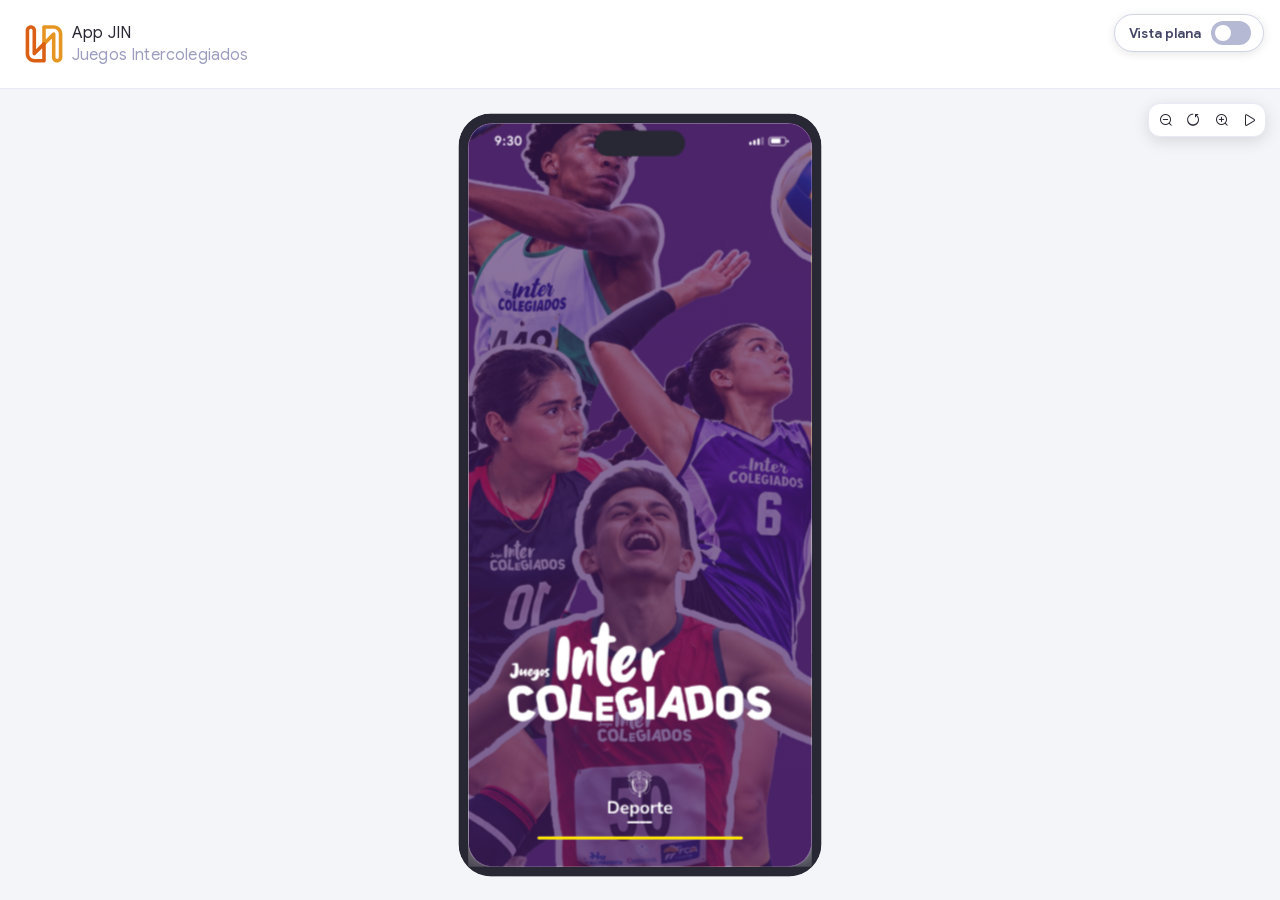
<file: dev.html>
<!doctype html>
<html lang="es">
<head>
<meta charset="utf-8">
<meta name="viewport" content="width=device-width, initial-scale=1">
<title>App JIN · Juegos Intercolegiados</title>
<meta name="description" content="Plantilla de prototipo de alta fidelidad sobre el SDK de Naowee. App JIN de Juegos Intercolegiados, datos de demostración.">

<!--
  Plantilla de prototipo · alta fidelidad sobre el SDK de Naowee.

  vendor/  = copia LITERAL de sdk-frontend-foundations@3.1.0 (origin/main,
             16-sep-2026). Lo único que se les cambió es la ruta del
             @font-face, que en el paquete apunta a un especificador de npm.
  sdk.js   = la anatomía que emiten los Nwt* de sdk-react-components@4.1.0,
             leída del compilado. Mismas clases, mismos atributos nwt-*.
  app.css  = lo que el SDK no tiene (prefijo nws-), todo en tokens.
  datos.js = los datos, en JSON. Van como script para que la página abra
             también con doble clic (file:// bloquea fetch).

  Sin npm, sin build. Se abre y funciona.
-->

<link rel="stylesheet" href="vendor/fonts.css">
<link rel="stylesheet" href="vendor/foundations.css">
<link rel="stylesheet" href="vendor/components.css">
<link rel="stylesheet" href="vendor/icons.css">
<link rel="stylesheet" href="app.css">
</head>
<body>
<div id="app" style="height:100%"></div>

<script src="sdk.js"></script>
<script src="marca.js"></script>
<script src="marca-jic.js"></script>
<script src="datos.js"></script>
<!-- pantallas por rol: una línea por archivo, antes de app.js -->
<script src="pantallas/landing-flujos.js"></script>
<script src="pantallas/landing-vistas.js"></script>
<script src="pantallas/landing-dev.js"></script>
<script src="pantallas/landing-app.js"></script>
<script src="app.js"></script>
</body>
</html>
</file>
<file: vendor/fonts.css>
@font-face {
  font-family: -naotech-sdk-inter;
  font-style: normal;
  font-weight: 100 300;
  src: url('./inter/inter-light.ttf')
    format('truetype');
}

@font-face {
  font-family: -naotech-sdk-inter;
  font-style: normal;
  font-weight: 400;
  src: url('./inter/inter-regular.ttf')
    format('truetype');
}

@font-face {
  font-family: -naotech-sdk-inter;
  font-style: normal;
  font-weight: 500;
  src: url('./inter/inter-medium.ttf')
    format('truetype');
}

@font-face {
  font-family: -naotech-sdk-inter;
  font-style: normal;
  font-weight: 600;
  src: url('./inter/inter-semibold.ttf')
    format('truetype');
}

@font-face {
  font-family: -naotech-sdk-inter;
  font-style: normal;
  font-weight: 700 900;
  src: url('./inter/inter-bold.ttf')
    format('truetype');
}

/* Google Sans variable (Google Fonts v70), subsets latin y latin-ext; Inter queda de respaldo. */
@font-face {
  font-family: -naotech-sdk-google-sans;
  font-style: normal;
  font-weight: 400 700;
  font-display: swap;
  src: url('./google-sans/google-sans-latin-ext.woff2') format('woff2');
  unicode-range: U+0100-02BA, U+02BD-02C5, U+02C7-02CC, U+02CE-02D7, U+02DD-02FF, U+0304, U+0308, U+0329, U+1D00-1DBF, U+1E00-1E9F, U+1EF2-1EFF, U+2020, U+20A0-20AB, U+20AD-20C0, U+2113, U+2C60-2C7F, U+A720-A7FF;
}

@font-face {
  font-family: -naotech-sdk-google-sans;
  font-style: normal;
  font-weight: 400 700;
  font-display: swap;
  src: url('./google-sans/google-sans-latin.woff2') format('woff2');
  unicode-range: U+0000-00FF, U+0131, U+0152-0153, U+02BB-02BC, U+02C6, U+02DA, U+02DC, U+0304, U+0308, U+0329, U+2000-206F, U+20AC, U+2122, U+2191, U+2193, U+2212, U+2215, U+FEFF, U+FFFD;
}

/* :root:root porque foundations.css carga después y redeclara la base con Inter. */
:root:root {
  --naotech-sdk-font-family-base: -naotech-sdk-google-sans, -naotech-sdk-inter, system-ui, sans-serif;
}
</file>
<file: vendor/components.css>
﻿.nwt-app {
  --pvt-app-navbar-width: var(--naotech-app-navbar-width, 17.125rem);
  --pvt-app-toolbar-height: var(--naotech-app-toolbar-height, 5.5rem);
  --pvt-app-content-padding: var(
    --naotech-app-content-padding,
    var(--naotech-sizing-32)
  );
  display: flex;
  width: 100%;
  height: 100%;
  overflow-x: hidden;
  overflow-y: auto;
  background: var(--naotech-app-background);
}
.nwt-app__body {
  position: relative;
  display: flex;
  width: 100%;
  height: 100%;
}
.nwt-app__navbar {
  position: relative;
  display: flex;
  width: var(--pvt-app-navbar-width);
  min-width: var(--pvt-app-navbar-width);
  height: 100%;
  flex-direction: column;
  flex-shrink: 0;
  overflow: hidden;
  background: var(--naotech-app-color-100);
  border-right: 1px solid var(--naotech-app-color-200);
  z-index: var(--naotech-z-toolbar);
}
.nwt-app__main {
  display: flex;
  flex: 1;
  flex-direction: column;
  min-width: 0;
  overflow: hidden;
}
.nwt-app__toolbar {
  position: relative;
  z-index: calc(var(--naotech-z-toolbar) - 1);
  display: flex;
  align-items: center;
  gap: var(--naotech-sizing-16);
  height: var(--pvt-app-toolbar-height);
  padding: 0 var(--naotech-sizing-24);
  flex-shrink: 0;
  background: var(--naotech-app-color-100);
  border-bottom: 1px solid var(--naotech-app-color-200);
}
.nwt-app__content {
  flex: 1;
  padding: var(--pvt-app-content-padding);
  overflow-x: hidden;
  overflow-y: auto;
}
.nwt-shell,
.nwt-remote {
  display: flex;
  width: 100%;
  height: 100%;
  overflow-x: hidden;
  overflow-y: auto;
  background: var(--naotech-app-background);
}
.nwt-shell__body,
.nwt-remote__body {
  position: relative;
  display: flex;
  width: 100%;
  height: 100%;
}
.nwt-amount {
  --pvt-font-size: var(--naotech-amount-font-size, var(--naotech-sizing-16));
  --pvt-font-weight: var(--naotech-amount-font-weight, inherit);
  --pvt-decimal-width: var(--naotech-amount-decimal-width, 0.5);
  --pvt-decimal-size: var(--naotech-amount-decimal-size, 0.6);
  --pvt-width-separator: var(--naotech-amount-separator, 1.45);
  --naotech-tabular-text-font-size: var(--pvt-font-size);
  --naotech-tabular-text-font-weight: var(--pvt-font-weight);
  --naotech-tabular-text-char-width: calc(
    var(--pvt-font-size) / var(--pvt-width-separator)
  );
  display: flex;
  width: var(--naotech-amount-width, auto);
  height: var(--naotech-amount-height, auto);
  justify-content: var(--naotech-amount-text-align, flex-start);
  align-items: var(--naotech-amount-align-items, initial);
  column-gap: var(--naotech-sizing-4);
  font-size: var(--pvt-font-size);
  font-weight: var(--pvt-font-weight);
  color: var(--naotech-amount-font-color, inherit);
}
.nwt-amount[nwt-theme] {
  color: var(--naotech-theme-color-500);
}
.nwt-amount__symbol {
  display: block;
  line-height: var(--pvt-font-size);
  height: var(--pvt-font-size);
}
.nwt-amount__content {
  display: flex;
  justify-content: flex-start;
  align-items: baseline;
}
.nwt-amount__decimal {
  --naotech-tabular-text-char-width: calc(
    var(--pvt-font-size) * var(--pvt-decimal-width)
  );
  --naotech-tabular-text-font-size: calc(
    var(--pvt-font-size) * var(--pvt-decimal-size)
  );
}
.nwt-avatar {
  --pvt-avatar-dimension: var(--naotech-sizing-64);
  --pvt-avatar-border: var(--naotech-app-border-1-600);
  --pvt-avatar-radius: var(
    --naotech-avatar-radius,
    var(--naotech-radius-circle)
  );
  --pvt-avatar-background: var(--naotech-app-background);
  --pvt-span-font-size: var(--naotech-sizing-20);
  --pvt-span-line-height: var(--naotech-sizing-24);
  --pvt-span-font-color: var(--naotech-app-font-color);
  display: block;
  flex: 0 0 auto;
}
.nwt-avatar__content {
  display: flex;
  width: var(--pvt-avatar-dimension);
  height: var(--pvt-avatar-dimension);
  justify-content: center;
  align-items: center;
  border: var(--pvt-avatar-border);
  box-sizing: border-box;
  border-radius: var(--pvt-avatar-radius);
  background: var(--pvt-avatar-background);
  overflow: hidden;
}
.nwt-avatar__content > span {
  font-size: var(--pvt-span-font-size);
  line-height: var(--pvt-span-line-height);
  font-weight: var(--naotech-font-weight-semibold);
  color: var(--pvt-span-font-color);
}
.nwt-avatar__content > img {
  width: 100%;
  height: 100%;
  object-fit: cover;
  opacity: 0;
  transition: opacity var(--naotech-duration-base)
    var(--naotech-animation-deceleration);
}
.nwt-avatar__content > img.nwt-avatar__image--loaded {
  opacity: 1;
}
@media (prefers-reduced-motion: reduce) {
  .nwt-avatar__content > img {
    transition: none;
  }
}
.nwt-avatar[nwt-variant='loud'] {
  --pvt-avatar-background: var(--naotech-theme-color-700);
  --pvt-span-font-color: var(--naotech-theme-color-050);
}
.nwt-avatar[nwt-variant='quiet'] {
  --pvt-avatar-background: var(--naotech-theme-color-100);
  --pvt-span-font-color: var(--naotech-theme-color-700);
}
.nwt-avatar[nwt-variant='mute'] {
  --pvt-avatar-background: transparent;
  --pvt-span-font-color: var(--naotech-theme-color-700);
}
.nwt-avatar[nwt-theme] {
  --pvt-avatar-border: none;
  --pvt-avatar-background: var(--naotech-theme-color-100);
  --pvt-span-font-color: var(--naotech-theme-color-700);
}
.nwt-avatar[nwt-size='large'] {
  --pvt-avatar-dimension: var(--naotech-sizing-64);
  --pvt-span-font-size: var(--naotech-sizing-20);
  --pvt-span-line-height: var(--naotech-sizing-24);
}
.nwt-avatar[nwt-size='medium'] {
  --pvt-avatar-dimension: var(--naotech-sizing-48);
  --pvt-span-font-size: var(--naotech-sizing-20);
  --pvt-span-line-height: var(--naotech-sizing-24);
}
.nwt-avatar[nwt-size='small'] {
  --pvt-avatar-dimension: var(--naotech-sizing-40);
  --pvt-span-font-size: var(--naotech-sizing-14);
  --pvt-span-line-height: var(--naotech-sizing-18);
}
.nwt-avatar[nwt-size='tiny'] {
  --pvt-avatar-dimension: var(--naotech-sizing-32);
  --pvt-span-font-size: var(--naotech-sizing-12);
  --pvt-span-line-height: var(--naotech-sizing-16);
}
.nwt-avatar[nwt-color] {
  --pvt-avatar-border: none;
}
.nwt-avatar[nwt-color='orange'] {
  --pvt-avatar-background: var(--naotech-color-orange-050);
  --pvt-span-font-color: var(--naotech-color-orange-700);
}
.nwt-avatar[nwt-color='blue'] {
  --pvt-avatar-background: var(--naotech-color-blue-100);
  --pvt-span-font-color: var(--naotech-color-blue-700);
}
.nwt-avatar[nwt-color='green'] {
  --pvt-avatar-background: var(--naotech-color-green-100);
  --pvt-span-font-color: var(--naotech-color-green-700);
}
.nwt-avatar[nwt-color='purple'] {
  --pvt-avatar-background: var(--naotech-color-purple-100);
  --pvt-span-font-color: var(--naotech-color-purple-700);
}
.nwt-avatar[nwt-color='pink'] {
  --pvt-avatar-background: var(--naotech-color-pink-100);
  --pvt-span-font-color: var(--naotech-color-pink-700);
}
.nwt-avatar[nwt-color='amber'] {
  --pvt-avatar-background: var(--naotech-color-amber-100);
  --pvt-span-font-color: var(--naotech-color-amber-700);
}
.nwt-avatar[nwt-color='teal'] {
  --pvt-avatar-background: var(--naotech-color-teal-100);
  --pvt-span-font-color: var(--naotech-color-teal-700);
}
.nwt-avatar[nwt-color='cyan'] {
  --pvt-avatar-background: var(--naotech-color-cyan-100);
  --pvt-span-font-color: var(--naotech-color-cyan-700);
}
.nwt-avatar-icon {
  --pvt-component-dimension: var(--naotech-avatar-icon-dimension, 4rem);
  --pvt-component-factor: var(--naotech-avatar-icon-factor, 0.55);
  --naotech-icon-dimension: calc(
    var(--pvt-component-dimension) * var(--pvt-component-factor)
  );
  --naotech-icon-color: var(--naotech-theme-color-050);
  display: flex;
  flex: 0 0 auto;
  width: var(--pvt-component-dimension);
  height: var(--pvt-component-dimension);
  justify-content: center;
  align-items: center;
  border-radius: var(--naotech-radius-circle);
  background: var(--naotech-theme-color-700);
}
.nwt-badge {
  --pvt-badge-backgroud: var(--naotech-theme-color-700);
  --pvt-badge-font-color: var(--naotech-theme-font-color);
  --pvt-badge-radius: var(--naotech-radius-xl);
  --pvt-badge-border: var(--naotech-theme-border-1-700);
  --pvt-content-padding: var(--naotech-sizing-2) var(--naotech-sizing-8);
  --pvt-label-font-size: var(--naotech-sizing-10);
  --pvt-label-font-weight: var(
    --nwt-badge-font-weight,
    var(--naotech-font-weight-medium)
  );
  --pvt-span-font-size: var(--naotech-sizing-8);
  --pvt-label-line-height: var(--naotech-sizing-12);
  --pvt-vignette-content: none;
  --naotech-icon-dimension: var(--pvt-label-font-size);
  display: inline-flex;
  align-items: center;
  border-radius: var(--pvt-badge-radius);
  background: var(--pvt-badge-backgroud);
  overflow: hidden;
  cursor: var(--naotech-badge-cursor, default);
}
.nwt-badge--off {
  --pvt-badge-backgroud: transparent;
  --pvt-badge-font-color: var(--naotech-app-color-600);
  --pvt-badge-border: var(--naotech-app-border-1-300);
}
.nwt-badge--bordered {
  border: var(--pvt-badge-border);
  box-sizing: border-box;
}
.nwt-badge--vignette {
  --pvt-vignette-content: '';
}
.nwt-badge--disabled {
  opacity: 0.56;
  border-style: dashed;
  cursor: not-allowed;
}
.nwt-badge--pulse {
  animation: naotech-badge-pulse var(--naotech-duration-slow)
    var(--naotech-animation-standard);
}
@media (prefers-reduced-motion: reduce) {
  .nwt-badge--pulse {
    animation: none;
  }
}
.nwt-badge__content {
  display: flex;
  align-items: center;
  column-gap: var(--naotech-sizing-4);
  padding: var(--pvt-content-padding);
  color: var(--pvt-badge-font-color);
}
.nwt-badge__content::before {
  content: var(--pvt-vignette-content);
  width: var(--naotech-sizing-6);
  height: var(--naotech-sizing-6);
  border-radius: var(--naotech-radius-circle);
  background: var(--pvt-badge-font-color);
}
.nwt-badge__label {
  font-size: var(--pvt-label-font-size);
  font-weight: var(--pvt-label-font-weight);
  line-height: var(--pvt-label-line-height);
  letter-spacing: 0.02em;
}
.nwt-badge__label > p {
  margin: 0;
}
.nwt-badge__label > span {
  font-size: var(--pvt-span-font-size);
  font-weight: var(--naotech-font-weight-medium);
}
.nwt-badge[nwt-size='large'] {
  --pvt-badge-radius: var(--naotech-radius-xxl);
  --pvt-content-padding: var(--naotech-sizing-6) var(--naotech-sizing-16);
  --pvt-label-font-size: var(--naotech-sizing-14);
  --pvt-span-font-size: var(--naotech-sizing-12);
  --pvt-label-line-height: var(--naotech-sizing-16);
}
.nwt-badge[nwt-size='medium'] {
  --pvt-badge-radius: var(--naotech-radius-xl);
  --pvt-content-padding: var(--naotech-sizing-4) var(--naotech-sizing-12);
  --pvt-label-font-size: var(--naotech-sizing-12);
  --pvt-span-font-size: var(--naotech-sizing-10);
  --pvt-label-line-height: var(--naotech-sizing-14);
}
.nwt-badge[nwt-size='small'] {
  --pvt-badge-radius: var(--naotech-radius-xl);
  --pvt-content-padding: var(--naotech-sizing-2) var(--naotech-sizing-8);
  --pvt-label-font-size: var(--naotech-sizing-10);
  --pvt-span-font-size: var(--naotech-sizing-8);
  --pvt-label-line-height: var(--naotech-sizing-12);
}
.nwt-badge[nwt-variant='quiet'] {
  --pvt-badge-backgroud: var(--naotech-theme-color-100);
  --pvt-badge-font-color: var(--naotech-theme-color-800);
  --pvt-badge-border: var(--naotech-theme-border-1-300);
}
.nwt-badge[nwt-variant='mute'] {
  --pvt-badge-backgroud: transparent;
  --pvt-badge-font-color: var(--naotech-theme-color-700);
  --pvt-badge-border: var(--naotech-theme-border-1-300);
}
@keyframes naotech-badge-pulse {
  0%,
  100% {
    transform: scale(1);
  }
  50% {
    transform: scale(1.12);
  }
}
.nwt-ballot {
  display: flex;
  width: var(--naotech-ballot-width, 100%);
  flex-direction: column;
  row-gap: var(--naotech-ballot-gap, var(--naotech-sizing-4));
  overflow: hidden;
}
.nwt-breadcrumb {
  --pvt-width: var(--naotech-breadcrumb-width, 100%);
  --pvt-height: var(
    --naotech-breadcrumb-height,
    var(--naotech-target-size-min)
  );
  display: -webkit-box;
  width: var(--pvt-width);
  height: var(--pvt-height);
  line-height: var(--pvt-height);
  box-sizing: border-box;
  user-select: none;
  overflow: auto;
  overflow-y: hidden;
}
.nwt-breadcrumb__list {
  display: flex;
  align-items: center;
  column-gap: var(--naotech-sizing-8);
  list-style: none;
  margin: 0;
  padding: 0;
}
.nwt-breadcrumb__item {
  --naotech-icon-dimension: var(--naotech-sizing-20);
  --pvt-before-display: inline-block;
  display: flex;
  align-items: center;
  column-gap: var(--naotech-sizing-8);
}
.nwt-breadcrumb__item:first-child {
  --pvt-before-display: none;
}
.nwt-breadcrumb__item::before {
  font-family: -naotech-icons;
  display: var(--pvt-before-display);
  content: '';
  margin: 0rem var(--naotech-sizing-2);
  cursor: default;
  color: inherit;
  font-size: var(--naotech-sizing-16);
  font-weight: var(--naotech-font-weight-semibold);
  font-style: normal;
  letter-spacing: normal;
  vertical-align: top;
  -webkit-font-smoothing: antialiased;
}
.nwt-breadcrumb__link {
  font-family: var(--naotech-sdk-font-family);
  font-size: var(--naotech-sizing-14);
  font-weight: var(--naotech-font-weight-semibold);
  line-height: var(--pvt-height);
  color: var(--naotech-app-color-900);
  white-space: nowrap;
  text-decoration: none;
  transition: color var(--naotech-duration-base)
    var(--naotech-animation-standard);
}
@media (prefers-reduced-motion: reduce) {
  .nwt-breadcrumb__link {
    transition: none;
  }
}
.nwt-breadcrumb__link:hover {
  color: var(--naotech-primary-color-normal);
}
.nwt-breadcrumb__text {
  font-family: var(--naotech-sdk-font-family);
  font-size: var(--naotech-sizing-14);
  font-weight: var(--naotech-font-weight-regular);
  line-height: var(--pvt-height);
  color: var(--naotech-app-color-900);
  white-space: nowrap;
}
.nwt-breadcrumb__text--active {
  color: var(--naotech-primary-color-normal);
  font-weight: var(--naotech-font-weight-semibold);
}
.nwt-button {
  --pvt-button-height: var(--naotech-sizing-48);
  --pvt-button-flex-direction: row;
  --pvt-button-padding: var(--naotech-sizing-8) var(--naotech-sizing-24);
  --pvt-button-background: var(--naotech-primary-color-normal);
  --pvt-button-background-hover: var(--naotech-primary-color-hover);
  --pvt-button-background-active: var(--naotech-primary-color-active);
  --pvt-button-font-size: var(--naotech-sizing-14);
  --pvt-button-line-height: var(--naotech-sizing-18);
  --pvt-button-font-color: var(--naotech-primary-color-text-normal);
  --pvt-button-font-color-disabled: var(--naotech-primary-color-text-disabled);
  --pvt-button-spinner-dimension: var(--naotech-sizing-20);
  --pvt-button-spinner-color: var(--naotech-primary-color-text-normal);
  --pvt-loading-background: var(--naotech-primary-color-loading);
  --pvt-button-progress-background: var(--naotech-primary-color-active);
  --pvt-button-shadow: 0 0 0 0 transparent;
  --pvt-button-ring: 0 0 0 0 transparent;
  --pvt-button-padding-small: var(
    --naotech-button-padding-small,
    var(--naotech-sizing-2) var(--naotech-sizing-24)
  );
  --naotech-icon-dimension: var(--naotech-sizing-24);
  --naotech-spinner-dimesion: var(--pvt-button-spinner-dimension);
  --naotech-spinner-border-color: transparent;
  --naotech-spinner-background: var(--pvt-button-spinner-color);
  position: relative;
  display: flex;
  width: var(--naotech-button-width, auto);
  height: var(--pvt-button-height);
  flex-direction: var(--pvt-button-flex-direction);
  column-gap: var(--naotech-sizing-12);
  align-items: center;
  justify-content: center;
  padding: var(--pvt-button-padding);
  font-weight: var(--naotech-font-weight-semibold);
  box-sizing: border-box;
  outline: none;
  border: none;
  text-decoration: none;
  color: var(--pvt-button-font-color);
  background: var(--pvt-button-background);
  border-radius: var(--naotech-button-radius, var(--naotech-radius-xl));
  box-shadow: var(--pvt-button-ring), var(--pvt-button-shadow);
  overflow: hidden;
  cursor: pointer;
}
.nwt-button:active:not(:disabled) {
  transform: var(--naotech-button-transform-active, translateY(1px));
}
.nwt-button:hover:not(:disabled) {
  --pvt-button-background: var(--pvt-button-background-hover);
}
.nwt-button:focus:not(:disabled),
.nwt-button:active:not(:disabled) {
  --pvt-button-background: var(--pvt-button-background-active);
}
.nwt-button:focus-visible {
  --pvt-button-ring: var(--naotech-theme-shadow-300);
}
.nwt-button:disabled {
  --pvt-button-background: var(--naotech-primary-color-disabled);
  --pvt-button-spinner-color: var(--naotech-primary-color-text-disabled);
  --pvt-button-progress-background: var(
    --naotech-primary-color-disabled-loading
  );
  color: var(--pvt-button-font-color-disabled);
  cursor: not-allowed;
}
.nwt-button--loading {
  --pvt-button-background: var(--pvt-loading-background);
  --pvt-button-background-hover: var(--pvt-loading-background);
  --pvt-button-background-active: var(--pvt-loading-background);
  --pvt-button-progress-background: var(--naotech-primary-color-normal);
  cursor: progress;
}
.nwt-button--shadow-small {
  --pvt-button-shadow: var(--naotech-shadow-small);
}
.nwt-button--shadow-medium {
  --pvt-button-shadow: var(--naotech-shadow-medium);
}
.nwt-button--shadow-large {
  --pvt-button-shadow: var(--naotech-shadow-large);
}
.nwt-button--shadow-glow {
  --pvt-button-shadow: 0 0 var(--naotech-sizing-8)
    var(--naotech-theme-color-100);
}
.nwt-button--skeleton {
  --pvt-button-shadow: 0 0 0 0 transparent;
  --pvt-button-ring: 0 0 0 0 transparent;
  cursor: default;
  animation: naotech-button-skeleton var(--naotech-duration-pulse)
    var(--naotech-animation-standard) infinite;
}
@media (prefers-reduced-motion: reduce) {
  .nwt-button--skeleton {
    animation: none;
  }
}
.nwt-button--skeleton .nwt-button__content,
.nwt-button--skeleton .nwt-spinner,
.nwt-button--skeleton .nwt-button__progress {
  visibility: hidden;
}
.nwt-button--reverse {
  --pvt-button-flex-direction: row-reverse;
}
.nwt-button__content {
  position: relative;
  z-index: 1;
  display: flex;
  flex-direction: var(--pvt-button-flex-direction);
  column-gap: var(--naotech-sizing-8);
  align-items: center;
  font-size: var(--pvt-button-font-size);
  letter-spacing: 0.02em;
  line-height: var(--pvt-button-line-height);
}
.nwt-button .nwt-spinner {
  position: relative;
  z-index: 1;
}
.nwt-button__progress {
  position: absolute;
  z-index: 0;
  display: block;
  top: 0;
  left: 0;
  bottom: 0;
  background: var(--pvt-button-progress-background);
  transition: width var(--naotech-duration-slow)
    var(--naotech-animation-deceleration);
}
@media (prefers-reduced-motion: reduce) {
  .nwt-button__progress {
    transition: none;
  }
}
.nwt-button[nwt-variant='quiet'] {
  --pvt-button-background: var(--naotech-secondary-color-normal);
  --pvt-button-background-hover: var(--naotech-secondary-color-hover);
  --pvt-button-background-active: var(--naotech-secondary-color-active);
  --pvt-button-font-color: var(--naotech-secondary-color-text-normal);
  --pvt-button-font-color-disabled: var(
    --naotech-secondary-color-text-disabled
  );
  --pvt-button-spinner-color: var(--naotech-secondary-color-text-normal);
  --pvt-loading-background: var(--naotech-secondary-color-loading);
  --pvt-button-progress-background: var(--naotech-secondary-color-active);
}
.nwt-button[nwt-variant='mute'] {
  --pvt-button-background: var(--naotech-tertiary-color-normal);
  --pvt-button-background-hover: var(--naotech-tertiary-color-hover);
  --pvt-button-background-active: var(--naotech-tertiary-color-active);
  --pvt-button-font-color: var(--naotech-tertiary-color-text-normal);
  --pvt-button-font-color-disabled: var(--naotech-tertiary-color-text-disabled);
  --pvt-button-spinner-color: var(--naotech-tertiary-color-text-normal);
  --pvt-loading-background: var(--naotech-tertiary-color-loading);
  --pvt-button-progress-background: var(--naotech-tertiary-color-active);
}
.nwt-button[nwt-size='large'] {
  --naotech-icon-dimension: var(--naotech-sizing-24);
  --pvt-button-height: var(--naotech-sizing-48);
  --pvt-button-padding: var(--naotech-sizing-8) var(--naotech-sizing-24);
  --pvt-button-spinner-dimension: var(--naotech-sizing-20);
}
.nwt-button[nwt-size='medium'] {
  --naotech-icon-dimension: var(--naotech-sizing-20);
  --pvt-button-height: var(--naotech-sizing-40);
  --pvt-button-padding: var(--naotech-sizing-4) var(--naotech-sizing-24);
  --pvt-button-spinner-dimension: var(--naotech-sizing-18);
}
.nwt-button[nwt-size='small'] {
  --naotech-icon-dimension: var(--naotech-sizing-16);
  --pvt-button-height: var(--naotech-sizing-32);
  --pvt-button-padding: var(--pvt-button-padding-small);
  --pvt-button-spinner-dimension: var(--naotech-sizing-16);
  --pvt-button-font-size: var(--naotech-sizing-12);
  --pvt-button-line-height: var(--naotech-sizing-16);
}
@keyframes naotech-button-skeleton {
  0%,
  100% {
    background: var(--naotech-app-color-100);
  }
  50% {
    background: var(--naotech-app-color-200);
  }
}
.nwt-card {
  --pvt-card-padding: var(--naotech-sizing-16);
  --pvt-card-shadow: var(--naotech-shadow-small);
  --pvt-card-border: 1px solid var(--naotech-app-color-300);
  --pvt-card-background-color: var(--naotech-app-color-200);
  --pvt-body-shadow: var(--pvt-card-shadow);
  --pvt-body-border: none;
  --pvt-body-background-color: transparent;
  --pvt-body-background-disabled: var(--naotech-app-color-200);
  --pvt-body-transform: none;
  display: block;
  position: relative;
  width: var(--nwt-card-width, auto);
}
.nwt-card--clickable {
  cursor: pointer;
}
.nwt-card--clickable:focus-visible {
  outline: var(--naotech-focus-ring-width) solid rgba(0, 0, 0, 0);
  outline-offset: var(--naotech-focus-ring-offset);
  box-shadow: var(--naotech-theme-focus-shadow);
}
.nwt-card--clickable {
  user-select: none;
}
.nwt-card--clickable:hover:not(.nwt-card--disabled) {
  --pvt-body-transform: translateY(-2px);
}
.nwt-card--clickable:active:not(.nwt-card--disabled) {
  --pvt-body-transform: none;
}
.nwt-card--disabled {
  --pvt-body-background-color: var(--pvt-body-background-disabled);
  cursor: not-allowed;
  opacity: 0.6;
}
.nwt-card__header {
  display: flex;
  flex-direction: column;
  gap: var(--naotech-sizing-8);
  padding: var(--pvt-card-padding);
}
.nwt-card__header:empty {
  display: none;
}
.nwt-card__header:not(:empty) + .nwt-card__content:not(:empty),
.nwt-card__header:not(:empty)
  + .nwt-card__content:empty
  + .nwt-card__footer:not(:empty) {
  border-top: 1px solid var(--naotech-app-color-200);
}
.nwt-card__body {
  display: flex;
  flex-direction: column;
  height: 100%;
  border-radius: var(--naotech-radius-xxl);
  box-shadow: var(--pvt-body-shadow);
  border: var(--pvt-body-border);
  background-color: var(--pvt-body-background-color);
  transform: var(--pvt-body-transform);
  transition:
    box-shadow var(--naotech-duration-base) var(--naotech-animation-standard),
    background-color var(--naotech-duration-base)
      var(--naotech-animation-standard),
    border-color var(--naotech-duration-base) var(--naotech-animation-standard),
    transform var(--naotech-duration-base) var(--naotech-animation-standard);
}
@media (prefers-reduced-motion: reduce) {
  .nwt-card__body {
    transition: none;
  }
}
.nwt-card__content {
  flex: 1;
  display: flex;
  flex-direction: column;
  gap: var(--naotech-sizing-8);
  padding: var(--pvt-card-padding);
}
.nwt-card__content:empty {
  display: none;
}
.nwt-card__footer {
  display: flex;
  align-items: center;
  gap: var(--naotech-sizing-8);
  padding: var(--pvt-card-padding);
}
.nwt-card__footer:empty {
  display: none;
}
.nwt-card__content:not(:empty) + .nwt-card__footer:not(:empty) {
  border-top: 1px solid var(--naotech-app-color-200);
}
.nwt-card--skeleton {
  --pvt-body-transform: none;
  cursor: progress;
}
.nwt-card__skeleton-title,
.nwt-card__skeleton-line,
.nwt-card__skeleton-action {
  display: block;
  border-radius: var(--naotech-sizing-6);
  background: var(--naotech-app-color-200);
  animation: naotech-skeleton-pulse var(--naotech-duration-pulse)
    var(--naotech-animation-standard) infinite;
}
.nwt-card__skeleton-title {
  width: 55%;
  height: var(--naotech-sizing-20);
}
.nwt-card__skeleton-line {
  width: 100%;
  height: var(--naotech-sizing-16);
}
.nwt-card__skeleton-line:last-child {
  width: 70%;
}
.nwt-card__skeleton-action {
  width: calc(var(--naotech-sizing-64) + var(--naotech-sizing-32));
  height: var(--naotech-sizing-32);
  border-radius: var(--naotech-sizing-8);
}
@media (prefers-reduced-motion: reduce) {
  .nwt-card__skeleton-title,
  .nwt-card__skeleton-line,
  .nwt-card__skeleton-action {
    animation: none;
  }
}
.nwt-card[nwt-variant='quiet'] {
  --pvt-body-shadow: none;
  --pvt-body-border: var(--pvt-card-border);
}
.nwt-card[nwt-variant='mute'] {
  --pvt-body-shadow: none;
  --pvt-body-background-color: var(--pvt-card-background-color);
}
.nwt-card[nwt-size='large'] {
  --pvt-card-padding: var(--naotech-sizing-24);
  --pvt-card-shadow: var(--naotech-shadow-medium);
}
.nwt-card[nwt-size='medium'] {
  --pvt-card-padding: var(--naotech-sizing-16);
  --pvt-card-shadow: var(--naotech-shadow-small);
}
.nwt-card[nwt-size='small'] {
  --pvt-card-padding: var(--naotech-sizing-12);
  --pvt-card-shadow: var(--naotech-shadow-small);
}
.nwt-checkbox {
  --pvt-checkbox-dimension: var(--naotech-sizing-20);
  --pvt-checkbox-background: transparent;
  --pvt-checkbox-direction: row;
  --pvt-checkbox-border: var(--naotech-app-border-1-600);
  --pvt-checkbox-label-color: var(--naotech-app-color-900);
  --pvt-checkbox-shadow: 0px 0px 4px 0px var(--naotech-theme-color-100);
  --pvt-checkbox-box-shadow: none;
  --naotech-icon-color: var(--naotech-app-color-900);
  --naotech-icon-dimension: var(--naotech-sizing-16);
  display: inline-flex;
  flex-direction: var(--pvt-checkbox-direction);
  align-items: center;
  column-gap: var(--naotech-sizing-8);
  min-height: var(--naotech-target-size-min);
  min-width: var(--naotech-target-size-min);
  cursor: pointer;
  user-select: none;
}
.nwt-checkbox--error {
  --pvt-checkbox-border: var(--naotech-negative-border-2-600);
  --pvt-checkbox-shadow: 0px 0px 4px 0px var(--naotech-negative-color-200);
}
.nwt-checkbox:not(.nwt-checkbox--disabled):hover {
  --pvt-checkbox-border: var(--naotech-primary-border-1-700);
}
.nwt-checkbox--checked {
  --naotech-icon-color: var(--naotech-primary-color-text-normal);
  --pvt-checkbox-background: var(--naotech-primary-color-normal);
}
.nwt-checkbox--checked:not(.nwt-checkbox--disabled):hover {
  --pvt-checkbox-background: var(--naotech-primary-color-hover);
}
.nwt-checkbox--disabled {
  --naotech-icon-color: var(--naotech-primary-color-text-disabled);
  --pvt-checkbox-background: var(--naotech-primary-color-disabled);
  --pvt-checkbox-border: var(--naotech-app-border-1-400);
  --pvt-checkbox-shadow: 0px 0px 4px 0px var(--naotech-app-color-200);
  --pvt-checkbox-label-color: var(--naotech-color-gray-500);
  cursor: not-allowed;
}
.nwt-checkbox:focus-visible {
  --pvt-checkbox-box-shadow: var(--naotech-theme-focus-shadow);
  outline: var(--naotech-focus-ring-width) solid rgba(0, 0, 0, 0);
  outline-offset: var(--naotech-focus-ring-offset);
}
.nwt-checkbox__control {
  display: flex;
  width: var(--pvt-checkbox-dimension);
  height: var(--pvt-checkbox-dimension);
  flex: 0 0 auto;
  align-items: center;
  justify-content: center;
  background: var(--pvt-checkbox-background);
  border: var(--pvt-checkbox-border);
  box-sizing: border-box;
  border-radius: var(--naotech-radius-sm);
  box-shadow: var(--pvt-checkbox-box-shadow);
  transition: all var(--naotech-duration-base) var(--naotech-animation-standard);
}
@media (prefers-reduced-motion: reduce) {
  .nwt-checkbox__control {
    transition: none;
  }
}
.nwt-checkbox__label {
  line-height: var(--naotech-sizing-20);
  font-size: var(--naotech-sizing-14);
  font-weight: var(--naotech-font-weight-regular);
  color: var(--pvt-checkbox-label-color);
}
.nwt-checkbox[naotech-direction='left'] {
  --pvt-checkbox-direction: row;
}
.nwt-checkbox[naotech-direction='right'] {
  --pvt-checkbox-direction: row-reverse;
  --pvt-checkbox-box-shadow: var(--pvt-checkbox-shadow);
}
.nwt-checkbox[nwt-size='large'] {
  --pvt-checkbox-dimension: var(--naotech-sizing-24);
  --naotech-icon-dimension: var(--naotech-sizing-20);
}
.nwt-checkbox[nwt-size='medium'] {
  --pvt-checkbox-dimension: var(--naotech-sizing-20);
  --naotech-icon-dimension: var(--naotech-sizing-16);
}
.nwt-checkbox[nwt-size='small'] {
  --pvt-checkbox-dimension: var(--naotech-sizing-16);
  --naotech-icon-dimension: var(--naotech-sizing-12);
}
.nwt-checkbox-wrap {
  display: inline-flex;
  flex-direction: column;
  align-items: flex-start;
  row-gap: var(--naotech-sizing-4);
}
.nwt-checkbox__message {
  --naotech-avatar-icon-dimension: var(--naotech-sizing-16);
  display: flex;
  align-items: center;
  column-gap: var(--naotech-sizing-4);
}
.nwt-checkbox__message > span {
  font-size: var(--naotech-sizing-12);
  font-weight: var(--naotech-font-weight-regular);
  line-height: var(--naotech-sizing-16);
  color: var(--naotech-app-color-700);
}
.nwt-checkbox--error + .nwt-checkbox__message > span {
  font-weight: 600;
  color: var(--naotech-negative-color-700);
}
.nwt-divider {
  border: 0;
  background-color: var(--naotech-app-color-300);
}
.nwt-divider--horizontal {
  width: var(--naotech-divider-width, 100%);
  height: 1px;
  min-height: 1px;
  max-height: 1px;
}
.nwt-divider--vertical {
  width: 1px;
  min-width: 1px;
  max-width: 1px;
  height: var(--naotech-divider-height, 100%);
}
.nwt-empty-state {
  display: flex;
  width: 100%;
}
.nwt-empty-state__container {
  display: flex;
  flex-direction: column;
  align-items: center;
  justify-content: center;
  gap: var(--naotech-sizing-20);
  width: 100%;
  padding: 57px 0;
}
.nwt-empty-state__illustration {
  display: flex;
  align-items: center;
  justify-content: center;
}
.nwt-empty-state__illustration img {
  max-width: 152px;
  max-height: 132px;
  object-fit: contain;
}
.nwt-empty-state__image {
  max-width: 152px;
  max-height: 132px;
  object-fit: contain;
}
.nwt-empty-state__content {
  display: flex;
  flex-direction: column;
  align-items: center;
  gap: var(--naotech-sizing-12);
  width: 100%;
  text-align: center;
}
.nwt-empty-state__title {
  margin: 0;
  font-size: var(--naotech-sizing-24);
  font-weight: var(--naotech-font-weight-semibold);
  line-height: var(--naotech-sizing-28);
  color: var(--naotech-app-color-900);
  text-align: center;
}
.nwt-empty-state__description {
  margin: 0;
  max-width: 400px;
  font-size: var(--naotech-sizing-14);
  font-weight: var(--naotech-font-weight-regular);
  line-height: var(--naotech-sizing-18);
  color: var(--naotech-app-color-700);
  text-align: center;
}
.nwt-empty-state__action {
  display: flex;
  align-items: center;
  justify-content: center;
  gap: var(--naotech-sizing-6);
  height: var(--naotech-sizing-32);
  min-height: var(--naotech-sizing-32);
  max-height: var(--naotech-sizing-32);
  padding: var(--naotech-sizing-2) var(--naotech-sizing-12);
  border: none;
  border-radius: var(--naotech-radius-lg);
  background-color: rgba(0, 0, 0, 0);
  font-size: var(--naotech-sizing-12);
  font-weight: var(--naotech-font-weight-semibold);
  line-height: var(--naotech-sizing-16);
  color: var(--naotech-primary-color-normal);
  cursor: pointer;
  transition: background-color var(--naotech-duration-fast)
    var(--naotech-animation-standard);
}
@media (prefers-reduced-motion: reduce) {
  .nwt-empty-state__action {
    transition: none;
  }
}
.nwt-empty-state__action:hover {
  background-color: var(--naotech-secondary-color-normal);
}
.nwt-empty-state__action:focus-visible {
  outline: var(--naotech-focus-ring-width) solid rgba(0, 0, 0, 0);
  outline-offset: var(--naotech-focus-ring-offset);
  box-shadow: var(--naotech-theme-focus-shadow);
}
.nwt-icon {
  --pvt-icon-dimension: var(--naotech-icon-dimension, var(--naotech-sizing-24));
  position: relative;
  flex: 0 0 auto;
  display: block;
  box-sizing: initial;
  font-size: var(--pvt-icon-dimension);
  width: var(--pvt-icon-dimension);
  height: var(--pvt-icon-dimension);
  line-height: var(--pvt-icon-dimension);
  color: var(--naotech-icon-color, inherit);
  transform: var(--naotech-icon-transform);
  transition: transform var(--naotech-duration-base)
    var(--naotech-animation-standard);
}
@media (prefers-reduced-motion: reduce) {
  .nwt-icon {
    transition: none;
  }
}
.nwt-icon i {
  font-family: -naotech-icons;
  display: block;
  text-transform: none;
  font-style: normal;
  font-weight: normal;
  font-variant: normal;
  font-size: inherit;
  width: inherit;
  height: inherit;
  line-height: inherit;
  -webkit-font-smoothing: antialiased;
}
.nwt-icon i::before {
  display: block;
  text-align: center;
  width: inherit;
  height: inherit;
  line-height: inherit;
}
.nwt-icon img {
  display: block;
  width: var(--pvt-icon-dimension);
  height: var(--pvt-icon-dimension);
  object-fit: contain;
}
.nwt-icon[nwt-theme] {
  color: var(--naotech-theme-color-700);
}
.nwt-icon-button {
  --pvt-button-dimension: var(--naotech-sizing-40);
  --pvt-button-padding: var(--naotech-sizing-8) var(--naotech-sizing-24);
  --pvt-button-background: var(--naotech-primary-color-normal);
  --pvt-button-background-hover: var(--naotech-primary-color-hover);
  --pvt-button-background-active: var(--naotech-primary-color-active);
  --pvt-button-font-color: var(--naotech-primary-color-text-normal);
  --pvt-button-font-color-disabled: var(--naotech-primary-color-text-disabled);
  --pvt-icon-dimension: var(--naotech-sizing-24);
  --pvt-button-ring: none;
  --naotech-icon-dimension: var(
    --naotech-icon-button-sizing,
    var(--pvt-icon-dimension)
  );
  --naotech-icon-transform: var(--naotech-icon-button-transform);
  display: flex;
  flex: 0 0 auto;
  align-items: center;
  justify-content: center;
  outline: none;
}
.nwt-icon-button .nwt-icon-button__content {
  display: inline-flex;
  width: var(--naotech-icon-button-dimension, var(--pvt-button-dimension));
  height: var(--naotech-icon-button-dimension, var(--pvt-button-dimension));
  min-width: var(--naotech-icon-button-dimension, var(--pvt-button-dimension));
  min-height: var(--naotech-icon-button-dimension, var(--pvt-button-dimension));
  align-items: center;
  justify-content: center;
  border: none;
  border-radius: var(--naotech-radius-lg);
  box-shadow: var(--pvt-button-ring);
  cursor: pointer;
  transition:
    background var(--naotech-duration-base) var(--naotech-animation-standard),
    color var(--naotech-duration-base) var(--naotech-animation-standard);
  outline: none;
}
@media (prefers-reduced-motion: reduce) {
  .nwt-icon-button .nwt-icon-button__content {
    transition: none;
  }
}
.nwt-icon-button .nwt-icon-button__content {
  color: var(--pvt-button-font-color);
  background: var(--pvt-button-background);
}
.nwt-icon-button .nwt-icon-button__content:hover:not(:disabled) {
  --pvt-button-background: var(--pvt-button-background-hover);
}
.nwt-icon-button .nwt-icon-button__content:focus:not(:disabled),
.nwt-icon-button .nwt-icon-button__content:active:not(:disabled) {
  --pvt-button-background: var(--pvt-button-background-active);
}
.nwt-icon-button .nwt-icon-button__content:focus-visible {
  --pvt-button-ring: var(--naotech-theme-focus-shadow);
  outline: var(--naotech-focus-ring-width) solid rgba(0, 0, 0, 0);
  outline-offset: var(--naotech-focus-ring-offset);
}
.nwt-icon-button .nwt-icon-button__content:disabled {
  --pvt-button-background: var(--naotech-primary-color-disabled);
  cursor: not-allowed;
  color: var(--pvt-button-font-color-disabled);
}
.nwt-icon-button[nwt-variant='quiet'] {
  --pvt-button-background: var(--naotech-secondary-color-normal);
  --pvt-button-background-hover: var(--naotech-secondary-color-hover);
  --pvt-button-background-active: var(--naotech-secondary-color-active);
  --pvt-button-font-color: var(--naotech-secondary-color-text-normal);
  --pvt-button-font-color-disabled: var(
    --naotech-secondary-color-text-disabled
  );
}
.nwt-icon-button[nwt-variant='mute'] {
  --pvt-button-background: var(--naotech-tertiary-color-normal);
  --pvt-button-background-hover: var(--naotech-tertiary-color-hover);
  --pvt-button-background-active: var(--naotech-tertiary-color-active);
  --pvt-button-font-color: var(--naotech-tertiary-color-text-normal);
  --pvt-button-font-color-disabled: var(--naotech-tertiary-color-text-disabled);
}
.nwt-icon-button[nwt-size='large'] {
  --pvt-button-dimension: var(--naotech-sizing-40);
  --pvt-icon-dimension: var(--naotech-sizing-24);
}
.nwt-icon-button[nwt-size='medium'] {
  --pvt-button-dimension: var(--naotech-sizing-32);
  --pvt-icon-dimension: var(--naotech-sizing-20);
}
.nwt-icon-button[nwt-size='small'] {
  --pvt-button-dimension: var(--naotech-sizing-24);
  --pvt-icon-dimension: var(--naotech-sizing-16);
}
.nwt-icon-label {
  --pvt-font-color: var(
    --naotech-icon-label-color,
    var(--naotech-app-color-700)
  );
  --naotech-icon-dimension: var(--naotech-sizing-20);
  --naotech-icon-color: var(--pvt-font-color);
  display: flex;
  column-gap: var(--naotech-sizing-6);
  align-items: center;
}
.nwt-icon-label > span {
  font-size: var(--naotech-sizing-16);
  line-height: var(--naotech-sizing-24);
  font-weight: var(--naotech-font-weight-regular);
  color: var(--pvt-font-color);
}
.nwt-input {
  --pvt-font-color: var(
    --naotech-input-font-color,
    var(--naotech-app-color-900)
  );
  --pvt-font-size: var(--naotech-input-font-size, var(--naotech-sizing-14));
  --pvt-letter-spacing: var(--naotech-input-letter-spacing, normal);
  --pvt-height: var(--naotech-input-height, var(--naotech-sizing-24));
  --pvt-text-align: var(--naotech-input-text-align, left);
  --pvt-value-font-color: var(--pvt-font-color);
  --pvt-value-opacity: 1;
  --pvt-component-font-color: transparent;
  --naotech-amount-height: var(--pvt-height);
  --naotech-amount-align-items: center;
  position: relative;
  width: var(--naotech-input-width, 100%);
}
.nwt-input--focused {
  --pvt-component-font-color: var(--pvt-font-color);
  --pvt-value-font-color: transparent;
}
.nwt-input--disabled {
  --pvt-value-opacity: 0.5;
}
.nwt-input__component {
  position: relative;
  width: 100%;
  height: var(--pvt-height);
  line-height: var(--pvt-height);
  padding: 0rem;
  cursor: text;
  border: none;
  outline: none;
  background: rgba(0, 0, 0, 0);
  color: var(--pvt-component-font-color);
  font-weight: var(--naotech-font-weight-medium);
  font-size: var(--pvt-font-size);
  text-align: var(--pvt-text-align);
  letter-spacing: var(--pvt-letter-spacing);
}
.nwt-input__component::-webkit-outer-spin-button,
.nwt-input__component::-webkit-inner-spin-button {
  margin: 0rem;
  -webkit-appearance: none;
}
.nwt-input__component::placeholder {
  color: var(--naotech-app-color-400);
}
.nwt-input__component::selection {
  background: var(--naotech-theme-color-700);
  color: var(--naotech-app-color-050);
}
.nwt-input__component:read-only {
  pointer-events: none;
}
.nwt-input__component:disabled {
  opacity: 0.5;
}
.nwt-input__value {
  position: absolute;
  top: 0rem;
  left: 0rem;
  width: 100%;
  height: var(--pvt-height);
  line-height: var(--pvt-height);
  background: rgba(0, 0, 0, 0);
  pointer-events: none;
  overflow: hidden;
  white-space: nowrap;
  opacity: var(--pvt-value-opacity);
  color: var(--pvt-value-font-color);
  font-weight: var(--naotech-font-weight-medium);
  font-size: var(--pvt-font-size);
  text-align: var(--pvt-text-align);
  letter-spacing: var(--pvt-letter-spacing);
}
.nwt-input-box {
  --pvt-control-border-size: 1px;
  --pvt-control-padding: calc(
      var(--naotech-sizing-8) - var(--pvt-control-border-size)
    )
    calc(var(--naotech-sizing-12) - var(--pvt-control-border-size));
  --pvt-control-border: var(--naotech-app-border-1-600);
  --pvt-control-radius: var(
    --naotech-input-box-radius,
    var(--naotech-radius-xl)
  );
  --pvt-control-background: var(--naotech-app-background);
  --pvt-control-shadow: none;
  --pvt-message-color: var(--naotech-app-color-700);
  --pvt-message-weight: 400;
  display: block;
}
.nwt-input-box--focused {
  --pvt-control-border-size: var(--naotech-input-box-border-size-focused, 2px);
  --pvt-control-border: var(--pvt-control-border-size) solid
    var(--naotech-theme-color-700);
  --pvt-control-shadow: var(--naotech-theme-shadow-200);
}
.nwt-input-box--focused.nwt-input-box--error {
  --pvt-control-border: var(--naotech-negative-border-2-700);
}
.nwt-input-box--readonly {
  --pvt-control-border-size: 1px;
  --pvt-control-border: none;
  --pvt-control-shadow: none;
}
.nwt-input-box--error {
  --pvt-control-border: var(--naotech-negative-border-1-700);
  --pvt-control-shadow: var(--naotech-negative-shadow-200);
  --pvt-message-color: var(--naotech-negative-color-700);
  --pvt-message-weight: 600;
}
.nwt-input-box--disabled {
  --pvt-control-border-size: 1px;
  --pvt-control-border: var(--naotech-app-border-1-300);
  --pvt-control-background: var(--naotech-app-color-100);
  --pvt-control-shadow: none;
}
.nwt-input-box__content {
  display: flex;
  width: 100%;
  flex-direction: column;
  row-gap: var(--naotech-sizing-4);
}
.nwt-input-box__label {
  display: block;
  padding: var(--naotech-input-box-label-padding, 0rem);
  box-sizing: border-box;
  overflow: hidden;
  white-space: nowrap;
  text-overflow: ellipsis;
  font-size: var(--naotech-sizing-14);
  line-height: var(--naotech-sizing-18);
  color: var(--naotech-app-color-900);
  font-weight: var(--naotech-font-weight-regular);
}
.nwt-input-box__required {
  color: var(--naotech-negative-color-700);
}
.nwt-input-box__control {
  position: relative;
  display: flex;
  height: auto;
  align-items: center;
  padding: var(--pvt-control-padding);
  box-sizing: border-box;
  border: var(--pvt-control-border);
  border-radius: var(--pvt-control-radius);
  box-shadow: var(--pvt-control-shadow);
  background: var(--pvt-control-background);
  transition:
    border-color var(--naotech-duration-base) var(--naotech-animation-standard),
    box-shadow var(--naotech-duration-base) var(--naotech-animation-standard);
}
@media (prefers-reduced-motion: reduce) {
  .nwt-input-box__control {
    transition: none;
  }
}
.nwt-input-box__message {
  --naotech-avatar-icon-dimension: var(--naotech-sizing-16);
  display: flex;
  align-items: center;
  column-gap: var(--naotech-sizing-4);
  padding: var(--naotech-input-box-message-padding, 0rem);
  box-sizing: border-box;
}
.nwt-input-box__message > span {
  font-size: var(--naotech-sizing-12);
  font-weight: var(--pvt-message-weight);
  line-height: var(--naotech-sizing-16);
  color: var(--pvt-message-color);
}
.nwt-input-counter {
  display: flex;
  flex-direction: column;
  gap: var(--naotech-sizing-2);
  width: 100%;
}
.nwt-input-counter__label {
  font-family: var(--naotech-sdk-font-family);
  font-size: var(--naotech-sizing-14);
  font-weight: var(--naotech-font-weight-regular);
  line-height: var(--naotech-sizing-18);
  color: var(--naotech-app-color-900);
  margin-bottom: var(--naotech-sizing-2);
}
.nwt-input-counter__required {
  color: var(--naotech-negative-color-700);
}
.nwt-input-counter__container {
  display: flex;
  align-items: center;
  justify-content: space-between;
  background: var(--naotech-app-background);
  border: var(--naotech-app-border-1-300);
  border-radius: var(--naotech-radius-xl);
  padding: var(--naotech-sizing-8);
  height: var(--naotech-sizing-48);
  gap: var(--naotech-sizing-8);
  transition:
    border-color var(--naotech-duration-base) var(--naotech-animation-standard),
    box-shadow var(--naotech-duration-base) var(--naotech-animation-standard);
}
@media (prefers-reduced-motion: reduce) {
  .nwt-input-counter__container {
    transition: none;
  }
}
.nwt-input-counter__container:focus-within {
  border: var(--naotech-primary-border-1-700);
  box-shadow: var(--naotech-theme-shadow-200);
}
.nwt-input-counter__button {
  display: flex;
  align-items: center;
  justify-content: center;
  width: var(--naotech-sizing-32);
  height: var(--naotech-sizing-32);
  border: none;
  border-radius: var(--naotech-radius-lg);
  cursor: pointer;
  flex-shrink: 0;
  transition:
    background var(--naotech-duration-base) var(--naotech-animation-standard),
    opacity var(--naotech-duration-base) var(--naotech-animation-standard);
}
@media (prefers-reduced-motion: reduce) {
  .nwt-input-counter__button {
    transition: none;
  }
}
.nwt-input-counter__button svg {
  width: var(--naotech-sizing-16);
  height: var(--naotech-sizing-16);
}
.nwt-input-counter__button:not(:disabled):hover {
  opacity: 0.8;
}
.nwt-input-counter__button:not(:disabled):active {
  transform: scale(0.95);
}
.nwt-input-counter__button:disabled {
  cursor: not-allowed;
  opacity: 0.5;
}
.nwt-input-counter__button--decrement {
  background: var(--naotech-app-color-100);
  color: var(--naotech-app-color-500);
}
.nwt-input-counter__button--decrement:not(:disabled) {
  background: var(--naotech-secondary-color-normal);
  color: var(--naotech-secondary-color-text-normal);
}
.nwt-input-counter__button--increment {
  background: var(--naotech-secondary-color-normal);
  color: var(--naotech-secondary-color-text-normal);
}
.nwt-input-counter__button--increment:disabled {
  background: var(--naotech-app-color-100);
  color: var(--naotech-app-color-500);
}
.nwt-input-counter__display {
  display: flex;
  align-items: center;
  justify-content: center;
  gap: var(--naotech-sizing-4);
  flex: 1;
  font-family: var(--naotech-sdk-font-family);
  font-size: var(--naotech-sizing-14);
  font-weight: var(--naotech-font-weight-regular);
  line-height: var(--naotech-sizing-18);
  cursor: text;
}
.nwt-input-counter__edit-input {
  width: 100%;
  border: none;
  outline: none;
  background: rgba(0, 0, 0, 0);
  font-family: var(--naotech-sdk-font-family);
  font-size: var(--naotech-sizing-14);
  font-weight: var(--naotech-font-weight-regular);
  line-height: var(--naotech-sizing-18);
  color: var(--naotech-app-color-700);
  text-align: center;
  padding: 0;
}
.nwt-input-counter__prefix {
  color: var(--naotech-app-color-900);
}
.nwt-input-counter__value {
  color: var(--naotech-app-color-700);
}
.nwt-logo-naowee {
  display: block;
  width: var(--naotech-logo-width, 10rem);
  height: var(--naotech-logo-height, auto);
  aspect-ratio: 3.6/1;
  background-image: var(--naotech-logo-background);
  background-repeat: no-repeat;
  background-position: center;
  background-size: contain;
}
.nwt-motion-area {
  display: block;
}
.nwt-progress-bar {
  --pvt-progress-height: var(--naotech-sizing-6);
  --pvt-progress-radius: var(--naotech-radius-xl);
  --pvt-progress-track: var(--naotech-app-color-200);
  --pvt-progress-fill: var(--naotech-theme-color-700);
  width: 100%;
}
.nwt-progress-bar[nwt-size='medium'],
.nwt-progress-bar[nwt-size='large'] {
  --pvt-progress-height: var(--naotech-sizing-10);
}
.nwt-progress-bar__track {
  width: 100%;
  height: var(--pvt-progress-height);
  background: var(--pvt-progress-track);
  border-radius: var(--pvt-progress-radius);
  overflow: hidden;
}
.nwt-progress-bar__fill {
  height: 100%;
  min-width: var(--pvt-progress-height);
  background: var(--pvt-progress-fill);
  border-radius: inherit;
  transition: width var(--naotech-duration-slow)
    var(--naotech-animation-standard);
}
@media (prefers-reduced-motion: reduce) {
  .nwt-progress-bar__fill {
    transition: none;
  }
}
.nwt-radio-button {
  --pvt-radio-button-dimension: var(--naotech-sizing-20);
  --pvt-radio-button-background: transparent;
  --pvt-radio-button-dot-background: transparent;
  --pvt-radio-button-direction: row;
  --pvt-radio-button-border: var(--naotech-app-border-1-600);
  --pvt-radio-button-label-color: var(--naotech-app-color-900);
  --pvt-radio-button-shadow: none;
  display: inline-flex;
  flex-direction: var(--pvt-radio-button-direction);
  align-items: center;
  column-gap: var(--naotech-sizing-8);
  min-height: var(--naotech-target-size-min);
  min-width: var(--naotech-target-size-min);
  cursor: pointer;
  user-select: none;
}
.nwt-radio-button--error {
  --pvt-radio-button-border: var(--naotech-negative-border-2-600);
  --pvt-radio-button-shadow: var(--naotech-negative-shadow-200);
}
.nwt-radio-button:not(.nwt-radio-button--disabled):hover {
  --pvt-radio-button-border: var(--naotech-primary-border-1-700);
}
.nwt-radio-button--checked {
  --pvt-radio-button-background: var(--naotech-primary-color-normal);
  --pvt-radio-button-dot-background: var(--naotech-primary-color-text-normal);
  --pvt-radio-button-shadow: var(--naotech-theme-shadow-200);
}
.nwt-radio-button--checked:not(.nwt-radio-button--disabled):hover {
  --pvt-radio-button-background: var(--naotech-primary-color-hover);
}
.nwt-radio-button--disabled {
  --pvt-radio-button-background: var(--naotech-primary-color-disabled);
  --pvt-radio-button-dot-background: var(--naotech-primary-color-text-disabled);
  --pvt-radio-button-border: var(--naotech-app-border-1-400);
  --pvt-radio-button-shadow: none;
  --pvt-radio-button-label-color: var(--naotech-color-gray-500);
  cursor: not-allowed;
}
.nwt-radio-button:focus-visible {
  --pvt-radio-button-shadow: var(--naotech-theme-focus-shadow);
  outline: var(--naotech-focus-ring-width) solid rgba(0, 0, 0, 0);
  outline-offset: var(--naotech-focus-ring-offset);
}
.nwt-radio-button__control {
  display: flex;
  width: var(--pvt-radio-button-dimension);
  height: var(--pvt-radio-button-dimension);
  flex: 0 0 auto;
  align-items: center;
  justify-content: center;
  background: var(--pvt-radio-button-background);
  border: var(--pvt-radio-button-border);
  box-sizing: border-box;
  border-radius: var(--naotech-radius-circle);
  box-shadow: var(--pvt-radio-button-shadow);
  transition: all var(--naotech-duration-base) var(--naotech-animation-standard);
}
@media (prefers-reduced-motion: reduce) {
  .nwt-radio-button__control {
    transition: none;
  }
}
.nwt-radio-button__dot {
  width: calc(var(--pvt-radio-button-dimension) - var(--naotech-sizing-12));
  height: calc(var(--pvt-radio-button-dimension) - var(--naotech-sizing-12));
  border-radius: var(--naotech-radius-circle);
  background: var(--pvt-radio-button-dot-background);
  transition: all var(--naotech-duration-base) var(--naotech-animation-standard);
}
@media (prefers-reduced-motion: reduce) {
  .nwt-radio-button__dot {
    transition: none;
  }
}
.nwt-radio-button__label {
  line-height: var(--naotech-sizing-20);
  font-size: var(--naotech-sizing-14);
  font-weight: var(--naotech-font-weight-regular);
  color: var(--pvt-radio-button-label-color);
}
.nwt-spinner {
  --pvt-dimension: var(--naotech-spinner-dimesion, var(--naotech-sizing-32));
  --pvt-background: var(
    --naotech-spinner-background,
    var(--naotech-app-color-200)
  );
  --pvt-border-width: var(--naotech-spinner-border-width, 3px);
  --pvt-border-color: var(
    --naotech-spinner-border-color,
    var(--naotech-theme-color-700)
  );
  width: var(--pvt-dimension);
  height: var(--pvt-dimension);
  border: var(--pvt-border-width) solid var(--pvt-background);
  border-top-color: var(--pvt-border-color);
  border-radius: var(--naotech-radius-circle);
  animation: naotech-spinner-animation var(--naotech-duration-spin) linear
    infinite;
}
@media (prefers-reduced-motion: reduce) {
  .nwt-spinner {
    animation: none;
  }
}
@keyframes naotech-spinner-animation {
  to {
    transform: rotate(360deg);
  }
}
.nwt-switch {
  --pvt-switch-track-width: var(
    --naotech-switch-width,
    var(--naotech-sizing-40)
  );
  --pvt-switch-track-height: var(--naotech-sizing-24);
  --pvt-switch-track-background: var(--naotech-app-color-400);
  --pvt-switch-element-dimension: var(--naotech-sizing-16);
  --pvt-switch-element-offset: var(--naotech-sizing-4);
  --pvt-switch-element-left: var(--pvt-switch-element-offset);
  --pvt-switch-element-background: var(--naotech-color-white-alpha-100);
  --pvt-switch-shadow: none;
  display: inline-flex;
  flex: 0 0 auto;
  min-height: var(--naotech-target-size-min);
  align-items: center;
  cursor: pointer;
  user-select: none;
}
.nwt-switch--checked {
  --pvt-switch-track-background: var(--naotech-primary-color-normal);
  --pvt-switch-element-left: calc(
    100% - var(--pvt-switch-element-dimension) -
      var(--pvt-switch-element-offset)
  );
}
.nwt-switch--capsule {
  --pvt-switch-track-height: var(--naotech-sizing-12);
  --pvt-switch-element-dimension: var(--naotech-sizing-8);
}
.nwt-switch--disabled {
  --pvt-switch-track-background: var(--naotech-primary-color-disabled);
  opacity: 0.56;
  cursor: not-allowed;
}
.nwt-switch:focus-visible {
  --pvt-switch-shadow: var(--naotech-theme-focus-shadow);
  outline: var(--naotech-focus-ring-width) solid rgba(0, 0, 0, 0);
  outline-offset: var(--naotech-focus-ring-offset);
}
.nwt-switch__component {
  position: relative;
  width: var(--pvt-switch-track-width);
  height: var(--pvt-switch-track-height);
  background: var(--pvt-switch-track-background);
  border-radius: var(--naotech-radius-xl);
  box-shadow: var(--pvt-switch-shadow);
  transition: background var(--naotech-duration-base)
    var(--naotech-animation-standard);
}
@media (prefers-reduced-motion: reduce) {
  .nwt-switch__component {
    transition: none;
  }
}
.nwt-switch__component__element {
  position: absolute;
  top: 50%;
  inset-inline-start: var(--pvt-switch-element-left);
  width: var(--pvt-switch-element-dimension);
  height: var(--pvt-switch-element-dimension);
  transform: translateY(-50%);
  border-radius: var(--naotech-radius-circle);
  background: var(--pvt-switch-element-background);
  transition: inset-inline-start var(--naotech-duration-fast)
    var(--naotech-animation-standard);
}
@media (prefers-reduced-motion: reduce) {
  .nwt-switch__component__element {
    transition: none;
  }
}
.nwt-tabular-text {
  --pvt-char-font-size: var(
    --naotech-tabular-text-font-size,
    var(--naotech-body-font-size)
  );
  --pvt-char-font-weight: var(--naotech-tabular-text-font-weight, inherit);
  --pvt-char-height: var(--pvt-char-font-size);
  --pvt-char-width: var(
    --naotech-tabular-text-char-width,
    calc(var(--pvt-char-font-size) / 1.45)
  );
  --pvt-pointer-width: var(
    --naotech-tabular-text-pointer-width,
    calc(var(--pvt-char-font-size) / 4)
  );
  display: flex;
  width: auto;
  height: var(--pvt-char-height);
  line-height: var(--pvt-char-height);
  font-size: var(--pvt-char-font-size);
  font-weight: var(--pvt-char-font-weight);
  justify-content: var(--naotech-tabular-text-align, flex-start);
}
.nwt-tabular-text__char {
  display: block;
  width: var(--pvt-char-width);
  text-align: center;
}
.nwt-tabular-text__pointer {
  display: block;
  width: var(--pvt-pointer-width);
  text-align: center;
}
.nwt-tag {
  --pvt-font-color: var(--naotech-app-color-700);
  display: inline-flex;
  height: var(--naotech-sizing-32);
  align-items: center;
  justify-content: center;
  column-gap: var(--naotech-sizing-4);
  padding: 0rem var(--naotech-sizing-8);
  border-radius: var(--naotech-radius-lg);
  border: none;
  box-shadow: none;
  color: var(--pvt-font-color);
  font-size: var(--naotech-caption-font-size);
  font-weight: var(--naotech-font-weight-semibold);
  white-space: nowrap;
  overflow: clip;
  cursor: pointer;
}
.nwt-tag:focus-visible {
  outline: var(--naotech-focus-ring-width) solid rgba(0, 0, 0, 0);
  outline-offset: var(--naotech-focus-ring-offset);
  box-shadow: var(--naotech-theme-focus-shadow);
}
.nwt-tag {
  transition:
    border-color var(--naotech-duration-base) var(--naotech-animation-standard),
    box-shadow var(--naotech-duration-base) var(--naotech-animation-standard);
}
@media (prefers-reduced-motion: reduce) {
  .nwt-tag {
    transition: none;
  }
}
.nwt-tag[nwt-size='large'] {
  height: var(--naotech-sizing-36);
  padding: 0rem var(--naotech-sizing-10);
  font-size: var(--naotech-smalltext-font-size);
}
.nwt-tag[nwt-size='small'] {
  height: var(--naotech-sizing-24);
  padding: 0rem var(--naotech-sizing-6);
  font-size: var(--naotech-overline-font-size);
}
.nwt-tag:hover {
  --pvt-font-color: var(--naotech-app-color-900);
}
.nwt-tag--active {
  --pvt-font-color: var(--naotech-theme-color-700);
  border: var(--naotech-theme-border-2-700);
  box-shadow: var(--naotech-theme-shadow-200);
}
.nwt-tag--disabled {
  --pvt-font-color: var(--naotech-app-color-400);
  border-color: none;
  box-shadow: none;
  cursor: not-allowed;
  pointer-events: none;
}
.nwt-textlink {
  --pvt-textlink-color: var(--naotech-app-link-color);
  --pvt-textlink-size: var(--naotech-smalltext-font-size);
  display: inline-flex;
  align-items: center;
  gap: var(--naotech-sizing-4);
  font-family: var(--naotech-sdk-font-family);
  font-size: var(--pvt-textlink-size);
  font-weight: var(--naotech-font-weight-medium);
  color: var(--pvt-textlink-color);
  text-decoration: underline;
  cursor: pointer;
}
.nwt-textlink:focus-visible {
  outline: var(--naotech-focus-ring-width) solid rgba(0, 0, 0, 0);
  outline-offset: var(--naotech-focus-ring-offset);
  box-shadow: var(--naotech-theme-focus-shadow);
}
.nwt-textlink {
  transition: color var(--naotech-duration-base)
    var(--naotech-animation-standard);
}
@media (prefers-reduced-motion: reduce) {
  .nwt-textlink {
    transition: none;
  }
}
.nwt-textlink:hover {
  filter: brightness(0.88);
}
.nwt-textlink:active {
  filter: brightness(0.76);
}
.nwt-textlink[nwt-size='large'] {
  --pvt-textlink-size: var(--naotech-body-font-size);
}
.nwt-textlink[nwt-size='small'] {
  --pvt-textlink-size: var(--naotech-caption-font-size);
}
.nwt-textlink[nwt-size='tiny'] {
  --pvt-textlink-size: var(--naotech-overline-font-size);
}
.nwt-textlink--disabled {
  --pvt-textlink-color: var(--naotech-app-color-400);
  cursor: not-allowed;
  pointer-events: none;
}
.nwt-textlink > svg {
  flex-shrink: 0;
  width: 1em;
  height: 1em;
}
.nwt-tooltip {
  position: relative;
  display: inline-flex;
}
.nwt-tooltip__trigger {
  display: inline-flex;
  align-items: center;
  justify-content: center;
}
.nwt-tooltip__panel {
  position: absolute;
  z-index: var(--naotech-z-dialog);
  display: inline-flex;
  align-items: center;
  justify-content: center;
  width: max-content;
  padding: var(--naotech-sizing-2) var(--naotech-sizing-8);
  column-gap: var(--naotech-sizing-4);
  border-radius: var(--naotech-radius-sm);
  background: var(--naotech-color-indigo-900);
  color: var(--naotech-color-white-alpha-100);
  font-size: var(--naotech-sizing-12);
  line-height: 1.2;
  box-shadow: var(--naotech-shadow-2);
  pointer-events: none;
}
.nwt-tooltip__panel--wrap {
  white-space: normal;
  text-align: left;
  max-width: var(--naotech-tooltip-max-width, 280px);
}
.nwt-tooltip__panel--nowrap {
  white-space: nowrap;
  text-align: center;
  max-width: none;
}
.nwt-tooltip__panel--top {
  bottom: calc(100% + var(--naotech-sizing-4));
  left: 50%;
  transform: translateX(-50%);
  animation: naotech-motion-scale-enter var(--naotech-duration-fast)
    var(--naotech-animation-deceleration) both;
}
.nwt-tooltip__panel--bottom {
  top: calc(100% + var(--naotech-sizing-4));
  left: 50%;
  transform: translateX(-50%);
  animation: naotech-motion-scale-enter var(--naotech-duration-fast)
    var(--naotech-animation-deceleration) both;
}
.nwt-tooltip__panel--left {
  right: calc(100% + var(--naotech-sizing-4));
  top: 50%;
  transform: translateY(-50%);
  animation: naotech-motion-scale-enter var(--naotech-duration-fast)
    var(--naotech-animation-deceleration) both;
}
.nwt-tooltip__panel--right {
  left: calc(100% + var(--naotech-sizing-4));
  top: 50%;
  transform: translateY(-50%);
  animation: naotech-motion-scale-enter var(--naotech-duration-fast)
    var(--naotech-animation-deceleration) both;
}
@media (prefers-reduced-motion: reduce) {
  .nwt-tooltip__panel {
    animation: none;
  }
}
.nwt-version-pill {
  position: fixed;
  bottom: var(--naotech-sizing-12);
  right: var(--naotech-sizing-20);
  z-index: var(--naotech-z-snackbar);
  display: inline-flex;
  align-items: center;
  column-gap: var(--naotech-sizing-8);
  padding: var(--naotech-sizing-8) var(--naotech-sizing-14);
  background: var(--naotech-app-background);
  border: var(--naotech-app-border-1-200);
  border-radius: var(--naotech-radius-pill);
  box-shadow: var(--naotech-shadow-small);
  font-size: var(--naotech-caption-font-size);
  color: var(--naotech-app-color-700);
  pointer-events: none;
  transform: translateY(0);
  transition:
    transform var(--naotech-duration-slow)
      var(--naotech-animation-standard, ease),
    opacity var(--naotech-duration-base) var(--naotech-animation-standard);
}
.nwt-version-pill__logo,
.nwt-version-pill__text,
.nwt-version-pill__separator,
.nwt-version-pill__version {
  pointer-events: auto;
}
.nwt-version-pill--hidden {
  opacity: 0;
  transform: translateY(140%);
  pointer-events: none;
}
.nwt-version-pill__logo {
  display: block;
  height: var(--naotech-sizing-20);
  width: auto;
}
.nwt-version-pill__separator {
  width: 1px;
  height: var(--naotech-sizing-14);
  flex-shrink: 0;
  background: var(--naotech-app-color-200);
}
.nwt-version-pill__text {
  font-weight: var(--naotech-font-weight-medium);
  line-height: 1;
}
.nwt-version-pill__text strong {
  color: var(--naotech-app-color-900);
  font-weight: var(--naotech-font-weight-bold);
}
.nwt-version-pill__version {
  display: inline-flex;
  align-items: center;
  column-gap: var(--naotech-sizing-4);
  min-height: var(--naotech-target-size-min);
  box-sizing: border-box;
  padding: var(--naotech-sizing-4) var(--naotech-sizing-8);
  font-size: var(--naotech-caption-font-size);
  font-weight: var(--naotech-font-weight-medium);
  line-height: 1;
  color: var(--naotech-app-color-700);
  text-decoration: none;
  border-radius: var(--naotech-radius-md);
  transition:
    background var(--naotech-duration-fast) var(--naotech-animation-standard),
    color var(--naotech-duration-fast) var(--naotech-animation-standard);
}
.nwt-version-pill__version strong {
  color: var(--naotech-primary-color-700);
  font-weight: var(--naotech-font-weight-bold);
  font-family: ui-monospace, 'JetBrains Mono', monospace;
}
.nwt-version-pill__version:hover {
  color: var(--naotech-primary-color-700);
  background: var(--naotech-color-default-050);
}
@media (max-width: 640px) {
  .nwt-version-pill {
    bottom: var(--naotech-sizing-8);
    right: var(--naotech-sizing-8);
    padding: var(--naotech-sizing-6) var(--naotech-sizing-10);
  }
}
@media (prefers-reduced-motion: reduce) {
  .nwt-version-pill {
    transition: opacity var(--naotech-duration-base)
      var(--naotech-animation-standard);
  }
  .nwt-version-pill--hidden {
    transform: none;
  }
}
@media print {
  .nwt-version-pill {
    display: none;
  }
}
.nwt-view-indicator {
  display: inline-flex;
  align-items: center;
  justify-content: center;
  gap: var(--naotech-sizing-8);
  padding: var(--naotech-sizing-6) var(--naotech-sizing-8);
  background: hsla(0, 0%, 100%, 0.4);
  border: 1px solid hsla(0, 0%, 100%, 0.3);
  border-radius: var(--naotech-radius-pill);
  backdrop-filter: blur(8px);
  -webkit-backdrop-filter: blur(8px);
}
.nwt-view-indicator__dot {
  flex-shrink: 0;
  width: var(--naotech-sizing-8);
  height: var(--naotech-sizing-8);
  border-radius: var(--naotech-radius-pill);
  background: rgba(40, 40, 52, 0.3);
  transition:
    width var(--naotech-duration-slow) var(--naotech-animation-standard),
    height var(--naotech-duration-slow) var(--naotech-animation-standard),
    background var(--naotech-duration-base) var(--naotech-animation-standard);
}
@media (prefers-reduced-motion: reduce) {
  .nwt-view-indicator__dot {
    transition: none;
  }
}
.nwt-view-indicator__dot--active {
  width: var(--naotech-sizing-24);
  background: var(--naotech-app-font-color);
}
.nwt-view-indicator__dot--shrink-sm {
  width: var(--naotech-sizing-6);
  height: var(--naotech-sizing-6);
  background: rgba(40, 40, 52, 0.2);
}
.nwt-view-indicator__dot--shrink-xs {
  width: var(--naotech-sizing-4);
  height: var(--naotech-sizing-4);
  background: rgba(40, 40, 52, 0.15);
}
.nwt-view-indicator[nwt-direction='horizontal'] {
  flex-direction: row;
}
.nwt-view-indicator[nwt-direction='vertical'] {
  flex-direction: column;
}
.nwt-view-indicator[nwt-direction='vertical'] .nwt-view-indicator__dot--active {
  width: var(--naotech-sizing-8);
  height: var(--naotech-sizing-24);
}
.nwt-accordion {
  display: block;
  border: var(--naotech-app-border-1-200);
  border-radius: var(--naotech-radius-xl);
  background: var(--naotech-app-background);
  overflow: hidden;
}
.nwt-accordion__header {
  display: flex;
  width: 100%;
  align-items: center;
  justify-content: space-between;
  column-gap: var(--naotech-sizing-12);
  padding: var(--naotech-sizing-16);
  background: rgba(0, 0, 0, 0);
  border: none;
  outline: none;
  cursor: pointer;
  text-align: left;
  font-family: inherit;
  color: var(--naotech-app-color-900);
  transition: background-color var(--naotech-duration-base)
    var(--naotech-animation-standard);
}
.nwt-accordion__header:hover {
  background: var(--naotech-app-color-100);
}
.nwt-accordion__header:focus-visible {
  outline: var(--naotech-focus-ring-width) solid rgba(0, 0, 0, 0);
  outline-offset: var(--naotech-focus-ring-offset);
  box-shadow: var(--naotech-theme-focus-shadow);
}
.nwt-accordion__label {
  font-size: var(--naotech-sizing-14);
  font-weight: var(--naotech-font-weight-semibold);
  line-height: var(--naotech-sizing-20);
}
.nwt-accordion__chevron {
  --naotech-icon-color: var(--naotech-app-color-700);
  flex-shrink: 0;
}
.nwt-accordion__panel {
  display: grid;
  grid-template-rows: 0fr;
  transition: grid-template-rows var(--naotech-duration-slow)
    var(--naotech-animation-standard, ease);
}
.nwt-accordion__content {
  overflow: hidden;
  min-height: 0;
}
.nwt-accordion__body {
  padding: var(--naotech-sizing-4) var(--naotech-sizing-16)
    var(--naotech-sizing-16) var(--naotech-sizing-16);
  font-size: var(--naotech-sizing-14);
  line-height: var(--naotech-sizing-20);
  color: var(--naotech-app-color-700);
}
.nwt-accordion--open > .nwt-accordion__header .nwt-accordion__chevron {
  --naotech-icon-transform: rotate(180deg);
}
.nwt-accordion--open > .nwt-accordion__panel {
  grid-template-rows: 1fr;
}
.nwt-accordion--disabled {
  --naotech-icon-color: var(--naotech-app-color-500);
}
.nwt-accordion--disabled .nwt-accordion__header {
  color: var(--naotech-app-color-500);
  cursor: not-allowed;
}
.nwt-accordion--disabled .nwt-accordion__header:hover {
  background: rgba(0, 0, 0, 0);
}
@media (prefers-reduced-motion: reduce) {
  .nwt-accordion__panel {
    transition: none;
  }
}
.nwt-alert {
  --pvt-padding: var(--naotech-sizing-16);
  --pvt-background: var(--naotech-theme-color-100);
  --pvt-font-color: var(--naotech-app-color-800);
  --pvt-icon-background: var(--naotech-theme-color-700);
  --pvt-icon-color: var(--naotech-theme-color-050);
  display: grid;
  grid-template-rows: 0fr;
  transition: grid-template-rows var(--naotech-duration-base)
    var(--naotech-animation-standard);
}
.nwt-alert--visible {
  grid-template-rows: 1fr;
}
.nwt-alert:not(.nwt-alert--visible) .nwt-alert__content {
  padding-block: 0;
}
@media (prefers-reduced-motion: reduce) {
  .nwt-alert {
    transition: none;
  }
}
.nwt-alert__content {
  display: flex;
  overflow: hidden;
  min-height: 0;
  column-gap: var(--naotech-sizing-8);
  align-items: var(--naotech-alert-align-items, initial);
  justify-content: flex-start;
  padding: var(--pvt-padding);
  box-sizing: border-box;
  border-radius: var(--naotech-radius-xxl);
  background: var(--pvt-background);
  transition: padding-block var(--naotech-duration-base)
    var(--naotech-animation-standard);
}
@media (prefers-reduced-motion: reduce) {
  .nwt-alert__content {
    transition: none;
  }
}
.nwt-alert__label {
  flex: 1 1 auto;
  font-size: var(--naotech-sizing-14);
  font-weight: var(--naotech-font-weight-regular);
  color: var(--pvt-font-color);
}
.nwt-alert__icon {
  --naotech-icon-dimension: var(--naotech-sizing-16);
  --naotech-icon-color: var(--pvt-icon-color);
  display: flex;
  width: var(--naotech-sizing-20);
  height: var(--naotech-sizing-20);
  flex: 0 0 auto;
  align-items: center;
  justify-content: center;
  border-radius: var(--naotech-radius-circle);
  background: var(--pvt-icon-background);
}
.nwt-alert__close {
  flex: 0 0 auto;
  cursor: pointer;
}
.nwt-alert__close:focus-visible {
  outline: var(--naotech-focus-ring-width) solid rgba(0, 0, 0, 0);
  outline-offset: var(--naotech-focus-ring-offset);
  box-shadow: var(--naotech-theme-focus-shadow);
}
.nwt-alert[nwt-variant='mute'] {
  --pvt-padding: 0rem;
  --pvt-background: transparent;
  --pvt-font-color: var(--naotech-theme-color-600);
  --pvt-icon-background: transparent;
  --pvt-icon-color: var(--naotech-theme-color-600);
}
.nwt-banner-information {
  display: flex;
  flex-direction: column;
  padding: var(--naotech-sizing-24) var(--naotech-sizing-32);
  background-color: var(--naotech-app-color-200);
  border-radius: var(--naotech-radius-xxl);
  animation: naotech-motion-fade-enter var(--naotech-duration-base)
    var(--naotech-animation-deceleration);
}
@media (prefers-reduced-motion: reduce) {
  .nwt-banner-information {
    animation: none;
  }
}
.nwt-banner-information__grid {
  display: flex;
  align-items: center;
  justify-content: space-between;
  width: 100%;
}
.nwt-banner-information__item {
  display: flex;
  flex: 1;
  flex-direction: column;
  align-items: center;
  gap: var(--naotech-sizing-4);
  text-align: center;
}
.nwt-banner-information__label {
  font-size: var(--naotech-sizing-14);
  font-weight: var(--naotech-font-weight-medium);
  line-height: var(--naotech-sizing-22, 1.375rem);
  color: var(--naotech-app-color-700);
}
.nwt-banner-information__value {
  font-size: var(--naotech-sizing-16);
  font-weight: var(--naotech-font-weight-semibold);
  line-height: var(--naotech-sizing-24);
  color: var(--naotech-app-color-900);
}
.nwt-banner-information__divider {
  height: var(--naotech-sizing-32);
  margin: 0 var(--naotech-sizing-20);
}
.nwt-bottom-sheet__backdrop {
  position: fixed;
  inset: 0;
  z-index: calc(var(--naotech-z-drawer) - 1);
  cursor: pointer;
  opacity: 0;
  background-color: var(--naotech-color-black-alpha-40);
  transition: opacity var(--naotech-duration-base)
    var(--naotech-animation-standard);
}
@media (prefers-reduced-motion: reduce) {
  .nwt-bottom-sheet__backdrop {
    transition: none;
  }
}
.nwt-bottom-sheet__backdrop--open {
  opacity: 1;
}
.nwt-bottom-sheet__container {
  position: fixed;
  bottom: 0;
  left: 0;
  right: 0;
  z-index: var(--naotech-z-drawer);
  display: flex;
  flex-direction: column;
  max-height: 90vh;
  padding-bottom: env(safe-area-inset-bottom);
  background-color: var(--naotech-app-color-100);
  border-radius: var(--naotech-radius-xxl) var(--naotech-radius-xxl) 0 0;
  box-shadow: var(--naotech-shadow-16-up);
  transform: translateY(100%);
  transition: transform var(--naotech-duration-slow)
    var(--naotech-animation-standard);
}
@media (prefers-reduced-motion: reduce) {
  .nwt-bottom-sheet__container {
    transition: none;
  }
}
.nwt-bottom-sheet__container--open {
  transform: translateY(0);
}
.nwt-bottom-sheet__container--auto {
  height: auto;
}
.nwt-bottom-sheet__container--half {
  height: 50vh;
}
.nwt-bottom-sheet__container--full {
  height: 90vh;
  border-radius: 0;
}
.nwt-bottom-sheet__content {
  display: flex;
  flex-direction: column;
  height: 100%;
  overflow: hidden;
  touch-action: pan-y;
}
.nwt-bottom-sheet__handle {
  display: flex;
  justify-content: center;
  padding: var(--naotech-sizing-8) 0;
  cursor: grab;
}
.nwt-bottom-sheet__handle:active {
  cursor: grabbing;
}
.nwt-bottom-sheet__handle-bar {
  width: var(--naotech-sizing-40);
  height: var(--naotech-sizing-4);
  background-color: var(--naotech-app-color-300);
  border-radius: var(--naotech-radius-pill);
}
.nwt-bottom-sheet__header {
  flex-shrink: 0;
  padding: var(--naotech-sizing-16) var(--naotech-sizing-24)
    var(--naotech-sizing-16);
  border-bottom: 1px solid var(--naotech-app-color-200);
}
.nwt-bottom-sheet__body {
  flex: 1;
  overflow-y: auto;
  overflow-x: hidden;
  padding: var(--naotech-sizing-24);
  scrollbar-width: thin;
  scrollbar-color: var(--naotech-app-color-300) rgba(0, 0, 0, 0);
}
.nwt-bottom-sheet__body::-webkit-scrollbar {
  width: var(--naotech-sizing-6);
}
.nwt-bottom-sheet__body::-webkit-scrollbar-track {
  background-color: rgba(0, 0, 0, 0);
}
.nwt-bottom-sheet__body::-webkit-scrollbar-thumb {
  background-color: var(--naotech-app-color-300);
  border-radius: var(--naotech-radius-pill);
}
.nwt-bottom-sheet__body::-webkit-scrollbar-thumb:hover {
  background-color: var(--naotech-app-color-500);
}
.nwt-bottom-sheet__footer {
  flex-shrink: 0;
  padding: var(--naotech-sizing-16) var(--naotech-sizing-24)
    var(--naotech-sizing-24);
  border-top: 1px solid var(--naotech-app-color-200);
}
@media (min-width: 768px) {
  .nwt-bottom-sheet__container {
    left: 50%;
    transform: translateX(-50%) translateY(100%);
    max-width: 600px;
  }
  .nwt-bottom-sheet__container--open {
    transform: translateX(-50%) translateY(0);
  }
  .nwt-bottom-sheet__container--full {
    max-width: 800px;
    height: 80vh;
    border-radius: var(--naotech-radius-xxl);
  }
}
@media (max-width: 767px) {
  .nwt-bottom-sheet__container {
    max-height: 95vh;
  }
  .nwt-bottom-sheet__container--full {
    height: 95vh;
  }
  .nwt-bottom-sheet__header,
  .nwt-bottom-sheet__body,
  .nwt-bottom-sheet__footer {
    padding-left: var(--naotech-sizing-16);
    padding-right: var(--naotech-sizing-16);
  }
}
.nwt-button-dropdown {
  position: relative;
  display: inline-block;
}
.nwt-button-dropdown--full-width {
  display: block;
  width: 100%;
}
.nwt-button-dropdown__trigger {
  display: inline-flex;
  width: 100%;
  min-width: var(--naotech-sizing-88, 88px);
  align-items: center;
  justify-content: space-between;
  gap: var(--naotech-sizing-8);
  padding: 0;
  border: none;
  border-radius: 0;
  cursor: pointer;
}
.nwt-button-dropdown__trigger:focus-visible {
  outline: var(--naotech-focus-ring-width) solid rgba(0, 0, 0, 0);
  outline-offset: var(--naotech-focus-ring-offset);
  box-shadow: var(--naotech-theme-focus-shadow);
}
.nwt-button-dropdown__trigger {
  color: var(--naotech-app-color-900);
  background-color: rgba(0, 0, 0, 0);
  transition: color var(--naotech-duration-base)
    var(--naotech-animation-standard);
}
@media (prefers-reduced-motion: reduce) {
  .nwt-button-dropdown__trigger {
    transition: none;
  }
}
.nwt-button-dropdown__trigger:disabled {
  color: var(--naotech-app-color-500);
  cursor: not-allowed;
}
.nwt-button-dropdown[nwt-size='small'] .nwt-button-dropdown__trigger {
  height: var(--naotech-sizing-32);
}
.nwt-button-dropdown[nwt-size='medium'] .nwt-button-dropdown__trigger {
  height: var(--naotech-sizing-40);
}
.nwt-button-dropdown__text {
  overflow: hidden;
  font-size: var(--naotech-sizing-14);
  line-height: var(--naotech-sizing-20);
  font-weight: var(--naotech-font-weight-regular);
  white-space: nowrap;
  text-overflow: ellipsis;
}
.nwt-button-dropdown__text--placeholder {
  color: var(--naotech-app-color-600);
}
.nwt-button-dropdown__icon {
  display: inline-flex;
  align-items: center;
  color: var(--naotech-primary-color-normal);
  transition: transform var(--naotech-duration-base)
    var(--naotech-animation-standard);
}
@media (prefers-reduced-motion: reduce) {
  .nwt-button-dropdown__icon {
    transition: none;
  }
}
.nwt-button-dropdown__icon--open {
  transform: rotate(180deg);
}
.nwt-button-dropdown__menu {
  position: absolute;
  inset-inline-start: 0;
  top: calc(100% + var(--naotech-sizing-8));
  z-index: var(--naotech-z-menu);
  min-width: var(--naotech-sizing-128, 125px);
  padding: var(--naotech-sizing-4);
  border: 1px solid var(--naotech-app-color-300);
  border-radius: var(--naotech-radius-lg);
  background-color: var(--naotech-app-color-100);
  box-shadow: var(--naotech-shadow-8);
}
.nwt-button-dropdown__option {
  display: flex;
  width: 100%;
  align-items: center;
  gap: var(--naotech-sizing-4);
  padding: var(--naotech-sizing-8);
  border: none;
  border-radius: var(--naotech-radius-sm);
  cursor: pointer;
}
.nwt-button-dropdown__option:focus-visible {
  outline: var(--naotech-focus-ring-width) solid rgba(0, 0, 0, 0);
  outline-offset: var(--naotech-focus-ring-offset);
  box-shadow: var(--naotech-theme-focus-shadow);
}
.nwt-button-dropdown__option {
  text-align: left;
  color: var(--naotech-app-color-900);
  background-color: rgba(0, 0, 0, 0);
  font-size: var(--naotech-sizing-14);
  line-height: var(--naotech-sizing-20);
  transition: background-color var(--naotech-duration-base)
    var(--naotech-animation-standard);
}
@media (prefers-reduced-motion: reduce) {
  .nwt-button-dropdown__option {
    transition: none;
  }
}
.nwt-button-dropdown__option:hover:not(:disabled) {
  background-color: var(--naotech-app-color-200);
}
.nwt-button-dropdown__option:disabled {
  color: var(--naotech-app-color-500);
  cursor: not-allowed;
}
.nwt-button-dropdown__checkbox {
  display: inline-flex;
  flex-shrink: 0;
  align-items: center;
  justify-content: center;
  width: var(--naotech-sizing-20);
  height: var(--naotech-sizing-20);
  border: 1px solid var(--naotech-app-color-400);
  border-radius: var(--naotech-radius-sm);
  color: var(--naotech-color-white-alpha-100);
}
.nwt-button-dropdown__checkbox--selected {
  border-color: var(--naotech-primary-color-normal);
  background-color: var(--naotech-primary-color-normal);
}
.nwt-button-dropdown__option-label {
  flex: 1;
}
.nwt-card-information {
  display: flex;
  flex-direction: column;
  gap: var(--naotech-sizing-16);
}
.nwt-card-information__profile {
  display: flex;
  width: 100%;
  align-items: center;
  gap: var(--naotech-sizing-12);
}
.nwt-card-information__title-group {
  display: flex;
  flex: 1;
  flex-direction: column;
  gap: var(--naotech-sizing-8);
  min-width: 0;
}
.nwt-card-information__title {
  min-height: var(--naotech-sizing-28);
  margin: 0;
  font-size: var(--naotech-sizing-24);
  font-weight: var(--naotech-font-weight-bold);
  line-height: var(--naotech-sizing-28);
  color: var(--naotech-app-color-900);
  white-space: pre-wrap;
}
.nwt-card-information__subtitle {
  margin: 0;
  font-size: var(--naotech-sizing-16);
  font-weight: var(--naotech-font-weight-regular);
  line-height: var(--naotech-sizing-20);
  color: var(--naotech-app-color-700);
  overflow: hidden;
  white-space: nowrap;
  text-overflow: ellipsis;
}
.nwt-card-information__skeleton-avatar {
  width: var(--naotech-sizing-64);
  height: var(--naotech-sizing-64);
  flex: none;
  border-radius: var(--naotech-radius-circle);
  background: var(--naotech-app-color-200);
  animation: naotech-skeleton-pulse var(--naotech-duration-pulse)
    var(--naotech-animation-standard) infinite;
}
.nwt-card-information__skeleton-title {
  display: block;
  width: 60%;
  height: var(--naotech-sizing-28);
  border-radius: var(--naotech-radius-md);
  background: var(--naotech-app-color-200);
  animation: naotech-skeleton-pulse var(--naotech-duration-pulse)
    var(--naotech-animation-standard) infinite;
}
.nwt-card-information__skeleton-subtitle {
  display: block;
  width: 40%;
  height: var(--naotech-sizing-20);
  margin-top: var(--naotech-sizing-8);
  border-radius: var(--naotech-radius-md);
  background: var(--naotech-app-color-200);
  animation: naotech-skeleton-pulse var(--naotech-duration-pulse)
    var(--naotech-animation-standard) infinite;
}
@media (prefers-reduced-motion: reduce) {
  .nwt-card-information__skeleton-avatar,
  .nwt-card-information__skeleton-title,
  .nwt-card-information__skeleton-subtitle {
    animation: none;
  }
}
.nwt-date-field {
  position: relative;
  display: flex;
  flex-direction: column;
  gap: var(--naotech-sizing-2);
  width: 100%;
}
.nwt-date-field__label {
  padding: var(--naotech-input-box-label-padding, 0rem);
  box-sizing: border-box;
  margin-bottom: var(--naotech-sizing-2);
  font-size: var(--naotech-sizing-14);
  font-weight: var(--naotech-font-weight-regular);
  line-height: var(--naotech-sizing-18);
  color: var(--naotech-app-color-900);
  white-space: nowrap;
}
.nwt-date-field__required {
  color: var(--naotech-primary-color-normal);
}
.nwt-date-field__input-container {
  display: flex;
  align-items: center;
  gap: var(--naotech-sizing-4);
  width: 100%;
  height: var(--naotech-sizing-48);
  padding: var(--naotech-sizing-8) var(--naotech-sizing-12);
  background: var(--naotech-app-background);
  border: var(--naotech-app-border-1-600);
  border-radius: var(--naotech-radius-xl);
  font-family: inherit;
  text-align: left;
  cursor: pointer;
  transition:
    border-color var(--naotech-duration-base) var(--naotech-animation-standard),
    box-shadow var(--naotech-duration-base) var(--naotech-animation-standard);
}
@media (prefers-reduced-motion: reduce) {
  .nwt-date-field__input-container {
    transition: none;
  }
}
.nwt-date-field__input-container:hover:not(:disabled) {
  border-color: var(--naotech-app-color-500);
}
.nwt-date-field__input-container:focus-visible {
  outline: var(--naotech-focus-ring-width) solid rgba(0, 0, 0, 0);
  outline-offset: var(--naotech-focus-ring-offset);
  border-color: var(--naotech-primary-color-normal);
  box-shadow: var(--naotech-theme-focus-shadow);
}
.nwt-date-field__input-container--open {
  border-color: var(--naotech-primary-color-normal);
  box-shadow: var(--naotech-theme-shadow-200);
}
.nwt-date-field__input-container:disabled {
  background: var(--naotech-app-color-100);
  border-color: var(--naotech-app-color-300);
  cursor: not-allowed;
}
.nwt-date-field__input-container:disabled .nwt-date-field__icon,
.nwt-date-field__input-container:disabled .nwt-date-field__chevron,
.nwt-date-field__input-container:disabled .nwt-date-field__display {
  color: var(--naotech-app-color-500);
}
.nwt-date-field__input-container--error {
  border-color: var(--naotech-negative-color-700);
}
.nwt-date-field__input-container--error:hover:not(:disabled) {
  border-color: var(--naotech-negative-color-700);
}
.nwt-date-field__input-container--error:focus-visible {
  border-color: var(--naotech-negative-color-700);
  box-shadow: var(--naotech-negative-focus-shadow);
}
.nwt-date-field__icon {
  --naotech-icon-dimension: var(--naotech-sizing-20);
  display: flex;
  align-items: center;
  justify-content: center;
  flex-shrink: 0;
  color: var(--naotech-app-color-700);
}
.nwt-date-field__display {
  flex: 1;
  font-size: var(--naotech-sizing-14);
  font-weight: var(--naotech-font-weight-regular);
  line-height: var(--naotech-sizing-18);
  color: var(--naotech-app-color-900);
  white-space: nowrap;
  overflow: hidden;
  text-overflow: ellipsis;
}
.nwt-date-field__display--placeholder {
  color: var(--naotech-app-color-500);
}
.nwt-date-field__chevron {
  --naotech-icon-dimension: var(--naotech-sizing-20);
  display: flex;
  align-items: center;
  justify-content: center;
  flex-shrink: 0;
  color: var(--naotech-app-color-700);
  transition: transform var(--naotech-duration-base)
    var(--naotech-animation-standard);
}
@media (prefers-reduced-motion: reduce) {
  .nwt-date-field__chevron {
    transition: none;
  }
}
.nwt-date-field--open .nwt-date-field__chevron {
  transform: rotate(180deg);
}
.nwt-date-field__popover {
  position: absolute;
  top: calc(100% + var(--naotech-sizing-4));
  inset-inline-start: 0;
  z-index: var(--naotech-z-dialog);
}
.nwt-date-field__error {
  margin-top: var(--naotech-sizing-4);
  font-size: var(--naotech-sizing-12);
  font-weight: var(--naotech-font-weight-regular);
  line-height: var(--naotech-sizing-16);
  color: var(--naotech-negative-color-700);
}
.nwt-date-picker {
  display: flex;
  flex-direction: column;
  gap: var(--naotech-sizing-16);
  width: 412px;
  max-width: 100%;
  box-sizing: border-box;
  padding: var(--naotech-sizing-16);
  background: var(--naotech-app-background);
  border: 1px solid var(--naotech-app-color-300);
  border-radius: var(--naotech-radius-xl);
  box-shadow: var(--naotech-shadow-small);
}
.nwt-date-picker__header {
  display: flex;
  align-items: center;
  justify-content: space-between;
}
.nwt-date-picker__month-selector {
  display: flex;
  align-items: center;
  gap: var(--naotech-sizing-6);
  height: var(--naotech-sizing-40);
  padding: 0 var(--naotech-sizing-6);
  border: none;
  background: rgba(0, 0, 0, 0);
  border-radius: var(--naotech-radius-lg);
  font-family: inherit;
  cursor: pointer;
}
.nwt-date-picker__month-selector:focus-visible {
  outline: var(--naotech-focus-ring-width) solid rgba(0, 0, 0, 0);
  outline-offset: var(--naotech-focus-ring-offset);
  box-shadow: var(--naotech-theme-focus-shadow);
}
.nwt-date-picker__month-selector {
  transition: background-color var(--naotech-duration-fast)
    var(--naotech-animation-standard);
}
@media (prefers-reduced-motion: reduce) {
  .nwt-date-picker__month-selector {
    transition: none;
  }
}
.nwt-date-picker__month-selector:hover {
  background: var(--naotech-app-color-050);
}
.nwt-date-picker__month {
  font-size: var(--naotech-sizing-18);
  font-weight: var(--naotech-font-weight-semibold);
  line-height: var(--naotech-sizing-20);
  color: var(--naotech-app-color-900);
  white-space: nowrap;
  overflow: hidden;
  text-overflow: ellipsis;
}
.nwt-date-picker__month-chevron {
  display: inline-flex;
  align-items: center;
  justify-content: center;
  flex-shrink: 0;
  width: var(--naotech-sizing-20);
  height: var(--naotech-sizing-20);
  color: var(--naotech-app-link-color);
}
.nwt-date-picker__controls {
  display: flex;
  gap: var(--naotech-sizing-6);
}
.nwt-date-picker__nav {
  display: flex;
  align-items: center;
  justify-content: center;
  flex-shrink: 0;
  width: var(--naotech-sizing-40);
  height: var(--naotech-sizing-40);
  border: none;
  border-radius: var(--naotech-radius-xl);
  background: var(--naotech-app-color-100);
  color: var(--naotech-app-link-color);
  font-size: var(--naotech-sizing-20);
  line-height: 1;
  cursor: pointer;
}
.nwt-date-picker__nav:focus-visible {
  outline: var(--naotech-focus-ring-width) solid rgba(0, 0, 0, 0);
  outline-offset: var(--naotech-focus-ring-offset);
  box-shadow: var(--naotech-theme-focus-shadow);
}
.nwt-date-picker__nav {
  transition: background-color var(--naotech-duration-fast)
    var(--naotech-animation-standard);
}
@media (prefers-reduced-motion: reduce) {
  .nwt-date-picker__nav {
    transition: none;
  }
}
.nwt-date-picker__nav:hover {
  background: var(--naotech-app-color-200);
}
.nwt-date-picker__content {
  display: flex;
  flex-direction: column;
  gap: var(--naotech-sizing-6);
  padding: 0 var(--naotech-sizing-6);
}
.nwt-date-picker__week {
  display: flex;
  justify-content: space-between;
}
.nwt-date-picker__weekday {
  display: flex;
  align-items: center;
  justify-content: center;
  width: var(--naotech-sizing-40);
  height: var(--naotech-sizing-40);
  font-size: var(--naotech-sizing-12);
  font-weight: var(--naotech-font-weight-semibold);
  color: var(--naotech-app-color-700);
}
.nwt-date-picker__day {
  display: flex;
  flex-direction: column;
  align-items: center;
  justify-content: center;
  gap: 2px;
  flex-shrink: 0;
  width: var(--naotech-sizing-40);
  min-height: var(--naotech-sizing-40);
  padding: 2px;
  border: none;
  border-radius: var(--naotech-radius-xl);
  background: rgba(0, 0, 0, 0);
  font-family: inherit;
  font-size: var(--naotech-sizing-16);
  color: var(--naotech-app-color-900);
  cursor: pointer;
}
.nwt-date-picker__day:focus-visible {
  outline: var(--naotech-focus-ring-width) solid rgba(0, 0, 0, 0);
  outline-offset: var(--naotech-focus-ring-offset);
  box-shadow: var(--naotech-theme-focus-shadow);
}
.nwt-date-picker__day {
  transition: background-color var(--naotech-duration-fast)
    var(--naotech-animation-standard);
}
@media (prefers-reduced-motion: reduce) {
  .nwt-date-picker__day {
    transition: none;
  }
}
.nwt-date-picker__day:hover {
  background: var(--naotech-app-color-050);
}
.nwt-date-picker__day--today {
  font-weight: var(--naotech-font-weight-semibold);
}
.nwt-date-picker__day--selected,
.nwt-date-picker__day--selected:hover {
  background: var(--naotech-app-link-color);
  color: var(--naotech-color-white-alpha-100);
}
.nwt-date-picker__day--other-month,
.nwt-date-picker__day--disabled {
  color: var(--naotech-app-color-500);
  pointer-events: none;
}
.nwt-date-picker__day-number {
  line-height: var(--naotech-sizing-20);
}
.nwt-date-picker__day-content {
  display: flex;
  align-items: center;
  justify-content: center;
  gap: 2px;
}
.nwt-date-picker__grid-select {
  display: grid;
  grid-template-columns: 1fr 1fr;
  gap: var(--naotech-sizing-6);
  padding: var(--naotech-sizing-8) 0;
}
.nwt-date-picker__item {
  display: flex;
  align-items: center;
  justify-content: center;
  height: var(--naotech-sizing-40);
  border: none;
  border-radius: var(--naotech-radius-xl);
  background: rgba(0, 0, 0, 0);
  font-family: inherit;
  font-size: var(--naotech-sizing-14);
  color: var(--naotech-app-color-900);
  cursor: pointer;
}
.nwt-date-picker__item:focus-visible {
  outline: var(--naotech-focus-ring-width) solid rgba(0, 0, 0, 0);
  outline-offset: var(--naotech-focus-ring-offset);
  box-shadow: var(--naotech-theme-focus-shadow);
}
.nwt-date-picker__item {
  transition: background-color var(--naotech-duration-fast)
    var(--naotech-animation-standard);
}
@media (prefers-reduced-motion: reduce) {
  .nwt-date-picker__item {
    transition: none;
  }
}
.nwt-date-picker__item:hover {
  background: var(--naotech-app-color-050);
}
.nwt-date-picker__item--selected {
  border: 1.5px solid var(--naotech-app-link-color);
  font-weight: var(--naotech-font-weight-semibold);
}
@media (max-width: 640px) {
  .nwt-date-picker {
    width: 100%;
  }
}
.nwt-detail-group {
  display: flex;
  align-items: center;
  gap: var(--naotech-sizing-16);
}
.nwt-detail-group__divider {
  height: var(--naotech-sizing-32);
}
.nwt-detail-item {
  display: flex;
  align-items: center;
  gap: var(--naotech-sizing-8);
}
.nwt-detail-item--actionable {
  cursor: pointer;
}
.nwt-detail-item--actionable:focus-visible {
  outline: var(--naotech-focus-ring-width) solid rgba(0, 0, 0, 0);
  outline-offset: var(--naotech-focus-ring-offset);
  box-shadow: var(--naotech-theme-focus-shadow);
}
.nwt-detail-item--actionable:active {
  transform: translateY(1px);
}
.nwt-detail-item__icon {
  display: flex;
  width: var(--naotech-sizing-40);
  height: var(--naotech-sizing-40);
  min-width: var(--naotech-sizing-40);
  align-items: center;
  justify-content: center;
  border-radius: var(--naotech-radius-xl);
  background: var(--naotech-app-color-100);
}
.nwt-detail-item__label {
  color: var(--naotech-app-color-900);
  font-size: var(--naotech-sizing-16);
  font-weight: var(--naotech-font-weight-semibold);
  line-height: var(--naotech-sizing-20);
  white-space: nowrap;
}
.nwt-detail-item__badge {
  display: flex;
  min-height: var(--naotech-sizing-20);
  min-width: var(--naotech-sizing-20);
  align-items: center;
  justify-content: center;
  padding: var(--naotech-sizing-2) var(--naotech-sizing-8);
  border-radius: var(--naotech-radius-pill);
  background: var(--naotech-app-color-300);
  color: var(--naotech-app-color-900);
  font-size: var(--naotech-sizing-10);
  font-weight: var(--naotech-font-weight-semibold);
  line-height: var(--naotech-sizing-12);
}
.nwt-dropdown {
  --pvt-input-height: var(--naotech-sizing-32);
  --pvt-input-color: var(--naotech-app-color-900);
  --pvt-input-placeholder: var(--naotech-app-color-700);
  --pvt-input-cursor: default;
  --pvt-signal-background: transparent;
  --naotech-icon-dimension: var(--naotech-sizing-20);
  --naotech-icon-color: var(--naotech-app-color-600);
  position: relative;
  display: block;
  outline: none;
}
.nwt-dropdown .nwt-input-box {
  position: relative;
  z-index: 1;
}
.nwt-dropdown--disabled {
  --pvt-input-color: var(--naotech-app-color-500);
  --pvt-input-cursor: not-allowed;
  --pvt-input-placeholder: var(--naotech-app-color-500);
  --naotech-icon-color: var(--naotech-app-color-500);
}
.nwt-dropdown__content {
  display: flex;
  width: 100%;
  align-items: center;
  column-gap: var(--naotech-sizing-8);
}
.nwt-dropdown__input {
  width: 100%;
  height: var(--pvt-input-height);
  line-height: var(--pvt-input-height);
  flex: 1;
  padding: 0rem;
  font-size: var(--naotech-sizing-14);
  font-weight: var(--naotech-font-weight-regular);
  border: none;
  outline: none;
  appearance: none;
  color: var(--pvt-input-color);
  background: rgba(0, 0, 0, 0);
  cursor: var(--pvt-input-cursor);
}
.nwt-dropdown__input::placeholder {
  color: var(--pvt-input-placeholder);
}
.nwt-dropdown__skeleton-input {
  display: block;
  width: 60%;
  height: var(--pvt-input-height);
  border-radius: var(--naotech-radius-md);
  background: var(--naotech-app-color-200);
  animation: naotech-skeleton-pulse var(--naotech-duration-pulse)
    var(--naotech-animation-standard) infinite;
}
@media (prefers-reduced-motion: reduce) {
  .nwt-dropdown__skeleton-input {
    animation: none;
  }
}
.nwt-dropdown__chevron--open {
  --naotech-icon-transform: rotate(180deg);
}
.nwt-dropdown__list {
  position: absolute;
  width: 100%;
  margin: 0rem;
  padding: var(--naotech-sizing-8) var(--naotech-sizing-4);
  box-sizing: border-box;
  z-index: var(--naotech-z-menu);
  overflow: hidden;
  border-radius: var(--naotech-radius-xl);
  border: var(--naotech-app-border-1-500);
  background: var(--naotech-app-background);
  box-shadow: var(--naotech-shadow-medium);
  animation: naotech-motion-scale-enter var(--naotech-duration-fast)
    var(--naotech-animation-deceleration) both;
}
.nwt-dropdown__list--bottom {
  transform-origin: top center;
}
.nwt-dropdown__list--top {
  transform-origin: bottom center;
}
@media (prefers-reduced-motion: reduce) {
  .nwt-dropdown__list {
    animation: none;
  }
}
.nwt-dropdown__options {
  max-height: 13.75rem;
  list-style: none;
  padding: 0;
  box-sizing: border-box;
  margin: 0;
  overflow: auto;
}
.nwt-dropdown__option {
  display: flex;
  column-gap: var(--naotech-sizing-6);
  align-items: center;
  padding: 0rem var(--naotech-sizing-4);
  box-sizing: border-box;
  height: var(--naotech-sizing-40);
  line-height: var(--naotech-sizing-40);
  border-radius: var(--naotech-radius-lg);
  font-size: var(--naotech-sizing-14);
  font-weight: var(--naotech-font-weight-regular);
  cursor: pointer;
}
.nwt-dropdown__option:focus-visible {
  outline: var(--naotech-focus-ring-width) solid rgba(0, 0, 0, 0);
  outline-offset: var(--naotech-focus-ring-offset);
  box-shadow: var(--naotech-theme-focus-shadow);
}
.nwt-dropdown__option::before {
  content: '';
  width: var(--naotech-sizing-2);
  height: var(--naotech-sizing-24);
  background: var(--pvt-signal-background);
  border-radius: var(--naotech-radius-xs);
}
.nwt-dropdown__option:hover:not(.nwt-dropdown__option--disabled),
.nwt-dropdown__option--highlighted:not(.nwt-dropdown__option--disabled) {
  --pvt-signal-background: var(--naotech-theme-color-700);
  background: var(--naotech-theme-color-100);
}
.nwt-dropdown__option--disabled {
  color: var(--naotech-app-color-500);
  cursor: not-allowed;
}
.nwt-dropdown__option > span {
  display: block;
  text-overflow: ellipsis;
  white-space: nowrap;
  overflow: hidden;
}
.nwt-dropdown__option-checkbox {
  --naotech-icon-dimension: var(--naotech-sizing-14);
  display: flex;
  flex: 0 0 auto;
  align-items: center;
  justify-content: center;
  width: var(--naotech-sizing-20);
  height: var(--naotech-sizing-20);
  border: 1.5px solid var(--naotech-app-color-300);
  border-radius: var(--naotech-radius-md);
}
.nwt-dropdown__option-checkbox--selected {
  --naotech-icon-color: var(--naotech-color-white-alpha-100);
  border-color: var(--naotech-primary-color-normal);
  background: var(--naotech-primary-color-normal);
}
.nwt-dropdown[nwt-size='large'] {
  --pvt-input-height: var(--naotech-sizing-32);
  --naotech-icon-dimension: var(--naotech-sizing-20);
}
.nwt-dropdown[nwt-size='medium'] {
  --pvt-input-height: var(--naotech-sizing-24);
  --naotech-icon-dimension: var(--naotech-sizing-16);
}
.nwt-dropdown[nwt-size='small'] {
  --pvt-input-height: var(--naotech-sizing-16);
  --naotech-icon-dimension: var(--naotech-sizing-12);
}
@media (max-width: 640px) {
  .nwt-dropdown__list {
    position: fixed;
    inset: auto 0rem 0rem 0rem;
    width: 100%;
    max-height: 60vh;
    margin: 0rem;
    overflow-y: auto;
    border-right: 0;
    border-bottom: 0;
    border-left: 0;
    border-radius: var(--naotech-radius-xxl) var(--naotech-radius-xxl) 0rem 0rem;
    transform-origin: bottom center;
  }
}
.nwt-file-field {
  --pvt-input-height: var(--naotech-sizing-32);
  --pvt-input-color: var(--naotech-app-color-900);
  --pvt-input-placeholder: var(--naotech-app-color-700);
  --pvt-component-cursor: pointer;
  --pvt-icon-color: var(--naotech-app-color-700);
  --pvt-button-dimension: var(--naotech-sizing-20);
  display: block;
}
.nwt-file-field--focused {
  --pvt-input-placeholder: transparent;
}
.nwt-file-field--readonly {
  --pvt-input-color: var(--naotech-app-color-900);
  --pvt-component-cursor: default;
}
.nwt-file-field--disabled {
  --pvt-input-color: var(--naotech-app-color-500);
  --pvt-component-cursor: not-allowed;
  --pvt-input-placeholder: var(--naotech-app-color-500);
  --pvt-icon-color: var(--naotech-app-color-500);
}
.nwt-file-field__content {
  position: relative;
  display: flex;
  width: 100%;
  align-items: center;
  column-gap: var(--naotech-sizing-8);
  cursor: var(--pvt-component-cursor);
}
.nwt-file-field__icon {
  --naotech-icon-color: var(--pvt-icon-color);
}
.nwt-file-field__picker {
  position: absolute;
  width: 0;
  height: 0;
  opacity: 0;
  pointer-events: none;
  z-index: -1;
}
.nwt-file-field__display {
  width: 100%;
  height: var(--pvt-input-height);
  line-height: var(--pvt-input-height);
  flex: 1;
  padding: 0rem;
  font-size: var(--naotech-sizing-14);
  font-weight: var(--naotech-font-weight-regular);
  border: none;
  outline: none;
  color: var(--pvt-input-color);
  background: rgba(0, 0, 0, 0);
  cursor: var(--pvt-component-cursor);
  transition: color var(--naotech-duration-base)
    var(--naotech-animation-standard);
}
.nwt-file-field__display::placeholder {
  color: var(--pvt-input-placeholder);
  transition: color var(--naotech-duration-base)
    var(--naotech-animation-standard);
}
@media (prefers-reduced-motion: reduce) {
  .nwt-file-field__display {
    transition: none;
  }
  .nwt-file-field__display::placeholder {
    transition: none;
  }
}
.nwt-file-field__button {
  --naotech-icon-dimension: var(--pvt-button-dimension);
  --naotech-icon-color: var(--pvt-icon-color);
}
.nwt-file-field[nwt-size='large'] {
  --pvt-input-height: var(--naotech-sizing-32);
  --pvt-button-dimension: var(--naotech-sizing-20);
}
.nwt-file-field[nwt-size='medium'] {
  --pvt-input-height: var(--naotech-sizing-24);
  --pvt-button-dimension: var(--naotech-sizing-16);
}
.nwt-file-field[nwt-size='small'] {
  --pvt-input-height: var(--naotech-sizing-16);
  --pvt-button-dimension: var(--naotech-sizing-12);
}
.nwt-icon-button-group {
  display: inline-flex;
  align-items: center;
  gap: var(--naotech-sizing-4);
  padding: var(--naotech-sizing-4);
  background: var(--naotech-app-color-100);
  border: 1px solid var(--naotech-app-color-200);
  border-radius: var(--naotech-radius-lg);
}
.nwt-icon-button-group__button {
  display: inline-flex;
  align-items: center;
  justify-content: center;
  width: var(--naotech-sizing-36);
  height: var(--naotech-sizing-32);
  border: none;
  background: rgba(0, 0, 0, 0);
  border-radius: var(--naotech-radius-md);
  cursor: pointer;
}
.nwt-icon-button-group__button:focus-visible {
  outline: var(--naotech-focus-ring-width) solid rgba(0, 0, 0, 0);
  outline-offset: var(--naotech-focus-ring-offset);
  box-shadow: var(--naotech-theme-focus-shadow);
}
.nwt-icon-button-group__button {
  color: var(--naotech-app-color-700);
  transition:
    color var(--naotech-duration-base) var(--naotech-animation-standard),
    background var(--naotech-duration-base) var(--naotech-animation-standard),
    box-shadow var(--naotech-duration-base) var(--naotech-animation-standard);
}
@media (prefers-reduced-motion: reduce) {
  .nwt-icon-button-group__button {
    transition: none;
  }
}
.nwt-icon-button-group__button:hover:not(
    .nwt-icon-button-group__button--active
  ):not(.nwt-icon-button-group__button--disabled) {
  color: var(--naotech-app-color-900);
}
.nwt-icon-button-group__button--active {
  color: var(--naotech-primary-color-normal);
  background: var(--naotech-app-background);
  box-shadow: var(--naotech-shadow-small);
}
.nwt-icon-button-group__button--disabled {
  color: var(--naotech-app-color-500);
  cursor: not-allowed;
  opacity: 0.6;
}
.nwt-icon-button-group[nwt-size='large'] .nwt-icon-button-group__button {
  width: var(--naotech-sizing-40);
  height: var(--naotech-sizing-40);
}
.nwt-modal {
  --pvt-component-visibility: hidden;
  --pvt-component-height: 0rem;
  --pvt-component-opacity: 0;
  --pvt-component-transform: translateY(10rem) scale(0.6);
  --pvt-backdrop-bottom: initial;
  --pvt-backdrop-opacity: 0;
  --naotech-button-transform-active: none;
  position: fixed;
  display: flex;
  width: 100%;
  height: 100%;
  top: 0rem;
  left: 0rem;
  visibility: hidden;
  align-items: center;
  justify-content: center;
  z-index: var(--naotech-z-dialog);
}
.nwt-modal--visible {
  --pvt-component-visibility: visible;
  --pvt-component-height: auto;
  --pvt-component-opacity: 1;
  --pvt-component-transform: translateY(0rem) scale(1);
  --pvt-backdrop-bottom: 0rem;
  --pvt-backdrop-opacity: 1;
  visibility: visible;
}
.nwt-modal__content {
  position: absolute;
  display: flex;
  width: auto;
  max-width: var(--naotech-modal-max-width, 30rem);
  height: var(--pvt-component-height);
  max-height: calc(100% - var(--naotech-sizing-48));
  overflow: hidden;
  flex-direction: column;
  row-gap: var(--naotech-sizing-24);
  padding: var(--naotech-sizing-24) var(--naotech-sizing-8);
  box-sizing: border-box;
  opacity: var(--pvt-component-opacity);
  visibility: var(--pvt-component-visibility);
  z-index: 4;
  border-radius: var(--naotech-radius-xxl);
  background: var(--naotech-app-background);
  border: var(--naotech-app-border-1-300);
  box-shadow: var(--naotech-shadow-large);
  transform: var(--pvt-component-transform);
  transition:
    opacity var(--naotech-duration-fast) 0ms
      var(--naotech-animation-deceleration),
    transform var(--naotech-duration-fast) 0ms
      var(--naotech-animation-deceleration),
    visibility var(--naotech-duration-fast) 0ms
      var(--naotech-animation-deceleration);
}
@media (prefers-reduced-motion: reduce) {
  .nwt-modal__content {
    transition: none;
  }
}
.nwt-modal__header {
  --naotech-icon-color: var(--naotech-app-color-700);
  position: relative;
  display: flex;
  width: 100%;
  align-items: center;
  justify-content: space-between;
  padding: 0rem var(--naotech-sizing-24);
  box-sizing: border-box;
}
.nwt-modal__header__description {
  display: flex;
  flex-direction: column;
  row-gap: var(--naotech-sizing-4);
}
.nwt-modal__header__description .nwt-smalltext-font-medium {
  color: var(--naotech-app-color-600);
}
.nwt-modal__close {
  display: inline-flex;
  cursor: pointer;
}
.nwt-modal__close:focus-visible {
  outline: var(--naotech-focus-ring-width) solid rgba(0, 0, 0, 0);
  outline-offset: var(--naotech-focus-ring-offset);
  box-shadow: var(--naotech-theme-focus-shadow);
}
.nwt-modal__component {
  overflow: auto;
  padding: var(
    --naotech-modal-component-padding,
    0rem var(--naotech-sizing-24)
  );
  box-sizing: border-box;
}
.nwt-modal__backdrop {
  position: absolute;
  display: block;
  top: 0rem;
  left: 0rem;
  right: 0rem;
  bottom: var(--pvt-backdrop-bottom);
  opacity: var(--pvt-backdrop-opacity);
  z-index: 2;
  backdrop-filter: blur(2px);
  background: var(--naotech-theme-backdrop);
  transition:
    opacity var(--naotech-duration-fast) 0ms
      var(--naotech-animation-deceleration),
    bottom var(--naotech-duration-fast) 0ms
      var(--naotech-animation-deceleration);
}
@media (prefers-reduced-motion: reduce) {
  .nwt-modal__backdrop {
    transition: none;
  }
}
@media (max-width: 640px) {
  .nwt-modal {
    align-items: flex-end;
  }
  .nwt-modal__content {
    width: 100%;
    max-width: 100%;
    inset: auto 0rem 0rem 0rem;
    border-radius: var(--naotech-radius-xxl) var(--naotech-radius-xxl) 0rem 0rem;
  }
}
.nwt-pagination {
  --naotech-icon-button-dimension: var(--naotech-sizing-48);
  --naotech-icon-button-sizing: var(--naotech-sizing-24);
  --pvt-pagination-container-gap: var(--naotech-sizing-24);
  --pvt-pagination-pages-gap: var(--naotech-sizing-12);
  --pvt-pagination-font-size: var(--naotech-sizing-14);
  --pvt-pagination-label-height: var(--naotech-sizing-18);
  --pvt-pagination-input-color: var(--naotech-app-color-900);
  --pvt-pagination-input-width: var(--naotech-sizing-56);
  --pvt-pagination-input-height: var(--naotech-sizing-48);
  --pvt-pagination-input-radius: var(--naotech-radius-xl);
  display: inline-flex;
}
.nwt-pagination__container {
  display: flex;
  align-items: center;
  column-gap: var(--pvt-pagination-container-gap);
}
.nwt-pagination__pages {
  display: flex;
  align-items: center;
  column-gap: var(--pvt-pagination-pages-gap);
}
.nwt-pagination__label {
  font-size: var(--pvt-pagination-font-size);
  font-weight: var(--naotech-font-weight-regular);
  line-height: var(--pvt-pagination-label-height);
  color: var(--naotech-app-color-700);
}
.nwt-pagination__input {
  display: flex;
  width: var(--pvt-pagination-input-width);
  height: var(--pvt-pagination-input-height);
  flex-direction: column;
  align-items: center;
  justify-content: center;
  padding: 0rem var(--naotech-sizing-6);
  box-sizing: border-box;
  background: rgba(0, 0, 0, 0);
  border: var(--naotech-app-border-1-600);
  border-radius: var(--pvt-pagination-input-radius);
}
.nwt-pagination__input:has(.nwt-pagination__control:focus-visible) {
  box-shadow: var(--naotech-theme-focus-shadow);
}
.nwt-pagination__input--disabled {
  --pvt-pagination-input-color: var(--naotech-app-color-600);
  background: var(--naotech-app-color-200);
  border: var(--naotech-app-border-1-400);
}
.nwt-pagination__control {
  width: 100%;
  height: var(--naotech-sizing-24);
  line-height: var(--naotech-sizing-24);
  color: var(--pvt-pagination-input-color);
  font-size: var(--pvt-pagination-font-size);
  font-weight: var(--naotech-font-weight-regular);
  text-align: center;
  outline: none;
  border: none;
  background: rgba(0, 0, 0, 0);
  transition: border-color var(--naotech-duration-base)
    var(--naotech-animation-standard);
}
@media (prefers-reduced-motion: reduce) {
  .nwt-pagination__control {
    transition: none;
  }
}
.nwt-pagination__total {
  display: flex;
  align-items: center;
  justify-content: center;
  column-gap: var(--naotech-sizing-6);
  font-size: var(--pvt-pagination-font-size);
  color: var(--naotech-app-color-700);
}
.nwt-pagination__total-value {
  font-weight: var(--naotech-font-weight-semibold);
}
.nwt-pagination__controls {
  display: flex;
  align-items: center;
  column-gap: var(--naotech-sizing-8);
}
.nwt-pagination[nwt-size='large'] {
  --naotech-icon-button-dimension: var(--naotech-sizing-48);
  --naotech-icon-button-sizing: var(--naotech-sizing-24);
  --pvt-pagination-container-gap: var(--naotech-sizing-24);
  --pvt-pagination-pages-gap: var(--naotech-sizing-12);
  --pvt-pagination-font-size: var(--naotech-sizing-14);
  --pvt-pagination-label-height: var(--naotech-sizing-18);
  --pvt-pagination-input-width: var(--naotech-sizing-56);
  --pvt-pagination-input-height: var(--naotech-sizing-48);
  --pvt-pagination-input-radius: var(--naotech-radius-xl);
}
.nwt-pagination[nwt-size='small'] {
  --naotech-icon-button-dimension: var(--naotech-sizing-32);
  --naotech-icon-button-sizing: var(--naotech-sizing-16);
  --pvt-pagination-container-gap: var(--naotech-sizing-20);
  --pvt-pagination-pages-gap: var(--naotech-sizing-6);
  --pvt-pagination-font-size: var(--naotech-sizing-12);
  --pvt-pagination-label-height: var(--naotech-sizing-16);
  --pvt-pagination-input-width: var(--naotech-sizing-48);
  --pvt-pagination-input-height: var(--naotech-sizing-32);
  --pvt-pagination-input-radius: var(--naotech-radius-lg);
}
.nwt-popover {
  position: relative;
  display: inline-flex;
}
.nwt-popover__trigger {
  display: inline-flex;
  cursor: pointer;
}
.nwt-popover__trigger:focus-visible {
  outline: var(--naotech-focus-ring-width) solid rgba(0, 0, 0, 0);
  outline-offset: var(--naotech-focus-ring-offset);
  box-shadow: var(--naotech-theme-focus-shadow);
}
.nwt-popover__panel {
  position: absolute;
  left: 50%;
  transform: translateX(-50%);
  z-index: var(--naotech-z-dialog);
  animation: naotech-motion-scale-enter var(--naotech-duration-fast)
    var(--naotech-animation-deceleration) both;
}
.nwt-popover__panel--bottom {
  top: calc(100% + var(--naotech-sizing-8));
  transform-origin: top center;
}
.nwt-popover__panel--top {
  bottom: calc(100% + var(--naotech-sizing-8));
  transform-origin: bottom center;
}
@media (prefers-reduced-motion: reduce) {
  .nwt-popover__panel {
    animation: none;
  }
}
.nwt-popover__surface {
  position: relative;
  display: flex;
  flex-direction: column;
  min-width: var(--naotech-sizing-120, 120px);
  width: auto;
  border-radius: var(--naotech-radius-xl);
  background: var(--naotech-app-color-100);
  box-shadow: var(--naotech-shadow-6);
}
.nwt-popover__custom {
  padding: var(--naotech-sizing-16);
}
.nwt-popover__content {
  display: flex;
  flex-direction: column;
  gap: var(--naotech-sizing-16);
  padding: var(--naotech-sizing-16);
}
.nwt-popover__header {
  display: flex;
  gap: var(--naotech-sizing-8);
  align-items: flex-start;
}
.nwt-popover__texts {
  display: flex;
  flex: 1;
  flex-direction: column;
  gap: var(--naotech-sizing-8);
}
.nwt-popover__title {
  margin: 0;
  font-weight: var(--naotech-font-weight-bold);
  font-size: var(--naotech-sizing-16);
  line-height: var(--naotech-sizing-20);
  color: var(--naotech-app-color-900);
}
.nwt-popover__description {
  margin: 0;
  font-weight: var(--naotech-font-weight-regular);
  font-size: var(--naotech-sizing-14);
  line-height: var(--naotech-sizing-18);
  color: var(--naotech-app-color-900);
}
.nwt-popover__dismiss {
  display: flex;
  align-items: center;
  justify-content: center;
  width: var(--naotech-sizing-24);
  height: var(--naotech-sizing-24);
  padding: 0;
  border: none;
  border-radius: var(--naotech-radius-lg);
  cursor: pointer;
}
.nwt-popover__dismiss:focus-visible {
  outline: var(--naotech-focus-ring-width) solid rgba(0, 0, 0, 0);
  outline-offset: var(--naotech-focus-ring-offset);
  box-shadow: var(--naotech-theme-focus-shadow);
}
.nwt-popover__dismiss {
  color: var(--naotech-app-color-700);
  background: rgba(0, 0, 0, 0);
}
.nwt-popover__dismiss:hover {
  background: var(--naotech-app-color-300);
}
.nwt-popover__actions {
  display: flex;
  width: 100%;
}
.nwt-popover__action {
  width: 100%;
  padding: var(--naotech-sizing-8) var(--naotech-sizing-12);
  border: none;
  border-radius: var(--naotech-radius-lg);
  font-weight: var(--naotech-font-weight-semibold);
  font-size: var(--naotech-sizing-12);
  line-height: var(--naotech-sizing-16);
  text-align: center;
  cursor: pointer;
}
.nwt-popover__action:focus-visible {
  outline: var(--naotech-focus-ring-width) solid rgba(0, 0, 0, 0);
  outline-offset: var(--naotech-focus-ring-offset);
  box-shadow: var(--naotech-theme-focus-shadow);
}
.nwt-popover__action {
  color: var(--naotech-primary-color-text-normal);
  background: var(--naotech-primary-color-normal);
}
.nwt-popover__action:hover {
  background: var(--naotech-primary-color-hover);
}
.nwt-radio-group {
  display: block;
}
.nwt-radio-group--disabled {
  cursor: not-allowed;
  pointer-events: none;
}
.nwt-radio-group__fieldset {
  border: none;
  margin: 0;
  padding: 0;
}
.nwt-radio-group__label {
  display: block;
  margin-bottom: var(--naotech-sizing-8);
  font-size: var(--naotech-sizing-14);
  font-weight: var(--naotech-font-weight-medium);
  line-height: var(--naotech-sizing-20);
  color: var(--naotech-app-color-900);
}
.nwt-radio-group--disabled .nwt-radio-group__label {
  color: var(--naotech-app-color-400);
}
.nwt-radio-group__options {
  display: flex;
  gap: var(--naotech-sizing-8);
}
.nwt-radio-group[nwt-direction='vertical'] .nwt-radio-group__options {
  flex-direction: column;
}
.nwt-radio-group[nwt-direction='horizontal'] .nwt-radio-group__options {
  flex-direction: row;
  flex-wrap: wrap;
  gap: var(--naotech-sizing-16);
}
.nwt-radio-group__option {
  display: inline-flex;
  align-items: center;
  gap: var(--naotech-sizing-8);
  padding: var(--naotech-sizing-2) 0;
  cursor: pointer;
  user-select: none;
}
.nwt-radio-group__option--disabled {
  cursor: not-allowed;
}
.nwt-radio-group__input {
  position: absolute;
  width: 1px;
  height: 1px;
  padding: 0;
  margin: -1px;
  overflow: hidden;
  clip: rect(0, 0, 0, 0);
  white-space: nowrap;
  border: 0;
}
.nwt-radio-group__circle {
  display: flex;
  align-items: center;
  justify-content: center;
  flex-shrink: 0;
  width: var(--naotech-sizing-18);
  height: var(--naotech-sizing-18);
  border-radius: var(--naotech-radius-circle);
  border: 1.5px solid var(--naotech-app-color-500);
  background-color: var(--naotech-app-color-100);
  transition: all var(--naotech-duration-fast) var(--naotech-animation-standard);
}
@media (prefers-reduced-motion: reduce) {
  .nwt-radio-group__circle {
    transition: none;
  }
}
.nwt-radio-group__dot {
  width: var(--naotech-sizing-8);
  height: var(--naotech-sizing-8);
  border-radius: var(--naotech-radius-circle);
  background-color: rgba(0, 0, 0, 0);
  transition: background-color var(--naotech-duration-fast)
    var(--naotech-animation-standard);
}
@media (prefers-reduced-motion: reduce) {
  .nwt-radio-group__dot {
    transition: none;
  }
}
.nwt-radio-group__option--selected .nwt-radio-group__circle {
  border-color: var(--naotech-primary-color-normal);
}
.nwt-radio-group__option--selected .nwt-radio-group__dot {
  background-color: var(--naotech-primary-color-normal);
}
.nwt-radio-group__option:not(.nwt-radio-group__option--disabled):not(
    .nwt-radio-group__option--selected
  ):hover
  .nwt-radio-group__circle {
  border-color: var(--naotech-primary-color-normal);
}
.nwt-radio-group__input:focus-visible + .nwt-radio-group__circle {
  outline: var(--naotech-focus-ring-width) solid rgba(0, 0, 0, 0);
  outline-offset: var(--naotech-focus-ring-offset);
  box-shadow: var(--naotech-theme-focus-shadow);
}
.nwt-radio-group--error .nwt-radio-group__circle {
  border-color: var(--naotech-negative-color-700);
}
.nwt-radio-group--error
  .nwt-radio-group__option--selected
  .nwt-radio-group__circle {
  border-color: var(--naotech-negative-color-700);
}
.nwt-radio-group--error
  .nwt-radio-group__option--selected
  .nwt-radio-group__dot {
  background-color: var(--naotech-negative-color-700);
}
.nwt-radio-group--disabled .nwt-radio-group__circle {
  border-color: rgba(0, 0, 0, 0);
  background-color: var(--naotech-app-color-400);
}
.nwt-radio-group--disabled .nwt-radio-group__dot {
  background-color: rgba(0, 0, 0, 0);
}
.nwt-radio-group--disabled
  .nwt-radio-group__option--selected
  .nwt-radio-group__circle {
  border-color: rgba(0, 0, 0, 0);
  background-color: var(--naotech-app-color-400);
}
.nwt-radio-group--disabled
  .nwt-radio-group__option--selected
  .nwt-radio-group__dot {
  background-color: var(--naotech-app-color-100);
}
.nwt-radio-group__option-label {
  font-size: var(--naotech-sizing-14);
  font-weight: var(--naotech-font-weight-regular);
  line-height: var(--naotech-sizing-20);
  color: var(--naotech-app-color-900);
}
.nwt-radio-group__option--disabled .nwt-radio-group__option-label {
  color: var(--naotech-app-color-400);
}
.nwt-radio-group__helper {
  display: flex;
  align-items: center;
  gap: var(--naotech-sizing-4);
  margin-top: var(--naotech-sizing-6);
}
.nwt-radio-group__helper-icon {
  width: var(--naotech-sizing-14);
  height: var(--naotech-sizing-14);
  flex-shrink: 0;
  color: var(--naotech-negative-color-700);
}
.nwt-radio-group__helper-text {
  font-size: var(--naotech-sizing-12);
  font-weight: var(--naotech-font-weight-regular);
  line-height: var(--naotech-sizing-16);
  color: var(--naotech-app-color-700);
}
.nwt-radio-group--error .nwt-radio-group__helper-text {
  color: var(--naotech-negative-color-700);
}
.nwt-radio-group--disabled .nwt-radio-group__helper-text {
  color: var(--naotech-app-color-400);
}
.nwt-readonly-field {
  --pvt-input-height: var(--naotech-sizing-32);
  --pvt-input-color: var(--naotech-app-color-900);
  --pvt-input-placeholder: var(--naotech-app-color-700);
  --pvt-input-cursor: default;
  display: block;
}
.nwt-readonly-field--disabled {
  --pvt-input-color: var(--naotech-app-color-500);
  --pvt-input-cursor: not-allowed;
  --pvt-input-placeholder: var(--naotech-app-color-500);
}
.nwt-readonly-field__input {
  width: 100%;
  height: var(--pvt-input-height);
  line-height: var(--pvt-input-height);
  flex: 1;
  padding: 0rem;
  font-size: var(--naotech-sizing-14);
  font-weight: var(--naotech-font-weight-regular);
  border: none;
  outline: none;
  color: var(--pvt-input-color);
  background: rgba(0, 0, 0, 0);
  cursor: var(--pvt-input-cursor);
}
.nwt-readonly-field__input::placeholder {
  color: var(--pvt-input-placeholder);
}
.nwt-readonly-field[nwt-size='large'] {
  --pvt-input-height: var(--naotech-sizing-32);
}
.nwt-readonly-field[nwt-size='medium'] {
  --pvt-input-height: var(--naotech-sizing-24);
}
.nwt-readonly-field[nwt-size='small'] {
  --pvt-input-height: var(--naotech-sizing-16);
}
.nwt-searchbox {
  --pvt-container-height: var(--naotech-sizing-32);
  --pvt-input-font-size: var(--naotech-sizing-14);
  --pvt-input-line-height: var(--naotech-sizing-18);
  --pvt-clear-icon-dimension: var(--naotech-sizing-20);
  --naotech-icon-dimension: var(--naotech-sizing-24);
  --naotech-icon-color: var(--naotech-app-color-700);
  display: inline-block;
  width: var(--naotech-searchbox-width, auto);
}
.nwt-searchbox__container {
  display: flex;
  width: 100%;
  height: var(--pvt-container-height);
  align-items: center;
  column-gap: var(--naotech-sizing-8);
}
.nwt-searchbox__input {
  flex: 1 1 auto;
  min-width: 0;
  min-height: var(--naotech-target-size-min);
  line-height: var(--pvt-input-line-height);
  outline: none;
  border: none;
  font-size: var(--pvt-input-font-size);
  font-weight: var(--naotech-font-weight-regular);
  color: var(--naotech-app-color-900);
  background: rgba(0, 0, 0, 0);
}
.nwt-searchbox__input::placeholder {
  color: var(--naotech-app-color-700);
}
.nwt-searchbox__input:disabled {
  cursor: not-allowed;
}
.nwt-searchbox__clear {
  --naotech-icon-dimension: var(--pvt-clear-icon-dimension);
  display: flex;
  flex: 0 0 auto;
  align-items: center;
  justify-content: center;
  flex-shrink: 0;
  padding: 0;
  border: none;
  cursor: pointer;
}
.nwt-searchbox__clear:focus-visible {
  outline: var(--naotech-focus-ring-width) solid rgba(0, 0, 0, 0);
  outline-offset: var(--naotech-focus-ring-offset);
  box-shadow: var(--naotech-theme-focus-shadow);
}
.nwt-searchbox__clear {
  outline: none;
  color: var(--naotech-app-color-700);
  background: rgba(0, 0, 0, 0);
  animation: naotech-motion-scale-enter var(--naotech-duration-fast)
    var(--naotech-animation-deceleration) both;
}
.nwt-searchbox__clear:hover {
  color: var(--naotech-app-color-900);
}
@media (prefers-reduced-motion: reduce) {
  .nwt-searchbox__clear {
    animation: none;
  }
}
.nwt-searchbox[nwt-size='large'] {
  --pvt-container-height: var(--naotech-sizing-32);
  --pvt-input-font-size: var(--naotech-sizing-14);
  --pvt-input-line-height: var(--naotech-sizing-18);
  --pvt-clear-icon-dimension: var(--naotech-sizing-20);
  --naotech-icon-dimension: var(--naotech-sizing-24);
}
.nwt-searchbox[nwt-size='medium'] {
  --pvt-container-height: var(--naotech-sizing-24);
  --pvt-input-font-size: var(--naotech-sizing-14);
  --pvt-input-line-height: var(--naotech-sizing-18);
  --pvt-clear-icon-dimension: var(--naotech-sizing-20);
  --naotech-icon-dimension: var(--naotech-sizing-24);
}
.nwt-searchbox[nwt-size='small'] {
  --pvt-container-height: var(--naotech-sizing-16);
  --pvt-input-font-size: var(--naotech-sizing-12);
  --pvt-input-line-height: var(--naotech-sizing-16);
  --pvt-clear-icon-dimension: var(--naotech-sizing-16);
  --naotech-icon-dimension: var(--naotech-sizing-20);
}
.nwt-select {
  --pvt-input-height: var(--naotech-sizing-32);
  --pvt-input-color: var(--naotech-app-color-900);
  --pvt-input-cursor: default;
  --naotech-icon-dimension: var(--naotech-sizing-20);
  --naotech-icon-color: var(--naotech-app-color-600);
  display: block;
}
.nwt-select--disabled {
  --pvt-input-color: var(--naotech-app-color-500);
  --pvt-input-cursor: not-allowed;
  --naotech-icon-color: var(--naotech-app-color-500);
}
.nwt-select__content {
  display: flex;
  width: 100%;
  align-items: center;
  column-gap: var(--naotech-sizing-8);
}
.nwt-select__input {
  width: 100%;
  height: var(--pvt-input-height);
  line-height: var(--pvt-input-height);
  flex: 1;
  padding: 0rem;
  font-size: var(--naotech-sizing-14);
  font-weight: var(--naotech-font-weight-regular);
  border: none;
  outline: none;
  appearance: none;
  color: var(--pvt-input-color);
  background: rgba(0, 0, 0, 0);
  cursor: var(--pvt-input-cursor);
}
.nwt-select__input:open + .nwt-select__chevron {
  --naotech-icon-transform: rotate(180deg);
}
.nwt-select__skeleton-input {
  display: block;
  width: 60%;
  height: var(--pvt-input-height);
  border-radius: var(--naotech-radius-md);
  background: var(--naotech-app-color-200);
  animation: naotech-skeleton-pulse var(--naotech-duration-pulse)
    var(--naotech-animation-standard) infinite;
}
@media (prefers-reduced-motion: reduce) {
  .nwt-select__skeleton-input {
    animation: none;
  }
}
.nwt-select[nwt-size='large'] {
  --pvt-input-height: var(--naotech-sizing-32);
  --naotech-icon-dimension: var(--naotech-sizing-20);
}
.nwt-select[nwt-size='medium'] {
  --pvt-input-height: var(--naotech-sizing-24);
  --naotech-icon-dimension: var(--naotech-sizing-16);
}
.nwt-select[nwt-size='small'] {
  --pvt-input-height: var(--naotech-sizing-16);
  --naotech-icon-dimension: var(--naotech-sizing-12);
}
.nwt-stat-card {
  --pvt-stat-card-padding: var(--naotech-sizing-16) var(--naotech-sizing-20);
  --pvt-stat-card-radius: var(--naotech-radius-xl);
  --pvt-stat-card-background: var(--naotech-app-color-050);
  --pvt-stat-card-border: var(--naotech-app-border-1-200);
  --pvt-stat-card-icon-bg: var(--naotech-theme-color-100);
  --pvt-stat-card-icon-color: var(--naotech-theme-color-700);
  display: flex;
  align-items: center;
  justify-content: space-between;
  gap: var(--naotech-sizing-16);
  padding: var(--pvt-stat-card-padding);
  background: var(--pvt-stat-card-background);
  border: var(--pvt-stat-card-border);
  border-radius: var(--pvt-stat-card-radius);
  box-sizing: border-box;
}
.nwt-stat-card__content {
  display: flex;
  flex-direction: column;
  gap: var(--naotech-sizing-4);
  min-width: 0;
}
.nwt-stat-card__label {
  color: var(--naotech-app-color-600);
  font-size: var(--naotech-sizing-12);
  font-weight: var(--naotech-font-weight-medium);
  line-height: var(--naotech-sizing-16);
  text-transform: uppercase;
  letter-spacing: 0.04em;
}
.nwt-stat-card__value {
  color: var(--naotech-app-color-900);
  font-size: var(--naotech-sizing-28);
  font-weight: var(--naotech-font-weight-bold);
  line-height: var(--naotech-sizing-32);
  font-feature-settings: 'tnum';
}
.nwt-stat-card__hint {
  color: var(--naotech-app-color-500);
  font-size: var(--naotech-sizing-12);
  line-height: var(--naotech-sizing-16);
}
.nwt-stat-card__icon {
  display: flex;
  width: var(--naotech-sizing-40);
  height: var(--naotech-sizing-40);
  min-width: var(--naotech-sizing-40);
  align-items: center;
  justify-content: center;
  border-radius: var(--naotech-radius-xl);
  background: var(--pvt-stat-card-icon-bg);
  color: var(--pvt-stat-card-icon-color);
}
.nwt-stat-card__skeleton-label {
  display: block;
  width: 70%;
  height: var(--naotech-sizing-16);
  border-radius: var(--naotech-radius-md);
  background: var(--naotech-app-color-200);
  animation: naotech-skeleton-pulse var(--naotech-duration-pulse)
    var(--naotech-animation-standard) infinite;
}
.nwt-stat-card__skeleton-value {
  display: block;
  width: 45%;
  height: var(--naotech-sizing-32);
  margin-top: var(--naotech-sizing-8);
  border-radius: var(--naotech-radius-md);
  background: var(--naotech-app-color-200);
  animation: naotech-skeleton-pulse var(--naotech-duration-pulse)
    var(--naotech-animation-standard) infinite;
}
@media (prefers-reduced-motion: reduce) {
  .nwt-stat-card__skeleton-label,
  .nwt-stat-card__skeleton-value {
    animation: none;
  }
}
.nwt-stepper {
  --pvt-badge-dimension: var(--naotech-sizing-24);
  --pvt-badge-font-size: var(--naotech-sizing-12);
  --pvt-badge-font-color: var(--naotech-theme-font-color);
  --pvt-badge-background: var(--naotech-neutral-color-700);
  --pvt-label-font-size: var(--naotech-sizing-14);
  --pvt-label-font-color: var(--naotech-app-font-color);
  --pvt-divider-background: var(--naotech-neutral-color-300);
  --naotech-icon-dimension: var(--naotech-sizing-16);
  display: flex;
  width: 100%;
  justify-content: center;
  align-items: center;
  column-gap: var(--naotech-sizing-12);
}
.nwt-stepper__item {
  --naotech-icon-color: var(--pvt-badge-font-color);
  display: flex;
  flex: 1 1 auto;
  column-gap: var(--naotech-sizing-8);
}
.nwt-stepper__item--active {
  --pvt-badge-background: var(--naotech-theme-color-700);
}
.nwt-stepper__item--done {
  --pvt-badge-background: var(--naotech-positive-color-700);
  --pvt-divider-background: var(--naotech-positive-color-700);
}
.nwt-stepper__item--disabled {
  --pvt-badge-font-color: var(--naotech-neutral-color-200);
  --pvt-badge-background: var(--naotech-neutral-color-500);
  --pvt-label-font-color: var(--naotech-app-color-500);
}
.nwt-stepper__item:not(:last-child)::after {
  content: '';
  flex: 1 1 auto;
  height: var(--naotech-sizing-4);
  border-radius: var(--naotech-radius-xs);
  background: var(--pvt-divider-background);
  margin-top: calc(var(--pvt-badge-dimension) / 2);
  transition: background var(--naotech-duration-base)
    var(--naotech-animation-standard);
}
@media (prefers-reduced-motion: reduce) {
  .nwt-stepper__item:not(:last-child)::after {
    transition: none;
  }
}
.nwt-stepper__item:last-child {
  flex: 0 0 auto;
}
.nwt-stepper__item__content {
  display: flex;
  flex-direction: column;
  align-items: center;
  row-gap: var(--naotech-sizing-8);
}
.nwt-stepper__item__badge {
  display: flex;
  width: var(--pvt-badge-dimension);
  height: var(--pvt-badge-dimension);
  align-items: center;
  justify-content: center;
  border-radius: var(--naotech-radius-circle);
  font-size: var(--pvt-badge-font-size);
  font-weight: var(--naotech-font-weight-semibold);
  line-height: var(--pvt-badge-dimension);
  color: var(--pvt-badge-font-color);
  background: var(--pvt-badge-background);
  transition:
    background var(--naotech-duration-base) var(--naotech-animation-standard),
    color var(--naotech-duration-base) var(--naotech-animation-standard);
}
@media (prefers-reduced-motion: reduce) {
  .nwt-stepper__item__badge {
    transition: none;
  }
}
.nwt-stepper__item__label {
  font-size: var(--pvt-label-font-size);
  font-weight: var(--naotech-font-weight-semibold);
  white-space: nowrap;
  color: var(--pvt-label-font-color);
  transition: color var(--naotech-duration-base)
    var(--naotech-animation-standard);
}
@media (prefers-reduced-motion: reduce) {
  .nwt-stepper__item__label {
    transition: none;
  }
}
.nwt-subheader {
  width: 100%;
  min-height: var(--naotech-sizing-56);
  padding: var(--naotech-sizing-8) var(--naotech-sizing-12);
  border-bottom: 1px solid var(--naotech-app-color-200);
  border-radius: 0 0 var(--naotech-radius-xxl) var(--naotech-radius-xxl);
  background: var(--naotech-app-color-100);
}
.nwt-subheader__content {
  display: flex;
  width: 100%;
  align-items: center;
  justify-content: space-between;
  gap: var(--naotech-sizing-16);
}
.nwt-subheader__body {
  display: flex;
  align-items: center;
  column-gap: var(--naotech-sizing-8);
  min-width: 0;
}
.nwt-subheader__actions {
  display: flex;
  align-items: center;
  column-gap: var(--naotech-sizing-16);
}
.nwt-tabs {
  width: 100%;
}
.nwt-tabs__list {
  position: relative;
  display: flex;
  align-items: flex-end;
  gap: 0;
  height: var(--naotech-sizing-48);
}
.nwt-tabs__divider {
  position: absolute;
  bottom: 0;
  left: 0;
  right: 0;
  height: 1px;
  background-color: var(--naotech-app-color-300);
  z-index: 0;
}
.nwt-tabs__tab {
  position: relative;
  display: flex;
  flex: 0 1 auto;
  flex-direction: column;
  align-items: center;
  justify-content: center;
  gap: 0;
  height: var(--naotech-sizing-48);
  padding: 0 var(--naotech-sizing-16);
  background: rgba(0, 0, 0, 0);
  border: none;
  border-bottom: 1px solid var(--naotech-app-color-300);
  border-radius: var(--naotech-radius-lg) var(--naotech-radius-lg) 0 0;
  cursor: pointer;
}
.nwt-tabs__tab:focus-visible {
  outline: var(--naotech-focus-ring-width) solid rgba(0, 0, 0, 0);
  outline-offset: var(--naotech-focus-ring-offset);
  box-shadow: var(--naotech-theme-focus-shadow);
}
.nwt-tabs__tab {
  transition: background-color var(--naotech-duration-base)
    var(--naotech-animation-standard);
  z-index: 1;
}
.nwt-tabs__tab:hover {
  background-color: var(--naotech-app-color-200);
}
.nwt-tabs__tab--active {
  border-bottom-color: rgba(0, 0, 0, 0);
}
.nwt-tabs__tab--highlighted {
  background-color: var(--naotech-warning-color-100);
  border-bottom-color: var(--naotech-app-color-300);
}
.nwt-tabs__tab--highlighted:hover {
  background-color: var(--naotech-warning-color-100);
  filter: brightness(0.98);
}
.nwt-tabs__tab--auto {
  flex: 0 1 auto;
  min-width: auto;
  padding: 0 var(--naotech-sizing-16);
}
.nwt-tabs__tab--full-width {
  flex: 1 1 0;
  min-width: 0;
}
.nwt-tabs__label {
  display: flex;
  align-items: center;
  gap: var(--naotech-sizing-6);
  font-size: var(--naotech-sizing-14);
  font-weight: var(--naotech-font-weight-semibold);
  line-height: var(--naotech-sizing-18);
  color: var(--naotech-app-color-900);
  text-align: center;
  white-space: nowrap;
}
.nwt-tabs__label-text {
  display: inline;
}
.nwt-tabs__dot {
  display: inline-block;
  width: var(--naotech-sizing-8);
  height: var(--naotech-sizing-8);
  border-radius: var(--naotech-radius-pill);
  flex-shrink: 0;
}
.nwt-tabs__dot--success {
  background-color: var(--naotech-positive-color-700);
}
.nwt-tabs__dot--warning {
  background-color: var(--naotech-warning-color-500);
}
.nwt-tabs__tab--active .nwt-tabs__label {
  color: var(--naotech-primary-color-normal);
}
.nwt-tabs__indicator {
  position: absolute;
  bottom: 0;
  inset-inline-start: 0;
  height: 2px;
  background-color: var(--naotech-primary-color-normal);
  border-radius: var(--naotech-radius-sm) var(--naotech-radius-sm) 0 0;
  z-index: 2;
  transition:
    inset-inline-start var(--naotech-duration-base)
      var(--naotech-animation-standard),
    width var(--naotech-duration-base) var(--naotech-animation-standard);
}
@media (prefers-reduced-motion: reduce) {
  .nwt-tabs__indicator {
    transition: none;
  }
}
.nwt-tag-group {
  display: inline-block;
}
.nwt-tag-group__track {
  position: relative;
  display: inline-flex;
  align-items: center;
  padding: var(--naotech-sizing-4);
  background: var(--naotech-app-background);
  border: 1px solid var(--naotech-app-color-200);
  border-radius: var(--naotech-radius-xl);
  overflow: clip;
}
.nwt-tag-group__pill {
  position: absolute;
  top: var(--naotech-sizing-4);
  bottom: var(--naotech-sizing-4);
  inset-inline-start: 0;
  box-sizing: border-box;
  background: var(--naotech-app-background);
  border: 2px solid var(--naotech-primary-color-normal);
  border-radius: var(--naotech-radius-lg);
  box-shadow: var(--naotech-shadow-small);
  pointer-events: none;
  z-index: 0;
  transition:
    inset-inline-start var(--naotech-duration-slow)
      var(--naotech-animation-standard),
    width var(--naotech-duration-slow) var(--naotech-animation-standard);
  will-change: inset-inline-start, width;
}
@media (prefers-reduced-motion: reduce) {
  .nwt-tag-group__pill {
    transition: none;
  }
}
.nwt-tag-group__tag {
  position: relative;
  z-index: 1;
  display: inline-flex;
  align-items: center;
  justify-content: center;
  flex-shrink: 0;
  height: var(--naotech-sizing-32);
  padding: 0rem var(--naotech-sizing-8);
  border: 2px solid rgba(0, 0, 0, 0);
  border-radius: var(--naotech-radius-lg);
  background: rgba(0, 0, 0, 0);
  cursor: pointer;
}
.nwt-tag-group__tag:focus-visible {
  outline: var(--naotech-focus-ring-width) solid rgba(0, 0, 0, 0);
  outline-offset: var(--naotech-focus-ring-offset);
  box-shadow: var(--naotech-theme-focus-shadow);
}
.nwt-tag-group__tag {
  white-space: nowrap;
  font-size: var(--naotech-caption-font-size);
  font-weight: var(--naotech-font-weight-semibold);
  color: var(--naotech-app-color-700);
  transition: color var(--naotech-duration-base)
    var(--naotech-animation-standard);
}
.nwt-tag-group__tag:hover:not(.nwt-tag-group__tag--active):not(
    .nwt-tag-group__tag--disabled
  ) {
  color: var(--naotech-app-color-900);
}
.nwt-tag-group__tag--active {
  color: var(--naotech-primary-color-normal);
}
.nwt-tag-group__tag--disabled {
  color: var(--naotech-app-color-500);
  cursor: not-allowed;
  opacity: 0.6;
}
.nwt-tag-group[nwt-size='large'] .nwt-tag-group__tag {
  height: var(--naotech-sizing-36);
  padding: 0rem var(--naotech-sizing-10);
  font-size: var(--naotech-smalltext-font-size);
}
.nwt-tag-group[nwt-size='small'] .nwt-tag-group__tag {
  height: var(--naotech-sizing-24);
  padding: 0rem var(--naotech-sizing-6);
  font-size: var(--naotech-overline-font-size);
}
.nwt-tag-input-wrap {
  display: flex;
  flex-direction: column;
  width: 100%;
}
.nwt-tag-input-wrap .nwt-textfield__label {
  padding-bottom: var(--naotech-sizing-2);
}
.nwt-tag-input {
  --pvt-input-min-height: var(--naotech-sizing-40);
  --pvt-input-padding: var(--naotech-sizing-6) var(--naotech-sizing-8);
  --pvt-input-radius: var(--naotech-radius-lg);
  --pvt-input-border: var(--naotech-app-border-1-300);
  --pvt-input-font-size: var(--naotech-smalltext-font-size);
  --pvt-input-text-height: var(--naotech-sizing-24);
  display: flex;
  flex-wrap: wrap;
  align-items: center;
  gap: var(--naotech-sizing-4);
  min-height: var(--pvt-input-min-height);
  padding: var(--pvt-input-padding);
  border: var(--pvt-input-border);
  border-radius: var(--pvt-input-radius);
  background: var(--naotech-app-background);
  transition: border-color var(--naotech-duration-base)
    var(--naotech-animation-standard);
  position: relative;
}
@media (prefers-reduced-motion: reduce) {
  .nwt-tag-input {
    transition: none;
  }
}
.nwt-tag-input:hover {
  border: var(--naotech-app-border-1-400);
}
.nwt-tag-input:focus-within,
.nwt-tag-input--active {
  border: var(--naotech-theme-border-1-700);
}
.nwt-tag-input--error {
  border-color: var(--naotech-color-red-500);
}
.nwt-tag-input--caution {
  border-color: var(--naotech-color-orange-500);
}
.nwt-tag-input--disabled {
  border: var(--naotech-app-border-1-200);
  pointer-events: none;
}
.nwt-tag-input--disabled .nwt-tag {
  opacity: 0.5;
}
.nwt-tag-input--readonly {
  border: none;
  padding-left: 0;
  padding-right: 0;
}
.nwt-tag-input__clear {
  display: flex;
  align-items: center;
  justify-content: center;
  width: var(--naotech-sizing-20);
  height: var(--naotech-sizing-20);
  flex-shrink: 0;
  cursor: pointer;
  color: var(--naotech-app-color-600);
  margin-left: auto;
}
.nwt-tag-input__clear > svg {
  width: var(--naotech-sizing-16);
  height: var(--naotech-sizing-16);
}
.nwt-tag-input input {
  flex: 1;
  min-width: 60px;
  height: var(--pvt-input-text-height);
  padding: var(--naotech-sizing-2) 0;
  border: none;
  background: rgba(0, 0, 0, 0);
  outline: none;
  font-family: var(--naotech-sdk-font-family);
  font-size: var(--pvt-input-font-size);
  color: var(--naotech-app-font-color);
}
.nwt-tag-input input::placeholder {
  color: var(--naotech-app-color-600);
}
.nwt-tag-input[nwt-size='small'] {
  --pvt-input-min-height: var(--naotech-sizing-32);
  --pvt-input-padding: var(--naotech-sizing-2) var(--naotech-sizing-6);
  --pvt-input-radius: var(--naotech-radius-md);
  --pvt-input-font-size: var(--naotech-caption-font-size);
  --pvt-input-text-height: var(--naotech-sizing-20);
}
.nwt-tag-input__message {
  --naotech-avatar-icon-dimension: var(--naotech-sizing-16);
  display: flex;
  align-items: center;
  column-gap: var(--naotech-sizing-4);
  margin-top: var(--naotech-sizing-4);
}
.nwt-tag-input__message > span {
  font-size: var(--naotech-sizing-12);
  font-weight: var(--naotech-font-weight-regular);
  line-height: var(--naotech-sizing-16);
  color: var(--naotech-app-color-700);
}
.nwt-tag-input--error + .nwt-tag-input__message > span {
  font-weight: 600;
  color: var(--naotech-color-red-500);
}
.nwt-text-area {
  --pvt-input-height: var(--naotech-sizing-24);
  --pvt-input-padding: var(--naotech-sizing-4) 0rem;
  --pvt-input-color: var(--naotech-app-color-900);
  --pvt-input-placeholder: var(--naotech-app-color-700);
  --pvt-input-cursor: default;
  display: block;
}
.nwt-text-area--focused {
  --pvt-input-placeholder: transparent;
}
.nwt-text-area--readonly {
  --pvt-input-color: var(--naotech-app-color-900);
  --pvt-input-cursor: default;
}
.nwt-text-area--disabled {
  --pvt-input-color: var(--naotech-app-color-500);
  --pvt-input-cursor: not-allowed;
  --pvt-input-placeholder: var(--naotech-app-color-500);
}
.nwt-text-area__input {
  width: 100%;
  min-height: var(--pvt-input-height);
  line-height: var(--pvt-input-height);
  flex: 1;
  padding: var(--pvt-input-padding);
  font-size: var(--naotech-sizing-14);
  font-weight: var(--naotech-font-weight-regular);
  border: none;
  outline: none;
  color: var(--pvt-input-color);
  background: rgba(0, 0, 0, 0);
  cursor: var(--pvt-input-cursor);
}
.nwt-text-area__input::placeholder {
  color: var(--pvt-input-placeholder);
}
.nwt-text-area__input::-webkit-scrollbar {
  width: var(--naotech-sizing-4);
}
.nwt-text-area__input::-webkit-scrollbar-track {
  background: rgba(0, 0, 0, 0);
  margin: var(--naotech-sizing-4) 0rem;
}
.nwt-text-area__input::-webkit-scrollbar-thumb {
  background: var(--naotech-app-color-300);
  border-radius: var(--naotech-radius-xs);
}
.nwt-text-area__input::-webkit-scrollbar-thumb:hover {
  background: var(--naotech-app-color-500);
}
.nwt-text-area[nwt-size='large'] {
  --pvt-input-height: var(--naotech-sizing-24);
  --pvt-input-padding: var(--naotech-sizing-4) 0rem;
}
.nwt-text-area[nwt-size='medium'] {
  --pvt-input-height: var(--naotech-sizing-20);
  --pvt-input-padding: var(--naotech-sizing-2) 0rem;
}
.nwt-text-area[nwt-size='small'] {
  --pvt-input-height: var(--naotech-sizing-16);
  --pvt-input-padding: 0rem;
}
.nwt-text-field {
  --pvt-input-height: var(--naotech-sizing-32);
  --pvt-input-color: var(--naotech-app-color-900);
  --pvt-input-placeholder: var(--naotech-app-color-700);
  --pvt-input-cursor: default;
  display: block;
  width: var(--naotech-text-field-width, auto);
}
.nwt-text-field--focused {
  --pvt-input-placeholder: transparent;
}
.nwt-text-field--readonly {
  --pvt-input-color: var(--naotech-app-color-900);
  --pvt-input-cursor: default;
}
.nwt-text-field--disabled {
  --pvt-input-color: var(--naotech-app-color-500);
  --pvt-input-cursor: not-allowed;
  --pvt-input-placeholder: var(--naotech-app-color-500);
}
.nwt-text-field__input {
  width: 100%;
  height: max(var(--pvt-input-height), var(--naotech-target-size-min));
  line-height: max(var(--pvt-input-height), var(--naotech-target-size-min));
  flex: 1;
  padding: 0rem;
  font-size: var(--naotech-text-field-font-size, var(--naotech-sizing-14));
  font-weight: var(
    --naotech-text-field-font-weight,
    var(--naotech-font-weight-regular)
  );
  border: none;
  outline: none;
  text-align: var(--naotech-text-field-text-align, left);
  color: var(--pvt-input-color);
  background: rgba(0, 0, 0, 0);
  cursor: var(--pvt-input-cursor);
}
.nwt-text-field__input::placeholder {
  color: var(--pvt-input-placeholder);
}
.nwt-text-field__input[type='number'] {
  appearance: textfield;
}
.nwt-text-field__input[type='number']::-webkit-outer-spin-button,
.nwt-text-field__input[type='number']::-webkit-inner-spin-button {
  -webkit-appearance: none;
  margin: 0;
}
.nwt-text-field[nwt-size='large'] {
  --pvt-input-height: var(--naotech-sizing-32);
}
.nwt-text-field[nwt-size='medium'] {
  --pvt-input-height: var(--naotech-sizing-24);
}
.nwt-text-field[nwt-size='small'] {
  --pvt-input-height: var(--naotech-sizing-16);
}
.nwt-text-split-field {
  --pvt-control-border-size: 1px;
  --pvt-control-border: var(--naotech-app-border-1-600);
  --pvt-control-radius: var(--naotech-radius-xl);
  --pvt-control-background: var(--naotech-app-background);
  --pvt-control-shadow: none;
  --pvt-control-padding: 0rem
    calc(var(--naotech-sizing-12) - var(--pvt-control-border-size));
  --pvt-component-height: var(--naotech-sizing-32);
  --pvt-component-color: var(--naotech-app-color-900);
  --pvt-component-cursor: default;
  --pvt-component-padding: calc(
      var(--naotech-sizing-8) - var(--pvt-control-border-size)
    )
    0rem;
  --pvt-select-width: var(--naotech-text-split-field-select-width, 25%);
  --pvt-select-icon-dimension: var(--naotech-sizing-20);
  --pvt-select-icon-color: var(--naotech-app-color-600);
  --pvt-divider-height: var(--naotech-sizing-48);
  --pvt-divider-background: var(--naotech-app-color-600);
  --pvt-input-placeholder: var(--naotech-app-color-700);
  --pvt-message-color: var(--naotech-app-color-700);
  --pvt-message-weight: var(--naotech-font-weight-regular);
  --naotech-spinner-dimesion: var(--naotech-sizing-32);
  --naotech-spinner-border-width: 2px;
  display: block;
  outline: none;
}
.nwt-text-split-field--focused {
  --pvt-control-border-size: 2px;
  --pvt-control-border: var(--naotech-theme-border-2-700);
  --pvt-control-shadow: var(--naotech-theme-shadow-200);
  --pvt-input-placeholder: transparent;
}
.nwt-text-split-field--focused.nwt-text-split-field--error {
  --pvt-control-border: 2px solid var(--naotech-negative-color-700);
}
.nwt-text-split-field--readonly {
  --pvt-control-border: none;
  --pvt-control-shadow: none;
}
.nwt-text-split-field--error {
  --pvt-control-border: 1px solid var(--naotech-negative-color-700);
  --pvt-control-shadow: 0 0 0 2px var(--naotech-negative-color-200);
  --pvt-message-color: var(--naotech-negative-color-700);
  --pvt-message-weight: var(--naotech-font-weight-semibold);
}
.nwt-text-split-field--disabled {
  --pvt-control-border: var(--naotech-app-border-1-400);
  --pvt-control-background: var(--naotech-app-color-100);
  --pvt-control-shadow: none;
  --pvt-component-color: var(--naotech-app-color-500);
  --pvt-component-cursor: not-allowed;
  --pvt-select-icon-color: var(--naotech-app-color-500);
  --pvt-input-placeholder: var(--naotech-app-color-500);
  --pvt-divider-background: var(--naotech-app-color-500);
}
.nwt-text-split-field__content {
  display: flex;
  width: 100%;
  flex-direction: column;
  row-gap: var(--naotech-sizing-4);
}
.nwt-text-split-field__label {
  padding: var(--naotech-input-box-label-padding, 0rem);
  box-sizing: border-box;
  font-size: var(--naotech-sizing-14);
  font-weight: var(--naotech-font-weight-regular);
  line-height: var(--naotech-sizing-18);
  color: var(--naotech-app-color-900);
}
.nwt-text-split-field__required {
  color: var(--naotech-negative-color-700);
}
.nwt-text-split-field__control {
  position: relative;
  display: flex;
  column-gap: var(--naotech-sizing-12);
  height: auto;
  align-items: center;
  padding: var(--pvt-control-padding);
  border: var(--pvt-control-border);
  border-radius: var(--pvt-control-radius);
  box-shadow: var(--pvt-control-shadow);
  background: var(--pvt-control-background);
  transition:
    border-color var(--naotech-duration-base) var(--naotech-animation-standard),
    box-shadow var(--naotech-duration-base) var(--naotech-animation-standard);
}
@media (prefers-reduced-motion: reduce) {
  .nwt-text-split-field__control {
    transition: none;
  }
}
.nwt-text-split-field__control > .nwt-spinner {
  flex: 0 0 auto;
}
.nwt-text-split-field__selector {
  --naotech-icon-dimension: var(--pvt-select-icon-dimension);
  --naotech-icon-color: var(--pvt-select-icon-color);
  display: flex;
  width: var(--pvt-select-width);
  flex: 0 0 auto;
  align-items: center;
  column-gap: var(--naotech-sizing-8);
}
.nwt-text-split-field__select {
  width: 100%;
  height: var(--pvt-component-height);
  line-height: var(--pvt-component-height);
  padding: var(--pvt-component-padding);
  box-sizing: content-box;
  font-size: var(--naotech-sizing-14);
  font-weight: var(--naotech-font-weight-regular);
  border: none;
  outline: none;
  appearance: none;
  color: var(--pvt-component-color);
  background: rgba(0, 0, 0, 0);
  cursor: var(--pvt-component-cursor);
}
.nwt-text-split-field__select:open + .nwt-select__chevron {
  --naotech-icon-transform: rotate(180deg);
}
.nwt-text-split-field__divider {
  flex: 0 0 auto;
  width: 1px;
  height: calc(var(--pvt-divider-height) - var(--pvt-control-border-size) * 2);
  background: var(--pvt-divider-background);
}
.nwt-text-split-field__input {
  flex: 1 1 auto;
  width: calc(100% - var(--pvt-select-width));
  height: var(--pvt-component-height);
  line-height: var(--pvt-component-height);
  padding: var(--pvt-component-padding);
  box-sizing: content-box;
  font-size: var(--naotech-sizing-14);
  font-weight: var(--naotech-font-weight-regular);
  border: none;
  outline: none;
  color: var(--pvt-component-color);
  background: rgba(0, 0, 0, 0);
  cursor: var(--pvt-component-cursor);
}
.nwt-text-split-field__input::placeholder {
  color: var(--pvt-input-placeholder);
}
.nwt-text-split-field__input[type='number'] {
  appearance: textfield;
}
.nwt-text-split-field__input[type='number']::-webkit-outer-spin-button,
.nwt-text-split-field__input[type='number']::-webkit-inner-spin-button {
  -webkit-appearance: none;
  margin: 0;
}
.nwt-text-split-field__message {
  --naotech-avatar-icon-dimension: var(--naotech-sizing-16);
  display: flex;
  align-items: center;
  column-gap: var(--naotech-sizing-4);
  padding: var(--naotech-input-box-message-padding, 0rem);
  box-sizing: border-box;
}
.nwt-text-split-field__message > span {
  font-size: var(--naotech-sizing-12);
  font-weight: var(--pvt-message-weight);
  line-height: var(--naotech-sizing-16);
  color: var(--pvt-message-color);
}
.nwt-text-split-field[nwt-size='large'] {
  --pvt-component-height: var(--naotech-sizing-32);
  --pvt-select-icon-dimension: var(--naotech-sizing-20);
  --pvt-divider-height: var(--naotech-sizing-48);
  --naotech-spinner-dimesion: var(--naotech-sizing-32);
}
.nwt-text-split-field[nwt-size='medium'] {
  --pvt-component-height: var(--naotech-sizing-24);
  --pvt-select-icon-dimension: var(--naotech-sizing-16);
  --pvt-divider-height: var(--naotech-sizing-40);
  --naotech-spinner-dimesion: var(--naotech-sizing-24);
}
.nwt-text-split-field[nwt-size='small'] {
  --pvt-component-height: var(--naotech-sizing-16);
  --pvt-select-icon-dimension: var(--naotech-sizing-12);
  --pvt-divider-height: var(--naotech-sizing-32);
  --naotech-spinner-dimesion: var(--naotech-sizing-16);
}
.nwt-timeline {
  display: flex;
  flex-direction: column;
  margin: 0;
  padding: 0;
  list-style: none;
}
.nwt-timeline__item {
  display: grid;
  grid-template-columns: auto 1fr;
  column-gap: var(--naotech-sizing-12);
}
.nwt-timeline__item:not(:last-child) .nwt-timeline__content {
  padding-bottom: var(--naotech-sizing-20);
}
.nwt-timeline__marker {
  display: flex;
  flex-direction: column;
  align-items: center;
}
.nwt-timeline__dot {
  width: var(--naotech-sizing-12);
  height: var(--naotech-sizing-12);
  margin-top: var(--naotech-sizing-4);
  border-radius: var(--naotech-radius-pill);
  background: var(--naotech-app-color-500);
  flex-shrink: 0;
}
.nwt-timeline__item[nwt-theme] .nwt-timeline__dot {
  background: var(--naotech-theme-color-700);
}
.nwt-timeline__line {
  flex: 1 1 auto;
  width: 2px;
  margin-top: var(--naotech-sizing-4);
  background: var(--naotech-app-color-300);
}
.nwt-timeline__item:last-child .nwt-timeline__line {
  display: none;
}
.nwt-timeline__title {
  margin: 0;
  font-size: var(--naotech-sizing-14);
  font-weight: var(--naotech-font-weight-semibold);
  line-height: var(--naotech-sizing-20);
  color: var(--naotech-app-color-900);
}
.nwt-timeline__subtitle {
  margin: var(--naotech-sizing-2) 0 0;
  font-size: var(--naotech-sizing-12);
  line-height: var(--naotech-sizing-16);
  color: var(--naotech-app-color-700);
  font-variant-numeric: tabular-nums;
}
.nwt-timeline__skeleton-title {
  display: block;
  width: 70%;
  height: var(--naotech-sizing-20);
  border-radius: var(--naotech-radius-md);
  background: var(--naotech-app-color-200);
  animation: naotech-skeleton-pulse var(--naotech-duration-pulse)
    var(--naotech-animation-standard) infinite;
}
.nwt-timeline__skeleton-subtitle {
  display: block;
  width: 45%;
  height: var(--naotech-sizing-16);
  margin-top: var(--naotech-sizing-4);
  border-radius: var(--naotech-radius-md);
  background: var(--naotech-app-color-200);
  animation: naotech-skeleton-pulse var(--naotech-duration-pulse)
    var(--naotech-animation-standard) infinite;
}
@media (prefers-reduced-motion: reduce) {
  .nwt-timeline__skeleton-title,
  .nwt-timeline__skeleton-subtitle {
    animation: none;
  }
}
.nwt-title {
  --naotech-avatar-radius: var(--naotech-sizing-8);
  display: flex;
  align-items: flex-start;
  column-gap: var(--naotech-sizing-12);
}
.nwt-title__content {
  display: flex;
  flex-direction: column;
  row-gap: var(--naotech-sizing-2);
}
.nwt-title__description {
  display: flex;
  align-items: center;
  column-gap: var(--naotech-sizing-8);
}
.nwt-title__subtitle {
  color: var(--naotech-app-color-500);
}
.nwt-toast {
  --pvt-content-padding: var(--naotech-sizing-16) var(--naotech-sizing-8);
  --pvt-content-transform: translate(-50%, 100%);
  --pvt-content-max-width: 30rem;
  --pvt-component-padding: var(--naotech-sizing-16);
  --pvt-component-column-gap: var(--naotech-sizing-12);
  --pvt-body-row-gap: var(--naotech-sizing-4);
  --pvt-body-padding-right: var(--naotech-sizing-24);
  --pvt-message-row-gap: var(--naotech-sizing-4);
}
.nwt-toast--visible {
  --pvt-content-transform: translate(-50%, 0%);
}
.nwt-toast__content {
  position: fixed;
  width: 100%;
  max-width: var(--pvt-content-max-width);
  height: auto;
  left: 50%;
  bottom: 0rem;
  z-index: var(--naotech-z-snackbar);
  padding: var(--pvt-content-padding);
  box-sizing: border-box;
  transform: var(--pvt-content-transform);
  transition: transform var(--naotech-duration-base) 0ms
    var(--naotech-animation-standard);
}
@media (prefers-reduced-motion: reduce) {
  .nwt-toast__content {
    transition: none;
  }
}
.nwt-toast__component {
  --naotech-avatar-icon-dimension: var(--naotech-sizing-20);
  --naotech-avatar-icon-factor: 0.8;
  position: relative;
  display: flex;
  width: 100%;
  column-gap: var(--pvt-component-column-gap);
  background: var(--naotech-theme-color-100);
  padding: var(--pvt-component-padding);
  box-sizing: border-box;
  border-radius: var(--naotech-radius-xl);
}
.nwt-toast__body {
  position: relative;
  display: flex;
  width: 100%;
  flex: 1 1 auto;
  flex-direction: column;
  row-gap: var(--pvt-body-row-gap);
  padding-right: var(--pvt-body-padding-right);
  box-sizing: border-box;
}
.nwt-toast__title {
  position: relative;
  width: 100%;
  overflow: hidden;
  text-overflow: ellipsis;
  white-space: nowrap;
}
.nwt-toast__message {
  position: relative;
  display: flex;
  width: 100%;
  flex-direction: column;
  row-gap: var(--pvt-message-row-gap);
}
.nwt-toast__message__value {
  margin: 0;
}
.nwt-toast__message__observations {
  color: var(--naotech-app-color-700);
}
.nwt-toast__close {
  --naotech-icon-dimension: var(--naotech-sizing-20);
  position: absolute;
  right: 0rem;
  cursor: pointer;
}
.nwt-toast__close:focus-visible {
  outline: var(--naotech-focus-ring-width) solid rgba(0, 0, 0, 0);
  outline-offset: var(--naotech-focus-ring-offset);
  box-shadow: var(--naotech-theme-focus-shadow);
}
.nwt-toast__close {
  color: var(--naotech-app-color-700);
}
@media screen and (max-width: 480px) {
  .nwt-toast {
    --pvt-content-max-width: 100%;
  }
}
.nwt-toolbar {
  display: flex;
  flex: 0 0 auto;
  height: var(--naotech-toolbar-height, 5.5rem);
  align-items: center;
  padding: 0rem var(--naotech-sizing-24);
  background: var(--naotech-app-background);
  border-bottom: var(--naotech-app-border-1-200);
}
.nwt-toolbar__content {
  display: flex;
  width: 100%;
  align-items: center;
  justify-content: space-between;
}
.nwt-toolbar__body {
  --naotech-breadcrumb-width: auto;
  display: flex;
  flex: 1 1 auto;
  align-items: center;
  column-gap: var(--naotech-sizing-8);
}
.nwt-toolbar__actions {
  display: flex;
  flex: 0 0 auto;
  align-items: center;
  column-gap: var(--naotech-sizing-12);
}
.nwt-confirmation-modal {
  --naotech-button-transform-active: none;
}
.nwt-confirmation-modal__content {
  display: flex;
  flex-direction: column;
  align-items: center;
  justify-content: center;
  padding: var(--naotech-sizing-24) var(--naotech-sizing-8)
    var(--naotech-sizing-8);
  text-align: center;
}
.nwt-confirmation-modal__icon {
  --naotech-icon-color: var(--naotech-theme-font-color);
  --naotech-icon-dimension: var(--naotech-sizing-32);
  display: flex;
  width: 5.75rem;
  height: 5.75rem;
  align-items: center;
  justify-content: center;
  margin-bottom: var(--naotech-sizing-24);
  background-color: var(--naotech-primary-color-normal);
  border-radius: var(--naotech-radius-circle);
}
.nwt-confirmation-modal__text {
  display: flex;
  flex-direction: column;
  gap: var(--naotech-sizing-24);
  width: 100%;
}
.nwt-confirmation-modal__title {
  margin: 0;
  font-size: var(--naotech-sizing-24);
  font-weight: var(--naotech-font-weight-semibold);
  line-height: var(--naotech-sizing-28);
  color: var(--naotech-app-color-900);
}
.nwt-confirmation-modal__message {
  margin: 0;
  font-size: var(--naotech-sizing-16);
  font-weight: var(--naotech-font-weight-regular);
  line-height: var(--naotech-sizing-24);
  color: var(--naotech-app-color-700);
}
.nwt-confirmation-modal__footer {
  display: flex;
  flex-direction: column;
  gap: 0;
}
.nwt-confirmation-modal__divider {
  margin-top: var(--naotech-sizing-16);
  margin-bottom: 0;
  margin-left: calc(-1 * var(--naotech-sizing-24));
  margin-right: calc(-1 * var(--naotech-sizing-24));
  width: calc(100% + var(--naotech-sizing-48));
}
.nwt-confirmation-modal__buttons {
  display: flex;
  gap: var(--naotech-sizing-16);
  align-items: center;
  justify-content: center;
  margin-top: var(--naotech-sizing-16);
  width: 100%;
}
.nwt-confirmation-modal__buttons .nwt-button {
  flex: 1;
}
.nwt-datatable {
  position: relative;
  display: flex;
  width: 100%;
  flex-direction: column;
  box-sizing: border-box;
}
.nwt-datatable__toolbar {
  display: flex;
  flex: 0 0 auto;
  column-gap: var(--naotech-sizing-12);
  padding: var(--naotech-sizing-16);
  box-sizing: border-box;
}
.nwt-datatable__table {
  display: flex;
  flex: 1 1 auto;
  overflow: auto;
}
.nwt-datatable__table > table {
  display: flex;
  width: 100%;
  flex-direction: column;
  border-spacing: 0;
  border-collapse: collapse;
}
.nwt-datatable__head {
  flex: 0 0 auto;
  width: 100%;
  box-sizing: border-box;
}
.nwt-datatable__header {
  display: flex;
  column-gap: var(--naotech-sizing-16);
  padding: 0rem var(--naotech-sizing-16);
  box-sizing: border-box;
  background: var(--naotech-app-color-100);
  border-radius: var(--naotech-radius-xl) var(--naotech-radius-xl) 0rem 0rem;
}
.nwt-datatable__title {
  position: relative;
  display: flex;
  min-height: var(--naotech-sizing-40);
  align-items: var(--pvt-datatable-align-items);
  justify-content: var(--pvt-datatable-justify-content);
  text-align: left;
  white-space: nowrap;
  text-transform: uppercase;
  font-size: var(--naotech-caption-font-size);
  line-height: var(--naotech-caption-line-height);
  letter-spacing: var(--naotech-caption-letter-spacing);
  font-weight: var(--naotech-font-weight-semibold);
  color: var(--naotech-app-color-700);
  --pvt-datatable-align-items: var(--naotech-datatable-align-items, center);
  --pvt-datatable-justify-content: var(
    --naotech-datatable-justify-content,
    flex-start
  );
  --nwt-badge-font-weight: var(--naotech-font-weight-bold);
  --naotech-button-padding-small: var(--naotech-sizing-2)
    var(--naotech-sizing-8);
  min-width: 0;
  box-sizing: border-box;
}
.nwt-datatable__title--truncated {
  overflow: hidden;
}
.nwt-datatable__title--control {
  display: flex;
  flex: 0 0 auto;
  width: var(--naotech-sizing-48);
  justify-content: center;
  align-items: center;
  padding: 0rem;
}
.nwt-datatable__title--control > img {
  width: var(--naotech-sizing-24);
}
.nwt-datatable__title > span {
  white-space: nowrap;
  text-overflow: ellipsis;
  overflow: hidden;
}
.nwt-datatable__title > a:hover {
  color: var(--naotech-app-color-700);
  text-decoration: underline;
}
.nwt-datatable__title--actions {
  flex: 0 0 var(--naotech-datatable-actions-width, 10rem);
}
.nwt-datatable__body {
  display: flex;
  flex: 1 1 auto;
  flex-direction: column;
  box-sizing: border-box;
  overflow-y: auto;
}
.nwt-datatable__subheader,
.nwt-datatable__record,
.nwt-datatable__totals {
  position: relative;
  display: flex;
  column-gap: var(--naotech-sizing-16);
  padding: 0rem var(--naotech-sizing-16);
  box-sizing: border-box;
}
.nwt-datatable__record {
  border-bottom: var(--naotech-app-border-1-200);
  transition: background-color var(--naotech-duration-fast)
    var(--naotech-animation-standard);
}
.nwt-datatable__record:hover {
  background: var(--naotech-app-color-050);
}
.nwt-datatable__record[nwt-theme] {
  background: var(--naotech-theme-color-100);
}
.nwt-datatable__record:last-child {
  border-bottom: none;
}
.nwt-datatable__subheader {
  position: sticky;
  top: 0rem;
  background: var(--naotech-app-color-050);
  font-weight: var(--naotech-font-weight-semibold);
  color: var(--naotech-app-color-700);
}
.nwt-datatable__cell,
.nwt-datatable__data,
.nwt-datatable__actions {
  position: relative;
  display: flex;
  min-height: var(--naotech-sizing-40);
  align-items: var(--pvt-datatable-align-items);
  justify-content: var(--pvt-datatable-justify-content);
  text-align: left;
  font-size: var(--naotech-sizing-14);
  line-height: var(--naotech-sizing-20);
  cursor: default;
  color: var(--naotech-app-color-900);
  font-weight: var(--naotech-font-weight-regular);
}
.nwt-datatable__cell--actions,
.nwt-datatable__data--actions,
.nwt-datatable__actions--actions {
  justify-content: flex-end;
}
.nwt-datatable__cell,
.nwt-datatable__data,
.nwt-datatable__actions {
  --pvt-datatable-align-items: var(--naotech-datatable-align-items, center);
  --pvt-datatable-justify-content: var(
    --naotech-datatable-justify-content,
    flex-start
  );
  --nwt-badge-font-weight: var(--naotech-font-weight-bold);
  --naotech-button-padding-small: var(--naotech-sizing-2)
    var(--naotech-sizing-8);
  min-width: 0;
  box-sizing: border-box;
}
.nwt-datatable__cell--truncated,
.nwt-datatable__data--truncated,
.nwt-datatable__actions--truncated {
  overflow: hidden;
}
.nwt-datatable__cell--control,
.nwt-datatable__data--control,
.nwt-datatable__actions--control {
  display: flex;
  flex: 0 0 auto;
  width: var(--naotech-sizing-48);
  justify-content: center;
  align-items: center;
  padding: 0rem;
}
.nwt-datatable__cell--control > img,
.nwt-datatable__data--control > img,
.nwt-datatable__actions--control > img {
  width: var(--naotech-sizing-24);
}
.nwt-datatable__cell > span,
.nwt-datatable__data > span,
.nwt-datatable__actions > span {
  white-space: nowrap;
  text-overflow: ellipsis;
  overflow: hidden;
}
.nwt-datatable__cell > a:hover,
.nwt-datatable__data > a:hover,
.nwt-datatable__actions > a:hover {
  color: var(--naotech-app-color-700);
  text-decoration: underline;
}
.nwt-datatable__cell {
  padding: var(--naotech-sizing-8) 0rem;
}
.nwt-datatable__data {
  column-gap: var(--naotech-sizing-8);
}
.nwt-datatable__actions {
  width: auto;
  flex: 0 0 var(--naotech-datatable-actions-width, 10rem);
  column-gap: var(--naotech-sizing-8);
  padding: var(--naotech-sizing-8) 0rem;
}
.nwt-datatable__floating {
  position: absolute;
  display: flex;
  right: 0rem;
  height: 100%;
  align-items: center;
  column-gap: var(--naotech-sizing-8);
  padding: 0rem var(--naotech-sizing-16);
  background: var(--naotech-app-background);
  transform: translateX(calc(100% - var(--naotech-sizing-4)));
  transition: transform var(--naotech-duration-base)
    var(--naotech-animation-standard, ease);
}
.nwt-datatable__floating:hover {
  transform: translateX(0rem);
}
.nwt-datatable__floating--invested {
  right: initial;
  left: 0rem;
  transform: translateX(calc(-100% + var(--naotech-sizing-4)));
}
.nwt-datatable__floating[nwt-theme] {
  background: var(--naotech-theme-color-050);
}
.nwt-datatable__summary {
  flex: 0 0 auto;
  padding: var(--naotech-sizing-12) var(--naotech-sizing-16);
  box-sizing: border-box;
}
.nwt-datatable__totals {
  font-weight: var(--naotech-font-weight-semibold);
  color: var(--naotech-app-color-900);
}
.nwt-datatable__totals[nwt-theme] {
  color: var(--naotech-theme-color-700);
}
.nwt-datatable__footer {
  position: relative;
  flex: 0 0 auto;
  width: 100%;
  padding: var(--naotech-sizing-16);
  box-sizing: border-box;
  overflow: hidden;
}
.nwt-datatable__skeleton-cell {
  padding: var(--naotech-sizing-12) var(--naotech-sizing-16);
}
.nwt-datatable__skeleton-bar {
  display: block;
  height: var(--naotech-sizing-16);
  border-radius: var(--naotech-radius-md);
  background: var(--naotech-app-color-200);
  animation: naotech-skeleton-pulse var(--naotech-duration-pulse)
    var(--naotech-animation-standard) infinite;
}
@media (prefers-reduced-motion: reduce) {
  .nwt-datatable__skeleton-bar {
    animation: none;
  }
}
@media (max-width: 640px) {
  .nwt-datatable__head {
    display: none;
  }
  .nwt-datatable__body {
    padding: var(--naotech-sizing-8);
    row-gap: var(--naotech-sizing-8);
  }
  .nwt-datatable__record {
    flex-wrap: wrap;
    border: var(--naotech-app-border-1-200);
    border-radius: var(--naotech-radius-xl);
    padding: var(--naotech-sizing-8) var(--naotech-sizing-12);
  }
}
.nwt-profile-card {
  display: flex;
  flex-direction: column;
  width: 100%;
  border-radius: var(--naotech-radius-xxl);
  background-color: var(--naotech-app-color-100);
  border: 1px solid var(--naotech-app-color-200);
}
.nwt-profile-card__content {
  display: flex;
  flex-direction: column;
  gap: var(--naotech-sizing-32);
  padding: var(--naotech-sizing-24);
}
.nwt-scheduler {
  display: flex;
  flex-direction: column;
  width: 100%;
}
.nwt-scheduler__bar {
  display: flex;
  align-items: center;
  gap: var(--naotech-sizing-16);
  margin-bottom: var(--naotech-sizing-16);
  flex-wrap: wrap;
}
.nwt-scheduler__nav {
  display: flex;
  align-items: center;
  gap: var(--naotech-sizing-6);
}
.nwt-scheduler__nav-btn {
  display: flex;
  align-items: center;
  justify-content: center;
  width: var(--naotech-sizing-40);
  height: var(--naotech-sizing-40);
  padding: 0;
  border: 1px solid var(--naotech-app-color-300);
  border-radius: var(--naotech-radius-lg);
  background: var(--naotech-app-background);
  color: var(--naotech-app-color-700);
  cursor: pointer;
}
.nwt-scheduler__nav-btn:focus-visible {
  outline: var(--naotech-focus-ring-width) solid rgba(0, 0, 0, 0);
  outline-offset: var(--naotech-focus-ring-offset);
  box-shadow: var(--naotech-theme-focus-shadow);
}
.nwt-scheduler__nav-btn {
  transition:
    background-color var(--naotech-duration-fast)
      var(--naotech-animation-standard),
    border-color var(--naotech-duration-fast) var(--naotech-animation-standard),
    color var(--naotech-duration-fast) var(--naotech-animation-standard);
}
.nwt-scheduler__nav-btn:hover {
  background: var(--naotech-app-color-050);
  border-color: var(--naotech-primary-color-normal);
  color: var(--naotech-app-color-900);
}
.nwt-scheduler__nav-btn svg {
  width: var(--naotech-sizing-18);
  height: var(--naotech-sizing-18);
}
.nwt-scheduler__today {
  height: var(--naotech-sizing-40);
  padding: 0 var(--naotech-sizing-16);
  border: 1px solid var(--naotech-app-color-300);
  border-radius: var(--naotech-radius-lg);
  background: var(--naotech-app-background);
  color: var(--naotech-app-color-900);
  font-family: inherit;
  font-size: var(--naotech-sizing-14);
  font-weight: var(--naotech-font-weight-semibold);
  cursor: pointer;
}
.nwt-scheduler__today:focus-visible {
  outline: var(--naotech-focus-ring-width) solid rgba(0, 0, 0, 0);
  outline-offset: var(--naotech-focus-ring-offset);
  box-shadow: var(--naotech-theme-focus-shadow);
}
.nwt-scheduler__today {
  transition:
    background-color var(--naotech-duration-fast)
      var(--naotech-animation-standard),
    border-color var(--naotech-duration-fast) var(--naotech-animation-standard);
}
.nwt-scheduler__today:hover {
  background: var(--naotech-app-color-050);
  border-color: var(--naotech-primary-color-normal);
}
.nwt-scheduler__title {
  font-size: var(--naotech-sizing-18);
  font-weight: var(--naotech-font-weight-bold);
  color: var(--naotech-app-color-900);
  text-transform: capitalize;
}
.nwt-scheduler__hint {
  display: flex;
  align-items: center;
  gap: var(--naotech-sizing-8);
  flex-wrap: wrap;
  margin-bottom: var(--naotech-sizing-12);
  padding: var(--naotech-sizing-8) var(--naotech-sizing-12);
  background: var(--naotech-app-color-050);
  border-radius: var(--naotech-radius-lg);
}
.nwt-scheduler__hint-text {
  font-size: var(--naotech-sizing-14);
  color: var(--naotech-app-color-700);
}
.nwt-scheduler__hint-jump {
  border: none;
  background: rgba(0, 0, 0, 0);
  padding: 0;
  font-family: inherit;
  font-size: var(--naotech-sizing-14);
  font-weight: var(--naotech-font-weight-semibold);
  color: var(--naotech-app-link-color);
  cursor: pointer;
}
.nwt-scheduler__hint-jump:focus-visible {
  outline: var(--naotech-focus-ring-width) solid rgba(0, 0, 0, 0);
  outline-offset: var(--naotech-focus-ring-offset);
  box-shadow: var(--naotech-theme-focus-shadow);
}
.nwt-scheduler__hint-jump:hover {
  text-decoration: underline;
}
.nwt-scheduler__grid {
  border: 1px solid var(--naotech-app-color-300);
  border-radius: var(--naotech-radius-xl);
  overflow: hidden;
}
.nwt-scheduler__dow {
  display: grid;
  grid-template-columns: repeat(7, 1fr);
  background: var(--naotech-app-color-050);
  border-bottom: 1px solid var(--naotech-app-color-300);
}
.nwt-scheduler__dow span {
  padding: var(--naotech-sizing-8) var(--naotech-sizing-12);
  font-size: var(--naotech-sizing-12);
  font-weight: var(--naotech-font-weight-bold);
  letter-spacing: 0.04em;
  text-transform: uppercase;
  color: var(--naotech-app-color-700);
}
.nwt-scheduler__week {
  position: relative;
  display: grid;
  grid-template-columns: repeat(7, 1fr);
  border-bottom: 1px solid var(--naotech-app-color-300);
}
.nwt-scheduler__week:last-child {
  border-bottom: none;
}
.nwt-scheduler__cell {
  border-inline-end: 1px solid var(--naotech-app-color-300);
  padding: var(--naotech-sizing-6) var(--naotech-sizing-8);
  min-width: 0;
}
.nwt-scheduler__cell:nth-child(7) {
  border-inline-end: none;
}
.nwt-scheduler__cell--out {
  background: var(--naotech-app-color-050);
}
.nwt-scheduler__daynum {
  display: inline-flex;
  align-items: center;
  justify-content: center;
  min-width: var(--naotech-sizing-24);
  height: var(--naotech-sizing-24);
  padding: 0 var(--naotech-sizing-6);
  border: none;
  background: rgba(0, 0, 0, 0);
  border-radius: var(--naotech-radius-lg);
  font-family: inherit;
  font-size: var(--naotech-sizing-14);
  color: var(--naotech-app-color-900);
}
.nwt-scheduler__cell--out .nwt-scheduler__daynum {
  color: var(--naotech-app-color-500);
}
.nwt-scheduler__cell--today .nwt-scheduler__daynum {
  background: var(--naotech-primary-color-normal);
  color: var(--naotech-primary-color-text-normal);
  font-weight: var(--naotech-font-weight-bold);
}
.nwt-scheduler__daynum--has {
  cursor: pointer;
}
.nwt-scheduler__daynum--has:focus-visible {
  outline: var(--naotech-focus-ring-width) solid rgba(0, 0, 0, 0);
  outline-offset: var(--naotech-focus-ring-offset);
  box-shadow: var(--naotech-theme-focus-shadow);
}
.nwt-scheduler__daynum--has {
  transition:
    background-color var(--naotech-duration-fast)
      var(--naotech-animation-standard),
    color var(--naotech-duration-fast) var(--naotech-animation-standard);
}
.nwt-scheduler__daynum--has:hover {
  background: var(--naotech-app-color-050);
}
.nwt-scheduler__cell--today .nwt-scheduler__daynum--has:hover {
  background: var(--naotech-primary-color-normal);
  color: var(--naotech-primary-color-text-normal);
}
.nwt-scheduler__bars {
  position: absolute;
  inset: 0;
  pointer-events: none;
}
.nwt-scheduler__event {
  position: absolute;
  display: flex;
  align-items: center;
  gap: var(--naotech-sizing-4);
  height: 21px;
  padding: 0 var(--naotech-sizing-6);
  border: none;
  border-radius: var(--naotech-radius-md);
  background: var(--naotech-app-color-600);
  color: var(--naotech-color-white-alpha-100);
  font-family: inherit;
  font-size: 11.5px;
  line-height: 1;
  text-align: start;
  white-space: nowrap;
  overflow: hidden;
  pointer-events: auto;
}
.nwt-scheduler__event[nwt-theme] {
  background: var(--naotech-theme-color-600);
  color: var(--naotech-theme-font-color);
}
.nwt-scheduler__event--clickable {
  cursor: pointer;
}
.nwt-scheduler__event--clickable:focus-visible {
  outline: var(--naotech-focus-ring-width) solid rgba(0, 0, 0, 0);
  outline-offset: var(--naotech-focus-ring-offset);
  box-shadow: var(--naotech-theme-focus-shadow);
}
.nwt-scheduler__event--clickable {
  transition:
    filter var(--naotech-duration-fast) var(--naotech-animation-standard),
    box-shadow var(--naotech-duration-fast) var(--naotech-animation-standard);
}
.nwt-scheduler__event--clickable:hover {
  filter: brightness(1.07);
  box-shadow: var(--naotech-shadow-medium);
}
.nwt-scheduler__event--cont-start {
  border-start-start-radius: 0;
  border-end-start-radius: 0;
}
.nwt-scheduler__event--cont-end {
  border-start-end-radius: 0;
  border-end-end-radius: 0;
}
.nwt-scheduler__event-emoji {
  flex-shrink: 0;
  font-size: var(--naotech-sizing-12);
}
.nwt-scheduler__event-name {
  overflow: hidden;
  text-overflow: ellipsis;
  font-weight: var(--naotech-font-weight-bold);
}
.nwt-scheduler__more {
  position: absolute;
  display: flex;
  align-items: center;
  min-height: var(--naotech-target-size-min);
  padding: 0 var(--naotech-sizing-6);
  border: none;
  background: rgba(0, 0, 0, 0);
  border-radius: var(--naotech-radius-md);
  font-family: inherit;
  font-size: 11px;
  font-weight: var(--naotech-font-weight-semibold);
  color: var(--naotech-app-color-700);
  cursor: pointer;
}
.nwt-scheduler__more:focus-visible {
  outline: var(--naotech-focus-ring-width) solid rgba(0, 0, 0, 0);
  outline-offset: var(--naotech-focus-ring-offset);
  box-shadow: var(--naotech-theme-focus-shadow);
}
.nwt-scheduler__more {
  pointer-events: auto;
  transition:
    background-color var(--naotech-duration-fast)
      var(--naotech-animation-standard),
    color var(--naotech-duration-fast) var(--naotech-animation-standard);
}
.nwt-scheduler__more:hover {
  background: var(--naotech-app-color-050);
  color: var(--naotech-app-color-900);
}
.nwt-scheduler__pop-backdrop {
  position: fixed;
  inset: 0;
  z-index: calc(var(--naotech-z-dialog) - 1);
}
.nwt-scheduler__pop {
  position: fixed;
  z-index: var(--naotech-z-dialog);
  width: 280px;
  max-width: calc(100vw - 16px);
  background: var(--naotech-app-background);
  border: 1px solid var(--naotech-app-color-300);
  border-radius: var(--naotech-radius-xl);
  box-shadow: var(--naotech-shadow-large);
  overflow: hidden;
}
.nwt-scheduler__pop-head {
  display: flex;
  align-items: flex-start;
  justify-content: space-between;
  gap: var(--naotech-sizing-8);
  padding: var(--naotech-sizing-14) var(--naotech-sizing-14)
    var(--naotech-sizing-8);
}
.nwt-scheduler__pop-dow {
  font-size: var(--naotech-sizing-12);
  font-weight: var(--naotech-font-weight-bold);
  letter-spacing: 0.04em;
  text-transform: uppercase;
  color: var(--naotech-app-color-700);
}
.nwt-scheduler__pop-day {
  font-size: var(--naotech-sizing-20);
  font-weight: var(--naotech-font-weight-bold);
  color: var(--naotech-app-color-900);
  line-height: 1.1;
  text-transform: capitalize;
}
.nwt-scheduler__pop-close {
  display: flex;
  align-items: center;
  justify-content: center;
  flex-shrink: 0;
  width: 30px;
  height: 30px;
  border: none;
  background: rgba(0, 0, 0, 0);
  border-radius: var(--naotech-radius-lg);
  color: var(--naotech-app-color-700);
  cursor: pointer;
}
.nwt-scheduler__pop-close:focus-visible {
  outline: var(--naotech-focus-ring-width) solid rgba(0, 0, 0, 0);
  outline-offset: var(--naotech-focus-ring-offset);
  box-shadow: var(--naotech-theme-focus-shadow);
}
.nwt-scheduler__pop-close {
  transition:
    background-color var(--naotech-duration-fast)
      var(--naotech-animation-standard),
    color var(--naotech-duration-fast) var(--naotech-animation-standard);
}
.nwt-scheduler__pop-close:hover {
  background: var(--naotech-app-color-050);
  color: var(--naotech-app-color-900);
}
.nwt-scheduler__pop-close svg {
  width: 17px;
  height: 17px;
}
.nwt-scheduler__pop-list {
  max-height: 320px;
  overflow-y: auto;
  padding: 2px var(--naotech-sizing-8) var(--naotech-sizing-8);
  display: flex;
  flex-direction: column;
  gap: 2px;
}
.nwt-scheduler__pop-item {
  display: flex;
  align-items: center;
  gap: var(--naotech-sizing-8);
  width: 100%;
  padding: var(--naotech-sizing-8);
  border: none;
  background: rgba(0, 0, 0, 0);
  border-radius: var(--naotech-radius-lg);
  font-family: inherit;
  text-align: start;
  cursor: pointer;
}
.nwt-scheduler__pop-item:focus-visible {
  outline: var(--naotech-focus-ring-width) solid rgba(0, 0, 0, 0);
  outline-offset: var(--naotech-focus-ring-offset);
  box-shadow: var(--naotech-theme-focus-shadow);
}
.nwt-scheduler__pop-item {
  transition: background-color var(--naotech-duration-fast)
    var(--naotech-animation-standard);
}
.nwt-scheduler__pop-item:hover {
  background: var(--naotech-app-color-050);
}
.nwt-scheduler__pop-item:disabled {
  cursor: default;
}
.nwt-scheduler__pop-dot {
  flex-shrink: 0;
  width: 11px;
  height: 11px;
  border-radius: var(--naotech-radius-sm);
  background: var(--naotech-app-color-600);
}
.nwt-scheduler__pop-dot[nwt-theme] {
  background: var(--naotech-theme-color-600);
}
.nwt-scheduler__pop-name {
  min-width: 0;
  font-size: var(--naotech-sizing-14);
  font-weight: var(--naotech-font-weight-semibold);
  color: var(--naotech-app-color-900);
  white-space: nowrap;
  overflow: hidden;
  text-overflow: ellipsis;
}
.nwt-scheduler__pop-empty {
  margin: 0;
  padding: var(--naotech-sizing-6) var(--naotech-sizing-8)
    var(--naotech-sizing-12);
  font-size: var(--naotech-sizing-12);
  color: var(--naotech-app-color-500);
}
.nwt-scheduler__skeleton-title {
  display: block;
  width: 9rem;
  height: var(--naotech-sizing-18);
  border-radius: var(--naotech-radius-md);
  background: var(--naotech-app-color-200);
  animation: naotech-skeleton-pulse var(--naotech-duration-pulse)
    var(--naotech-animation-standard) infinite;
}
.nwt-scheduler__skeleton-grid {
  height: 22rem;
  border: 1px solid var(--naotech-app-color-300);
  border-radius: var(--naotech-radius-xl);
  background: var(--naotech-app-color-200);
  animation: naotech-skeleton-pulse var(--naotech-duration-pulse)
    var(--naotech-animation-standard) infinite;
}
@media (prefers-reduced-motion: reduce) {
  .nwt-scheduler__skeleton-title,
  .nwt-scheduler__skeleton-grid {
    animation: none;
  }
}
@media (max-width: 640px) {
  .nwt-scheduler__cell {
    padding: var(--naotech-sizing-4);
  }
  .nwt-scheduler__event {
    font-size: 10.5px;
  }
}
.nwt-sidebar {
  --pvt-option-background-hover: var(--naotech-app-color-100);
  --pvt-option-icon-color: var(--naotech-app-color-700);
  --pvt-option-label-color: var(--naotech-app-color-900);
  --pvt-childrens-display: none;
  --pvt-rail-width: 4rem;
  --pvt-drawer-z: var(--naotech-z-drawer);
  position: relative;
  display: flex;
  flex-direction: column;
  width: 17.125rem;
  min-width: 17.125rem;
  height: 100%;
  background: var(--naotech-app-background);
  border-inline-end: var(--naotech-app-border-1-200);
  transition:
    width var(--naotech-duration-base) var(--naotech-animation-standard),
    min-width var(--naotech-duration-base) var(--naotech-animation-standard),
    transform var(--naotech-duration-base) var(--naotech-animation-standard);
}
.nwt-sidebar--mode-drawer {
  position: fixed;
  top: 0;
  inset-inline-start: 0;
  z-index: var(--pvt-drawer-z);
  transform: translateX(-100%);
  box-shadow: var(--naotech-shadow-large);
}
html[dir='rtl'] .nwt-sidebar--mode-drawer {
  transform: translateX(100%);
}
.nwt-sidebar--mode-drawer.nwt-sidebar--open {
  transform: translateX(0);
}
.nwt-sidebar--collapsed {
  width: var(--pvt-rail-width);
  min-width: var(--pvt-rail-width);
}
.nwt-sidebar--collapsed .nwt-sidebar__menu__label,
.nwt-sidebar--collapsed .nwt-sidebar__menu__arrow,
.nwt-sidebar--collapsed .nwt-sidebar__footer__logout__label,
.nwt-sidebar--collapsed .nwt-sidebar__menu__section {
  display: none;
}
.nwt-sidebar--collapsed .nwt-sidebar__menu__content {
  justify-content: center;
}
.nwt-sidebar--collapsed .nwt-sidebar__menu__link,
.nwt-sidebar--collapsed .nwt-sidebar__footer__logout {
  justify-content: center;
  padding: 0rem;
}
.nwt-sidebar--collapsed .nwt-sidebar__toolbar {
  justify-content: center;
  padding: 0rem;
}
.nwt-sidebar--collapsed .nwt-sidebar__toolbar .nwt-sidebar__toolbar__logo {
  display: none;
}
.nwt-sidebar--collapsed .nwt-sidebar__content {
  overflow: visible;
}
.nwt-sidebar__toolbar {
  display: flex;
  flex: 0 0 auto;
  height: var(--naotech-toolbar-height, 5.5rem);
  align-items: center;
  column-gap: var(--naotech-sizing-16);
  padding: 0rem var(--naotech-sizing-24);
  border-bottom: var(--naotech-app-border-1-200);
}
.nwt-sidebar__toolbar__button {
  display: flex;
  align-items: center;
  justify-content: center;
  background: none;
  border: none;
  cursor: pointer;
}
.nwt-sidebar__toolbar__button:focus-visible {
  outline: var(--naotech-focus-ring-width) solid rgba(0, 0, 0, 0);
  outline-offset: var(--naotech-focus-ring-offset);
  box-shadow: var(--naotech-theme-focus-shadow);
}
.nwt-sidebar__toolbar__button {
  outline: none;
  color: var(--naotech-app-color-900);
  border-radius: var(--naotech-sizing-8);
}
.nwt-sidebar__toolbar__button:hover {
  color: var(--naotech-theme-color-700);
}
.nwt-sidebar__toolbar__toggle {
  --naotech-icon-transform: rotate(0deg);
}
.nwt-sidebar__toolbar__toggle--back {
  --naotech-icon-transform: rotate(180deg);
}
.nwt-sidebar__toolbar__logo {
  display: flex;
  align-items: center;
  column-gap: var(--naotech-sizing-8);
}
.nwt-sidebar__content {
  display: flex;
  flex: 1 1 auto;
  flex-direction: column;
  justify-content: space-between;
  padding: var(--naotech-sizing-20) 0rem var(--naotech-sizing-10) 0rem;
  overflow-y: auto;
  overflow-x: hidden;
}
.nwt-sidebar__menu {
  display: flex;
  flex-direction: column;
  row-gap: var(--naotech-sizing-12);
}
.nwt-sidebar__menu__list,
.nwt-sidebar__menu__childrens {
  display: flex;
  flex-direction: column;
  row-gap: var(--naotech-sizing-2);
  padding: 0;
  margin: 0;
  list-style: none;
}
.nwt-sidebar__menu__section {
  list-style: none;
  margin: 0rem;
  padding: var(--naotech-sizing-8) var(--naotech-sizing-20);
}
.nwt-sidebar__menu__section > span {
  margin: 0;
  font-size: var(--naotech-sizing-12);
  font-weight: var(--naotech-font-weight-semibold);
  line-height: var(--naotech-sizing-16);
  color: var(--naotech-color-gray-400);
}
.nwt-sidebar__menu__item {
  --naotech-icon-button-transform: rotate(0deg);
  position: relative;
  display: flex;
  flex-direction: column;
  padding: 0rem var(--naotech-sizing-12);
  box-sizing: border-box;
}
.nwt-sidebar__menu__item--expanded {
  --naotech-icon-button-transform: rotate(90deg);
  --pvt-childrens-display: flex;
}
.nwt-sidebar__menu__item--active {
  --pvt-option-icon-color: var(--naotech-theme-color-700);
  --pvt-option-label-color: var(--naotech-theme-color-700);
  --pvt-option-background-hover: transparent;
}
.nwt-sidebar__menu__link {
  position: relative;
  display: flex;
  width: 100%;
  align-items: center;
  column-gap: var(--naotech-sizing-12);
  padding: 0rem var(--naotech-sizing-20);
  box-sizing: border-box;
  border-radius: var(--naotech-radius-lg);
  background: none;
  border: none;
  cursor: pointer;
}
.nwt-sidebar__menu__link:focus-visible {
  outline: var(--naotech-focus-ring-width) solid rgba(0, 0, 0, 0);
  outline-offset: var(--naotech-focus-ring-offset);
  box-shadow: var(--naotech-theme-focus-shadow);
}
.nwt-sidebar__menu__link {
  text-decoration: none;
}
.nwt-sidebar__menu__link:hover {
  background: var(--pvt-option-background-hover);
}
.nwt-sidebar__menu__indicator {
  position: absolute;
  top: var(--naotech-sizing-8);
  inset-inline-start: var(--naotech-sizing-4);
  width: var(--naotech-sizing-4);
  height: 1.75rem;
  background-color: #d74009;
  border-radius: var(--naotech-radius-xs);
}
.nwt-sidebar__menu__content {
  --naotech-icon-color: var(--pvt-option-icon-color);
  display: flex;
  flex: 1;
  min-width: 0;
  height: 2.75rem;
  align-items: center;
  column-gap: var(--naotech-sizing-12);
}
.nwt-sidebar__menu__icon {
  flex-shrink: 0;
}
.nwt-sidebar__menu__icon--monogram {
  --monogram-hue: 220;
  display: inline-flex;
  align-items: center;
  justify-content: center;
  width: var(--naotech-sizing-24);
  height: var(--naotech-sizing-24);
  font-size: 10px;
  font-weight: var(--naotech-font-weight-bold);
  letter-spacing: 0.04em;
  color: var(--naotech-color-white-alpha-100);
  border-radius: var(--naotech-radius-md);
  background: linear-gradient(
    135deg,
    hsl(var(--monogram-hue), 70%, 55%) 0%,
    hsl(calc(var(--monogram-hue) + 24), 65%, 42%) 100%
  );
  box-shadow:
    0 1px 2px hsla(var(--monogram-hue), 70%, 30%, 0.25),
    inset 0 1px 0 hsla(0, 0%, 100%, 0.18);
}
.nwt-sidebar__menu__label {
  flex: 1;
  font-size: var(--naotech-sizing-14);
  font-weight: var(--naotech-font-weight-semibold);
  color: var(--pvt-option-label-color);
  text-align: start;
}
.nwt-sidebar__menu__arrow {
  --naotech-icon-color: var(--naotech-app-color-700);
  --naotech-icon-transform: var(--naotech-icon-button-transform);
  flex-shrink: 0;
}
.nwt-sidebar__menu__childrens {
  display: var(--pvt-childrens-display);
}
.nwt-sidebar__menu__childrens .nwt-sidebar__menu__content {
  padding-inline-start: 2.25rem;
}
.nwt-sidebar__tooltip {
  position: absolute;
  top: 50%;
  inset-inline-start: calc(100% + var(--naotech-sizing-8));
  transform: translateY(-50%);
  padding: var(--naotech-sizing-6) var(--naotech-sizing-10);
  background: var(--naotech-app-color-800);
  color: var(--naotech-app-color-050);
  font-size: var(--naotech-sizing-12);
  font-weight: var(--naotech-font-weight-semibold);
  line-height: var(--naotech-sizing-16);
  white-space: nowrap;
  border-radius: var(--naotech-radius-md);
  pointer-events: none;
  opacity: 0;
  visibility: hidden;
  transition:
    opacity var(--naotech-duration-fast) var(--naotech-animation-standard),
    visibility var(--naotech-duration-fast) var(--naotech-animation-standard);
  z-index: var(--naotech-z-dialog);
}
.nwt-sidebar__menu__item:hover > .nwt-sidebar__tooltip,
.nwt-sidebar__footer__logout:hover > .nwt-sidebar__tooltip {
  opacity: 1;
  visibility: visible;
}
.nwt-sidebar__flyout {
  position: absolute;
  top: 0;
  left: calc(100% + var(--naotech-sizing-4));
  min-width: 13.75rem;
  padding: var(--naotech-sizing-8) 0rem;
  background: var(--naotech-app-background);
  border: var(--naotech-app-border-1-200);
  border-radius: var(--naotech-radius-lg);
  box-shadow: var(--naotech-shadow-large);
  opacity: 0;
  visibility: hidden;
  transform: translateX(-4px);
  transition:
    opacity 140ms var(--naotech-animation-standard),
    visibility 140ms var(--naotech-animation-standard),
    transform 140ms var(--naotech-animation-standard);
  z-index: var(--naotech-z-dialog);
}
.nwt-sidebar__flyout::before {
  content: '';
  position: absolute;
  top: 0;
  left: calc(-1 * var(--naotech-sizing-8));
  width: var(--naotech-sizing-8);
  height: 100%;
}
.nwt-sidebar__flyout__header {
  padding: 0rem var(--naotech-sizing-16) var(--naotech-sizing-4);
  font-size: var(--naotech-sizing-12);
  font-weight: var(--naotech-font-weight-semibold);
  line-height: var(--naotech-sizing-16);
  color: var(--naotech-app-color-700);
  text-transform: uppercase;
  letter-spacing: 0.04em;
}
.nwt-sidebar__flyout__list {
  padding: 0;
  margin: 0;
  list-style: none;
}
.nwt-sidebar__flyout__item {
  list-style: none;
}
.nwt-sidebar__flyout__link {
  display: flex;
  width: 100%;
  align-items: center;
  column-gap: var(--naotech-sizing-8);
  padding: var(--naotech-sizing-8) var(--naotech-sizing-16);
  box-sizing: border-box;
  background: none;
  border: none;
  cursor: pointer;
}
.nwt-sidebar__flyout__link:focus-visible {
  outline: var(--naotech-focus-ring-width) solid rgba(0, 0, 0, 0);
  outline-offset: var(--naotech-focus-ring-offset);
  box-shadow: var(--naotech-theme-focus-shadow);
}
.nwt-sidebar__flyout__link {
  text-align: left;
  text-decoration: none;
  font-size: var(--naotech-sizing-14);
  font-weight: var(--naotech-font-weight-semibold);
  color: var(--naotech-app-color-900);
}
.nwt-sidebar__flyout__link:hover {
  background: var(--naotech-app-color-100);
}
.nwt-sidebar__flyout__link--active {
  color: var(--naotech-theme-color-700);
  background: var(--naotech-app-color-100);
}
.nwt-sidebar__flyout__monogram {
  --monogram-hue: 220;
  flex-shrink: 0;
  display: inline-flex;
  align-items: center;
  justify-content: center;
  width: 1.375rem;
  height: 1.375rem;
  font-size: 9px;
  font-weight: var(--naotech-font-weight-bold);
  letter-spacing: 0.04em;
  color: var(--naotech-color-white-alpha-100);
  border-radius: var(--naotech-radius-md);
  background: linear-gradient(
    135deg,
    hsl(var(--monogram-hue), 70%, 55%) 0%,
    hsl(calc(var(--monogram-hue) + 24), 65%, 42%) 100%
  );
  box-shadow:
    0 1px 2px hsla(var(--monogram-hue), 70%, 30%, 0.25),
    inset 0 1px 0 hsla(0, 0%, 100%, 0.18);
}
.nwt-sidebar__flyout__label {
  flex: 1;
  min-width: 0;
}
.nwt-sidebar__menu__item--has-children:hover > .nwt-sidebar__flyout {
  opacity: 1;
  visibility: visible;
  transform: translateX(0);
}
.nwt-sidebar__footer {
  display: flex;
  width: calc(100% - var(--naotech-sizing-24));
  flex-direction: column;
  row-gap: var(--naotech-sizing-12);
  padding: var(--naotech-sizing-4) 0rem var(--naotech-sizing-10) 0rem;
  margin: 0 var(--naotech-sizing-12);
}
.nwt-sidebar__footer__logout {
  position: relative;
  display: flex;
  width: 100%;
  height: var(--naotech-sizing-48);
  align-items: center;
  column-gap: var(--naotech-sizing-12);
  padding: 0rem var(--naotech-sizing-12);
  border-radius: var(--naotech-radius-lg);
  color: var(--naotech-app-color-700);
  background: none;
  border: none;
  cursor: pointer;
}
.nwt-sidebar__footer__logout:focus-visible {
  outline: var(--naotech-focus-ring-width) solid rgba(0, 0, 0, 0);
  outline-offset: var(--naotech-focus-ring-offset);
  box-shadow: var(--naotech-theme-focus-shadow);
}
.nwt-sidebar__footer__logout {
  transition: background var(--naotech-duration-base)
    var(--naotech-animation-standard);
}
.nwt-sidebar__footer__logout:hover {
  background: var(--naotech-app-color-100);
}
.nwt-sidebar__footer__logout__label {
  flex: 1 1 auto;
  font-size: var(--naotech-sizing-14);
  font-weight: var(--naotech-font-weight-semibold);
  line-height: var(--naotech-sizing-18);
  text-align: left;
  white-space: pre-wrap;
}
@media (prefers-reduced-motion: reduce) {
  .nwt-sidebar {
    transition: none;
  }
  .nwt-sidebar .nwt-sidebar__tooltip,
  .nwt-sidebar .nwt-sidebar__flyout {
    transition: none;
  }
}
.nwt-sidebar__backdrop {
  position: fixed;
  inset: 0;
  z-index: calc(var(--naotech-z-drawer) - 1);
  background: var(--naotech-color-black-alpha-40);
} /*# sourceMappingURL=components.css.map */
</file>
<file: vendor/icons.css>
﻿@font-face {
  font-family: -naotech-icons;
  src:
    url('./icons.woff') format('woff'),
    url('./icons.ttf')
      format('truetype');
  font-weight: normal;
  font-style: normal;
  font-display: block;
}
[class^='nwt-icon'],
[class*=' nwt-icon'] {
  font-style: normal;
  font-weight: normal;
  font-variant: normal;
  text-transform: none;
  -webkit-font-smoothing: antialiased;
  -moz-osx-font-smoothing: grayscale;
}
.naotech-icon-arrow-down:before {
  content: '';
}
.naotech-icon-arrow-left:before {
  content: '';
}
.naotech-icon-arrow-right-up:before {
  content: '';
}
.naotech-icon-arrow-right:before {
  content: '';
}
.naotech-icon-arrow-up:before {
  content: '';
}
.naotech-icon-chevron-down:before {
  content: '';
}
.naotech-icon-chevron-left:before {
  content: '';
}
.naotech-icon-chevron-right:before {
  content: '';
}
.naotech-icon-chevron-up:before {
  content: '';
}
.naotech-icon-close:before {
  content: '';
}
.naotech-icon-drawer:before {
  content: '';
}
.naotech-icon-fallback:before {
  content: '';
}
.naotech-icon-helper:before {
  content: '';
}
.naotech-icon-info:before {
  content: '';
}
.naotech-icon-overflow-menu-horizontal:before {
  content: '';
}
.naotech-icon-overflow-menu-vertical:before {
  content: '';
}
.naotech-icon-placeholder-image:before {
  content: '';
}
.naotech-icon-refresh:before {
  content: '';
}
.naotech-icon-cbt:before {
  content: '';
}
.naotech-icon-delivery:before {
  content: '';
}
.naotech-icon-dispatch-time:before {
  content: '';
}
.naotech-icon-fast-shipping:before {
  content: '';
}
.naotech-icon-gps-pin-filled:before {
  content: '';
}
.naotech-icon-gps-pin:before {
  content: '';
}
.naotech-icon-package:before {
  content: '';
}
.naotech-icon-pick-up:before {
  content: '';
}
.naotech-icon-pin-pick-up:before {
  content: '';
}
.naotech-icon-post-office-shipping:before {
  content: '';
}
.naotech-icon-return:before {
  content: '';
}
.naotech-icon-shipping-agreement:before {
  content: '';
}
.naotech-icon-shipping:before {
  content: '';
}
.naotech-icon-avatar-new:before {
  content: '';
}
.naotech-icon-avatar:before {
  content: '';
}
.naotech-icon-contact-new:before {
  content: '';
}
.naotech-icon-mercado-lider:before {
  content: '';
}
.naotech-icon-privacy:before {
  content: '';
}
.naotech-icon-user:before {
  content: '';
}
.naotech-icon-bank-transfer:before {
  content: '';
}
.naotech-icon-bill:before {
  content: '';
}
.naotech-icon-boleto:before {
  content: '';
}
.naotech-icon-cash:before {
  content: '';
}
.naotech-icon-charge:before {
  content: '';
}
.naotech-icon-credit-card:before {
  content: '';
}
.naotech-icon-debit-card:before {
  content: '';
}
.naotech-icon-deposit:before {
  content: '';
}
.naotech-icon-express-point:before {
  content: '';
}
.naotech-icon-mercado-pago-card:before {
  content: '';
}
.naotech-icon-payment:before {
  content: '';
}
.naotech-icon-phone-top-up:before {
  content: '';
}
.naotech-icon-point-2:before {
  content: '';
}
.naotech-icon-point-smart:before {
  content: '';
}
.naotech-icon-point:before {
  content: '';
}
.naotech-icon-qr-code-charge:before {
  content: '';
}
.naotech-icon-qr-code:before {
  content: '';
}
.naotech-icon-recurring-payments:before {
  content: '';
}
.naotech-icon-to-agree:before {
  content: '';
}
.naotech-icon-wallet:before {
  content: '';
}
.naotech-icon-withdrawal:before {
  content: '';
}
.naotech-icon-calendar:before {
  content: '';
}
.naotech-icon-camera:before {
  content: '';
}
.naotech-icon-donation:before {
  content: '';
}
.naotech-icon-file:before {
  content: '';
}
.naotech-icon-leaf:before {
  content: '';
}
.naotech-icon-megaphone:before {
  content: '';
}
.naotech-icon-movies-and-series:before {
  content: '';
}
.naotech-icon-padlock-close:before {
  content: '';
}
.naotech-icon-padlock-open:before {
  content: '';
}
.naotech-icon-present:before {
  content: '';
}
.naotech-icon-protected-purchase:before {
  content: '';
}
.naotech-icon-thunder:before {
  content: '';
}
.naotech-icon-warranty:before {
  content: '';
}
.naotech-icon-cart-add:before {
  content: '';
}
.naotech-icon-cart-empty:before {
  content: '';
}
.naotech-icon-categories:before {
  content: '';
}
.naotech-icon-deals:before {
  content: '';
}
.naotech-icon-history:before {
  content: '';
}
.naotech-icon-home:before {
  content: '';
}
.naotech-icon-link:before {
  content: '';
}
.naotech-icon-mercado-credit:before {
  content: '';
}
.naotech-icon-mercado-puntos:before {
  content: '';
}
.naotech-icon-notification:before {
  content: '';
}
.naotech-icon-official-stores:before {
  content: '';
}
.naotech-icon-purchases:before {
  content: '';
}
.naotech-icon-real-estate:before {
  content: '';
}
.naotech-icon-sales:before {
  content: '';
}
.naotech-icon-settings:before {
  content: '';
}
.naotech-icon-supermarket:before {
  content: '';
}
.naotech-icon-vehicles:before {
  content: '';
}
.naotech-icon-caution:before {
  content: '';
}
.naotech-icon-info1:before {
  content: '';
}
.naotech-icon-positive:before {
  content: '';
}
.naotech-icon-negative:before {
  content: '';
}
.naotech-icon-add:before {
  content: '';
}
.naotech-icon-attach:before {
  content: '';
}
.naotech-icon-bookmark-filled:before {
  content: '';
}
.naotech-icon-bookmark:before {
  content: '';
}
.naotech-icon-copy:before {
  content: '';
}
.naotech-icon-delete:before {
  content: '';
}
.naotech-icon-download:before {
  content: '';
}
.naotech-icon-edit:before {
  content: '';
}
.naotech-icon-favorite-filled:before {
  content: '';
}
.naotech-icon-favorite:before {
  content: '';
}
.naotech-icon-filter:before {
  content: '';
}
.naotech-icon-logout:before {
  content: '';
}
.naotech-icon-microphone:before {
  content: '';
}
.naotech-icon-pause-filled:before {
  content: '';
}
.naotech-icon-play-filled:before {
  content: '';
}
.naotech-icon-play:before {
  content: '';
}
.naotech-icon-price-highest:before {
  content: '';
}
.naotech-icon-price-lowest:before {
  content: '';
}
.naotech-icon-search:before {
  content: '';
}
.naotech-icon-share:before {
  content: '';
}
.naotech-icon-sort:before {
  content: '';
}
.naotech-icon-sound-off:before {
  content: '';
}
.naotech-icon-sound-on:before {
  content: '';
}
.naotech-icon-star-filled:before {
  content: '';
}
.naotech-icon-star-half-filled:before {
  content: '';
}
.naotech-icon-star:before {
  content: '';
}
.naotech-icon-thumb-down-filled:before {
  content: '';
}
.naotech-icon-thumb-down:before {
  content: '';
}
.naotech-icon-thumb-up-filled:before {
  content: '';
}
.naotech-icon-thumb-up:before {
  content: '';
}
.naotech-icon-upload:before {
  content: '';
}
.naotech-icon-view-columns:before {
  content: '';
}
.naotech-icon-view-galery:before {
  content: '';
}
.naotech-icon-view-grid:before {
  content: '';
}
.naotech-icon-view-list:before {
  content: '';
}
.naotech-icon-view-mosaic:before {
  content: '';
}
.naotech-icon-view-relevant:before {
  content: '';
}
.naotech-icon-visibility-off:before {
  content: '';
}
.naotech-icon-visibility-on:before {
  content: '';
}
.naotech-icon-zoom-in:before {
  content: '';
}
.naotech-icon-zoom-out:before {
  content: '';
}
.naotech-icon-answer:before {
  content: '';
}
.naotech-icon-attention:before {
  content: '';
}
.naotech-icon-laptop:before {
  content: '';
}
.naotech-icon-mail:before {
  content: '';
}
.naotech-icon-phone-add:before {
  content: '';
}
.naotech-icon-phone:before {
  content: '';
}
.naotech-icon-question:before {
  content: '';
}
.naotech-icon-smartphone:before {
  content: '';
}
.naotech-icon-tablet:before {
  content: '';
}
.naotech-icon-moon:before {
  content: '';
}
.naotech-icon-sun:before {
  content: '';
}
.naotech-icon-accessibility:before {
  content: '';
} /*# sourceMappingURL=icons.css.map */
</file>
<file: vendor/foundations.css>
:root {
  --naotech-color-default-050: #fff3e6;
  --naotech-color-default-100: #ffedc7;
  --naotech-color-default-200: #ffdaa3;
  --naotech-color-default-300: #ffbf75;
  --naotech-color-default-400: #ff9d47;
  --naotech-color-default-500: #ff7b24;
  --naotech-color-default-600: #f05705;
  --naotech-color-default-700: #d74009;
  --naotech-color-default-800: #b83100;
  --naotech-color-default-900: #942700;
  --naotech-color-default-backdrop: rgba(215, 64, 9, 0.2);
  --naotech-color-dark-default-050: #281a15;
  --naotech-color-dark-default-100: #381510;
  --naotech-color-dark-default-200: #452717;
  --naotech-color-dark-default-300: #6f3e20;
  --naotech-color-dark-default-400: #98572f;
  --naotech-color-dark-default-500: #c8743c;
  --naotech-color-dark-default-600: #f29050;
  --naotech-color-dark-default-700: #ffa366;
  --naotech-color-dark-default-800: #ffb780;
  --naotech-color-dark-default-900: #ffc894;
  --naotech-color-dark-default-backdrop: rgba(255, 163, 102, 0.2);
  --naotech-color-blue-050: #f0fdff;
  --naotech-color-blue-100: #cef4ff;
  --naotech-color-blue-200: #ace7ff;
  --naotech-color-blue-300: #89d6ff;
  --naotech-color-blue-400: #67c2ff;
  --naotech-color-blue-500: #45a8ff;
  --naotech-color-blue-600: #228bff;
  --naotech-color-blue-700: #006aff;
  --naotech-color-blue-800: #004edd;
  --naotech-color-blue-900: #0037ba;
  --naotech-color-blue-backdrop: rgba(0, 106, 255, 0.2);
  --naotech-color-dark-blue-050: #002b5b;
  --naotech-color-dark-blue-100: #005ab3;
  --naotech-color-dark-blue-200: #006ee6;
  --naotech-color-dark-blue-300: #0081ff;
  --naotech-color-dark-blue-400: #008eff;
  --naotech-color-dark-blue-500: #26bcff;
  --naotech-color-dark-blue-600: #6bd5ff;
  --naotech-color-dark-blue-700: #a7e3ff;
  --naotech-color-dark-blue-800: #ceefff;
  --naotech-color-dark-blue-900: #e9f8ff;
  --naotech-color-dark-blue-backdrop: rgba(167, 227, 255, 0.2);
  --naotech-color-indigo-050: #edf3ff;
  --naotech-color-indigo-100: #e9f1ff;
  --naotech-color-indigo-200: #dee9ff;
  --naotech-color-indigo-300: #c6d8ff;
  --naotech-color-indigo-400: #a3bcfe;
  --naotech-color-indigo-500: #7a95ff;
  --naotech-color-indigo-600: #5c70fa;
  --naotech-color-indigo-700: #434ce4;
  --naotech-color-indigo-800: #353ac5;
  --naotech-color-indigo-900: #2b2fa1;
  --naotech-color-indigo-backdrop: rgba(67, 76, 228, 0.2);
  --naotech-color-dark-indigo-050: #1e1f34;
  --naotech-color-dark-indigo-100: #21254a;
  --naotech-color-dark-indigo-200: #202546;
  --naotech-color-dark-indigo-300: #273268;
  --naotech-color-dark-indigo-400: #304291;
  --naotech-color-dark-indigo-500: #435dcb;
  --naotech-color-dark-indigo-600: #4f6de8;
  --naotech-color-dark-indigo-700: #6382fd;
  --naotech-color-dark-indigo-800: #7d99fc;
  --naotech-color-dark-indigo-900: #94aeff;
  --naotech-color-dark-indigo-backdrop: rgba(99, 130, 253, 0.2);
  --naotech-color-green-050: #f0fdf0;
  --naotech-color-green-100: #defade;
  --naotech-color-green-200: #bdf5be;
  --naotech-color-green-300: #8bea8d;
  --naotech-color-green-400: #50d853;
  --naotech-color-green-500: #28bf2d;
  --naotech-color-green-600: #14a919;
  --naotech-color-green-700: #1f8923;
  --naotech-color-green-800: #17641a;
  --naotech-color-green-900: #124515;
  --naotech-color-green-backdrop: rgba(31, 137, 35, 0.2);
  --naotech-color-dark-green-050: #0f2411;
  --naotech-color-dark-green-100: #17211b;
  --naotech-color-dark-green-200: #1d2f1f;
  --naotech-color-dark-green-300: #2d532f;
  --naotech-color-dark-green-400: #3c7c3f;
  --naotech-color-dark-green-500: #469b49;
  --naotech-color-dark-green-600: #5aba5d;
  --naotech-color-dark-green-700: #6cd56e;
  --naotech-color-dark-green-800: #85e587;
  --naotech-color-dark-green-900: #a0eea2;
  --naotech-color-dark-green-backdrop: rgba(108, 213, 110, 0.2);
  --naotech-color-yellow-050: #feffe7;
  --naotech-color-yellow-100: #fffbd9;
  --naotech-color-yellow-200: #fff7b9;
  --naotech-color-yellow-300: #fff394;
  --naotech-color-yellow-400: #ffee67;
  --naotech-color-yellow-500: #ffe600;
  --naotech-color-yellow-600: #fddd00;
  --naotech-color-yellow-700: #fbd100;
  --naotech-color-yellow-800: #f9c200;
  --naotech-color-yellow-900: #f5b800;
  --naotech-color-yellow-backdrop: rgba(251, 209, 0, 0.2);
  --naotech-color-dark-yellow-050: #292419;
  --naotech-color-dark-yellow-100: #332615;
  --naotech-color-dark-yellow-200: #3d341a;
  --naotech-color-dark-yellow-300: #4e401d;
  --naotech-color-dark-yellow-400: #7a662a;
  --naotech-color-dark-yellow-500: #a38e38;
  --naotech-color-dark-yellow-600: #ddc44b;
  --naotech-color-dark-yellow-700: #fae76b;
  --naotech-color-dark-yellow-800: #fcee92;
  --naotech-color-dark-yellow-900: #fff5a8;
  --naotech-color-dark-yellow-backdrop: rgba(250, 231, 107, 0.2);
  --naotech-color-orange-050: #fff3e6;
  --naotech-color-orange-100: #ffedc7;
  --naotech-color-orange-200: #ffdaa3;
  --naotech-color-orange-300: #ffbf75;
  --naotech-color-orange-400: #ff9d47;
  --naotech-color-orange-500: #ff7b24;
  --naotech-color-orange-600: #f05705;
  --naotech-color-orange-700: #d74009;
  --naotech-color-orange-800: #b83100;
  --naotech-color-orange-900: #942700;
  --naotech-color-orange-backdrop: rgba(215, 64, 9, 0.2);
  --naotech-color-dark-orange-050: #281a15;
  --naotech-color-dark-orange-100: #381510;
  --naotech-color-dark-orange-200: #452717;
  --naotech-color-dark-orange-300: #6f3e20;
  --naotech-color-dark-orange-400: #98572f;
  --naotech-color-dark-orange-500: #c8743c;
  --naotech-color-dark-orange-600: #f29050;
  --naotech-color-dark-orange-700: #ffa366;
  --naotech-color-dark-orange-800: #ffb780;
  --naotech-color-dark-orange-900: #ffc894;
  --naotech-color-dark-orange-backdrop: rgba(255, 163, 102, 0.2);
  --naotech-color-red-050: #fff0ee;
  --naotech-color-red-100: #ffe5e9;
  --naotech-color-red-200: #fecdd4;
  --naotech-color-red-300: #fcabb6;
  --naotech-color-red-400: #fe8091;
  --naotech-color-red-500: #fb5067;
  --naotech-color-red-600: #ed314a;
  --naotech-color-red-700: #da1630;
  --naotech-color-red-800: #c4031d;
  --naotech-color-red-900: #9e0015;
  --naotech-color-red-backdrop: rgba(218, 22, 48, 0.2);
  --naotech-color-dark-red-050: #2b171d;
  --naotech-color-dark-red-100: #3b161d;
  --naotech-color-dark-red-200: #3d1a22;
  --naotech-color-dark-red-300: #672834;
  --naotech-color-dark-red-400: #9d3f4e;
  --naotech-color-dark-red-500: #c15767;
  --naotech-color-dark-red-600: #ec7486;
  --naotech-color-dark-red-700: #fe94a3;
  --naotech-color-dark-red-800: #ffa8b4;
  --naotech-color-dark-red-900: #ffb8c1;
  --naotech-color-dark-red-backdrop: rgba(254, 148, 163, 0.2);
  --naotech-color-gray-050: #fafbff;
  --naotech-color-gray-100: #f4f5f9;
  --naotech-color-gray-200: #e7e9f3;
  --naotech-color-gray-300: #d0d4e6;
  --naotech-color-gray-400: #b5b9d4;
  --naotech-color-gray-500: #9c9ebf;
  --naotech-color-gray-600: #8788ab;
  --naotech-color-gray-700: #646587;
  --naotech-color-gray-800: #434565;
  --naotech-color-gray-900: #282834;
  --naotech-color-gray-backdrop: rgba(100, 101, 135, 0.2);
  --naotech-color-dark-gray-050: #181820;
  --naotech-color-dark-gray-100: #1e1e29;
  --naotech-color-dark-gray-200: #20202c;
  --naotech-color-dark-gray-300: #292938;
  --naotech-color-dark-gray-400: #2e2e3d;
  --naotech-color-dark-gray-500: #45455e;
  --naotech-color-dark-gray-600: #6d6d8d;
  --naotech-color-dark-gray-700: #a3a3bd;
  --naotech-color-dark-gray-800: #c8c8da;
  --naotech-color-dark-gray-900: #dedfed;
  --naotech-color-dark-gray-backdrop: rgba(163, 163, 189, 0.2);
  --naotech-color-turquoise-100: #dbfbff;
  --naotech-color-turquoise-200: #007b89;
  --naotech-color-turquoise-300: #22575d;
  --naotech-color-violet-100: #f9ebff;
  --naotech-color-violet-200: #9d30d4;
  --naotech-color-violet-300: #6d3082;
  --naotech-color-purple-100: #f3edff;
  --naotech-color-purple-700: #7c3aed;
  --naotech-color-pink-100: #fce4f0;
  --naotech-color-pink-700: #db2777;
  --naotech-color-amber-100: #fef3c7;
  --naotech-color-amber-700: #b45309;
  --naotech-color-teal-100: #d8f3ee;
  --naotech-color-teal-700: #0d9488;
  --naotech-color-cyan-100: #e0f4ff;
  --naotech-color-cyan-700: #0284c7;
  --naotech-color-orange-brand: #ff7500;
  --naotech-color-default-warm: #ffe4cf;
  --naotech-color-link-light: #005be6;
  --naotech-color-link-dark: #83ceff;
  --naotech-color-white-alpha-10: rgba(255, 255, 255, 0.1);
  --naotech-color-white-alpha-20: rgba(255, 255, 255, 0.2);
  --naotech-color-white-alpha-30: rgba(255, 255, 255, 0.3);
  --naotech-color-white-alpha-40: rgba(255, 255, 255, 0.4);
  --naotech-color-white-alpha-50: rgba(255, 255, 255, 0.5);
  --naotech-color-white-alpha-60: rgba(255, 255, 255, 0.6);
  --naotech-color-white-alpha-70: rgba(255, 255, 255, 0.7);
  --naotech-color-white-alpha-80: rgba(255, 255, 255, 0.8);
  --naotech-color-white-alpha-90: rgba(255, 255, 255, 0.9);
  --naotech-color-white-alpha-100: rgba(255, 255, 255, 1);
  --naotech-color-black-alpha-10: rgba(40, 40, 52, 0.1);
  --naotech-color-black-alpha-20: rgba(40, 40, 52, 0.2);
  --naotech-color-black-alpha-30: rgba(40, 40, 52, 0.3);
  --naotech-color-black-alpha-40: rgba(40, 40, 52, 0.4);
  --naotech-color-black-alpha-50: rgba(40, 40, 52, 0.5);
  --naotech-color-black-alpha-60: rgba(40, 40, 52, 0.6);
  --naotech-color-black-alpha-70: rgba(40, 40, 52, 0.7);
  --naotech-color-black-alpha-80: rgba(40, 40, 52, 0.8);
  --naotech-color-black-alpha-90: rgba(40, 40, 52, 0.9);
  --naotech-color-black-alpha-100: rgba(40, 40, 52, 1);
}
:root {
  --naotech-sizing-2: 0.125rem;
  --naotech-sizing-4: 0.25rem;
  --naotech-sizing-6: 0.375rem;
  --naotech-sizing-8: 0.5rem;
  --naotech-sizing-10: 0.625rem;
  --naotech-sizing-12: 0.75rem;
  --naotech-sizing-14: 0.875rem;
  --naotech-sizing-16: 1rem;
  --naotech-sizing-18: 1.125rem;
  --naotech-sizing-20: 1.25rem;
  --naotech-sizing-24: 1.5rem;
  --naotech-sizing-28: 1.75rem;
  --naotech-sizing-32: 2rem;
  --naotech-sizing-36: 2.25rem;
  --naotech-sizing-40: 2.5rem;
  --naotech-sizing-48: 3rem;
  --naotech-sizing-56: 3.5rem;
  --naotech-sizing-64: 4rem;
  --naotech-target-size-min: var(--naotech-sizing-24);
}
:root {
  --naotech-radius-xs: 0.125rem;
  --naotech-radius-sm: 0.25rem;
  --naotech-radius-md: 0.375rem;
  --naotech-radius-lg: 0.5rem;
  --naotech-radius-xl: 0.75rem;
  --naotech-radius-xxl: 1.25rem;
  --naotech-radius-pill: 9999px;
  --naotech-radius-circle: 50%;
}
:root {
  --naotech-sdk-font-family-base: -naotech-sdk-inter;
  --naotech-sdk-font-family:
    var(--naotech-sdk-font-family-base), -apple-system, BlinkMacSystemFont,
    sans-serif;
  --naotech-font-weight-thin: 100;
  --naotech-font-weight-extralight: 200;
  --naotech-font-weight-light: 300;
  --naotech-font-weight-regular: 400;
  --naotech-font-weight-medium: 500;
  --naotech-font-weight-semibold: 600;
  --naotech-font-weight-bold: 700;
  --naotech-font-weight-extrabold: 800;
  --naotech-font-weight-black: 900;
  --naotech-heading1-font-size: var(--naotech-sizing-40);
  --naotech-heading1-letter-spacing: 0.04em;
  --naotech-heading1-line-height: var(--naotech-sizing-48);
  --naotech-heading1-font-weight: var(--naotech-font-weight-extrabold);
  --naotech-heading2-font-size: var(--naotech-sizing-36);
  --naotech-heading2-letter-spacing: 0.04em;
  --naotech-heading2-line-height: var(--naotech-sizing-40);
  --naotech-heading2-font-weight: var(--naotech-font-weight-extrabold);
  --naotech-heading3-font-size: var(--naotech-sizing-32);
  --naotech-heading3-letter-spacing: 0.03em;
  --naotech-heading3-line-height: var(--naotech-sizing-36);
  --naotech-heading3-font-weight: var(--naotech-font-weight-extrabold);
  --naotech-heading4-font-size: var(--naotech-sizing-28);
  --naotech-heading4-letter-spacing: 0.03em;
  --naotech-heading4-line-height: var(--naotech-sizing-32);
  --naotech-heading4-font-weight: var(--naotech-font-weight-bold);
  --naotech-heading5-font-size: var(--naotech-sizing-24);
  --naotech-heading5-letter-spacing: 0.02em;
  --naotech-heading5-line-height: var(--naotech-sizing-28);
  --naotech-heading5-font-weight: var(--naotech-font-weight-bold);
  --naotech-heading6-font-size: var(--naotech-sizing-20);
  --naotech-heading6-letter-spacing: 0.02em;
  --naotech-heading6-line-height: var(--naotech-sizing-24);
  --naotech-heading6-font-weight: var(--naotech-font-weight-bold);
  --naotech-subtitle-font-size: var(--naotech-sizing-18);
  --naotech-subtitle-letter-spacing: 0.02em;
  --naotech-subtitle-line-height: var(--naotech-sizing-20);
  --naotech-subtitle-font-weight: var(--naotech-font-weight-semibold);
  --naotech-body-font-size: var(--naotech-sizing-16);
  --naotech-body-letter-spacing: 0.01em;
  --naotech-body-line-height: var(--naotech-sizing-18);
  --naotech-body-font-weight: var(--naotech-font-weight-medium);
  --naotech-smalltext-font-size: var(--naotech-sizing-14);
  --naotech-smalltext-letter-spacing: 0.01em;
  --naotech-smalltext-line-height: var(--naotech-sizing-16);
  --naotech-smalltext-font-weight: var(--naotech-font-weight-regular);
  --naotech-caption-font-size: var(--naotech-sizing-12);
  --naotech-caption-letter-spacing: 0.01em;
  --naotech-caption-line-height: var(--naotech-sizing-14);
  --naotech-caption-font-weight: var(--naotech-font-weight-regular);
  --naotech-overline-font-size: var(--naotech-sizing-10);
  --naotech-overline-letter-spacing: -0.01em;
  --naotech-overline-line-height: var(--naotech-sizing-12);
  --naotech-overline-font-weight: var(--naotech-font-weight-regular);
  --naotech-app-letter-spacing: 0.01em;
}
:root {
  --naotech-shadow-1: 0 1px 3px rgba(0, 0, 0, 0.06);
  --naotech-shadow-2: 0 1px 4px rgba(0, 0, 0, 0.08);
  --naotech-shadow-4: 0 2px 8px rgba(0, 0, 0, 0.1);
  --naotech-shadow-6: 0 3px 12px rgba(0, 0, 0, 0.11);
  --naotech-shadow-8: 0 4px 16px rgba(0, 0, 0, 0.12);
  --naotech-shadow-16: 0 10px 32px rgba(0, 0, 0, 0.18);
  --naotech-shadow-24: 0 20px 60px rgba(0, 0, 0, 0.25);
  --naotech-shadow-16-up: 0 -10px 32px rgba(0, 0, 0, 0.18);
  --naotech-shadow-small: var(--naotech-shadow-2);
  --naotech-shadow-medium: var(--naotech-shadow-8);
  --naotech-shadow-large: var(--naotech-shadow-24);
}
body[app-theme='dark'] {
  --naotech-shadow-1: 0 1px 3px rgba(0, 0, 0, 0.14);
  --naotech-shadow-2: 0 1px 4px rgba(0, 0, 0, 0.18);
  --naotech-shadow-4: 0 2px 8px rgba(0, 0, 0, 0.22);
  --naotech-shadow-6: 0 3px 12px rgba(0, 0, 0, 0.24);
  --naotech-shadow-8: 0 4px 16px rgba(0, 0, 0, 0.26);
  --naotech-shadow-16: 0 10px 32px rgba(0, 0, 0, 0.38);
  --naotech-shadow-24: 0 20px 60px rgba(0, 0, 0, 0.5);
  --naotech-shadow-16-up: 0 -10px 32px rgba(0, 0, 0, 0.38);
}
:root {
  --naotech-focus-ring-width: 2px;
  --naotech-focus-ring-offset: 2px;
}
:root {
  --naotech-z-toolbar: 40;
  --naotech-z-menu: 80;
  --naotech-z-drawer: 160;
  --naotech-z-dialog: 240;
  --naotech-z-snackbar: 320;
}
body {
  --naotech-animation-standard: cubic-bezier(0.4, 0, 0.2, 1);
  --naotech-animation-deceleration: cubic-bezier(0, 0, 0.2, 1);
  --naotech-animation-acceleration: cubic-bezier(0.4, 0, 1, 1);
  --naotech-animation-sharp: cubic-bezier(0.4, 0, 0.6, 1);
  --naotech-duration-fast: 160ms;
  --naotech-duration-base: 240ms;
  --naotech-duration-slow: 320ms;
  --naotech-duration-pulse: 1400ms;
  --naotech-duration-spin: 800ms;
  --naotech-motion-distance: var(--naotech-sizing-16);
  --naotech-motion-scale: 0.92;
}
body {
  --naotech-app-background: var(--naotech-color-white-alpha-100);
  --naotech-app-font-color: var(--naotech-color-gray-900);
  --naotech-app-link-color: var(--naotech-color-link-light);
  --naotech-primary-color-disabled: var(--naotech-color-gray-300);
  --naotech-primary-color-disabled-loading: var(--naotech-color-white-alpha-30);
  --naotech-primary-color-text-normal: var(--naotech-color-white-alpha-100);
  --naotech-primary-color-text-disabled: var(--naotech-color-gray-500);
  --naotech-secondary-color-disabled: var(--naotech-color-gray-300);
  --naotech-secondary-color-disabled-loading: var(
    --naotech-color-white-alpha-30
  );
  --naotech-secondary-color-text-disabled: var(--naotech-color-gray-500);
  --naotech-tertiary-color-normal: transparent;
  --naotech-tertiary-color-disabled: transparent;
  --naotech-tertiary-color-disabled-loading: var(
    --naotech-color-white-alpha-30
  );
  --naotech-tertiary-color-text-disabled: var(--naotech-color-gray-500);
  --naotech-app-color-050: var(--naotech-color-gray-050);
  --naotech-app-color-100: var(--naotech-color-gray-100);
  --naotech-app-color-200: var(--naotech-color-gray-200);
  --naotech-app-color-300: var(--naotech-color-gray-300);
  --naotech-app-color-400: var(--naotech-color-gray-400);
  --naotech-app-color-500: var(--naotech-color-gray-500);
  --naotech-app-color-600: var(--naotech-color-gray-600);
  --naotech-app-color-700: var(--naotech-color-gray-700);
  --naotech-app-color-800: var(--naotech-color-gray-800);
  --naotech-app-color-900: var(--naotech-color-gray-900);
  --naotech-app-color-alpha-10: var(--naotech-color-white-alpha-10);
  --naotech-app-color-alpha-20: var(--naotech-color-white-alpha-20);
  --naotech-app-color-alpha-30: var(--naotech-color-white-alpha-30);
  --naotech-app-color-alpha-40: var(--naotech-color-white-alpha-40);
  --naotech-app-color-alpha-50: var(--naotech-color-white-alpha-50);
  --naotech-app-color-alpha-60: var(--naotech-color-white-alpha-60);
  --naotech-app-color-alpha-70: var(--naotech-color-white-alpha-70);
  --naotech-app-color-alpha-80: var(--naotech-color-white-alpha-80);
  --naotech-app-color-alpha-90: var(--naotech-color-white-alpha-90);
  --naotech-app-color-alpha-100: var(--naotech-color-white-alpha-100);
  --naotech-app-border-1-100: 1px solid var(--naotech-app-color-100);
  --naotech-app-border-1-200: 1px solid var(--naotech-app-color-200);
  --naotech-app-border-1-300: 1px solid var(--naotech-app-color-300);
  --naotech-app-border-1-400: 1px solid var(--naotech-app-color-400);
  --naotech-app-border-1-500: 1px solid var(--naotech-app-color-500);
  --naotech-app-border-1-600: 1px solid var(--naotech-app-color-600);
  --naotech-app-border-1-700: 1px solid var(--naotech-app-color-700);
  --naotech-app-border-1-800: 1px solid var(--naotech-app-color-800);
  --naotech-app-border-1-900: 1px solid var(--naotech-app-color-900);
  --naotech-app-border-2-100: 2px solid var(--naotech-app-color-100);
  --naotech-app-border-2-200: 2px solid var(--naotech-app-color-200);
  --naotech-app-border-2-300: 2px solid var(--naotech-app-color-300);
  --naotech-app-border-2-400: 2px solid var(--naotech-app-color-400);
  --naotech-app-border-2-500: 2px solid var(--naotech-app-color-500);
  --naotech-app-border-2-600: 2px solid var(--naotech-app-color-600);
  --naotech-app-border-2-700: 2px solid var(--naotech-app-color-700);
  --naotech-app-border-2-800: 2px solid var(--naotech-app-color-800);
  --naotech-app-border-2-900: 2px solid var(--naotech-app-color-900);
  --naotech-app-border-3-100: 3px solid var(--naotech-app-color-100);
  --naotech-app-border-3-200: 3px solid var(--naotech-app-color-200);
  --naotech-app-border-3-300: 3px solid var(--naotech-app-color-300);
  --naotech-app-border-3-400: 3px solid var(--naotech-app-color-400);
  --naotech-app-border-3-500: 3px solid var(--naotech-app-color-500);
  --naotech-app-border-3-600: 3px solid var(--naotech-app-color-600);
  --naotech-app-border-3-700: 3px solid var(--naotech-app-color-700);
  --naotech-app-border-3-800: 3px solid var(--naotech-app-color-800);
  --naotech-app-border-3-900: 3px solid var(--naotech-app-color-900);
  --naotech-app-border-4-100: 4px solid var(--naotech-app-color-100);
  --naotech-app-border-4-200: 4px solid var(--naotech-app-color-200);
  --naotech-app-border-4-300: 4px solid var(--naotech-app-color-300);
  --naotech-app-border-4-400: 4px solid var(--naotech-app-color-400);
  --naotech-app-border-4-500: 4px solid var(--naotech-app-color-500);
  --naotech-app-border-4-600: 4px solid var(--naotech-app-color-600);
  --naotech-app-border-4-700: 4px solid var(--naotech-app-color-700);
  --naotech-app-border-4-800: 4px solid var(--naotech-app-color-800);
  --naotech-app-border-4-900: 4px solid var(--naotech-app-color-900);
  --naotech-primary-color-050: var(--naotech-color-default-050);
  --naotech-primary-color-100: var(--naotech-color-default-100);
  --naotech-primary-color-200: var(--naotech-color-default-200);
  --naotech-primary-color-300: var(--naotech-color-default-300);
  --naotech-primary-color-400: var(--naotech-color-default-400);
  --naotech-primary-color-500: var(--naotech-color-default-500);
  --naotech-primary-color-600: var(--naotech-color-default-600);
  --naotech-primary-color-700: var(--naotech-color-default-700);
  --naotech-primary-color-800: var(--naotech-color-default-800);
  --naotech-primary-color-900: var(--naotech-color-default-900);
  --naotech-primary-border-1-050: 1px solid var(--naotech-color-default-050);
  --naotech-primary-border-1-100: 1px solid var(--naotech-color-default-100);
  --naotech-primary-border-1-200: 1px solid var(--naotech-color-default-200);
  --naotech-primary-border-1-300: 1px solid var(--naotech-color-default-300);
  --naotech-primary-border-1-400: 1px solid var(--naotech-color-default-400);
  --naotech-primary-border-1-500: 1px solid var(--naotech-color-default-500);
  --naotech-primary-border-1-600: 1px solid var(--naotech-color-default-600);
  --naotech-primary-border-1-700: 1px solid var(--naotech-color-default-700);
  --naotech-primary-border-1-800: 1px solid var(--naotech-color-default-800);
  --naotech-primary-border-1-900: 1px solid var(--naotech-color-default-900);
  --naotech-primary-border-2-050: 2px solid var(--naotech-color-default-050);
  --naotech-primary-border-2-100: 2px solid var(--naotech-color-default-100);
  --naotech-primary-border-2-200: 2px solid var(--naotech-color-default-200);
  --naotech-primary-border-2-300: 2px solid var(--naotech-color-default-300);
  --naotech-primary-border-2-400: 2px solid var(--naotech-color-default-400);
  --naotech-primary-border-2-500: 2px solid var(--naotech-color-default-500);
  --naotech-primary-border-2-600: 2px solid var(--naotech-color-default-600);
  --naotech-primary-border-2-700: 2px solid var(--naotech-color-default-700);
  --naotech-primary-border-2-800: 2px solid var(--naotech-color-default-800);
  --naotech-primary-border-2-900: 2px solid var(--naotech-color-default-900);
  --naotech-primary-border-3-050: 3px solid var(--naotech-color-default-050);
  --naotech-primary-border-3-100: 3px solid var(--naotech-color-default-100);
  --naotech-primary-border-3-200: 3px solid var(--naotech-color-default-200);
  --naotech-primary-border-3-300: 3px solid var(--naotech-color-default-300);
  --naotech-primary-border-3-400: 3px solid var(--naotech-color-default-400);
  --naotech-primary-border-3-500: 3px solid var(--naotech-color-default-500);
  --naotech-primary-border-3-600: 3px solid var(--naotech-color-default-600);
  --naotech-primary-border-3-700: 3px solid var(--naotech-color-default-700);
  --naotech-primary-border-3-800: 3px solid var(--naotech-color-default-800);
  --naotech-primary-border-3-900: 3px solid var(--naotech-color-default-900);
  --naotech-primary-border-4-050: 4px solid var(--naotech-color-default-050);
  --naotech-primary-border-4-100: 4px solid var(--naotech-color-default-100);
  --naotech-primary-border-4-200: 4px solid var(--naotech-color-default-200);
  --naotech-primary-border-4-300: 4px solid var(--naotech-color-default-300);
  --naotech-primary-border-4-400: 4px solid var(--naotech-color-default-400);
  --naotech-primary-border-4-500: 4px solid var(--naotech-color-default-500);
  --naotech-primary-border-4-600: 4px solid var(--naotech-color-default-600);
  --naotech-primary-border-4-700: 4px solid var(--naotech-color-default-700);
  --naotech-primary-border-4-800: 4px solid var(--naotech-color-default-800);
  --naotech-primary-border-4-900: 4px solid var(--naotech-color-default-900);
  --naotech-primary-shadow-200: 0 0 0 3px
    color-mix(in srgb, var(--naotech-color-default-700) 15%, transparent);
  --naotech-primary-shadow-300: 0 0 0 2px var(--naotech-color-default-300);
  --naotech-primary-shadow-400: 0 0 0 2px var(--naotech-color-default-400);
  --naotech-primary-shadow-500: 0 0 0 2px var(--naotech-color-default-500);
  --naotech-primary-shadow-600: 0 0 0 2px var(--naotech-color-default-600);
  --naotech-primary-shadow-700: 0 0 0 2px var(--naotech-color-default-700);
  --naotech-primary-backdrop: var(--naotech-color-default-backdrop);
  --naotech-primary-font-color: var(--naotech-color-white-alpha-100);
  --naotech-primary-subtle-text: var(--naotech-color-default-900);
  --naotech-primary-focus-ring: var(--naotech-color-default-700);
  --naotech-primary-focus-shadow:
    0 0 0 2px var(--naotech-primary-focus-ring),
    0 0 0 5px
      color-mix(in srgb, var(--naotech-color-default-700) 15%, transparent);
  --naotech-secondary-color-050: var(--naotech-color-indigo-050);
  --naotech-secondary-color-100: var(--naotech-color-indigo-100);
  --naotech-secondary-color-200: var(--naotech-color-indigo-200);
  --naotech-secondary-color-300: var(--naotech-color-indigo-300);
  --naotech-secondary-color-400: var(--naotech-color-indigo-400);
  --naotech-secondary-color-500: var(--naotech-color-indigo-500);
  --naotech-secondary-color-600: var(--naotech-color-indigo-600);
  --naotech-secondary-color-700: var(--naotech-color-indigo-700);
  --naotech-secondary-color-800: var(--naotech-color-indigo-800);
  --naotech-secondary-color-900: var(--naotech-color-indigo-900);
  --naotech-secondary-border-1-050: 1px solid var(--naotech-color-indigo-050);
  --naotech-secondary-border-1-100: 1px solid var(--naotech-color-indigo-100);
  --naotech-secondary-border-1-200: 1px solid var(--naotech-color-indigo-200);
  --naotech-secondary-border-1-300: 1px solid var(--naotech-color-indigo-300);
  --naotech-secondary-border-1-400: 1px solid var(--naotech-color-indigo-400);
  --naotech-secondary-border-1-500: 1px solid var(--naotech-color-indigo-500);
  --naotech-secondary-border-1-600: 1px solid var(--naotech-color-indigo-600);
  --naotech-secondary-border-1-700: 1px solid var(--naotech-color-indigo-700);
  --naotech-secondary-border-1-800: 1px solid var(--naotech-color-indigo-800);
  --naotech-secondary-border-1-900: 1px solid var(--naotech-color-indigo-900);
  --naotech-secondary-border-2-050: 2px solid var(--naotech-color-indigo-050);
  --naotech-secondary-border-2-100: 2px solid var(--naotech-color-indigo-100);
  --naotech-secondary-border-2-200: 2px solid var(--naotech-color-indigo-200);
  --naotech-secondary-border-2-300: 2px solid var(--naotech-color-indigo-300);
  --naotech-secondary-border-2-400: 2px solid var(--naotech-color-indigo-400);
  --naotech-secondary-border-2-500: 2px solid var(--naotech-color-indigo-500);
  --naotech-secondary-border-2-600: 2px solid var(--naotech-color-indigo-600);
  --naotech-secondary-border-2-700: 2px solid var(--naotech-color-indigo-700);
  --naotech-secondary-border-2-800: 2px solid var(--naotech-color-indigo-800);
  --naotech-secondary-border-2-900: 2px solid var(--naotech-color-indigo-900);
  --naotech-secondary-border-3-050: 3px solid var(--naotech-color-indigo-050);
  --naotech-secondary-border-3-100: 3px solid var(--naotech-color-indigo-100);
  --naotech-secondary-border-3-200: 3px solid var(--naotech-color-indigo-200);
  --naotech-secondary-border-3-300: 3px solid var(--naotech-color-indigo-300);
  --naotech-secondary-border-3-400: 3px solid var(--naotech-color-indigo-400);
  --naotech-secondary-border-3-500: 3px solid var(--naotech-color-indigo-500);
  --naotech-secondary-border-3-600: 3px solid var(--naotech-color-indigo-600);
  --naotech-secondary-border-3-700: 3px solid var(--naotech-color-indigo-700);
  --naotech-secondary-border-3-800: 3px solid var(--naotech-color-indigo-800);
  --naotech-secondary-border-3-900: 3px solid var(--naotech-color-indigo-900);
  --naotech-secondary-border-4-050: 4px solid var(--naotech-color-indigo-050);
  --naotech-secondary-border-4-100: 4px solid var(--naotech-color-indigo-100);
  --naotech-secondary-border-4-200: 4px solid var(--naotech-color-indigo-200);
  --naotech-secondary-border-4-300: 4px solid var(--naotech-color-indigo-300);
  --naotech-secondary-border-4-400: 4px solid var(--naotech-color-indigo-400);
  --naotech-secondary-border-4-500: 4px solid var(--naotech-color-indigo-500);
  --naotech-secondary-border-4-600: 4px solid var(--naotech-color-indigo-600);
  --naotech-secondary-border-4-700: 4px solid var(--naotech-color-indigo-700);
  --naotech-secondary-border-4-800: 4px solid var(--naotech-color-indigo-800);
  --naotech-secondary-border-4-900: 4px solid var(--naotech-color-indigo-900);
  --naotech-secondary-shadow-200: 0 0 0 3px
    color-mix(in srgb, var(--naotech-color-indigo-700) 15%, transparent);
  --naotech-secondary-shadow-300: 0 0 0 2px var(--naotech-color-indigo-300);
  --naotech-secondary-shadow-400: 0 0 0 2px var(--naotech-color-indigo-400);
  --naotech-secondary-shadow-500: 0 0 0 2px var(--naotech-color-indigo-500);
  --naotech-secondary-shadow-600: 0 0 0 2px var(--naotech-color-indigo-600);
  --naotech-secondary-shadow-700: 0 0 0 2px var(--naotech-color-indigo-700);
  --naotech-secondary-backdrop: var(--naotech-color-indigo-backdrop);
  --naotech-secondary-font-color: var(--naotech-color-white-alpha-100);
  --naotech-secondary-subtle-text: var(--naotech-color-indigo-900);
  --naotech-secondary-focus-ring: var(--naotech-color-indigo-700);
  --naotech-secondary-focus-shadow:
    0 0 0 2px var(--naotech-secondary-focus-ring),
    0 0 0 5px
      color-mix(in srgb, var(--naotech-color-indigo-700) 15%, transparent);
  --naotech-informative-color-050: var(--naotech-color-blue-050);
  --naotech-informative-color-100: var(--naotech-color-blue-100);
  --naotech-informative-color-200: var(--naotech-color-blue-200);
  --naotech-informative-color-300: var(--naotech-color-blue-300);
  --naotech-informative-color-400: var(--naotech-color-blue-400);
  --naotech-informative-color-500: var(--naotech-color-blue-500);
  --naotech-informative-color-600: var(--naotech-color-blue-600);
  --naotech-informative-color-700: var(--naotech-color-blue-700);
  --naotech-informative-color-800: var(--naotech-color-blue-800);
  --naotech-informative-color-900: var(--naotech-color-blue-900);
  --naotech-informative-border-1-050: 1px solid var(--naotech-color-blue-050);
  --naotech-informative-border-1-100: 1px solid var(--naotech-color-blue-100);
  --naotech-informative-border-1-200: 1px solid var(--naotech-color-blue-200);
  --naotech-informative-border-1-300: 1px solid var(--naotech-color-blue-300);
  --naotech-informative-border-1-400: 1px solid var(--naotech-color-blue-400);
  --naotech-informative-border-1-500: 1px solid var(--naotech-color-blue-500);
  --naotech-informative-border-1-600: 1px solid var(--naotech-color-blue-600);
  --naotech-informative-border-1-700: 1px solid var(--naotech-color-blue-700);
  --naotech-informative-border-1-800: 1px solid var(--naotech-color-blue-800);
  --naotech-informative-border-1-900: 1px solid var(--naotech-color-blue-900);
  --naotech-informative-border-2-050: 2px solid var(--naotech-color-blue-050);
  --naotech-informative-border-2-100: 2px solid var(--naotech-color-blue-100);
  --naotech-informative-border-2-200: 2px solid var(--naotech-color-blue-200);
  --naotech-informative-border-2-300: 2px solid var(--naotech-color-blue-300);
  --naotech-informative-border-2-400: 2px solid var(--naotech-color-blue-400);
  --naotech-informative-border-2-500: 2px solid var(--naotech-color-blue-500);
  --naotech-informative-border-2-600: 2px solid var(--naotech-color-blue-600);
  --naotech-informative-border-2-700: 2px solid var(--naotech-color-blue-700);
  --naotech-informative-border-2-800: 2px solid var(--naotech-color-blue-800);
  --naotech-informative-border-2-900: 2px solid var(--naotech-color-blue-900);
  --naotech-informative-border-3-050: 3px solid var(--naotech-color-blue-050);
  --naotech-informative-border-3-100: 3px solid var(--naotech-color-blue-100);
  --naotech-informative-border-3-200: 3px solid var(--naotech-color-blue-200);
  --naotech-informative-border-3-300: 3px solid var(--naotech-color-blue-300);
  --naotech-informative-border-3-400: 3px solid var(--naotech-color-blue-400);
  --naotech-informative-border-3-500: 3px solid var(--naotech-color-blue-500);
  --naotech-informative-border-3-600: 3px solid var(--naotech-color-blue-600);
  --naotech-informative-border-3-700: 3px solid var(--naotech-color-blue-700);
  --naotech-informative-border-3-800: 3px solid var(--naotech-color-blue-800);
  --naotech-informative-border-3-900: 3px solid var(--naotech-color-blue-900);
  --naotech-informative-border-4-050: 4px solid var(--naotech-color-blue-050);
  --naotech-informative-border-4-100: 4px solid var(--naotech-color-blue-100);
  --naotech-informative-border-4-200: 4px solid var(--naotech-color-blue-200);
  --naotech-informative-border-4-300: 4px solid var(--naotech-color-blue-300);
  --naotech-informative-border-4-400: 4px solid var(--naotech-color-blue-400);
  --naotech-informative-border-4-500: 4px solid var(--naotech-color-blue-500);
  --naotech-informative-border-4-600: 4px solid var(--naotech-color-blue-600);
  --naotech-informative-border-4-700: 4px solid var(--naotech-color-blue-700);
  --naotech-informative-border-4-800: 4px solid var(--naotech-color-blue-800);
  --naotech-informative-border-4-900: 4px solid var(--naotech-color-blue-900);
  --naotech-informative-shadow-200: 0 0 0 3px
    color-mix(in srgb, var(--naotech-color-blue-700) 15%, transparent);
  --naotech-informative-shadow-300: 0 0 0 2px var(--naotech-color-blue-300);
  --naotech-informative-shadow-400: 0 0 0 2px var(--naotech-color-blue-400);
  --naotech-informative-shadow-500: 0 0 0 2px var(--naotech-color-blue-500);
  --naotech-informative-shadow-600: 0 0 0 2px var(--naotech-color-blue-600);
  --naotech-informative-shadow-700: 0 0 0 2px var(--naotech-color-blue-700);
  --naotech-informative-backdrop: var(--naotech-color-blue-backdrop);
  --naotech-informative-font-color: var(--naotech-color-white-alpha-100);
  --naotech-informative-subtle-text: var(--naotech-color-blue-900);
  --naotech-informative-focus-ring: var(--naotech-color-blue-700);
  --naotech-informative-focus-shadow:
    0 0 0 2px var(--naotech-informative-focus-ring),
    0 0 0 5px color-mix(in srgb, var(--naotech-color-blue-700) 15%, transparent);
  --naotech-positive-color-050: var(--naotech-color-green-050);
  --naotech-positive-color-100: var(--naotech-color-green-100);
  --naotech-positive-color-200: var(--naotech-color-green-200);
  --naotech-positive-color-300: var(--naotech-color-green-300);
  --naotech-positive-color-400: var(--naotech-color-green-400);
  --naotech-positive-color-500: var(--naotech-color-green-500);
  --naotech-positive-color-600: var(--naotech-color-green-600);
  --naotech-positive-color-700: var(--naotech-color-green-700);
  --naotech-positive-color-800: var(--naotech-color-green-800);
  --naotech-positive-color-900: var(--naotech-color-green-900);
  --naotech-positive-border-1-050: 1px solid var(--naotech-color-green-050);
  --naotech-positive-border-1-100: 1px solid var(--naotech-color-green-100);
  --naotech-positive-border-1-200: 1px solid var(--naotech-color-green-200);
  --naotech-positive-border-1-300: 1px solid var(--naotech-color-green-300);
  --naotech-positive-border-1-400: 1px solid var(--naotech-color-green-400);
  --naotech-positive-border-1-500: 1px solid var(--naotech-color-green-500);
  --naotech-positive-border-1-600: 1px solid var(--naotech-color-green-600);
  --naotech-positive-border-1-700: 1px solid var(--naotech-color-green-700);
  --naotech-positive-border-1-800: 1px solid var(--naotech-color-green-800);
  --naotech-positive-border-1-900: 1px solid var(--naotech-color-green-900);
  --naotech-positive-border-2-050: 2px solid var(--naotech-color-green-050);
  --naotech-positive-border-2-100: 2px solid var(--naotech-color-green-100);
  --naotech-positive-border-2-200: 2px solid var(--naotech-color-green-200);
  --naotech-positive-border-2-300: 2px solid var(--naotech-color-green-300);
  --naotech-positive-border-2-400: 2px solid var(--naotech-color-green-400);
  --naotech-positive-border-2-500: 2px solid var(--naotech-color-green-500);
  --naotech-positive-border-2-600: 2px solid var(--naotech-color-green-600);
  --naotech-positive-border-2-700: 2px solid var(--naotech-color-green-700);
  --naotech-positive-border-2-800: 2px solid var(--naotech-color-green-800);
  --naotech-positive-border-2-900: 2px solid var(--naotech-color-green-900);
  --naotech-positive-border-3-050: 3px solid var(--naotech-color-green-050);
  --naotech-positive-border-3-100: 3px solid var(--naotech-color-green-100);
  --naotech-positive-border-3-200: 3px solid var(--naotech-color-green-200);
  --naotech-positive-border-3-300: 3px solid var(--naotech-color-green-300);
  --naotech-positive-border-3-400: 3px solid var(--naotech-color-green-400);
  --naotech-positive-border-3-500: 3px solid var(--naotech-color-green-500);
  --naotech-positive-border-3-600: 3px solid var(--naotech-color-green-600);
  --naotech-positive-border-3-700: 3px solid var(--naotech-color-green-700);
  --naotech-positive-border-3-800: 3px solid var(--naotech-color-green-800);
  --naotech-positive-border-3-900: 3px solid var(--naotech-color-green-900);
  --naotech-positive-border-4-050: 4px solid var(--naotech-color-green-050);
  --naotech-positive-border-4-100: 4px solid var(--naotech-color-green-100);
  --naotech-positive-border-4-200: 4px solid var(--naotech-color-green-200);
  --naotech-positive-border-4-300: 4px solid var(--naotech-color-green-300);
  --naotech-positive-border-4-400: 4px solid var(--naotech-color-green-400);
  --naotech-positive-border-4-500: 4px solid var(--naotech-color-green-500);
  --naotech-positive-border-4-600: 4px solid var(--naotech-color-green-600);
  --naotech-positive-border-4-700: 4px solid var(--naotech-color-green-700);
  --naotech-positive-border-4-800: 4px solid var(--naotech-color-green-800);
  --naotech-positive-border-4-900: 4px solid var(--naotech-color-green-900);
  --naotech-positive-shadow-200: 0 0 0 3px
    color-mix(in srgb, var(--naotech-color-green-700) 15%, transparent);
  --naotech-positive-shadow-300: 0 0 0 2px var(--naotech-color-green-300);
  --naotech-positive-shadow-400: 0 0 0 2px var(--naotech-color-green-400);
  --naotech-positive-shadow-500: 0 0 0 2px var(--naotech-color-green-500);
  --naotech-positive-shadow-600: 0 0 0 2px var(--naotech-color-green-600);
  --naotech-positive-shadow-700: 0 0 0 2px var(--naotech-color-green-700);
  --naotech-positive-backdrop: var(--naotech-color-green-backdrop);
  --naotech-positive-font-color: var(--naotech-color-white-alpha-100);
  --naotech-positive-subtle-text: var(--naotech-color-green-900);
  --naotech-positive-focus-ring: var(--naotech-color-green-700);
  --naotech-positive-focus-shadow:
    0 0 0 2px var(--naotech-positive-focus-ring),
    0 0 0 5px
      color-mix(in srgb, var(--naotech-color-green-700) 15%, transparent);
  --naotech-warning-color-050: var(--naotech-color-yellow-050);
  --naotech-warning-color-100: var(--naotech-color-yellow-100);
  --naotech-warning-color-200: var(--naotech-color-yellow-200);
  --naotech-warning-color-300: var(--naotech-color-yellow-300);
  --naotech-warning-color-400: var(--naotech-color-yellow-400);
  --naotech-warning-color-500: var(--naotech-color-yellow-500);
  --naotech-warning-color-600: var(--naotech-color-yellow-600);
  --naotech-warning-color-700: var(--naotech-color-yellow-700);
  --naotech-warning-color-800: var(--naotech-color-yellow-800);
  --naotech-warning-color-900: var(--naotech-color-yellow-900);
  --naotech-warning-border-1-050: 1px solid var(--naotech-color-yellow-050);
  --naotech-warning-border-1-100: 1px solid var(--naotech-color-yellow-100);
  --naotech-warning-border-1-200: 1px solid var(--naotech-color-yellow-200);
  --naotech-warning-border-1-300: 1px solid var(--naotech-color-yellow-300);
  --naotech-warning-border-1-400: 1px solid var(--naotech-color-yellow-400);
  --naotech-warning-border-1-500: 1px solid var(--naotech-color-yellow-500);
  --naotech-warning-border-1-600: 1px solid var(--naotech-color-yellow-600);
  --naotech-warning-border-1-700: 1px solid var(--naotech-color-yellow-700);
  --naotech-warning-border-1-800: 1px solid var(--naotech-color-yellow-800);
  --naotech-warning-border-1-900: 1px solid var(--naotech-color-yellow-900);
  --naotech-warning-border-2-050: 2px solid var(--naotech-color-yellow-050);
  --naotech-warning-border-2-100: 2px solid var(--naotech-color-yellow-100);
  --naotech-warning-border-2-200: 2px solid var(--naotech-color-yellow-200);
  --naotech-warning-border-2-300: 2px solid var(--naotech-color-yellow-300);
  --naotech-warning-border-2-400: 2px solid var(--naotech-color-yellow-400);
  --naotech-warning-border-2-500: 2px solid var(--naotech-color-yellow-500);
  --naotech-warning-border-2-600: 2px solid var(--naotech-color-yellow-600);
  --naotech-warning-border-2-700: 2px solid var(--naotech-color-yellow-700);
  --naotech-warning-border-2-800: 2px solid var(--naotech-color-yellow-800);
  --naotech-warning-border-2-900: 2px solid var(--naotech-color-yellow-900);
  --naotech-warning-border-3-050: 3px solid var(--naotech-color-yellow-050);
  --naotech-warning-border-3-100: 3px solid var(--naotech-color-yellow-100);
  --naotech-warning-border-3-200: 3px solid var(--naotech-color-yellow-200);
  --naotech-warning-border-3-300: 3px solid var(--naotech-color-yellow-300);
  --naotech-warning-border-3-400: 3px solid var(--naotech-color-yellow-400);
  --naotech-warning-border-3-500: 3px solid var(--naotech-color-yellow-500);
  --naotech-warning-border-3-600: 3px solid var(--naotech-color-yellow-600);
  --naotech-warning-border-3-700: 3px solid var(--naotech-color-yellow-700);
  --naotech-warning-border-3-800: 3px solid var(--naotech-color-yellow-800);
  --naotech-warning-border-3-900: 3px solid var(--naotech-color-yellow-900);
  --naotech-warning-border-4-050: 4px solid var(--naotech-color-yellow-050);
  --naotech-warning-border-4-100: 4px solid var(--naotech-color-yellow-100);
  --naotech-warning-border-4-200: 4px solid var(--naotech-color-yellow-200);
  --naotech-warning-border-4-300: 4px solid var(--naotech-color-yellow-300);
  --naotech-warning-border-4-400: 4px solid var(--naotech-color-yellow-400);
  --naotech-warning-border-4-500: 4px solid var(--naotech-color-yellow-500);
  --naotech-warning-border-4-600: 4px solid var(--naotech-color-yellow-600);
  --naotech-warning-border-4-700: 4px solid var(--naotech-color-yellow-700);
  --naotech-warning-border-4-800: 4px solid var(--naotech-color-yellow-800);
  --naotech-warning-border-4-900: 4px solid var(--naotech-color-yellow-900);
  --naotech-warning-shadow-200: 0 0 0 3px
    color-mix(in srgb, var(--naotech-color-yellow-700) 15%, transparent);
  --naotech-warning-shadow-300: 0 0 0 2px var(--naotech-color-yellow-300);
  --naotech-warning-shadow-400: 0 0 0 2px var(--naotech-color-yellow-400);
  --naotech-warning-shadow-500: 0 0 0 2px var(--naotech-color-yellow-500);
  --naotech-warning-shadow-600: 0 0 0 2px var(--naotech-color-yellow-600);
  --naotech-warning-shadow-700: 0 0 0 2px var(--naotech-color-yellow-700);
  --naotech-warning-backdrop: var(--naotech-color-yellow-backdrop);
  --naotech-warning-font-color: var(--naotech-color-black-alpha-100);
  --naotech-warning-subtle-text: var(--naotech-color-yellow-900);
  --naotech-warning-focus-ring: var(--naotech-color-yellow-700);
  --naotech-warning-focus-shadow:
    0 0 0 2px var(--naotech-warning-focus-ring),
    0 0 0 5px
      color-mix(in srgb, var(--naotech-color-yellow-700) 15%, transparent);
  --naotech-caution-color-050: var(--naotech-color-orange-050);
  --naotech-caution-color-100: var(--naotech-color-orange-100);
  --naotech-caution-color-200: var(--naotech-color-orange-200);
  --naotech-caution-color-300: var(--naotech-color-orange-300);
  --naotech-caution-color-400: var(--naotech-color-orange-400);
  --naotech-caution-color-500: var(--naotech-color-orange-500);
  --naotech-caution-color-600: var(--naotech-color-orange-600);
  --naotech-caution-color-700: var(--naotech-color-orange-700);
  --naotech-caution-color-800: var(--naotech-color-orange-800);
  --naotech-caution-color-900: var(--naotech-color-orange-900);
  --naotech-caution-border-1-050: 1px solid var(--naotech-color-orange-050);
  --naotech-caution-border-1-100: 1px solid var(--naotech-color-orange-100);
  --naotech-caution-border-1-200: 1px solid var(--naotech-color-orange-200);
  --naotech-caution-border-1-300: 1px solid var(--naotech-color-orange-300);
  --naotech-caution-border-1-400: 1px solid var(--naotech-color-orange-400);
  --naotech-caution-border-1-500: 1px solid var(--naotech-color-orange-500);
  --naotech-caution-border-1-600: 1px solid var(--naotech-color-orange-600);
  --naotech-caution-border-1-700: 1px solid var(--naotech-color-orange-700);
  --naotech-caution-border-1-800: 1px solid var(--naotech-color-orange-800);
  --naotech-caution-border-1-900: 1px solid var(--naotech-color-orange-900);
  --naotech-caution-border-2-050: 2px solid var(--naotech-color-orange-050);
  --naotech-caution-border-2-100: 2px solid var(--naotech-color-orange-100);
  --naotech-caution-border-2-200: 2px solid var(--naotech-color-orange-200);
  --naotech-caution-border-2-300: 2px solid var(--naotech-color-orange-300);
  --naotech-caution-border-2-400: 2px solid var(--naotech-color-orange-400);
  --naotech-caution-border-2-500: 2px solid var(--naotech-color-orange-500);
  --naotech-caution-border-2-600: 2px solid var(--naotech-color-orange-600);
  --naotech-caution-border-2-700: 2px solid var(--naotech-color-orange-700);
  --naotech-caution-border-2-800: 2px solid var(--naotech-color-orange-800);
  --naotech-caution-border-2-900: 2px solid var(--naotech-color-orange-900);
  --naotech-caution-border-3-050: 3px solid var(--naotech-color-orange-050);
  --naotech-caution-border-3-100: 3px solid var(--naotech-color-orange-100);
  --naotech-caution-border-3-200: 3px solid var(--naotech-color-orange-200);
  --naotech-caution-border-3-300: 3px solid var(--naotech-color-orange-300);
  --naotech-caution-border-3-400: 3px solid var(--naotech-color-orange-400);
  --naotech-caution-border-3-500: 3px solid var(--naotech-color-orange-500);
  --naotech-caution-border-3-600: 3px solid var(--naotech-color-orange-600);
  --naotech-caution-border-3-700: 3px solid var(--naotech-color-orange-700);
  --naotech-caution-border-3-800: 3px solid var(--naotech-color-orange-800);
  --naotech-caution-border-3-900: 3px solid var(--naotech-color-orange-900);
  --naotech-caution-border-4-050: 4px solid var(--naotech-color-orange-050);
  --naotech-caution-border-4-100: 4px solid var(--naotech-color-orange-100);
  --naotech-caution-border-4-200: 4px solid var(--naotech-color-orange-200);
  --naotech-caution-border-4-300: 4px solid var(--naotech-color-orange-300);
  --naotech-caution-border-4-400: 4px solid var(--naotech-color-orange-400);
  --naotech-caution-border-4-500: 4px solid var(--naotech-color-orange-500);
  --naotech-caution-border-4-600: 4px solid var(--naotech-color-orange-600);
  --naotech-caution-border-4-700: 4px solid var(--naotech-color-orange-700);
  --naotech-caution-border-4-800: 4px solid var(--naotech-color-orange-800);
  --naotech-caution-border-4-900: 4px solid var(--naotech-color-orange-900);
  --naotech-caution-shadow-200: 0 0 0 3px
    color-mix(in srgb, var(--naotech-color-orange-700) 15%, transparent);
  --naotech-caution-shadow-300: 0 0 0 2px var(--naotech-color-orange-300);
  --naotech-caution-shadow-400: 0 0 0 2px var(--naotech-color-orange-400);
  --naotech-caution-shadow-500: 0 0 0 2px var(--naotech-color-orange-500);
  --naotech-caution-shadow-600: 0 0 0 2px var(--naotech-color-orange-600);
  --naotech-caution-shadow-700: 0 0 0 2px var(--naotech-color-orange-700);
  --naotech-caution-backdrop: var(--naotech-color-orange-backdrop);
  --naotech-caution-font-color: var(--naotech-color-white-alpha-100);
  --naotech-caution-subtle-text: var(--naotech-color-orange-900);
  --naotech-caution-focus-ring: var(--naotech-color-orange-700);
  --naotech-caution-focus-shadow:
    0 0 0 2px var(--naotech-caution-focus-ring),
    0 0 0 5px
      color-mix(in srgb, var(--naotech-color-orange-700) 15%, transparent);
  --naotech-negative-color-050: var(--naotech-color-red-050);
  --naotech-negative-color-100: var(--naotech-color-red-100);
  --naotech-negative-color-200: var(--naotech-color-red-200);
  --naotech-negative-color-300: var(--naotech-color-red-300);
  --naotech-negative-color-400: var(--naotech-color-red-400);
  --naotech-negative-color-500: var(--naotech-color-red-500);
  --naotech-negative-color-600: var(--naotech-color-red-600);
  --naotech-negative-color-700: var(--naotech-color-red-700);
  --naotech-negative-color-800: var(--naotech-color-red-800);
  --naotech-negative-color-900: var(--naotech-color-red-900);
  --naotech-negative-border-1-050: 1px solid var(--naotech-color-red-050);
  --naotech-negative-border-1-100: 1px solid var(--naotech-color-red-100);
  --naotech-negative-border-1-200: 1px solid var(--naotech-color-red-200);
  --naotech-negative-border-1-300: 1px solid var(--naotech-color-red-300);
  --naotech-negative-border-1-400: 1px solid var(--naotech-color-red-400);
  --naotech-negative-border-1-500: 1px solid var(--naotech-color-red-500);
  --naotech-negative-border-1-600: 1px solid var(--naotech-color-red-600);
  --naotech-negative-border-1-700: 1px solid var(--naotech-color-red-700);
  --naotech-negative-border-1-800: 1px solid var(--naotech-color-red-800);
  --naotech-negative-border-1-900: 1px solid var(--naotech-color-red-900);
  --naotech-negative-border-2-050: 2px solid var(--naotech-color-red-050);
  --naotech-negative-border-2-100: 2px solid var(--naotech-color-red-100);
  --naotech-negative-border-2-200: 2px solid var(--naotech-color-red-200);
  --naotech-negative-border-2-300: 2px solid var(--naotech-color-red-300);
  --naotech-negative-border-2-400: 2px solid var(--naotech-color-red-400);
  --naotech-negative-border-2-500: 2px solid var(--naotech-color-red-500);
  --naotech-negative-border-2-600: 2px solid var(--naotech-color-red-600);
  --naotech-negative-border-2-700: 2px solid var(--naotech-color-red-700);
  --naotech-negative-border-2-800: 2px solid var(--naotech-color-red-800);
  --naotech-negative-border-2-900: 2px solid var(--naotech-color-red-900);
  --naotech-negative-border-3-050: 3px solid var(--naotech-color-red-050);
  --naotech-negative-border-3-100: 3px solid var(--naotech-color-red-100);
  --naotech-negative-border-3-200: 3px solid var(--naotech-color-red-200);
  --naotech-negative-border-3-300: 3px solid var(--naotech-color-red-300);
  --naotech-negative-border-3-400: 3px solid var(--naotech-color-red-400);
  --naotech-negative-border-3-500: 3px solid var(--naotech-color-red-500);
  --naotech-negative-border-3-600: 3px solid var(--naotech-color-red-600);
  --naotech-negative-border-3-700: 3px solid var(--naotech-color-red-700);
  --naotech-negative-border-3-800: 3px solid var(--naotech-color-red-800);
  --naotech-negative-border-3-900: 3px solid var(--naotech-color-red-900);
  --naotech-negative-border-4-050: 4px solid var(--naotech-color-red-050);
  --naotech-negative-border-4-100: 4px solid var(--naotech-color-red-100);
  --naotech-negative-border-4-200: 4px solid var(--naotech-color-red-200);
  --naotech-negative-border-4-300: 4px solid var(--naotech-color-red-300);
  --naotech-negative-border-4-400: 4px solid var(--naotech-color-red-400);
  --naotech-negative-border-4-500: 4px solid var(--naotech-color-red-500);
  --naotech-negative-border-4-600: 4px solid var(--naotech-color-red-600);
  --naotech-negative-border-4-700: 4px solid var(--naotech-color-red-700);
  --naotech-negative-border-4-800: 4px solid var(--naotech-color-red-800);
  --naotech-negative-border-4-900: 4px solid var(--naotech-color-red-900);
  --naotech-negative-shadow-200: 0 0 0 3px
    color-mix(in srgb, var(--naotech-color-red-700) 15%, transparent);
  --naotech-negative-shadow-300: 0 0 0 2px var(--naotech-color-red-300);
  --naotech-negative-shadow-400: 0 0 0 2px var(--naotech-color-red-400);
  --naotech-negative-shadow-500: 0 0 0 2px var(--naotech-color-red-500);
  --naotech-negative-shadow-600: 0 0 0 2px var(--naotech-color-red-600);
  --naotech-negative-shadow-700: 0 0 0 2px var(--naotech-color-red-700);
  --naotech-negative-backdrop: var(--naotech-color-red-backdrop);
  --naotech-negative-font-color: var(--naotech-color-white-alpha-100);
  --naotech-negative-subtle-text: var(--naotech-color-red-900);
  --naotech-negative-focus-ring: var(--naotech-color-red-700);
  --naotech-negative-focus-shadow:
    0 0 0 2px var(--naotech-negative-focus-ring),
    0 0 0 5px color-mix(in srgb, var(--naotech-color-red-700) 15%, transparent);
  --naotech-neutral-color-050: var(--naotech-color-gray-050);
  --naotech-neutral-color-100: var(--naotech-color-gray-100);
  --naotech-neutral-color-200: var(--naotech-color-gray-200);
  --naotech-neutral-color-300: var(--naotech-color-gray-300);
  --naotech-neutral-color-400: var(--naotech-color-gray-400);
  --naotech-neutral-color-500: var(--naotech-color-gray-500);
  --naotech-neutral-color-600: var(--naotech-color-gray-600);
  --naotech-neutral-color-700: var(--naotech-color-gray-700);
  --naotech-neutral-color-800: var(--naotech-color-gray-800);
  --naotech-neutral-color-900: var(--naotech-color-gray-900);
  --naotech-neutral-border-1-050: 1px solid var(--naotech-color-gray-050);
  --naotech-neutral-border-1-100: 1px solid var(--naotech-color-gray-100);
  --naotech-neutral-border-1-200: 1px solid var(--naotech-color-gray-200);
  --naotech-neutral-border-1-300: 1px solid var(--naotech-color-gray-300);
  --naotech-neutral-border-1-400: 1px solid var(--naotech-color-gray-400);
  --naotech-neutral-border-1-500: 1px solid var(--naotech-color-gray-500);
  --naotech-neutral-border-1-600: 1px solid var(--naotech-color-gray-600);
  --naotech-neutral-border-1-700: 1px solid var(--naotech-color-gray-700);
  --naotech-neutral-border-1-800: 1px solid var(--naotech-color-gray-800);
  --naotech-neutral-border-1-900: 1px solid var(--naotech-color-gray-900);
  --naotech-neutral-border-2-050: 2px solid var(--naotech-color-gray-050);
  --naotech-neutral-border-2-100: 2px solid var(--naotech-color-gray-100);
  --naotech-neutral-border-2-200: 2px solid var(--naotech-color-gray-200);
  --naotech-neutral-border-2-300: 2px solid var(--naotech-color-gray-300);
  --naotech-neutral-border-2-400: 2px solid var(--naotech-color-gray-400);
  --naotech-neutral-border-2-500: 2px solid var(--naotech-color-gray-500);
  --naotech-neutral-border-2-600: 2px solid var(--naotech-color-gray-600);
  --naotech-neutral-border-2-700: 2px solid var(--naotech-color-gray-700);
  --naotech-neutral-border-2-800: 2px solid var(--naotech-color-gray-800);
  --naotech-neutral-border-2-900: 2px solid var(--naotech-color-gray-900);
  --naotech-neutral-border-3-050: 3px solid var(--naotech-color-gray-050);
  --naotech-neutral-border-3-100: 3px solid var(--naotech-color-gray-100);
  --naotech-neutral-border-3-200: 3px solid var(--naotech-color-gray-200);
  --naotech-neutral-border-3-300: 3px solid var(--naotech-color-gray-300);
  --naotech-neutral-border-3-400: 3px solid var(--naotech-color-gray-400);
  --naotech-neutral-border-3-500: 3px solid var(--naotech-color-gray-500);
  --naotech-neutral-border-3-600: 3px solid var(--naotech-color-gray-600);
  --naotech-neutral-border-3-700: 3px solid var(--naotech-color-gray-700);
  --naotech-neutral-border-3-800: 3px solid var(--naotech-color-gray-800);
  --naotech-neutral-border-3-900: 3px solid var(--naotech-color-gray-900);
  --naotech-neutral-border-4-050: 4px solid var(--naotech-color-gray-050);
  --naotech-neutral-border-4-100: 4px solid var(--naotech-color-gray-100);
  --naotech-neutral-border-4-200: 4px solid var(--naotech-color-gray-200);
  --naotech-neutral-border-4-300: 4px solid var(--naotech-color-gray-300);
  --naotech-neutral-border-4-400: 4px solid var(--naotech-color-gray-400);
  --naotech-neutral-border-4-500: 4px solid var(--naotech-color-gray-500);
  --naotech-neutral-border-4-600: 4px solid var(--naotech-color-gray-600);
  --naotech-neutral-border-4-700: 4px solid var(--naotech-color-gray-700);
  --naotech-neutral-border-4-800: 4px solid var(--naotech-color-gray-800);
  --naotech-neutral-border-4-900: 4px solid var(--naotech-color-gray-900);
  --naotech-neutral-shadow-200: 0 0 0 3px
    color-mix(in srgb, var(--naotech-color-gray-700) 15%, transparent);
  --naotech-neutral-shadow-300: 0 0 0 2px var(--naotech-color-gray-300);
  --naotech-neutral-shadow-400: 0 0 0 2px var(--naotech-color-gray-400);
  --naotech-neutral-shadow-500: 0 0 0 2px var(--naotech-color-gray-500);
  --naotech-neutral-shadow-600: 0 0 0 2px var(--naotech-color-gray-600);
  --naotech-neutral-shadow-700: 0 0 0 2px var(--naotech-color-gray-700);
  --naotech-neutral-backdrop: var(--naotech-color-gray-backdrop);
  --naotech-neutral-font-color: var(--naotech-color-white-alpha-100);
  --naotech-neutral-subtle-text: var(--naotech-color-gray-900);
  --naotech-neutral-focus-ring: var(--naotech-color-gray-700);
  --naotech-neutral-focus-shadow:
    0 0 0 2px var(--naotech-neutral-focus-ring),
    0 0 0 5px color-mix(in srgb, var(--naotech-color-gray-700) 15%, transparent);
  --naotech-warning-focus-ring: var(--naotech-color-gray-900);
  --naotech-warning-subtle-text: var(--naotech-color-gray-900);
  --naotech-theme-font-color: var(--naotech-primary-font-color);
  --naotech-theme-focus-ring: var(--naotech-primary-focus-ring);
  --naotech-theme-color-050: var(--naotech-primary-color-050);
  --naotech-theme-color-100: var(--naotech-primary-color-100);
  --naotech-theme-color-200: var(--naotech-primary-color-200);
  --naotech-theme-color-300: var(--naotech-primary-color-300);
  --naotech-theme-color-400: var(--naotech-primary-color-400);
  --naotech-theme-color-500: var(--naotech-primary-color-500);
  --naotech-theme-color-600: var(--naotech-primary-color-600);
  --naotech-theme-color-700: var(--naotech-primary-color-700);
  --naotech-theme-color-800: var(--naotech-primary-color-800);
  --naotech-theme-color-900: var(--naotech-primary-color-900);
  --naotech-theme-backdrop: var(--naotech-primary-backdrop);
  --naotech-primary-color-text-normal: var(--naotech-primary-font-color);
  --naotech-primary-color-normal: var(--naotech-primary-color-700);
  --naotech-primary-color-hover: var(--naotech-primary-color-800);
  --naotech-primary-color-active: var(--naotech-primary-color-900);
  --naotech-primary-color-loading: var(--naotech-primary-color-900);
  --naotech-secondary-color-text-normal: var(--naotech-primary-subtle-text);
  --naotech-secondary-color-normal: var(--naotech-primary-color-100);
  --naotech-secondary-color-hover: var(--naotech-primary-color-200);
  --naotech-secondary-color-active: var(--naotech-primary-color-300);
  --naotech-secondary-color-loading: var(--naotech-primary-color-300);
  --naotech-tertiary-color-text-normal: var(--naotech-primary-subtle-text);
  --naotech-tertiary-color-hover: var(--naotech-primary-color-100);
  --naotech-tertiary-color-active: var(--naotech-primary-color-200);
  --naotech-tertiary-color-loading: var(--naotech-primary-color-200);
  --naotech-theme-border-1-050: 1px solid var(--naotech-primary-color-050);
  --naotech-theme-border-1-100: 1px solid var(--naotech-primary-color-100);
  --naotech-theme-border-1-200: 1px solid var(--naotech-primary-color-200);
  --naotech-theme-border-1-300: 1px solid var(--naotech-primary-color-300);
  --naotech-theme-border-1-400: 1px solid var(--naotech-primary-color-400);
  --naotech-theme-border-1-500: 1px solid var(--naotech-primary-color-500);
  --naotech-theme-border-1-600: 1px solid var(--naotech-primary-color-600);
  --naotech-theme-border-1-700: 1px solid var(--naotech-primary-color-700);
  --naotech-theme-border-1-800: 1px solid var(--naotech-primary-color-800);
  --naotech-theme-border-1-900: 1px solid var(--naotech-primary-color-900);
  --naotech-theme-border-2-050: 2px solid var(--naotech-primary-color-050);
  --naotech-theme-border-2-100: 2px solid var(--naotech-primary-color-100);
  --naotech-theme-border-2-200: 2px solid var(--naotech-primary-color-200);
  --naotech-theme-border-2-300: 2px solid var(--naotech-primary-color-300);
  --naotech-theme-border-2-400: 2px solid var(--naotech-primary-color-400);
  --naotech-theme-border-2-500: 2px solid var(--naotech-primary-color-500);
  --naotech-theme-border-2-600: 2px solid var(--naotech-primary-color-600);
  --naotech-theme-border-2-700: 2px solid var(--naotech-primary-color-700);
  --naotech-theme-border-2-800: 2px solid var(--naotech-primary-color-800);
  --naotech-theme-border-2-900: 2px solid var(--naotech-primary-color-900);
  --naotech-theme-border-3-050: 3px solid var(--naotech-primary-color-050);
  --naotech-theme-border-3-100: 3px solid var(--naotech-primary-color-100);
  --naotech-theme-border-3-200: 3px solid var(--naotech-primary-color-200);
  --naotech-theme-border-3-300: 3px solid var(--naotech-primary-color-300);
  --naotech-theme-border-3-400: 3px solid var(--naotech-primary-color-400);
  --naotech-theme-border-3-500: 3px solid var(--naotech-primary-color-500);
  --naotech-theme-border-3-600: 3px solid var(--naotech-primary-color-600);
  --naotech-theme-border-3-700: 3px solid var(--naotech-primary-color-700);
  --naotech-theme-border-3-800: 3px solid var(--naotech-primary-color-800);
  --naotech-theme-border-3-900: 3px solid var(--naotech-primary-color-900);
  --naotech-theme-border-4-050: 4px solid var(--naotech-primary-color-050);
  --naotech-theme-border-4-100: 4px solid var(--naotech-primary-color-100);
  --naotech-theme-border-4-200: 4px solid var(--naotech-primary-color-200);
  --naotech-theme-border-4-300: 4px solid var(--naotech-primary-color-300);
  --naotech-theme-border-4-400: 4px solid var(--naotech-primary-color-400);
  --naotech-theme-border-4-500: 4px solid var(--naotech-primary-color-500);
  --naotech-theme-border-4-600: 4px solid var(--naotech-primary-color-600);
  --naotech-theme-border-4-700: 4px solid var(--naotech-primary-color-700);
  --naotech-theme-border-4-800: 4px solid var(--naotech-primary-color-800);
  --naotech-theme-border-4-900: 4px solid var(--naotech-primary-color-900);
  --naotech-theme-focus-shadow: var(--naotech-primary-focus-shadow);
  --naotech-theme-shadow-200: 0 0 0 3px
    color-mix(in srgb, var(--naotech-primary-color-700) 15%, transparent);
  --naotech-theme-shadow-300: 0 0 0 2px var(--naotech-primary-color-300);
  --naotech-theme-shadow-400: 0 0 0 2px var(--naotech-primary-color-400);
  --naotech-theme-shadow-500: 0 0 0 2px var(--naotech-primary-color-500);
  --naotech-theme-shadow-600: 0 0 0 2px var(--naotech-primary-color-600);
  --naotech-theme-shadow-700: 0 0 0 2px var(--naotech-primary-color-700);
}
body *[nwt-theme='primary'] {
  --naotech-theme-font-color: var(--naotech-primary-font-color);
  --naotech-theme-focus-ring: var(--naotech-primary-focus-ring);
  --naotech-theme-color-050: var(--naotech-primary-color-050);
  --naotech-theme-color-100: var(--naotech-primary-color-100);
  --naotech-theme-color-200: var(--naotech-primary-color-200);
  --naotech-theme-color-300: var(--naotech-primary-color-300);
  --naotech-theme-color-400: var(--naotech-primary-color-400);
  --naotech-theme-color-500: var(--naotech-primary-color-500);
  --naotech-theme-color-600: var(--naotech-primary-color-600);
  --naotech-theme-color-700: var(--naotech-primary-color-700);
  --naotech-theme-color-800: var(--naotech-primary-color-800);
  --naotech-theme-color-900: var(--naotech-primary-color-900);
  --naotech-theme-backdrop: var(--naotech-primary-backdrop);
  --naotech-primary-color-text-normal: var(--naotech-primary-font-color);
  --naotech-primary-color-normal: var(--naotech-primary-color-700);
  --naotech-primary-color-hover: var(--naotech-primary-color-800);
  --naotech-primary-color-active: var(--naotech-primary-color-900);
  --naotech-primary-color-loading: var(--naotech-primary-color-900);
  --naotech-secondary-color-text-normal: var(--naotech-primary-subtle-text);
  --naotech-secondary-color-normal: var(--naotech-primary-color-100);
  --naotech-secondary-color-hover: var(--naotech-primary-color-200);
  --naotech-secondary-color-active: var(--naotech-primary-color-300);
  --naotech-secondary-color-loading: var(--naotech-primary-color-300);
  --naotech-tertiary-color-text-normal: var(--naotech-primary-subtle-text);
  --naotech-tertiary-color-hover: var(--naotech-primary-color-100);
  --naotech-tertiary-color-active: var(--naotech-primary-color-200);
  --naotech-tertiary-color-loading: var(--naotech-primary-color-200);
  --naotech-theme-border-1-050: 1px solid var(--naotech-primary-color-050);
  --naotech-theme-border-1-100: 1px solid var(--naotech-primary-color-100);
  --naotech-theme-border-1-200: 1px solid var(--naotech-primary-color-200);
  --naotech-theme-border-1-300: 1px solid var(--naotech-primary-color-300);
  --naotech-theme-border-1-400: 1px solid var(--naotech-primary-color-400);
  --naotech-theme-border-1-500: 1px solid var(--naotech-primary-color-500);
  --naotech-theme-border-1-600: 1px solid var(--naotech-primary-color-600);
  --naotech-theme-border-1-700: 1px solid var(--naotech-primary-color-700);
  --naotech-theme-border-1-800: 1px solid var(--naotech-primary-color-800);
  --naotech-theme-border-1-900: 1px solid var(--naotech-primary-color-900);
  --naotech-theme-border-2-050: 2px solid var(--naotech-primary-color-050);
  --naotech-theme-border-2-100: 2px solid var(--naotech-primary-color-100);
  --naotech-theme-border-2-200: 2px solid var(--naotech-primary-color-200);
  --naotech-theme-border-2-300: 2px solid var(--naotech-primary-color-300);
  --naotech-theme-border-2-400: 2px solid var(--naotech-primary-color-400);
  --naotech-theme-border-2-500: 2px solid var(--naotech-primary-color-500);
  --naotech-theme-border-2-600: 2px solid var(--naotech-primary-color-600);
  --naotech-theme-border-2-700: 2px solid var(--naotech-primary-color-700);
  --naotech-theme-border-2-800: 2px solid var(--naotech-primary-color-800);
  --naotech-theme-border-2-900: 2px solid var(--naotech-primary-color-900);
  --naotech-theme-border-3-050: 3px solid var(--naotech-primary-color-050);
  --naotech-theme-border-3-100: 3px solid var(--naotech-primary-color-100);
  --naotech-theme-border-3-200: 3px solid var(--naotech-primary-color-200);
  --naotech-theme-border-3-300: 3px solid var(--naotech-primary-color-300);
  --naotech-theme-border-3-400: 3px solid var(--naotech-primary-color-400);
  --naotech-theme-border-3-500: 3px solid var(--naotech-primary-color-500);
  --naotech-theme-border-3-600: 3px solid var(--naotech-primary-color-600);
  --naotech-theme-border-3-700: 3px solid var(--naotech-primary-color-700);
  --naotech-theme-border-3-800: 3px solid var(--naotech-primary-color-800);
  --naotech-theme-border-3-900: 3px solid var(--naotech-primary-color-900);
  --naotech-theme-border-4-050: 4px solid var(--naotech-primary-color-050);
  --naotech-theme-border-4-100: 4px solid var(--naotech-primary-color-100);
  --naotech-theme-border-4-200: 4px solid var(--naotech-primary-color-200);
  --naotech-theme-border-4-300: 4px solid var(--naotech-primary-color-300);
  --naotech-theme-border-4-400: 4px solid var(--naotech-primary-color-400);
  --naotech-theme-border-4-500: 4px solid var(--naotech-primary-color-500);
  --naotech-theme-border-4-600: 4px solid var(--naotech-primary-color-600);
  --naotech-theme-border-4-700: 4px solid var(--naotech-primary-color-700);
  --naotech-theme-border-4-800: 4px solid var(--naotech-primary-color-800);
  --naotech-theme-border-4-900: 4px solid var(--naotech-primary-color-900);
  --naotech-theme-focus-shadow: var(--naotech-primary-focus-shadow);
  --naotech-theme-shadow-200: 0 0 0 3px
    color-mix(in srgb, var(--naotech-primary-color-700) 15%, transparent);
  --naotech-theme-shadow-300: 0 0 0 2px var(--naotech-primary-color-300);
  --naotech-theme-shadow-400: 0 0 0 2px var(--naotech-primary-color-400);
  --naotech-theme-shadow-500: 0 0 0 2px var(--naotech-primary-color-500);
  --naotech-theme-shadow-600: 0 0 0 2px var(--naotech-primary-color-600);
  --naotech-theme-shadow-700: 0 0 0 2px var(--naotech-primary-color-700);
}
body *[nwt-theme='secondary'] {
  --naotech-theme-font-color: var(--naotech-secondary-font-color);
  --naotech-theme-focus-ring: var(--naotech-secondary-focus-ring);
  --naotech-theme-color-050: var(--naotech-secondary-color-050);
  --naotech-theme-color-100: var(--naotech-secondary-color-100);
  --naotech-theme-color-200: var(--naotech-secondary-color-200);
  --naotech-theme-color-300: var(--naotech-secondary-color-300);
  --naotech-theme-color-400: var(--naotech-secondary-color-400);
  --naotech-theme-color-500: var(--naotech-secondary-color-500);
  --naotech-theme-color-600: var(--naotech-secondary-color-600);
  --naotech-theme-color-700: var(--naotech-secondary-color-700);
  --naotech-theme-color-800: var(--naotech-secondary-color-800);
  --naotech-theme-color-900: var(--naotech-secondary-color-900);
  --naotech-theme-backdrop: var(--naotech-secondary-backdrop);
  --naotech-primary-color-text-normal: var(--naotech-secondary-font-color);
  --naotech-primary-color-normal: var(--naotech-secondary-color-700);
  --naotech-primary-color-hover: var(--naotech-secondary-color-800);
  --naotech-primary-color-active: var(--naotech-secondary-color-900);
  --naotech-primary-color-loading: var(--naotech-secondary-color-900);
  --naotech-secondary-color-text-normal: var(--naotech-secondary-subtle-text);
  --naotech-secondary-color-normal: var(--naotech-secondary-color-100);
  --naotech-secondary-color-hover: var(--naotech-secondary-color-200);
  --naotech-secondary-color-active: var(--naotech-secondary-color-300);
  --naotech-secondary-color-loading: var(--naotech-secondary-color-300);
  --naotech-tertiary-color-text-normal: var(--naotech-secondary-subtle-text);
  --naotech-tertiary-color-hover: var(--naotech-secondary-color-100);
  --naotech-tertiary-color-active: var(--naotech-secondary-color-200);
  --naotech-tertiary-color-loading: var(--naotech-secondary-color-200);
  --naotech-theme-border-1-050: 1px solid var(--naotech-secondary-color-050);
  --naotech-theme-border-1-100: 1px solid var(--naotech-secondary-color-100);
  --naotech-theme-border-1-200: 1px solid var(--naotech-secondary-color-200);
  --naotech-theme-border-1-300: 1px solid var(--naotech-secondary-color-300);
  --naotech-theme-border-1-400: 1px solid var(--naotech-secondary-color-400);
  --naotech-theme-border-1-500: 1px solid var(--naotech-secondary-color-500);
  --naotech-theme-border-1-600: 1px solid var(--naotech-secondary-color-600);
  --naotech-theme-border-1-700: 1px solid var(--naotech-secondary-color-700);
  --naotech-theme-border-1-800: 1px solid var(--naotech-secondary-color-800);
  --naotech-theme-border-1-900: 1px solid var(--naotech-secondary-color-900);
  --naotech-theme-border-2-050: 2px solid var(--naotech-secondary-color-050);
  --naotech-theme-border-2-100: 2px solid var(--naotech-secondary-color-100);
  --naotech-theme-border-2-200: 2px solid var(--naotech-secondary-color-200);
  --naotech-theme-border-2-300: 2px solid var(--naotech-secondary-color-300);
  --naotech-theme-border-2-400: 2px solid var(--naotech-secondary-color-400);
  --naotech-theme-border-2-500: 2px solid var(--naotech-secondary-color-500);
  --naotech-theme-border-2-600: 2px solid var(--naotech-secondary-color-600);
  --naotech-theme-border-2-700: 2px solid var(--naotech-secondary-color-700);
  --naotech-theme-border-2-800: 2px solid var(--naotech-secondary-color-800);
  --naotech-theme-border-2-900: 2px solid var(--naotech-secondary-color-900);
  --naotech-theme-border-3-050: 3px solid var(--naotech-secondary-color-050);
  --naotech-theme-border-3-100: 3px solid var(--naotech-secondary-color-100);
  --naotech-theme-border-3-200: 3px solid var(--naotech-secondary-color-200);
  --naotech-theme-border-3-300: 3px solid var(--naotech-secondary-color-300);
  --naotech-theme-border-3-400: 3px solid var(--naotech-secondary-color-400);
  --naotech-theme-border-3-500: 3px solid var(--naotech-secondary-color-500);
  --naotech-theme-border-3-600: 3px solid var(--naotech-secondary-color-600);
  --naotech-theme-border-3-700: 3px solid var(--naotech-secondary-color-700);
  --naotech-theme-border-3-800: 3px solid var(--naotech-secondary-color-800);
  --naotech-theme-border-3-900: 3px solid var(--naotech-secondary-color-900);
  --naotech-theme-border-4-050: 4px solid var(--naotech-secondary-color-050);
  --naotech-theme-border-4-100: 4px solid var(--naotech-secondary-color-100);
  --naotech-theme-border-4-200: 4px solid var(--naotech-secondary-color-200);
  --naotech-theme-border-4-300: 4px solid var(--naotech-secondary-color-300);
  --naotech-theme-border-4-400: 4px solid var(--naotech-secondary-color-400);
  --naotech-theme-border-4-500: 4px solid var(--naotech-secondary-color-500);
  --naotech-theme-border-4-600: 4px solid var(--naotech-secondary-color-600);
  --naotech-theme-border-4-700: 4px solid var(--naotech-secondary-color-700);
  --naotech-theme-border-4-800: 4px solid var(--naotech-secondary-color-800);
  --naotech-theme-border-4-900: 4px solid var(--naotech-secondary-color-900);
  --naotech-theme-focus-shadow: var(--naotech-secondary-focus-shadow);
  --naotech-theme-shadow-200: 0 0 0 3px
    color-mix(in srgb, var(--naotech-secondary-color-700) 15%, transparent);
  --naotech-theme-shadow-300: 0 0 0 2px var(--naotech-secondary-color-300);
  --naotech-theme-shadow-400: 0 0 0 2px var(--naotech-secondary-color-400);
  --naotech-theme-shadow-500: 0 0 0 2px var(--naotech-secondary-color-500);
  --naotech-theme-shadow-600: 0 0 0 2px var(--naotech-secondary-color-600);
  --naotech-theme-shadow-700: 0 0 0 2px var(--naotech-secondary-color-700);
}
body *[nwt-theme='informative'] {
  --naotech-theme-font-color: var(--naotech-informative-font-color);
  --naotech-theme-focus-ring: var(--naotech-informative-focus-ring);
  --naotech-theme-color-050: var(--naotech-informative-color-050);
  --naotech-theme-color-100: var(--naotech-informative-color-100);
  --naotech-theme-color-200: var(--naotech-informative-color-200);
  --naotech-theme-color-300: var(--naotech-informative-color-300);
  --naotech-theme-color-400: var(--naotech-informative-color-400);
  --naotech-theme-color-500: var(--naotech-informative-color-500);
  --naotech-theme-color-600: var(--naotech-informative-color-600);
  --naotech-theme-color-700: var(--naotech-informative-color-700);
  --naotech-theme-color-800: var(--naotech-informative-color-800);
  --naotech-theme-color-900: var(--naotech-informative-color-900);
  --naotech-theme-backdrop: var(--naotech-informative-backdrop);
  --naotech-primary-color-text-normal: var(--naotech-informative-font-color);
  --naotech-primary-color-normal: var(--naotech-informative-color-700);
  --naotech-primary-color-hover: var(--naotech-informative-color-800);
  --naotech-primary-color-active: var(--naotech-informative-color-900);
  --naotech-primary-color-loading: var(--naotech-informative-color-900);
  --naotech-secondary-color-text-normal: var(--naotech-informative-subtle-text);
  --naotech-secondary-color-normal: var(--naotech-informative-color-100);
  --naotech-secondary-color-hover: var(--naotech-informative-color-200);
  --naotech-secondary-color-active: var(--naotech-informative-color-300);
  --naotech-secondary-color-loading: var(--naotech-informative-color-300);
  --naotech-tertiary-color-text-normal: var(--naotech-informative-subtle-text);
  --naotech-tertiary-color-hover: var(--naotech-informative-color-100);
  --naotech-tertiary-color-active: var(--naotech-informative-color-200);
  --naotech-tertiary-color-loading: var(--naotech-informative-color-200);
  --naotech-theme-border-1-050: 1px solid var(--naotech-informative-color-050);
  --naotech-theme-border-1-100: 1px solid var(--naotech-informative-color-100);
  --naotech-theme-border-1-200: 1px solid var(--naotech-informative-color-200);
  --naotech-theme-border-1-300: 1px solid var(--naotech-informative-color-300);
  --naotech-theme-border-1-400: 1px solid var(--naotech-informative-color-400);
  --naotech-theme-border-1-500: 1px solid var(--naotech-informative-color-500);
  --naotech-theme-border-1-600: 1px solid var(--naotech-informative-color-600);
  --naotech-theme-border-1-700: 1px solid var(--naotech-informative-color-700);
  --naotech-theme-border-1-800: 1px solid var(--naotech-informative-color-800);
  --naotech-theme-border-1-900: 1px solid var(--naotech-informative-color-900);
  --naotech-theme-border-2-050: 2px solid var(--naotech-informative-color-050);
  --naotech-theme-border-2-100: 2px solid var(--naotech-informative-color-100);
  --naotech-theme-border-2-200: 2px solid var(--naotech-informative-color-200);
  --naotech-theme-border-2-300: 2px solid var(--naotech-informative-color-300);
  --naotech-theme-border-2-400: 2px solid var(--naotech-informative-color-400);
  --naotech-theme-border-2-500: 2px solid var(--naotech-informative-color-500);
  --naotech-theme-border-2-600: 2px solid var(--naotech-informative-color-600);
  --naotech-theme-border-2-700: 2px solid var(--naotech-informative-color-700);
  --naotech-theme-border-2-800: 2px solid var(--naotech-informative-color-800);
  --naotech-theme-border-2-900: 2px solid var(--naotech-informative-color-900);
  --naotech-theme-border-3-050: 3px solid var(--naotech-informative-color-050);
  --naotech-theme-border-3-100: 3px solid var(--naotech-informative-color-100);
  --naotech-theme-border-3-200: 3px solid var(--naotech-informative-color-200);
  --naotech-theme-border-3-300: 3px solid var(--naotech-informative-color-300);
  --naotech-theme-border-3-400: 3px solid var(--naotech-informative-color-400);
  --naotech-theme-border-3-500: 3px solid var(--naotech-informative-color-500);
  --naotech-theme-border-3-600: 3px solid var(--naotech-informative-color-600);
  --naotech-theme-border-3-700: 3px solid var(--naotech-informative-color-700);
  --naotech-theme-border-3-800: 3px solid var(--naotech-informative-color-800);
  --naotech-theme-border-3-900: 3px solid var(--naotech-informative-color-900);
  --naotech-theme-border-4-050: 4px solid var(--naotech-informative-color-050);
  --naotech-theme-border-4-100: 4px solid var(--naotech-informative-color-100);
  --naotech-theme-border-4-200: 4px solid var(--naotech-informative-color-200);
  --naotech-theme-border-4-300: 4px solid var(--naotech-informative-color-300);
  --naotech-theme-border-4-400: 4px solid var(--naotech-informative-color-400);
  --naotech-theme-border-4-500: 4px solid var(--naotech-informative-color-500);
  --naotech-theme-border-4-600: 4px solid var(--naotech-informative-color-600);
  --naotech-theme-border-4-700: 4px solid var(--naotech-informative-color-700);
  --naotech-theme-border-4-800: 4px solid var(--naotech-informative-color-800);
  --naotech-theme-border-4-900: 4px solid var(--naotech-informative-color-900);
  --naotech-theme-focus-shadow: var(--naotech-informative-focus-shadow);
  --naotech-theme-shadow-200: 0 0 0 3px
    color-mix(in srgb, var(--naotech-informative-color-700) 15%, transparent);
  --naotech-theme-shadow-300: 0 0 0 2px var(--naotech-informative-color-300);
  --naotech-theme-shadow-400: 0 0 0 2px var(--naotech-informative-color-400);
  --naotech-theme-shadow-500: 0 0 0 2px var(--naotech-informative-color-500);
  --naotech-theme-shadow-600: 0 0 0 2px var(--naotech-informative-color-600);
  --naotech-theme-shadow-700: 0 0 0 2px var(--naotech-informative-color-700);
}
body *[nwt-theme='positive'] {
  --naotech-theme-font-color: var(--naotech-positive-font-color);
  --naotech-theme-focus-ring: var(--naotech-positive-focus-ring);
  --naotech-theme-color-050: var(--naotech-positive-color-050);
  --naotech-theme-color-100: var(--naotech-positive-color-100);
  --naotech-theme-color-200: var(--naotech-positive-color-200);
  --naotech-theme-color-300: var(--naotech-positive-color-300);
  --naotech-theme-color-400: var(--naotech-positive-color-400);
  --naotech-theme-color-500: var(--naotech-positive-color-500);
  --naotech-theme-color-600: var(--naotech-positive-color-600);
  --naotech-theme-color-700: var(--naotech-positive-color-700);
  --naotech-theme-color-800: var(--naotech-positive-color-800);
  --naotech-theme-color-900: var(--naotech-positive-color-900);
  --naotech-theme-backdrop: var(--naotech-positive-backdrop);
  --naotech-primary-color-text-normal: var(--naotech-positive-font-color);
  --naotech-primary-color-normal: var(--naotech-positive-color-700);
  --naotech-primary-color-hover: var(--naotech-positive-color-800);
  --naotech-primary-color-active: var(--naotech-positive-color-900);
  --naotech-primary-color-loading: var(--naotech-positive-color-900);
  --naotech-secondary-color-text-normal: var(--naotech-positive-subtle-text);
  --naotech-secondary-color-normal: var(--naotech-positive-color-100);
  --naotech-secondary-color-hover: var(--naotech-positive-color-200);
  --naotech-secondary-color-active: var(--naotech-positive-color-300);
  --naotech-secondary-color-loading: var(--naotech-positive-color-300);
  --naotech-tertiary-color-text-normal: var(--naotech-positive-subtle-text);
  --naotech-tertiary-color-hover: var(--naotech-positive-color-100);
  --naotech-tertiary-color-active: var(--naotech-positive-color-200);
  --naotech-tertiary-color-loading: var(--naotech-positive-color-200);
  --naotech-theme-border-1-050: 1px solid var(--naotech-positive-color-050);
  --naotech-theme-border-1-100: 1px solid var(--naotech-positive-color-100);
  --naotech-theme-border-1-200: 1px solid var(--naotech-positive-color-200);
  --naotech-theme-border-1-300: 1px solid var(--naotech-positive-color-300);
  --naotech-theme-border-1-400: 1px solid var(--naotech-positive-color-400);
  --naotech-theme-border-1-500: 1px solid var(--naotech-positive-color-500);
  --naotech-theme-border-1-600: 1px solid var(--naotech-positive-color-600);
  --naotech-theme-border-1-700: 1px solid var(--naotech-positive-color-700);
  --naotech-theme-border-1-800: 1px solid var(--naotech-positive-color-800);
  --naotech-theme-border-1-900: 1px solid var(--naotech-positive-color-900);
  --naotech-theme-border-2-050: 2px solid var(--naotech-positive-color-050);
  --naotech-theme-border-2-100: 2px solid var(--naotech-positive-color-100);
  --naotech-theme-border-2-200: 2px solid var(--naotech-positive-color-200);
  --naotech-theme-border-2-300: 2px solid var(--naotech-positive-color-300);
  --naotech-theme-border-2-400: 2px solid var(--naotech-positive-color-400);
  --naotech-theme-border-2-500: 2px solid var(--naotech-positive-color-500);
  --naotech-theme-border-2-600: 2px solid var(--naotech-positive-color-600);
  --naotech-theme-border-2-700: 2px solid var(--naotech-positive-color-700);
  --naotech-theme-border-2-800: 2px solid var(--naotech-positive-color-800);
  --naotech-theme-border-2-900: 2px solid var(--naotech-positive-color-900);
  --naotech-theme-border-3-050: 3px solid var(--naotech-positive-color-050);
  --naotech-theme-border-3-100: 3px solid var(--naotech-positive-color-100);
  --naotech-theme-border-3-200: 3px solid var(--naotech-positive-color-200);
  --naotech-theme-border-3-300: 3px solid var(--naotech-positive-color-300);
  --naotech-theme-border-3-400: 3px solid var(--naotech-positive-color-400);
  --naotech-theme-border-3-500: 3px solid var(--naotech-positive-color-500);
  --naotech-theme-border-3-600: 3px solid var(--naotech-positive-color-600);
  --naotech-theme-border-3-700: 3px solid var(--naotech-positive-color-700);
  --naotech-theme-border-3-800: 3px solid var(--naotech-positive-color-800);
  --naotech-theme-border-3-900: 3px solid var(--naotech-positive-color-900);
  --naotech-theme-border-4-050: 4px solid var(--naotech-positive-color-050);
  --naotech-theme-border-4-100: 4px solid var(--naotech-positive-color-100);
  --naotech-theme-border-4-200: 4px solid var(--naotech-positive-color-200);
  --naotech-theme-border-4-300: 4px solid var(--naotech-positive-color-300);
  --naotech-theme-border-4-400: 4px solid var(--naotech-positive-color-400);
  --naotech-theme-border-4-500: 4px solid var(--naotech-positive-color-500);
  --naotech-theme-border-4-600: 4px solid var(--naotech-positive-color-600);
  --naotech-theme-border-4-700: 4px solid var(--naotech-positive-color-700);
  --naotech-theme-border-4-800: 4px solid var(--naotech-positive-color-800);
  --naotech-theme-border-4-900: 4px solid var(--naotech-positive-color-900);
  --naotech-theme-focus-shadow: var(--naotech-positive-focus-shadow);
  --naotech-theme-shadow-200: 0 0 0 3px
    color-mix(in srgb, var(--naotech-positive-color-700) 15%, transparent);
  --naotech-theme-shadow-300: 0 0 0 2px var(--naotech-positive-color-300);
  --naotech-theme-shadow-400: 0 0 0 2px var(--naotech-positive-color-400);
  --naotech-theme-shadow-500: 0 0 0 2px var(--naotech-positive-color-500);
  --naotech-theme-shadow-600: 0 0 0 2px var(--naotech-positive-color-600);
  --naotech-theme-shadow-700: 0 0 0 2px var(--naotech-positive-color-700);
}
body *[nwt-theme='warning'] {
  --naotech-theme-font-color: var(--naotech-warning-font-color);
  --naotech-theme-focus-ring: var(--naotech-warning-focus-ring);
  --naotech-theme-color-050: var(--naotech-warning-color-050);
  --naotech-theme-color-100: var(--naotech-warning-color-100);
  --naotech-theme-color-200: var(--naotech-warning-color-200);
  --naotech-theme-color-300: var(--naotech-warning-color-300);
  --naotech-theme-color-400: var(--naotech-warning-color-400);
  --naotech-theme-color-500: var(--naotech-warning-color-500);
  --naotech-theme-color-600: var(--naotech-warning-color-600);
  --naotech-theme-color-700: var(--naotech-warning-color-700);
  --naotech-theme-color-800: var(--naotech-warning-color-800);
  --naotech-theme-color-900: var(--naotech-warning-color-900);
  --naotech-theme-backdrop: var(--naotech-warning-backdrop);
  --naotech-primary-color-text-normal: var(--naotech-warning-font-color);
  --naotech-primary-color-normal: var(--naotech-warning-color-700);
  --naotech-primary-color-hover: var(--naotech-warning-color-800);
  --naotech-primary-color-active: var(--naotech-warning-color-900);
  --naotech-primary-color-loading: var(--naotech-warning-color-900);
  --naotech-secondary-color-text-normal: var(--naotech-warning-subtle-text);
  --naotech-secondary-color-normal: var(--naotech-warning-color-100);
  --naotech-secondary-color-hover: var(--naotech-warning-color-200);
  --naotech-secondary-color-active: var(--naotech-warning-color-300);
  --naotech-secondary-color-loading: var(--naotech-warning-color-300);
  --naotech-tertiary-color-text-normal: var(--naotech-warning-subtle-text);
  --naotech-tertiary-color-hover: var(--naotech-warning-color-100);
  --naotech-tertiary-color-active: var(--naotech-warning-color-200);
  --naotech-tertiary-color-loading: var(--naotech-warning-color-200);
  --naotech-theme-border-1-050: 1px solid var(--naotech-warning-color-050);
  --naotech-theme-border-1-100: 1px solid var(--naotech-warning-color-100);
  --naotech-theme-border-1-200: 1px solid var(--naotech-warning-color-200);
  --naotech-theme-border-1-300: 1px solid var(--naotech-warning-color-300);
  --naotech-theme-border-1-400: 1px solid var(--naotech-warning-color-400);
  --naotech-theme-border-1-500: 1px solid var(--naotech-warning-color-500);
  --naotech-theme-border-1-600: 1px solid var(--naotech-warning-color-600);
  --naotech-theme-border-1-700: 1px solid var(--naotech-warning-color-700);
  --naotech-theme-border-1-800: 1px solid var(--naotech-warning-color-800);
  --naotech-theme-border-1-900: 1px solid var(--naotech-warning-color-900);
  --naotech-theme-border-2-050: 2px solid var(--naotech-warning-color-050);
  --naotech-theme-border-2-100: 2px solid var(--naotech-warning-color-100);
  --naotech-theme-border-2-200: 2px solid var(--naotech-warning-color-200);
  --naotech-theme-border-2-300: 2px solid var(--naotech-warning-color-300);
  --naotech-theme-border-2-400: 2px solid var(--naotech-warning-color-400);
  --naotech-theme-border-2-500: 2px solid var(--naotech-warning-color-500);
  --naotech-theme-border-2-600: 2px solid var(--naotech-warning-color-600);
  --naotech-theme-border-2-700: 2px solid var(--naotech-warning-color-700);
  --naotech-theme-border-2-800: 2px solid var(--naotech-warning-color-800);
  --naotech-theme-border-2-900: 2px solid var(--naotech-warning-color-900);
  --naotech-theme-border-3-050: 3px solid var(--naotech-warning-color-050);
  --naotech-theme-border-3-100: 3px solid var(--naotech-warning-color-100);
  --naotech-theme-border-3-200: 3px solid var(--naotech-warning-color-200);
  --naotech-theme-border-3-300: 3px solid var(--naotech-warning-color-300);
  --naotech-theme-border-3-400: 3px solid var(--naotech-warning-color-400);
  --naotech-theme-border-3-500: 3px solid var(--naotech-warning-color-500);
  --naotech-theme-border-3-600: 3px solid var(--naotech-warning-color-600);
  --naotech-theme-border-3-700: 3px solid var(--naotech-warning-color-700);
  --naotech-theme-border-3-800: 3px solid var(--naotech-warning-color-800);
  --naotech-theme-border-3-900: 3px solid var(--naotech-warning-color-900);
  --naotech-theme-border-4-050: 4px solid var(--naotech-warning-color-050);
  --naotech-theme-border-4-100: 4px solid var(--naotech-warning-color-100);
  --naotech-theme-border-4-200: 4px solid var(--naotech-warning-color-200);
  --naotech-theme-border-4-300: 4px solid var(--naotech-warning-color-300);
  --naotech-theme-border-4-400: 4px solid var(--naotech-warning-color-400);
  --naotech-theme-border-4-500: 4px solid var(--naotech-warning-color-500);
  --naotech-theme-border-4-600: 4px solid var(--naotech-warning-color-600);
  --naotech-theme-border-4-700: 4px solid var(--naotech-warning-color-700);
  --naotech-theme-border-4-800: 4px solid var(--naotech-warning-color-800);
  --naotech-theme-border-4-900: 4px solid var(--naotech-warning-color-900);
  --naotech-theme-focus-shadow: var(--naotech-warning-focus-shadow);
  --naotech-theme-shadow-200: 0 0 0 3px
    color-mix(in srgb, var(--naotech-warning-color-700) 15%, transparent);
  --naotech-theme-shadow-300: 0 0 0 2px var(--naotech-warning-color-300);
  --naotech-theme-shadow-400: 0 0 0 2px var(--naotech-warning-color-400);
  --naotech-theme-shadow-500: 0 0 0 2px var(--naotech-warning-color-500);
  --naotech-theme-shadow-600: 0 0 0 2px var(--naotech-warning-color-600);
  --naotech-theme-shadow-700: 0 0 0 2px var(--naotech-warning-color-700);
}
body *[nwt-theme='caution'] {
  --naotech-theme-font-color: var(--naotech-caution-font-color);
  --naotech-theme-focus-ring: var(--naotech-caution-focus-ring);
  --naotech-theme-color-050: var(--naotech-caution-color-050);
  --naotech-theme-color-100: var(--naotech-caution-color-100);
  --naotech-theme-color-200: var(--naotech-caution-color-200);
  --naotech-theme-color-300: var(--naotech-caution-color-300);
  --naotech-theme-color-400: var(--naotech-caution-color-400);
  --naotech-theme-color-500: var(--naotech-caution-color-500);
  --naotech-theme-color-600: var(--naotech-caution-color-600);
  --naotech-theme-color-700: var(--naotech-caution-color-700);
  --naotech-theme-color-800: var(--naotech-caution-color-800);
  --naotech-theme-color-900: var(--naotech-caution-color-900);
  --naotech-theme-backdrop: var(--naotech-caution-backdrop);
  --naotech-primary-color-text-normal: var(--naotech-caution-font-color);
  --naotech-primary-color-normal: var(--naotech-caution-color-700);
  --naotech-primary-color-hover: var(--naotech-caution-color-800);
  --naotech-primary-color-active: var(--naotech-caution-color-900);
  --naotech-primary-color-loading: var(--naotech-caution-color-900);
  --naotech-secondary-color-text-normal: var(--naotech-caution-subtle-text);
  --naotech-secondary-color-normal: var(--naotech-caution-color-100);
  --naotech-secondary-color-hover: var(--naotech-caution-color-200);
  --naotech-secondary-color-active: var(--naotech-caution-color-300);
  --naotech-secondary-color-loading: var(--naotech-caution-color-300);
  --naotech-tertiary-color-text-normal: var(--naotech-caution-subtle-text);
  --naotech-tertiary-color-hover: var(--naotech-caution-color-100);
  --naotech-tertiary-color-active: var(--naotech-caution-color-200);
  --naotech-tertiary-color-loading: var(--naotech-caution-color-200);
  --naotech-theme-border-1-050: 1px solid var(--naotech-caution-color-050);
  --naotech-theme-border-1-100: 1px solid var(--naotech-caution-color-100);
  --naotech-theme-border-1-200: 1px solid var(--naotech-caution-color-200);
  --naotech-theme-border-1-300: 1px solid var(--naotech-caution-color-300);
  --naotech-theme-border-1-400: 1px solid var(--naotech-caution-color-400);
  --naotech-theme-border-1-500: 1px solid var(--naotech-caution-color-500);
  --naotech-theme-border-1-600: 1px solid var(--naotech-caution-color-600);
  --naotech-theme-border-1-700: 1px solid var(--naotech-caution-color-700);
  --naotech-theme-border-1-800: 1px solid var(--naotech-caution-color-800);
  --naotech-theme-border-1-900: 1px solid var(--naotech-caution-color-900);
  --naotech-theme-border-2-050: 2px solid var(--naotech-caution-color-050);
  --naotech-theme-border-2-100: 2px solid var(--naotech-caution-color-100);
  --naotech-theme-border-2-200: 2px solid var(--naotech-caution-color-200);
  --naotech-theme-border-2-300: 2px solid var(--naotech-caution-color-300);
  --naotech-theme-border-2-400: 2px solid var(--naotech-caution-color-400);
  --naotech-theme-border-2-500: 2px solid var(--naotech-caution-color-500);
  --naotech-theme-border-2-600: 2px solid var(--naotech-caution-color-600);
  --naotech-theme-border-2-700: 2px solid var(--naotech-caution-color-700);
  --naotech-theme-border-2-800: 2px solid var(--naotech-caution-color-800);
  --naotech-theme-border-2-900: 2px solid var(--naotech-caution-color-900);
  --naotech-theme-border-3-050: 3px solid var(--naotech-caution-color-050);
  --naotech-theme-border-3-100: 3px solid var(--naotech-caution-color-100);
  --naotech-theme-border-3-200: 3px solid var(--naotech-caution-color-200);
  --naotech-theme-border-3-300: 3px solid var(--naotech-caution-color-300);
  --naotech-theme-border-3-400: 3px solid var(--naotech-caution-color-400);
  --naotech-theme-border-3-500: 3px solid var(--naotech-caution-color-500);
  --naotech-theme-border-3-600: 3px solid var(--naotech-caution-color-600);
  --naotech-theme-border-3-700: 3px solid var(--naotech-caution-color-700);
  --naotech-theme-border-3-800: 3px solid var(--naotech-caution-color-800);
  --naotech-theme-border-3-900: 3px solid var(--naotech-caution-color-900);
  --naotech-theme-border-4-050: 4px solid var(--naotech-caution-color-050);
  --naotech-theme-border-4-100: 4px solid var(--naotech-caution-color-100);
  --naotech-theme-border-4-200: 4px solid var(--naotech-caution-color-200);
  --naotech-theme-border-4-300: 4px solid var(--naotech-caution-color-300);
  --naotech-theme-border-4-400: 4px solid var(--naotech-caution-color-400);
  --naotech-theme-border-4-500: 4px solid var(--naotech-caution-color-500);
  --naotech-theme-border-4-600: 4px solid var(--naotech-caution-color-600);
  --naotech-theme-border-4-700: 4px solid var(--naotech-caution-color-700);
  --naotech-theme-border-4-800: 4px solid var(--naotech-caution-color-800);
  --naotech-theme-border-4-900: 4px solid var(--naotech-caution-color-900);
  --naotech-theme-focus-shadow: var(--naotech-caution-focus-shadow);
  --naotech-theme-shadow-200: 0 0 0 3px
    color-mix(in srgb, var(--naotech-caution-color-700) 15%, transparent);
  --naotech-theme-shadow-300: 0 0 0 2px var(--naotech-caution-color-300);
  --naotech-theme-shadow-400: 0 0 0 2px var(--naotech-caution-color-400);
  --naotech-theme-shadow-500: 0 0 0 2px var(--naotech-caution-color-500);
  --naotech-theme-shadow-600: 0 0 0 2px var(--naotech-caution-color-600);
  --naotech-theme-shadow-700: 0 0 0 2px var(--naotech-caution-color-700);
}
body *[nwt-theme='negative'] {
  --naotech-theme-font-color: var(--naotech-negative-font-color);
  --naotech-theme-focus-ring: var(--naotech-negative-focus-ring);
  --naotech-theme-color-050: var(--naotech-negative-color-050);
  --naotech-theme-color-100: var(--naotech-negative-color-100);
  --naotech-theme-color-200: var(--naotech-negative-color-200);
  --naotech-theme-color-300: var(--naotech-negative-color-300);
  --naotech-theme-color-400: var(--naotech-negative-color-400);
  --naotech-theme-color-500: var(--naotech-negative-color-500);
  --naotech-theme-color-600: var(--naotech-negative-color-600);
  --naotech-theme-color-700: var(--naotech-negative-color-700);
  --naotech-theme-color-800: var(--naotech-negative-color-800);
  --naotech-theme-color-900: var(--naotech-negative-color-900);
  --naotech-theme-backdrop: var(--naotech-negative-backdrop);
  --naotech-primary-color-text-normal: var(--naotech-negative-font-color);
  --naotech-primary-color-normal: var(--naotech-negative-color-700);
  --naotech-primary-color-hover: var(--naotech-negative-color-800);
  --naotech-primary-color-active: var(--naotech-negative-color-900);
  --naotech-primary-color-loading: var(--naotech-negative-color-900);
  --naotech-secondary-color-text-normal: var(--naotech-negative-subtle-text);
  --naotech-secondary-color-normal: var(--naotech-negative-color-100);
  --naotech-secondary-color-hover: var(--naotech-negative-color-200);
  --naotech-secondary-color-active: var(--naotech-negative-color-300);
  --naotech-secondary-color-loading: var(--naotech-negative-color-300);
  --naotech-tertiary-color-text-normal: var(--naotech-negative-subtle-text);
  --naotech-tertiary-color-hover: var(--naotech-negative-color-100);
  --naotech-tertiary-color-active: var(--naotech-negative-color-200);
  --naotech-tertiary-color-loading: var(--naotech-negative-color-200);
  --naotech-theme-border-1-050: 1px solid var(--naotech-negative-color-050);
  --naotech-theme-border-1-100: 1px solid var(--naotech-negative-color-100);
  --naotech-theme-border-1-200: 1px solid var(--naotech-negative-color-200);
  --naotech-theme-border-1-300: 1px solid var(--naotech-negative-color-300);
  --naotech-theme-border-1-400: 1px solid var(--naotech-negative-color-400);
  --naotech-theme-border-1-500: 1px solid var(--naotech-negative-color-500);
  --naotech-theme-border-1-600: 1px solid var(--naotech-negative-color-600);
  --naotech-theme-border-1-700: 1px solid var(--naotech-negative-color-700);
  --naotech-theme-border-1-800: 1px solid var(--naotech-negative-color-800);
  --naotech-theme-border-1-900: 1px solid var(--naotech-negative-color-900);
  --naotech-theme-border-2-050: 2px solid var(--naotech-negative-color-050);
  --naotech-theme-border-2-100: 2px solid var(--naotech-negative-color-100);
  --naotech-theme-border-2-200: 2px solid var(--naotech-negative-color-200);
  --naotech-theme-border-2-300: 2px solid var(--naotech-negative-color-300);
  --naotech-theme-border-2-400: 2px solid var(--naotech-negative-color-400);
  --naotech-theme-border-2-500: 2px solid var(--naotech-negative-color-500);
  --naotech-theme-border-2-600: 2px solid var(--naotech-negative-color-600);
  --naotech-theme-border-2-700: 2px solid var(--naotech-negative-color-700);
  --naotech-theme-border-2-800: 2px solid var(--naotech-negative-color-800);
  --naotech-theme-border-2-900: 2px solid var(--naotech-negative-color-900);
  --naotech-theme-border-3-050: 3px solid var(--naotech-negative-color-050);
  --naotech-theme-border-3-100: 3px solid var(--naotech-negative-color-100);
  --naotech-theme-border-3-200: 3px solid var(--naotech-negative-color-200);
  --naotech-theme-border-3-300: 3px solid var(--naotech-negative-color-300);
  --naotech-theme-border-3-400: 3px solid var(--naotech-negative-color-400);
  --naotech-theme-border-3-500: 3px solid var(--naotech-negative-color-500);
  --naotech-theme-border-3-600: 3px solid var(--naotech-negative-color-600);
  --naotech-theme-border-3-700: 3px solid var(--naotech-negative-color-700);
  --naotech-theme-border-3-800: 3px solid var(--naotech-negative-color-800);
  --naotech-theme-border-3-900: 3px solid var(--naotech-negative-color-900);
  --naotech-theme-border-4-050: 4px solid var(--naotech-negative-color-050);
  --naotech-theme-border-4-100: 4px solid var(--naotech-negative-color-100);
  --naotech-theme-border-4-200: 4px solid var(--naotech-negative-color-200);
  --naotech-theme-border-4-300: 4px solid var(--naotech-negative-color-300);
  --naotech-theme-border-4-400: 4px solid var(--naotech-negative-color-400);
  --naotech-theme-border-4-500: 4px solid var(--naotech-negative-color-500);
  --naotech-theme-border-4-600: 4px solid var(--naotech-negative-color-600);
  --naotech-theme-border-4-700: 4px solid var(--naotech-negative-color-700);
  --naotech-theme-border-4-800: 4px solid var(--naotech-negative-color-800);
  --naotech-theme-border-4-900: 4px solid var(--naotech-negative-color-900);
  --naotech-theme-focus-shadow: var(--naotech-negative-focus-shadow);
  --naotech-theme-shadow-200: 0 0 0 3px
    color-mix(in srgb, var(--naotech-negative-color-700) 15%, transparent);
  --naotech-theme-shadow-300: 0 0 0 2px var(--naotech-negative-color-300);
  --naotech-theme-shadow-400: 0 0 0 2px var(--naotech-negative-color-400);
  --naotech-theme-shadow-500: 0 0 0 2px var(--naotech-negative-color-500);
  --naotech-theme-shadow-600: 0 0 0 2px var(--naotech-negative-color-600);
  --naotech-theme-shadow-700: 0 0 0 2px var(--naotech-negative-color-700);
}
body *[nwt-theme='neutral'] {
  --naotech-theme-font-color: var(--naotech-neutral-font-color);
  --naotech-theme-focus-ring: var(--naotech-neutral-focus-ring);
  --naotech-theme-color-050: var(--naotech-neutral-color-050);
  --naotech-theme-color-100: var(--naotech-neutral-color-100);
  --naotech-theme-color-200: var(--naotech-neutral-color-200);
  --naotech-theme-color-300: var(--naotech-neutral-color-300);
  --naotech-theme-color-400: var(--naotech-neutral-color-400);
  --naotech-theme-color-500: var(--naotech-neutral-color-500);
  --naotech-theme-color-600: var(--naotech-neutral-color-600);
  --naotech-theme-color-700: var(--naotech-neutral-color-700);
  --naotech-theme-color-800: var(--naotech-neutral-color-800);
  --naotech-theme-color-900: var(--naotech-neutral-color-900);
  --naotech-theme-backdrop: var(--naotech-neutral-backdrop);
  --naotech-primary-color-text-normal: var(--naotech-neutral-font-color);
  --naotech-primary-color-normal: var(--naotech-neutral-color-700);
  --naotech-primary-color-hover: var(--naotech-neutral-color-800);
  --naotech-primary-color-active: var(--naotech-neutral-color-900);
  --naotech-primary-color-loading: var(--naotech-neutral-color-900);
  --naotech-secondary-color-text-normal: var(--naotech-neutral-subtle-text);
  --naotech-secondary-color-normal: var(--naotech-neutral-color-100);
  --naotech-secondary-color-hover: var(--naotech-neutral-color-200);
  --naotech-secondary-color-active: var(--naotech-neutral-color-300);
  --naotech-secondary-color-loading: var(--naotech-neutral-color-300);
  --naotech-tertiary-color-text-normal: var(--naotech-neutral-subtle-text);
  --naotech-tertiary-color-hover: var(--naotech-neutral-color-100);
  --naotech-tertiary-color-active: var(--naotech-neutral-color-200);
  --naotech-tertiary-color-loading: var(--naotech-neutral-color-200);
  --naotech-theme-border-1-050: 1px solid var(--naotech-neutral-color-050);
  --naotech-theme-border-1-100: 1px solid var(--naotech-neutral-color-100);
  --naotech-theme-border-1-200: 1px solid var(--naotech-neutral-color-200);
  --naotech-theme-border-1-300: 1px solid var(--naotech-neutral-color-300);
  --naotech-theme-border-1-400: 1px solid var(--naotech-neutral-color-400);
  --naotech-theme-border-1-500: 1px solid var(--naotech-neutral-color-500);
  --naotech-theme-border-1-600: 1px solid var(--naotech-neutral-color-600);
  --naotech-theme-border-1-700: 1px solid var(--naotech-neutral-color-700);
  --naotech-theme-border-1-800: 1px solid var(--naotech-neutral-color-800);
  --naotech-theme-border-1-900: 1px solid var(--naotech-neutral-color-900);
  --naotech-theme-border-2-050: 2px solid var(--naotech-neutral-color-050);
  --naotech-theme-border-2-100: 2px solid var(--naotech-neutral-color-100);
  --naotech-theme-border-2-200: 2px solid var(--naotech-neutral-color-200);
  --naotech-theme-border-2-300: 2px solid var(--naotech-neutral-color-300);
  --naotech-theme-border-2-400: 2px solid var(--naotech-neutral-color-400);
  --naotech-theme-border-2-500: 2px solid var(--naotech-neutral-color-500);
  --naotech-theme-border-2-600: 2px solid var(--naotech-neutral-color-600);
  --naotech-theme-border-2-700: 2px solid var(--naotech-neutral-color-700);
  --naotech-theme-border-2-800: 2px solid var(--naotech-neutral-color-800);
  --naotech-theme-border-2-900: 2px solid var(--naotech-neutral-color-900);
  --naotech-theme-border-3-050: 3px solid var(--naotech-neutral-color-050);
  --naotech-theme-border-3-100: 3px solid var(--naotech-neutral-color-100);
  --naotech-theme-border-3-200: 3px solid var(--naotech-neutral-color-200);
  --naotech-theme-border-3-300: 3px solid var(--naotech-neutral-color-300);
  --naotech-theme-border-3-400: 3px solid var(--naotech-neutral-color-400);
  --naotech-theme-border-3-500: 3px solid var(--naotech-neutral-color-500);
  --naotech-theme-border-3-600: 3px solid var(--naotech-neutral-color-600);
  --naotech-theme-border-3-700: 3px solid var(--naotech-neutral-color-700);
  --naotech-theme-border-3-800: 3px solid var(--naotech-neutral-color-800);
  --naotech-theme-border-3-900: 3px solid var(--naotech-neutral-color-900);
  --naotech-theme-border-4-050: 4px solid var(--naotech-neutral-color-050);
  --naotech-theme-border-4-100: 4px solid var(--naotech-neutral-color-100);
  --naotech-theme-border-4-200: 4px solid var(--naotech-neutral-color-200);
  --naotech-theme-border-4-300: 4px solid var(--naotech-neutral-color-300);
  --naotech-theme-border-4-400: 4px solid var(--naotech-neutral-color-400);
  --naotech-theme-border-4-500: 4px solid var(--naotech-neutral-color-500);
  --naotech-theme-border-4-600: 4px solid var(--naotech-neutral-color-600);
  --naotech-theme-border-4-700: 4px solid var(--naotech-neutral-color-700);
  --naotech-theme-border-4-800: 4px solid var(--naotech-neutral-color-800);
  --naotech-theme-border-4-900: 4px solid var(--naotech-neutral-color-900);
  --naotech-theme-focus-shadow: var(--naotech-neutral-focus-shadow);
  --naotech-theme-shadow-200: 0 0 0 3px
    color-mix(in srgb, var(--naotech-neutral-color-700) 15%, transparent);
  --naotech-theme-shadow-300: 0 0 0 2px var(--naotech-neutral-color-300);
  --naotech-theme-shadow-400: 0 0 0 2px var(--naotech-neutral-color-400);
  --naotech-theme-shadow-500: 0 0 0 2px var(--naotech-neutral-color-500);
  --naotech-theme-shadow-600: 0 0 0 2px var(--naotech-neutral-color-600);
  --naotech-theme-shadow-700: 0 0 0 2px var(--naotech-neutral-color-700);
}
body[app-theme='dark'] {
  --naotech-app-background: var(--naotech-color-gray-900);
  --naotech-app-font-color: var(--naotech-color-white-alpha-100);
  --naotech-app-link-color: var(--naotech-color-link-dark);
  --naotech-primary-color-disabled: var(--naotech-color-dark-gray-300);
  --naotech-primary-color-disabled-loading: var(--naotech-color-black-alpha-30);
  --naotech-primary-color-text-normal: var(--naotech-color-black-alpha-100);
  --naotech-primary-color-text-disabled: var(--naotech-color-dark-gray-500);
  --naotech-secondary-color-disabled: var(--naotech-color-dark-gray-300);
  --naotech-secondary-color-disabled-loading: var(
    --naotech-color-black-alpha-30
  );
  --naotech-secondary-color-text-disabled: var(--naotech-color-dark-gray-500);
  --naotech-tertiary-color-normal: transparent;
  --naotech-tertiary-color-disabled: transparent;
  --naotech-tertiary-color-disabled-loading: var(
    --naotech-color-black-alpha-30
  );
  --naotech-tertiary-color-text-disabled: var(--naotech-color-dark-gray-500);
  --naotech-app-color-050: var(--naotech-color-dark-gray-050);
  --naotech-app-color-100: var(--naotech-color-dark-gray-100);
  --naotech-app-color-200: var(--naotech-color-dark-gray-200);
  --naotech-app-color-300: var(--naotech-color-dark-gray-300);
  --naotech-app-color-400: var(--naotech-color-dark-gray-400);
  --naotech-app-color-500: var(--naotech-color-dark-gray-500);
  --naotech-app-color-600: var(--naotech-color-dark-gray-600);
  --naotech-app-color-700: var(--naotech-color-dark-gray-700);
  --naotech-app-color-800: var(--naotech-color-dark-gray-800);
  --naotech-app-color-900: var(--naotech-color-dark-gray-900);
  --naotech-app-color-alpha-10: var(--naotech-color-black-alpha-10);
  --naotech-app-color-alpha-20: var(--naotech-color-black-alpha-20);
  --naotech-app-color-alpha-30: var(--naotech-color-black-alpha-30);
  --naotech-app-color-alpha-40: var(--naotech-color-black-alpha-40);
  --naotech-app-color-alpha-50: var(--naotech-color-black-alpha-50);
  --naotech-app-color-alpha-60: var(--naotech-color-black-alpha-60);
  --naotech-app-color-alpha-70: var(--naotech-color-black-alpha-70);
  --naotech-app-color-alpha-80: var(--naotech-color-black-alpha-80);
  --naotech-app-color-alpha-90: var(--naotech-color-black-alpha-90);
  --naotech-app-color-alpha-100: var(--naotech-color-black-alpha-100);
  --naotech-primary-color-050: var(--naotech-color-dark-default-050);
  --naotech-primary-color-100: var(--naotech-color-dark-default-100);
  --naotech-primary-color-200: var(--naotech-color-dark-default-200);
  --naotech-primary-color-300: var(--naotech-color-dark-default-300);
  --naotech-primary-color-400: var(--naotech-color-dark-default-400);
  --naotech-primary-color-500: var(--naotech-color-dark-default-500);
  --naotech-primary-color-600: var(--naotech-color-dark-default-600);
  --naotech-primary-color-700: var(--naotech-color-dark-default-700);
  --naotech-primary-color-800: var(--naotech-color-dark-default-800);
  --naotech-primary-color-900: var(--naotech-color-dark-default-900);
  --naotech-primary-border-1-050: 1px solid
    var(--naotech-color-dark-default-050);
  --naotech-primary-border-1-100: 1px solid
    var(--naotech-color-dark-default-100);
  --naotech-primary-border-1-200: 1px solid
    var(--naotech-color-dark-default-200);
  --naotech-primary-border-1-300: 1px solid
    var(--naotech-color-dark-default-300);
  --naotech-primary-border-1-400: 1px solid
    var(--naotech-color-dark-default-400);
  --naotech-primary-border-1-500: 1px solid
    var(--naotech-color-dark-default-500);
  --naotech-primary-border-1-600: 1px solid
    var(--naotech-color-dark-default-600);
  --naotech-primary-border-1-700: 1px solid
    var(--naotech-color-dark-default-700);
  --naotech-primary-border-1-800: 1px solid
    var(--naotech-color-dark-default-800);
  --naotech-primary-border-1-900: 1px solid
    var(--naotech-color-dark-default-900);
  --naotech-primary-border-2-050: 2px solid
    var(--naotech-color-dark-default-050);
  --naotech-primary-border-2-100: 2px solid
    var(--naotech-color-dark-default-100);
  --naotech-primary-border-2-200: 2px solid
    var(--naotech-color-dark-default-200);
  --naotech-primary-border-2-300: 2px solid
    var(--naotech-color-dark-default-300);
  --naotech-primary-border-2-400: 2px solid
    var(--naotech-color-dark-default-400);
  --naotech-primary-border-2-500: 2px solid
    var(--naotech-color-dark-default-500);
  --naotech-primary-border-2-600: 2px solid
    var(--naotech-color-dark-default-600);
  --naotech-primary-border-2-700: 2px solid
    var(--naotech-color-dark-default-700);
  --naotech-primary-border-2-800: 2px solid
    var(--naotech-color-dark-default-800);
  --naotech-primary-border-2-900: 2px solid
    var(--naotech-color-dark-default-900);
  --naotech-primary-border-3-050: 3px solid
    var(--naotech-color-dark-default-050);
  --naotech-primary-border-3-100: 3px solid
    var(--naotech-color-dark-default-100);
  --naotech-primary-border-3-200: 3px solid
    var(--naotech-color-dark-default-200);
  --naotech-primary-border-3-300: 3px solid
    var(--naotech-color-dark-default-300);
  --naotech-primary-border-3-400: 3px solid
    var(--naotech-color-dark-default-400);
  --naotech-primary-border-3-500: 3px solid
    var(--naotech-color-dark-default-500);
  --naotech-primary-border-3-600: 3px solid
    var(--naotech-color-dark-default-600);
  --naotech-primary-border-3-700: 3px solid
    var(--naotech-color-dark-default-700);
  --naotech-primary-border-3-800: 3px solid
    var(--naotech-color-dark-default-800);
  --naotech-primary-border-3-900: 3px solid
    var(--naotech-color-dark-default-900);
  --naotech-primary-border-4-050: 4px solid
    var(--naotech-color-dark-default-050);
  --naotech-primary-border-4-100: 4px solid
    var(--naotech-color-dark-default-100);
  --naotech-primary-border-4-200: 4px solid
    var(--naotech-color-dark-default-200);
  --naotech-primary-border-4-300: 4px solid
    var(--naotech-color-dark-default-300);
  --naotech-primary-border-4-400: 4px solid
    var(--naotech-color-dark-default-400);
  --naotech-primary-border-4-500: 4px solid
    var(--naotech-color-dark-default-500);
  --naotech-primary-border-4-600: 4px solid
    var(--naotech-color-dark-default-600);
  --naotech-primary-border-4-700: 4px solid
    var(--naotech-color-dark-default-700);
  --naotech-primary-border-4-800: 4px solid
    var(--naotech-color-dark-default-800);
  --naotech-primary-border-4-900: 4px solid
    var(--naotech-color-dark-default-900);
  --naotech-primary-shadow-200: 0 0 0 3px
    color-mix(in srgb, var(--naotech-color-dark-default-700) 15%, transparent);
  --naotech-primary-shadow-300: 0 0 0 2px var(--naotech-color-dark-default-300);
  --naotech-primary-shadow-400: 0 0 0 2px var(--naotech-color-dark-default-400);
  --naotech-primary-shadow-500: 0 0 0 2px var(--naotech-color-dark-default-500);
  --naotech-primary-shadow-600: 0 0 0 2px var(--naotech-color-dark-default-600);
  --naotech-primary-shadow-700: 0 0 0 2px var(--naotech-color-dark-default-700);
  --naotech-primary-backdrop: var(--naotech-color-dark-default-backdrop);
  --naotech-primary-font-color: var(--naotech-color-black-alpha-100);
  --naotech-primary-subtle-text: var(--naotech-color-dark-default-900);
  --naotech-primary-focus-ring: var(--naotech-color-dark-default-700);
  --naotech-primary-focus-shadow:
    0 0 0 2px var(--naotech-primary-focus-ring),
    0 0 0 5px
      color-mix(in srgb, var(--naotech-color-dark-default-700) 15%, transparent);
  --naotech-secondary-color-050: var(--naotech-color-dark-indigo-050);
  --naotech-secondary-color-100: var(--naotech-color-dark-indigo-100);
  --naotech-secondary-color-200: var(--naotech-color-dark-indigo-200);
  --naotech-secondary-color-300: var(--naotech-color-dark-indigo-300);
  --naotech-secondary-color-400: var(--naotech-color-dark-indigo-400);
  --naotech-secondary-color-500: var(--naotech-color-dark-indigo-500);
  --naotech-secondary-color-600: var(--naotech-color-dark-indigo-600);
  --naotech-secondary-color-700: var(--naotech-color-dark-indigo-700);
  --naotech-secondary-color-800: var(--naotech-color-dark-indigo-800);
  --naotech-secondary-color-900: var(--naotech-color-dark-indigo-900);
  --naotech-secondary-border-1-050: 1px solid
    var(--naotech-color-dark-indigo-050);
  --naotech-secondary-border-1-100: 1px solid
    var(--naotech-color-dark-indigo-100);
  --naotech-secondary-border-1-200: 1px solid
    var(--naotech-color-dark-indigo-200);
  --naotech-secondary-border-1-300: 1px solid
    var(--naotech-color-dark-indigo-300);
  --naotech-secondary-border-1-400: 1px solid
    var(--naotech-color-dark-indigo-400);
  --naotech-secondary-border-1-500: 1px solid
    var(--naotech-color-dark-indigo-500);
  --naotech-secondary-border-1-600: 1px solid
    var(--naotech-color-dark-indigo-600);
  --naotech-secondary-border-1-700: 1px solid
    var(--naotech-color-dark-indigo-700);
  --naotech-secondary-border-1-800: 1px solid
    var(--naotech-color-dark-indigo-800);
  --naotech-secondary-border-1-900: 1px solid
    var(--naotech-color-dark-indigo-900);
  --naotech-secondary-border-2-050: 2px solid
    var(--naotech-color-dark-indigo-050);
  --naotech-secondary-border-2-100: 2px solid
    var(--naotech-color-dark-indigo-100);
  --naotech-secondary-border-2-200: 2px solid
    var(--naotech-color-dark-indigo-200);
  --naotech-secondary-border-2-300: 2px solid
    var(--naotech-color-dark-indigo-300);
  --naotech-secondary-border-2-400: 2px solid
    var(--naotech-color-dark-indigo-400);
  --naotech-secondary-border-2-500: 2px solid
    var(--naotech-color-dark-indigo-500);
  --naotech-secondary-border-2-600: 2px solid
    var(--naotech-color-dark-indigo-600);
  --naotech-secondary-border-2-700: 2px solid
    var(--naotech-color-dark-indigo-700);
  --naotech-secondary-border-2-800: 2px solid
    var(--naotech-color-dark-indigo-800);
  --naotech-secondary-border-2-900: 2px solid
    var(--naotech-color-dark-indigo-900);
  --naotech-secondary-border-3-050: 3px solid
    var(--naotech-color-dark-indigo-050);
  --naotech-secondary-border-3-100: 3px solid
    var(--naotech-color-dark-indigo-100);
  --naotech-secondary-border-3-200: 3px solid
    var(--naotech-color-dark-indigo-200);
  --naotech-secondary-border-3-300: 3px solid
    var(--naotech-color-dark-indigo-300);
  --naotech-secondary-border-3-400: 3px solid
    var(--naotech-color-dark-indigo-400);
  --naotech-secondary-border-3-500: 3px solid
    var(--naotech-color-dark-indigo-500);
  --naotech-secondary-border-3-600: 3px solid
    var(--naotech-color-dark-indigo-600);
  --naotech-secondary-border-3-700: 3px solid
    var(--naotech-color-dark-indigo-700);
  --naotech-secondary-border-3-800: 3px solid
    var(--naotech-color-dark-indigo-800);
  --naotech-secondary-border-3-900: 3px solid
    var(--naotech-color-dark-indigo-900);
  --naotech-secondary-border-4-050: 4px solid
    var(--naotech-color-dark-indigo-050);
  --naotech-secondary-border-4-100: 4px solid
    var(--naotech-color-dark-indigo-100);
  --naotech-secondary-border-4-200: 4px solid
    var(--naotech-color-dark-indigo-200);
  --naotech-secondary-border-4-300: 4px solid
    var(--naotech-color-dark-indigo-300);
  --naotech-secondary-border-4-400: 4px solid
    var(--naotech-color-dark-indigo-400);
  --naotech-secondary-border-4-500: 4px solid
    var(--naotech-color-dark-indigo-500);
  --naotech-secondary-border-4-600: 4px solid
    var(--naotech-color-dark-indigo-600);
  --naotech-secondary-border-4-700: 4px solid
    var(--naotech-color-dark-indigo-700);
  --naotech-secondary-border-4-800: 4px solid
    var(--naotech-color-dark-indigo-800);
  --naotech-secondary-border-4-900: 4px solid
    var(--naotech-color-dark-indigo-900);
  --naotech-secondary-shadow-200: 0 0 0 3px
    color-mix(in srgb, var(--naotech-color-dark-indigo-700) 15%, transparent);
  --naotech-secondary-shadow-300: 0 0 0 2px var(--naotech-color-dark-indigo-300);
  --naotech-secondary-shadow-400: 0 0 0 2px var(--naotech-color-dark-indigo-400);
  --naotech-secondary-shadow-500: 0 0 0 2px var(--naotech-color-dark-indigo-500);
  --naotech-secondary-shadow-600: 0 0 0 2px var(--naotech-color-dark-indigo-600);
  --naotech-secondary-shadow-700: 0 0 0 2px var(--naotech-color-dark-indigo-700);
  --naotech-secondary-backdrop: var(--naotech-color-dark-indigo-backdrop);
  --naotech-secondary-font-color: var(--naotech-color-black-alpha-100);
  --naotech-secondary-subtle-text: var(--naotech-color-dark-indigo-900);
  --naotech-secondary-focus-ring: var(--naotech-color-dark-indigo-700);
  --naotech-secondary-focus-shadow:
    0 0 0 2px var(--naotech-secondary-focus-ring),
    0 0 0 5px
      color-mix(in srgb, var(--naotech-color-dark-indigo-700) 15%, transparent);
  --naotech-informative-color-050: var(--naotech-color-dark-blue-050);
  --naotech-informative-color-100: var(--naotech-color-dark-blue-100);
  --naotech-informative-color-200: var(--naotech-color-dark-blue-200);
  --naotech-informative-color-300: var(--naotech-color-dark-blue-300);
  --naotech-informative-color-400: var(--naotech-color-dark-blue-400);
  --naotech-informative-color-500: var(--naotech-color-dark-blue-500);
  --naotech-informative-color-600: var(--naotech-color-dark-blue-600);
  --naotech-informative-color-700: var(--naotech-color-dark-blue-700);
  --naotech-informative-color-800: var(--naotech-color-dark-blue-800);
  --naotech-informative-color-900: var(--naotech-color-dark-blue-900);
  --naotech-informative-border-1-050: 1px solid
    var(--naotech-color-dark-blue-050);
  --naotech-informative-border-1-100: 1px solid
    var(--naotech-color-dark-blue-100);
  --naotech-informative-border-1-200: 1px solid
    var(--naotech-color-dark-blue-200);
  --naotech-informative-border-1-300: 1px solid
    var(--naotech-color-dark-blue-300);
  --naotech-informative-border-1-400: 1px solid
    var(--naotech-color-dark-blue-400);
  --naotech-informative-border-1-500: 1px solid
    var(--naotech-color-dark-blue-500);
  --naotech-informative-border-1-600: 1px solid
    var(--naotech-color-dark-blue-600);
  --naotech-informative-border-1-700: 1px solid
    var(--naotech-color-dark-blue-700);
  --naotech-informative-border-1-800: 1px solid
    var(--naotech-color-dark-blue-800);
  --naotech-informative-border-1-900: 1px solid
    var(--naotech-color-dark-blue-900);
  --naotech-informative-border-2-050: 2px solid
    var(--naotech-color-dark-blue-050);
  --naotech-informative-border-2-100: 2px solid
    var(--naotech-color-dark-blue-100);
  --naotech-informative-border-2-200: 2px solid
    var(--naotech-color-dark-blue-200);
  --naotech-informative-border-2-300: 2px solid
    var(--naotech-color-dark-blue-300);
  --naotech-informative-border-2-400: 2px solid
    var(--naotech-color-dark-blue-400);
  --naotech-informative-border-2-500: 2px solid
    var(--naotech-color-dark-blue-500);
  --naotech-informative-border-2-600: 2px solid
    var(--naotech-color-dark-blue-600);
  --naotech-informative-border-2-700: 2px solid
    var(--naotech-color-dark-blue-700);
  --naotech-informative-border-2-800: 2px solid
    var(--naotech-color-dark-blue-800);
  --naotech-informative-border-2-900: 2px solid
    var(--naotech-color-dark-blue-900);
  --naotech-informative-border-3-050: 3px solid
    var(--naotech-color-dark-blue-050);
  --naotech-informative-border-3-100: 3px solid
    var(--naotech-color-dark-blue-100);
  --naotech-informative-border-3-200: 3px solid
    var(--naotech-color-dark-blue-200);
  --naotech-informative-border-3-300: 3px solid
    var(--naotech-color-dark-blue-300);
  --naotech-informative-border-3-400: 3px solid
    var(--naotech-color-dark-blue-400);
  --naotech-informative-border-3-500: 3px solid
    var(--naotech-color-dark-blue-500);
  --naotech-informative-border-3-600: 3px solid
    var(--naotech-color-dark-blue-600);
  --naotech-informative-border-3-700: 3px solid
    var(--naotech-color-dark-blue-700);
  --naotech-informative-border-3-800: 3px solid
    var(--naotech-color-dark-blue-800);
  --naotech-informative-border-3-900: 3px solid
    var(--naotech-color-dark-blue-900);
  --naotech-informative-border-4-050: 4px solid
    var(--naotech-color-dark-blue-050);
  --naotech-informative-border-4-100: 4px solid
    var(--naotech-color-dark-blue-100);
  --naotech-informative-border-4-200: 4px solid
    var(--naotech-color-dark-blue-200);
  --naotech-informative-border-4-300: 4px solid
    var(--naotech-color-dark-blue-300);
  --naotech-informative-border-4-400: 4px solid
    var(--naotech-color-dark-blue-400);
  --naotech-informative-border-4-500: 4px solid
    var(--naotech-color-dark-blue-500);
  --naotech-informative-border-4-600: 4px solid
    var(--naotech-color-dark-blue-600);
  --naotech-informative-border-4-700: 4px solid
    var(--naotech-color-dark-blue-700);
  --naotech-informative-border-4-800: 4px solid
    var(--naotech-color-dark-blue-800);
  --naotech-informative-border-4-900: 4px solid
    var(--naotech-color-dark-blue-900);
  --naotech-informative-shadow-200: 0 0 0 3px
    color-mix(in srgb, var(--naotech-color-dark-blue-700) 15%, transparent);
  --naotech-informative-shadow-300: 0 0 0 2px var(--naotech-color-dark-blue-300);
  --naotech-informative-shadow-400: 0 0 0 2px var(--naotech-color-dark-blue-400);
  --naotech-informative-shadow-500: 0 0 0 2px var(--naotech-color-dark-blue-500);
  --naotech-informative-shadow-600: 0 0 0 2px var(--naotech-color-dark-blue-600);
  --naotech-informative-shadow-700: 0 0 0 2px var(--naotech-color-dark-blue-700);
  --naotech-informative-backdrop: var(--naotech-color-dark-blue-backdrop);
  --naotech-informative-font-color: var(--naotech-color-black-alpha-100);
  --naotech-informative-subtle-text: var(--naotech-color-dark-blue-900);
  --naotech-informative-focus-ring: var(--naotech-color-dark-blue-700);
  --naotech-informative-focus-shadow:
    0 0 0 2px var(--naotech-informative-focus-ring),
    0 0 0 5px
      color-mix(in srgb, var(--naotech-color-dark-blue-700) 15%, transparent);
  --naotech-positive-color-050: var(--naotech-color-dark-green-050);
  --naotech-positive-color-100: var(--naotech-color-dark-green-100);
  --naotech-positive-color-200: var(--naotech-color-dark-green-200);
  --naotech-positive-color-300: var(--naotech-color-dark-green-300);
  --naotech-positive-color-400: var(--naotech-color-dark-green-400);
  --naotech-positive-color-500: var(--naotech-color-dark-green-500);
  --naotech-positive-color-600: var(--naotech-color-dark-green-600);
  --naotech-positive-color-700: var(--naotech-color-dark-green-700);
  --naotech-positive-color-800: var(--naotech-color-dark-green-800);
  --naotech-positive-color-900: var(--naotech-color-dark-green-900);
  --naotech-positive-border-1-050: 1px solid var(--naotech-color-dark-green-050);
  --naotech-positive-border-1-100: 1px solid var(--naotech-color-dark-green-100);
  --naotech-positive-border-1-200: 1px solid var(--naotech-color-dark-green-200);
  --naotech-positive-border-1-300: 1px solid var(--naotech-color-dark-green-300);
  --naotech-positive-border-1-400: 1px solid var(--naotech-color-dark-green-400);
  --naotech-positive-border-1-500: 1px solid var(--naotech-color-dark-green-500);
  --naotech-positive-border-1-600: 1px solid var(--naotech-color-dark-green-600);
  --naotech-positive-border-1-700: 1px solid var(--naotech-color-dark-green-700);
  --naotech-positive-border-1-800: 1px solid var(--naotech-color-dark-green-800);
  --naotech-positive-border-1-900: 1px solid var(--naotech-color-dark-green-900);
  --naotech-positive-border-2-050: 2px solid var(--naotech-color-dark-green-050);
  --naotech-positive-border-2-100: 2px solid var(--naotech-color-dark-green-100);
  --naotech-positive-border-2-200: 2px solid var(--naotech-color-dark-green-200);
  --naotech-positive-border-2-300: 2px solid var(--naotech-color-dark-green-300);
  --naotech-positive-border-2-400: 2px solid var(--naotech-color-dark-green-400);
  --naotech-positive-border-2-500: 2px solid var(--naotech-color-dark-green-500);
  --naotech-positive-border-2-600: 2px solid var(--naotech-color-dark-green-600);
  --naotech-positive-border-2-700: 2px solid var(--naotech-color-dark-green-700);
  --naotech-positive-border-2-800: 2px solid var(--naotech-color-dark-green-800);
  --naotech-positive-border-2-900: 2px solid var(--naotech-color-dark-green-900);
  --naotech-positive-border-3-050: 3px solid var(--naotech-color-dark-green-050);
  --naotech-positive-border-3-100: 3px solid var(--naotech-color-dark-green-100);
  --naotech-positive-border-3-200: 3px solid var(--naotech-color-dark-green-200);
  --naotech-positive-border-3-300: 3px solid var(--naotech-color-dark-green-300);
  --naotech-positive-border-3-400: 3px solid var(--naotech-color-dark-green-400);
  --naotech-positive-border-3-500: 3px solid var(--naotech-color-dark-green-500);
  --naotech-positive-border-3-600: 3px solid var(--naotech-color-dark-green-600);
  --naotech-positive-border-3-700: 3px solid var(--naotech-color-dark-green-700);
  --naotech-positive-border-3-800: 3px solid var(--naotech-color-dark-green-800);
  --naotech-positive-border-3-900: 3px solid var(--naotech-color-dark-green-900);
  --naotech-positive-border-4-050: 4px solid var(--naotech-color-dark-green-050);
  --naotech-positive-border-4-100: 4px solid var(--naotech-color-dark-green-100);
  --naotech-positive-border-4-200: 4px solid var(--naotech-color-dark-green-200);
  --naotech-positive-border-4-300: 4px solid var(--naotech-color-dark-green-300);
  --naotech-positive-border-4-400: 4px solid var(--naotech-color-dark-green-400);
  --naotech-positive-border-4-500: 4px solid var(--naotech-color-dark-green-500);
  --naotech-positive-border-4-600: 4px solid var(--naotech-color-dark-green-600);
  --naotech-positive-border-4-700: 4px solid var(--naotech-color-dark-green-700);
  --naotech-positive-border-4-800: 4px solid var(--naotech-color-dark-green-800);
  --naotech-positive-border-4-900: 4px solid var(--naotech-color-dark-green-900);
  --naotech-positive-shadow-200: 0 0 0 3px
    color-mix(in srgb, var(--naotech-color-dark-green-700) 15%, transparent);
  --naotech-positive-shadow-300: 0 0 0 2px var(--naotech-color-dark-green-300);
  --naotech-positive-shadow-400: 0 0 0 2px var(--naotech-color-dark-green-400);
  --naotech-positive-shadow-500: 0 0 0 2px var(--naotech-color-dark-green-500);
  --naotech-positive-shadow-600: 0 0 0 2px var(--naotech-color-dark-green-600);
  --naotech-positive-shadow-700: 0 0 0 2px var(--naotech-color-dark-green-700);
  --naotech-positive-backdrop: var(--naotech-color-dark-green-backdrop);
  --naotech-positive-font-color: var(--naotech-color-black-alpha-100);
  --naotech-positive-subtle-text: var(--naotech-color-dark-green-900);
  --naotech-positive-focus-ring: var(--naotech-color-dark-green-700);
  --naotech-positive-focus-shadow:
    0 0 0 2px var(--naotech-positive-focus-ring),
    0 0 0 5px
      color-mix(in srgb, var(--naotech-color-dark-green-700) 15%, transparent);
  --naotech-warning-color-050: var(--naotech-color-dark-yellow-050);
  --naotech-warning-color-100: var(--naotech-color-dark-yellow-100);
  --naotech-warning-color-200: var(--naotech-color-dark-yellow-200);
  --naotech-warning-color-300: var(--naotech-color-dark-yellow-300);
  --naotech-warning-color-400: var(--naotech-color-dark-yellow-400);
  --naotech-warning-color-500: var(--naotech-color-dark-yellow-500);
  --naotech-warning-color-600: var(--naotech-color-dark-yellow-600);
  --naotech-warning-color-700: var(--naotech-color-dark-yellow-700);
  --naotech-warning-color-800: var(--naotech-color-dark-yellow-800);
  --naotech-warning-color-900: var(--naotech-color-dark-yellow-900);
  --naotech-warning-border-1-050: 1px solid var(--naotech-color-dark-yellow-050);
  --naotech-warning-border-1-100: 1px solid var(--naotech-color-dark-yellow-100);
  --naotech-warning-border-1-200: 1px solid var(--naotech-color-dark-yellow-200);
  --naotech-warning-border-1-300: 1px solid var(--naotech-color-dark-yellow-300);
  --naotech-warning-border-1-400: 1px solid var(--naotech-color-dark-yellow-400);
  --naotech-warning-border-1-500: 1px solid var(--naotech-color-dark-yellow-500);
  --naotech-warning-border-1-600: 1px solid var(--naotech-color-dark-yellow-600);
  --naotech-warning-border-1-700: 1px solid var(--naotech-color-dark-yellow-700);
  --naotech-warning-border-1-800: 1px solid var(--naotech-color-dark-yellow-800);
  --naotech-warning-border-1-900: 1px solid var(--naotech-color-dark-yellow-900);
  --naotech-warning-border-2-050: 2px solid var(--naotech-color-dark-yellow-050);
  --naotech-warning-border-2-100: 2px solid var(--naotech-color-dark-yellow-100);
  --naotech-warning-border-2-200: 2px solid var(--naotech-color-dark-yellow-200);
  --naotech-warning-border-2-300: 2px solid var(--naotech-color-dark-yellow-300);
  --naotech-warning-border-2-400: 2px solid var(--naotech-color-dark-yellow-400);
  --naotech-warning-border-2-500: 2px solid var(--naotech-color-dark-yellow-500);
  --naotech-warning-border-2-600: 2px solid var(--naotech-color-dark-yellow-600);
  --naotech-warning-border-2-700: 2px solid var(--naotech-color-dark-yellow-700);
  --naotech-warning-border-2-800: 2px solid var(--naotech-color-dark-yellow-800);
  --naotech-warning-border-2-900: 2px solid var(--naotech-color-dark-yellow-900);
  --naotech-warning-border-3-050: 3px solid var(--naotech-color-dark-yellow-050);
  --naotech-warning-border-3-100: 3px solid var(--naotech-color-dark-yellow-100);
  --naotech-warning-border-3-200: 3px solid var(--naotech-color-dark-yellow-200);
  --naotech-warning-border-3-300: 3px solid var(--naotech-color-dark-yellow-300);
  --naotech-warning-border-3-400: 3px solid var(--naotech-color-dark-yellow-400);
  --naotech-warning-border-3-500: 3px solid var(--naotech-color-dark-yellow-500);
  --naotech-warning-border-3-600: 3px solid var(--naotech-color-dark-yellow-600);
  --naotech-warning-border-3-700: 3px solid var(--naotech-color-dark-yellow-700);
  --naotech-warning-border-3-800: 3px solid var(--naotech-color-dark-yellow-800);
  --naotech-warning-border-3-900: 3px solid var(--naotech-color-dark-yellow-900);
  --naotech-warning-border-4-050: 4px solid var(--naotech-color-dark-yellow-050);
  --naotech-warning-border-4-100: 4px solid var(--naotech-color-dark-yellow-100);
  --naotech-warning-border-4-200: 4px solid var(--naotech-color-dark-yellow-200);
  --naotech-warning-border-4-300: 4px solid var(--naotech-color-dark-yellow-300);
  --naotech-warning-border-4-400: 4px solid var(--naotech-color-dark-yellow-400);
  --naotech-warning-border-4-500: 4px solid var(--naotech-color-dark-yellow-500);
  --naotech-warning-border-4-600: 4px solid var(--naotech-color-dark-yellow-600);
  --naotech-warning-border-4-700: 4px solid var(--naotech-color-dark-yellow-700);
  --naotech-warning-border-4-800: 4px solid var(--naotech-color-dark-yellow-800);
  --naotech-warning-border-4-900: 4px solid var(--naotech-color-dark-yellow-900);
  --naotech-warning-shadow-200: 0 0 0 3px
    color-mix(in srgb, var(--naotech-color-dark-yellow-700) 15%, transparent);
  --naotech-warning-shadow-300: 0 0 0 2px var(--naotech-color-dark-yellow-300);
  --naotech-warning-shadow-400: 0 0 0 2px var(--naotech-color-dark-yellow-400);
  --naotech-warning-shadow-500: 0 0 0 2px var(--naotech-color-dark-yellow-500);
  --naotech-warning-shadow-600: 0 0 0 2px var(--naotech-color-dark-yellow-600);
  --naotech-warning-shadow-700: 0 0 0 2px var(--naotech-color-dark-yellow-700);
  --naotech-warning-backdrop: var(--naotech-color-dark-yellow-backdrop);
  --naotech-warning-font-color: var(--naotech-color-black-alpha-100);
  --naotech-warning-subtle-text: var(--naotech-color-dark-yellow-900);
  --naotech-warning-focus-ring: var(--naotech-color-dark-yellow-700);
  --naotech-warning-focus-shadow:
    0 0 0 2px var(--naotech-warning-focus-ring),
    0 0 0 5px
      color-mix(in srgb, var(--naotech-color-dark-yellow-700) 15%, transparent);
  --naotech-caution-color-050: var(--naotech-color-dark-orange-050);
  --naotech-caution-color-100: var(--naotech-color-dark-orange-100);
  --naotech-caution-color-200: var(--naotech-color-dark-orange-200);
  --naotech-caution-color-300: var(--naotech-color-dark-orange-300);
  --naotech-caution-color-400: var(--naotech-color-dark-orange-400);
  --naotech-caution-color-500: var(--naotech-color-dark-orange-500);
  --naotech-caution-color-600: var(--naotech-color-dark-orange-600);
  --naotech-caution-color-700: var(--naotech-color-dark-orange-700);
  --naotech-caution-color-800: var(--naotech-color-dark-orange-800);
  --naotech-caution-color-900: var(--naotech-color-dark-orange-900);
  --naotech-caution-border-1-050: 1px solid var(--naotech-color-dark-orange-050);
  --naotech-caution-border-1-100: 1px solid var(--naotech-color-dark-orange-100);
  --naotech-caution-border-1-200: 1px solid var(--naotech-color-dark-orange-200);
  --naotech-caution-border-1-300: 1px solid var(--naotech-color-dark-orange-300);
  --naotech-caution-border-1-400: 1px solid var(--naotech-color-dark-orange-400);
  --naotech-caution-border-1-500: 1px solid var(--naotech-color-dark-orange-500);
  --naotech-caution-border-1-600: 1px solid var(--naotech-color-dark-orange-600);
  --naotech-caution-border-1-700: 1px solid var(--naotech-color-dark-orange-700);
  --naotech-caution-border-1-800: 1px solid var(--naotech-color-dark-orange-800);
  --naotech-caution-border-1-900: 1px solid var(--naotech-color-dark-orange-900);
  --naotech-caution-border-2-050: 2px solid var(--naotech-color-dark-orange-050);
  --naotech-caution-border-2-100: 2px solid var(--naotech-color-dark-orange-100);
  --naotech-caution-border-2-200: 2px solid var(--naotech-color-dark-orange-200);
  --naotech-caution-border-2-300: 2px solid var(--naotech-color-dark-orange-300);
  --naotech-caution-border-2-400: 2px solid var(--naotech-color-dark-orange-400);
  --naotech-caution-border-2-500: 2px solid var(--naotech-color-dark-orange-500);
  --naotech-caution-border-2-600: 2px solid var(--naotech-color-dark-orange-600);
  --naotech-caution-border-2-700: 2px solid var(--naotech-color-dark-orange-700);
  --naotech-caution-border-2-800: 2px solid var(--naotech-color-dark-orange-800);
  --naotech-caution-border-2-900: 2px solid var(--naotech-color-dark-orange-900);
  --naotech-caution-border-3-050: 3px solid var(--naotech-color-dark-orange-050);
  --naotech-caution-border-3-100: 3px solid var(--naotech-color-dark-orange-100);
  --naotech-caution-border-3-200: 3px solid var(--naotech-color-dark-orange-200);
  --naotech-caution-border-3-300: 3px solid var(--naotech-color-dark-orange-300);
  --naotech-caution-border-3-400: 3px solid var(--naotech-color-dark-orange-400);
  --naotech-caution-border-3-500: 3px solid var(--naotech-color-dark-orange-500);
  --naotech-caution-border-3-600: 3px solid var(--naotech-color-dark-orange-600);
  --naotech-caution-border-3-700: 3px solid var(--naotech-color-dark-orange-700);
  --naotech-caution-border-3-800: 3px solid var(--naotech-color-dark-orange-800);
  --naotech-caution-border-3-900: 3px solid var(--naotech-color-dark-orange-900);
  --naotech-caution-border-4-050: 4px solid var(--naotech-color-dark-orange-050);
  --naotech-caution-border-4-100: 4px solid var(--naotech-color-dark-orange-100);
  --naotech-caution-border-4-200: 4px solid var(--naotech-color-dark-orange-200);
  --naotech-caution-border-4-300: 4px solid var(--naotech-color-dark-orange-300);
  --naotech-caution-border-4-400: 4px solid var(--naotech-color-dark-orange-400);
  --naotech-caution-border-4-500: 4px solid var(--naotech-color-dark-orange-500);
  --naotech-caution-border-4-600: 4px solid var(--naotech-color-dark-orange-600);
  --naotech-caution-border-4-700: 4px solid var(--naotech-color-dark-orange-700);
  --naotech-caution-border-4-800: 4px solid var(--naotech-color-dark-orange-800);
  --naotech-caution-border-4-900: 4px solid var(--naotech-color-dark-orange-900);
  --naotech-caution-shadow-200: 0 0 0 3px
    color-mix(in srgb, var(--naotech-color-dark-orange-700) 15%, transparent);
  --naotech-caution-shadow-300: 0 0 0 2px var(--naotech-color-dark-orange-300);
  --naotech-caution-shadow-400: 0 0 0 2px var(--naotech-color-dark-orange-400);
  --naotech-caution-shadow-500: 0 0 0 2px var(--naotech-color-dark-orange-500);
  --naotech-caution-shadow-600: 0 0 0 2px var(--naotech-color-dark-orange-600);
  --naotech-caution-shadow-700: 0 0 0 2px var(--naotech-color-dark-orange-700);
  --naotech-caution-backdrop: var(--naotech-color-dark-orange-backdrop);
  --naotech-caution-font-color: var(--naotech-color-black-alpha-100);
  --naotech-caution-subtle-text: var(--naotech-color-dark-orange-900);
  --naotech-caution-focus-ring: var(--naotech-color-dark-orange-700);
  --naotech-caution-focus-shadow:
    0 0 0 2px var(--naotech-caution-focus-ring),
    0 0 0 5px
      color-mix(in srgb, var(--naotech-color-dark-orange-700) 15%, transparent);
  --naotech-negative-color-050: var(--naotech-color-dark-red-050);
  --naotech-negative-color-100: var(--naotech-color-dark-red-100);
  --naotech-negative-color-200: var(--naotech-color-dark-red-200);
  --naotech-negative-color-300: var(--naotech-color-dark-red-300);
  --naotech-negative-color-400: var(--naotech-color-dark-red-400);
  --naotech-negative-color-500: var(--naotech-color-dark-red-500);
  --naotech-negative-color-600: var(--naotech-color-dark-red-600);
  --naotech-negative-color-700: var(--naotech-color-dark-red-700);
  --naotech-negative-color-800: var(--naotech-color-dark-red-800);
  --naotech-negative-color-900: var(--naotech-color-dark-red-900);
  --naotech-negative-border-1-050: 1px solid var(--naotech-color-dark-red-050);
  --naotech-negative-border-1-100: 1px solid var(--naotech-color-dark-red-100);
  --naotech-negative-border-1-200: 1px solid var(--naotech-color-dark-red-200);
  --naotech-negative-border-1-300: 1px solid var(--naotech-color-dark-red-300);
  --naotech-negative-border-1-400: 1px solid var(--naotech-color-dark-red-400);
  --naotech-negative-border-1-500: 1px solid var(--naotech-color-dark-red-500);
  --naotech-negative-border-1-600: 1px solid var(--naotech-color-dark-red-600);
  --naotech-negative-border-1-700: 1px solid var(--naotech-color-dark-red-700);
  --naotech-negative-border-1-800: 1px solid var(--naotech-color-dark-red-800);
  --naotech-negative-border-1-900: 1px solid var(--naotech-color-dark-red-900);
  --naotech-negative-border-2-050: 2px solid var(--naotech-color-dark-red-050);
  --naotech-negative-border-2-100: 2px solid var(--naotech-color-dark-red-100);
  --naotech-negative-border-2-200: 2px solid var(--naotech-color-dark-red-200);
  --naotech-negative-border-2-300: 2px solid var(--naotech-color-dark-red-300);
  --naotech-negative-border-2-400: 2px solid var(--naotech-color-dark-red-400);
  --naotech-negative-border-2-500: 2px solid var(--naotech-color-dark-red-500);
  --naotech-negative-border-2-600: 2px solid var(--naotech-color-dark-red-600);
  --naotech-negative-border-2-700: 2px solid var(--naotech-color-dark-red-700);
  --naotech-negative-border-2-800: 2px solid var(--naotech-color-dark-red-800);
  --naotech-negative-border-2-900: 2px solid var(--naotech-color-dark-red-900);
  --naotech-negative-border-3-050: 3px solid var(--naotech-color-dark-red-050);
  --naotech-negative-border-3-100: 3px solid var(--naotech-color-dark-red-100);
  --naotech-negative-border-3-200: 3px solid var(--naotech-color-dark-red-200);
  --naotech-negative-border-3-300: 3px solid var(--naotech-color-dark-red-300);
  --naotech-negative-border-3-400: 3px solid var(--naotech-color-dark-red-400);
  --naotech-negative-border-3-500: 3px solid var(--naotech-color-dark-red-500);
  --naotech-negative-border-3-600: 3px solid var(--naotech-color-dark-red-600);
  --naotech-negative-border-3-700: 3px solid var(--naotech-color-dark-red-700);
  --naotech-negative-border-3-800: 3px solid var(--naotech-color-dark-red-800);
  --naotech-negative-border-3-900: 3px solid var(--naotech-color-dark-red-900);
  --naotech-negative-border-4-050: 4px solid var(--naotech-color-dark-red-050);
  --naotech-negative-border-4-100: 4px solid var(--naotech-color-dark-red-100);
  --naotech-negative-border-4-200: 4px solid var(--naotech-color-dark-red-200);
  --naotech-negative-border-4-300: 4px solid var(--naotech-color-dark-red-300);
  --naotech-negative-border-4-400: 4px solid var(--naotech-color-dark-red-400);
  --naotech-negative-border-4-500: 4px solid var(--naotech-color-dark-red-500);
  --naotech-negative-border-4-600: 4px solid var(--naotech-color-dark-red-600);
  --naotech-negative-border-4-700: 4px solid var(--naotech-color-dark-red-700);
  --naotech-negative-border-4-800: 4px solid var(--naotech-color-dark-red-800);
  --naotech-negative-border-4-900: 4px solid var(--naotech-color-dark-red-900);
  --naotech-negative-shadow-200: 0 0 0 3px
    color-mix(in srgb, var(--naotech-color-dark-red-700) 15%, transparent);
  --naotech-negative-shadow-300: 0 0 0 2px var(--naotech-color-dark-red-300);
  --naotech-negative-shadow-400: 0 0 0 2px var(--naotech-color-dark-red-400);
  --naotech-negative-shadow-500: 0 0 0 2px var(--naotech-color-dark-red-500);
  --naotech-negative-shadow-600: 0 0 0 2px var(--naotech-color-dark-red-600);
  --naotech-negative-shadow-700: 0 0 0 2px var(--naotech-color-dark-red-700);
  --naotech-negative-backdrop: var(--naotech-color-dark-red-backdrop);
  --naotech-negative-font-color: var(--naotech-color-black-alpha-100);
  --naotech-negative-subtle-text: var(--naotech-color-dark-red-900);
  --naotech-negative-focus-ring: var(--naotech-color-dark-red-700);
  --naotech-negative-focus-shadow:
    0 0 0 2px var(--naotech-negative-focus-ring),
    0 0 0 5px
      color-mix(in srgb, var(--naotech-color-dark-red-700) 15%, transparent);
  --naotech-neutral-color-050: var(--naotech-color-dark-gray-050);
  --naotech-neutral-color-100: var(--naotech-color-dark-gray-100);
  --naotech-neutral-color-200: var(--naotech-color-dark-gray-200);
  --naotech-neutral-color-300: var(--naotech-color-dark-gray-300);
  --naotech-neutral-color-400: var(--naotech-color-dark-gray-400);
  --naotech-neutral-color-500: var(--naotech-color-dark-gray-500);
  --naotech-neutral-color-600: var(--naotech-color-dark-gray-600);
  --naotech-neutral-color-700: var(--naotech-color-dark-gray-700);
  --naotech-neutral-color-800: var(--naotech-color-dark-gray-800);
  --naotech-neutral-color-900: var(--naotech-color-dark-gray-900);
  --naotech-neutral-border-1-050: 1px solid var(--naotech-color-dark-gray-050);
  --naotech-neutral-border-1-100: 1px solid var(--naotech-color-dark-gray-100);
  --naotech-neutral-border-1-200: 1px solid var(--naotech-color-dark-gray-200);
  --naotech-neutral-border-1-300: 1px solid var(--naotech-color-dark-gray-300);
  --naotech-neutral-border-1-400: 1px solid var(--naotech-color-dark-gray-400);
  --naotech-neutral-border-1-500: 1px solid var(--naotech-color-dark-gray-500);
  --naotech-neutral-border-1-600: 1px solid var(--naotech-color-dark-gray-600);
  --naotech-neutral-border-1-700: 1px solid var(--naotech-color-dark-gray-700);
  --naotech-neutral-border-1-800: 1px solid var(--naotech-color-dark-gray-800);
  --naotech-neutral-border-1-900: 1px solid var(--naotech-color-dark-gray-900);
  --naotech-neutral-border-2-050: 2px solid var(--naotech-color-dark-gray-050);
  --naotech-neutral-border-2-100: 2px solid var(--naotech-color-dark-gray-100);
  --naotech-neutral-border-2-200: 2px solid var(--naotech-color-dark-gray-200);
  --naotech-neutral-border-2-300: 2px solid var(--naotech-color-dark-gray-300);
  --naotech-neutral-border-2-400: 2px solid var(--naotech-color-dark-gray-400);
  --naotech-neutral-border-2-500: 2px solid var(--naotech-color-dark-gray-500);
  --naotech-neutral-border-2-600: 2px solid var(--naotech-color-dark-gray-600);
  --naotech-neutral-border-2-700: 2px solid var(--naotech-color-dark-gray-700);
  --naotech-neutral-border-2-800: 2px solid var(--naotech-color-dark-gray-800);
  --naotech-neutral-border-2-900: 2px solid var(--naotech-color-dark-gray-900);
  --naotech-neutral-border-3-050: 3px solid var(--naotech-color-dark-gray-050);
  --naotech-neutral-border-3-100: 3px solid var(--naotech-color-dark-gray-100);
  --naotech-neutral-border-3-200: 3px solid var(--naotech-color-dark-gray-200);
  --naotech-neutral-border-3-300: 3px solid var(--naotech-color-dark-gray-300);
  --naotech-neutral-border-3-400: 3px solid var(--naotech-color-dark-gray-400);
  --naotech-neutral-border-3-500: 3px solid var(--naotech-color-dark-gray-500);
  --naotech-neutral-border-3-600: 3px solid var(--naotech-color-dark-gray-600);
  --naotech-neutral-border-3-700: 3px solid var(--naotech-color-dark-gray-700);
  --naotech-neutral-border-3-800: 3px solid var(--naotech-color-dark-gray-800);
  --naotech-neutral-border-3-900: 3px solid var(--naotech-color-dark-gray-900);
  --naotech-neutral-border-4-050: 4px solid var(--naotech-color-dark-gray-050);
  --naotech-neutral-border-4-100: 4px solid var(--naotech-color-dark-gray-100);
  --naotech-neutral-border-4-200: 4px solid var(--naotech-color-dark-gray-200);
  --naotech-neutral-border-4-300: 4px solid var(--naotech-color-dark-gray-300);
  --naotech-neutral-border-4-400: 4px solid var(--naotech-color-dark-gray-400);
  --naotech-neutral-border-4-500: 4px solid var(--naotech-color-dark-gray-500);
  --naotech-neutral-border-4-600: 4px solid var(--naotech-color-dark-gray-600);
  --naotech-neutral-border-4-700: 4px solid var(--naotech-color-dark-gray-700);
  --naotech-neutral-border-4-800: 4px solid var(--naotech-color-dark-gray-800);
  --naotech-neutral-border-4-900: 4px solid var(--naotech-color-dark-gray-900);
  --naotech-neutral-shadow-200: 0 0 0 3px
    color-mix(in srgb, var(--naotech-color-dark-gray-700) 15%, transparent);
  --naotech-neutral-shadow-300: 0 0 0 2px var(--naotech-color-dark-gray-300);
  --naotech-neutral-shadow-400: 0 0 0 2px var(--naotech-color-dark-gray-400);
  --naotech-neutral-shadow-500: 0 0 0 2px var(--naotech-color-dark-gray-500);
  --naotech-neutral-shadow-600: 0 0 0 2px var(--naotech-color-dark-gray-600);
  --naotech-neutral-shadow-700: 0 0 0 2px var(--naotech-color-dark-gray-700);
  --naotech-neutral-backdrop: var(--naotech-color-dark-gray-backdrop);
  --naotech-neutral-font-color: var(--naotech-color-black-alpha-100);
  --naotech-neutral-subtle-text: var(--naotech-color-dark-gray-900);
  --naotech-neutral-focus-ring: var(--naotech-color-dark-gray-700);
  --naotech-neutral-focus-shadow:
    0 0 0 2px var(--naotech-neutral-focus-ring),
    0 0 0 5px
      color-mix(in srgb, var(--naotech-color-dark-gray-700) 15%, transparent);
  --naotech-secondary-font-color: var(--naotech-color-dark-gray-050);
  --naotech-warning-focus-ring: var(--naotech-color-dark-gray-900);
  --naotech-warning-subtle-text: var(--naotech-color-dark-gray-900);
  --naotech-informative-subtle-text: var(--naotech-color-white-alpha-100);
}
body *[naotech-container='fill'] {
  --naotech-primary-color-normal: var(--naotech-color-white-alpha-100);
  --naotech-primary-color-hover: var(--naotech-color-white-alpha-90);
  --naotech-primary-color-active: var(--naotech-color-white-alpha-80);
  --naotech-primary-color-loading: var(--naotech-color-white-alpha-80);
  --naotech-primary-color-disabled: var(--naotech-color-black-alpha-20);
  --naotech-primary-color-disabled-loading: var(--naotech-color-black-alpha-30);
  --naotech-primary-color-text-normal: var(--naotech-color-gray-900);
  --naotech-primary-color-text-disabled: var(--naotech-color-white-alpha-20);
  --naotech-secondary-color-normal: var(--naotech-color-black-alpha-30);
  --naotech-secondary-color-hover: var(--naotech-color-black-alpha-40);
  --naotech-secondary-color-active: var(--naotech-color-black-alpha-50);
  --naotech-secondary-color-loading: var(--naotech-color-black-alpha-40);
  --naotech-secondary-color-disabled: var(--naotech-color-black-alpha-20);
  --naotech-secondary-color-disabled-loading: var(
    --naotech-color-black-alpha-30
  );
  --naotech-secondary-color-text-normal: var(--naotech-color-white-alpha-100);
  --naotech-secondary-color-text-disabled: var(--naotech-color-white-alpha-20);
  --naotech-tertiary-color-normal: transparent;
  --naotech-tertiary-color-hover: var(--naotech-color-black-alpha-10);
  --naotech-tertiary-color-active: var(--naotech-color-black-alpha-20);
  --naotech-tertiary-color-loading: var(--naotech-color-black-alpha-20);
  --naotech-tertiary-color-disabled: transparent;
  --naotech-tertiary-color-disabled-loading: var(
    --naotech-color-black-alpha-10
  );
  --naotech-tertiary-color-text-normal: var(--naotech-color-white-alpha-100);
  --naotech-tertiary-color-text-disabled: var(--naotech-color-white-alpha-20);
  background: var(--naotech-primary-color-700);
}
body *[naotech-container='fill'] *[nwt-theme='primary'],
body *[naotech-container='fill'] *[nwt-theme='secondary'],
body *[naotech-container='fill'] *[nwt-theme='informative'],
body *[naotech-container='fill'] *[nwt-theme='positive'],
body *[naotech-container='fill'] *[nwt-theme='warning'],
body *[naotech-container='fill'] *[nwt-theme='caution'],
body *[naotech-container='fill'] *[nwt-theme='negative'],
body *[naotech-container='fill'] *[nwt-theme='neutral'] {
  --naotech-primary-color-normal: var(--naotech-color-white-alpha-100);
  --naotech-primary-color-hover: var(--naotech-color-white-alpha-90);
  --naotech-primary-color-active: var(--naotech-color-white-alpha-80);
  --naotech-primary-color-loading: var(--naotech-color-white-alpha-80);
  --naotech-primary-color-disabled: var(--naotech-color-black-alpha-20);
  --naotech-primary-color-disabled-loading: var(--naotech-color-black-alpha-30);
  --naotech-primary-color-text-normal: var(--naotech-color-gray-900);
  --naotech-primary-color-text-disabled: var(--naotech-color-white-alpha-20);
  --naotech-secondary-color-normal: var(--naotech-color-black-alpha-30);
  --naotech-secondary-color-hover: var(--naotech-color-black-alpha-40);
  --naotech-secondary-color-active: var(--naotech-color-black-alpha-50);
  --naotech-secondary-color-loading: var(--naotech-color-black-alpha-40);
  --naotech-secondary-color-disabled: var(--naotech-color-black-alpha-20);
  --naotech-secondary-color-disabled-loading: var(
    --naotech-color-black-alpha-30
  );
  --naotech-secondary-color-text-normal: var(--naotech-color-white-alpha-100);
  --naotech-secondary-color-text-disabled: var(--naotech-color-white-alpha-20);
  --naotech-tertiary-color-normal: transparent;
  --naotech-tertiary-color-hover: var(--naotech-color-black-alpha-10);
  --naotech-tertiary-color-active: var(--naotech-color-black-alpha-20);
  --naotech-tertiary-color-loading: var(--naotech-color-black-alpha-20);
  --naotech-tertiary-color-disabled: transparent;
  --naotech-tertiary-color-disabled-loading: var(
    --naotech-color-black-alpha-10
  );
  --naotech-tertiary-color-text-normal: var(--naotech-color-white-alpha-100);
  --naotech-tertiary-color-text-disabled: var(--naotech-color-white-alpha-20);
}
html[nwt-pref-scale='125'] {
  font-size: 125%;
}
html[nwt-pref-scale='150'] {
  font-size: 150%;
}
html[nwt-pref-scale='175'] {
  font-size: 175%;
}
html[nwt-pref-spacing='wide'] {
  letter-spacing: 0.12em;
  word-spacing: 0.16em;
  --naotech-heading1-line-height: calc(var(--naotech-heading1-font-size) * 1.5);
  --naotech-heading2-line-height: calc(var(--naotech-heading2-font-size) * 1.5);
  --naotech-heading3-line-height: calc(var(--naotech-heading3-font-size) * 1.5);
  --naotech-heading4-line-height: calc(var(--naotech-heading4-font-size) * 1.5);
  --naotech-heading5-line-height: calc(var(--naotech-heading5-font-size) * 1.5);
  --naotech-heading6-line-height: calc(var(--naotech-heading6-font-size) * 1.5);
  --naotech-subtitle-line-height: calc(var(--naotech-subtitle-font-size) * 1.5);
  --naotech-body-line-height: calc(var(--naotech-body-font-size) * 1.5);
  --naotech-smalltext-line-height: calc(
    var(--naotech-smalltext-font-size) * 1.5
  );
  --naotech-caption-line-height: calc(var(--naotech-caption-font-size) * 1.5);
  --naotech-overline-line-height: calc(var(--naotech-overline-font-size) * 1.5);
}
html[nwt-pref-spacing='wide'] p {
  margin-block-end: 2em;
}
@media (prefers-reduced-motion: reduce) {
  html:not([nwt-pref-motion='full']) *,
  html:not([nwt-pref-motion='full']) *::before,
  html:not([nwt-pref-motion='full']) *::after {
    animation-duration: 0.01ms !important;
    animation-iteration-count: 1 !important;
    transition-duration: 0.01ms !important;
    scroll-behavior: auto !important;
  }
}
html[nwt-pref-motion='reduced'] *,
html[nwt-pref-motion='reduced'] *::before,
html[nwt-pref-motion='reduced'] *::after {
  animation-duration: 0.01ms !important;
  animation-iteration-count: 1 !important;
  transition-duration: 0.01ms !important;
  scroll-behavior: auto !important;
}
html[nwt-pref-stimulus='reduced'] {
  filter: saturate(0.6);
  --naotech-shadow-1: none;
  --naotech-shadow-2: none;
  --naotech-shadow-4: none;
  --naotech-shadow-6: none;
  --naotech-shadow-8: none;
  --naotech-shadow-16: none;
  --naotech-shadow-24: none;
  --naotech-shadow-16-up: none;
}
html[nwt-pref-stimulus='reduced'] .nwt-button--shadow-glow {
  --pvt-button-shadow: none;
}
html[nwt-pref-stimulus='reduced'] .nwt-modal__backdrop,
html[nwt-pref-stimulus='reduced'] .nwt-view-indicator {
  backdrop-filter: none;
  -webkit-backdrop-filter: none;
}
.naotech-grid {
  --naotech-grid-columns: 12;
  --naotech-grid-gap: var(--naotech-sizing-16);
  display: grid;
  grid-template-columns: repeat(var(--naotech-grid-columns), minmax(0, 1fr));
  gap: var(--naotech-grid-gap);
  width: 100%;
  box-sizing: border-box;
}
.naotech-grid > * {
  min-width: 0;
  max-width: 100%;
  width: 100%;
  box-sizing: border-box;
}
.naotech-col {
  grid-column: span 1 / span 1;
  min-width: 0;
  max-width: 100%;
  width: 100%;
  box-sizing: border-box;
}
.naotech-grid--1 {
  --naotech-grid-columns: 1;
}
.naotech-grid--2 {
  --naotech-grid-columns: 2;
}
.naotech-grid--3 {
  --naotech-grid-columns: 3;
}
.naotech-grid--4 {
  --naotech-grid-columns: 4;
}
.naotech-grid--5 {
  --naotech-grid-columns: 5;
}
.naotech-grid--6 {
  --naotech-grid-columns: 6;
}
.naotech-grid--7 {
  --naotech-grid-columns: 7;
}
.naotech-grid--8 {
  --naotech-grid-columns: 8;
}
.naotech-grid--9 {
  --naotech-grid-columns: 9;
}
.naotech-grid--10 {
  --naotech-grid-columns: 10;
}
.naotech-grid--11 {
  --naotech-grid-columns: 11;
}
.naotech-grid--12 {
  --naotech-grid-columns: 12;
}
.naotech-col--1 {
  grid-column: span 1 / span 1;
}
.naotech-col--2 {
  grid-column: span 2 / span 2;
}
.naotech-col--3 {
  grid-column: span 3 / span 3;
}
.naotech-col--4 {
  grid-column: span 4 / span 4;
}
.naotech-col--5 {
  grid-column: span 5 / span 5;
}
.naotech-col--6 {
  grid-column: span 6 / span 6;
}
.naotech-col--7 {
  grid-column: span 7 / span 7;
}
.naotech-col--8 {
  grid-column: span 8 / span 8;
}
.naotech-col--9 {
  grid-column: span 9 / span 9;
}
.naotech-col--10 {
  grid-column: span 10 / span 10;
}
.naotech-col--11 {
  grid-column: span 11 / span 11;
}
.naotech-col--12 {
  grid-column: span 12 / span 12;
}
.naotech-grid--1 > .naotech-col--2,
.naotech-grid--1 > .naotech-col--3,
.naotech-grid--1 > .naotech-col--4,
.naotech-grid--1 > .naotech-col--5,
.naotech-grid--1 > .naotech-col--6,
.naotech-grid--1 > .naotech-col--7,
.naotech-grid--1 > .naotech-col--8,
.naotech-grid--1 > .naotech-col--9,
.naotech-grid--1 > .naotech-col--10,
.naotech-grid--1 > .naotech-col--11,
.naotech-grid--1 > .naotech-col--12 {
  grid-column: span 1 / span 1;
}
.naotech-grid--2 > .naotech-col--3,
.naotech-grid--2 > .naotech-col--4,
.naotech-grid--2 > .naotech-col--5,
.naotech-grid--2 > .naotech-col--6,
.naotech-grid--2 > .naotech-col--7,
.naotech-grid--2 > .naotech-col--8,
.naotech-grid--2 > .naotech-col--9,
.naotech-grid--2 > .naotech-col--10,
.naotech-grid--2 > .naotech-col--11,
.naotech-grid--2 > .naotech-col--12 {
  grid-column: span 2 / span 2;
}
.naotech-grid--3 > .naotech-col--4,
.naotech-grid--3 > .naotech-col--5,
.naotech-grid--3 > .naotech-col--6,
.naotech-grid--3 > .naotech-col--7,
.naotech-grid--3 > .naotech-col--8,
.naotech-grid--3 > .naotech-col--9,
.naotech-grid--3 > .naotech-col--10,
.naotech-grid--3 > .naotech-col--11,
.naotech-grid--3 > .naotech-col--12 {
  grid-column: span 3 / span 3;
}
.naotech-grid--4 > .naotech-col--5,
.naotech-grid--4 > .naotech-col--6,
.naotech-grid--4 > .naotech-col--7,
.naotech-grid--4 > .naotech-col--8,
.naotech-grid--4 > .naotech-col--9,
.naotech-grid--4 > .naotech-col--10,
.naotech-grid--4 > .naotech-col--11,
.naotech-grid--4 > .naotech-col--12 {
  grid-column: span 4 / span 4;
}
.naotech-grid--5 > .naotech-col--6,
.naotech-grid--5 > .naotech-col--7,
.naotech-grid--5 > .naotech-col--8,
.naotech-grid--5 > .naotech-col--9,
.naotech-grid--5 > .naotech-col--10,
.naotech-grid--5 > .naotech-col--11,
.naotech-grid--5 > .naotech-col--12 {
  grid-column: span 5 / span 5;
}
.naotech-grid--6 > .naotech-col--7,
.naotech-grid--6 > .naotech-col--8,
.naotech-grid--6 > .naotech-col--9,
.naotech-grid--6 > .naotech-col--10,
.naotech-grid--6 > .naotech-col--11,
.naotech-grid--6 > .naotech-col--12 {
  grid-column: span 6 / span 6;
}
.naotech-grid--7 > .naotech-col--8,
.naotech-grid--7 > .naotech-col--9,
.naotech-grid--7 > .naotech-col--10,
.naotech-grid--7 > .naotech-col--11,
.naotech-grid--7 > .naotech-col--12 {
  grid-column: span 7 / span 7;
}
.naotech-grid--8 > .naotech-col--9,
.naotech-grid--8 > .naotech-col--10,
.naotech-grid--8 > .naotech-col--11,
.naotech-grid--8 > .naotech-col--12 {
  grid-column: span 8 / span 8;
}
.naotech-grid--9 > .naotech-col--10,
.naotech-grid--9 > .naotech-col--11,
.naotech-grid--9 > .naotech-col--12 {
  grid-column: span 9 / span 9;
}
.naotech-grid--10 > .naotech-col--11,
.naotech-grid--10 > .naotech-col--12 {
  grid-column: span 10 / span 10;
}
.naotech-grid--11 > .naotech-col--12 {
  grid-column: span 11 / span 11;
}
[nwt-motion] {
  --pvt-motion-duration: var(--naotech-duration-base);
  --pvt-motion-easing: var(--naotech-animation-standard);
  --pvt-motion-distance: var(--naotech-motion-distance);
  --pvt-motion-scale: var(--naotech-motion-scale);
}
[nwt-motion-duration='fast'] {
  --pvt-motion-duration: var(--naotech-duration-fast);
}
[nwt-motion-duration='base'] {
  --pvt-motion-duration: var(--naotech-duration-base);
}
[nwt-motion-duration='slow'] {
  --pvt-motion-duration: var(--naotech-duration-slow);
}
[nwt-motion-easing='standard'] {
  --pvt-motion-easing: var(--naotech-animation-standard);
}
[nwt-motion-easing='deceleration'] {
  --pvt-motion-easing: var(--naotech-animation-deceleration);
}
[nwt-motion-easing='acceleration'] {
  --pvt-motion-easing: var(--naotech-animation-acceleration);
}
[nwt-motion-easing='sharp'] {
  --pvt-motion-easing: var(--naotech-animation-sharp);
}
[nwt-motion='fade'],
[nwt-motion='scale'],
[nwt-motion='slide'] {
  animation-duration: var(--pvt-motion-duration);
  animation-timing-function: var(--pvt-motion-easing);
  animation-fill-mode: both;
}
[nwt-motion='none'] {
  animation: none;
}
[nwt-motion='fade'][nwt-motion-intent='enter'] {
  animation-name: naotech-motion-fade-enter;
}
[nwt-motion='fade'][nwt-motion-intent='exit'] {
  animation-name: naotech-motion-fade-exit;
}
[nwt-motion='scale'][nwt-motion-intent='enter'] {
  animation-name: naotech-motion-scale-enter;
}
[nwt-motion='scale'][nwt-motion-intent='exit'] {
  animation-name: naotech-motion-scale-exit;
}
[nwt-motion='fade'][nwt-motion-intent='toggle'] {
  animation-name: naotech-motion-fade-enter;
}
[nwt-motion='scale'][nwt-motion-intent='toggle'] {
  animation-name: naotech-motion-scale-enter;
}
[nwt-motion='slide']:not([nwt-motion-direction]) {
  animation-name: naotech-motion-fade-enter;
}
[nwt-motion='slide'][nwt-motion-direction='up'][nwt-motion-intent='enter'],
[nwt-motion='slide'][nwt-motion-direction='up'][nwt-motion-intent='toggle'] {
  animation-name: naotech-motion-slide-up-enter;
}
[nwt-motion='slide'][nwt-motion-direction='up'][nwt-motion-intent='exit'] {
  animation-name: naotech-motion-slide-up-exit;
}
[nwt-motion='slide'][nwt-motion-direction='down'][nwt-motion-intent='enter'],
[nwt-motion='slide'][nwt-motion-direction='down'][nwt-motion-intent='toggle'] {
  animation-name: naotech-motion-slide-down-enter;
}
[nwt-motion='slide'][nwt-motion-direction='down'][nwt-motion-intent='exit'] {
  animation-name: naotech-motion-slide-down-exit;
}
[nwt-motion='slide'][nwt-motion-direction='left'],
[nwt-motion='slide'][nwt-motion-direction='right'] {
  --pvt-motion-shift: var(--pvt-motion-distance);
}
[nwt-motion='slide'][nwt-motion-direction='right'] {
  --pvt-motion-shift: calc(-1 * var(--pvt-motion-distance));
}
[dir='rtl'] [nwt-motion='slide'][nwt-motion-direction='left'] {
  --pvt-motion-shift: calc(-1 * var(--pvt-motion-distance));
}
[dir='rtl'] [nwt-motion='slide'][nwt-motion-direction='right'] {
  --pvt-motion-shift: var(--pvt-motion-distance);
}
[nwt-motion='slide'][nwt-motion-direction='left'][nwt-motion-intent='enter'],
[nwt-motion='slide'][nwt-motion-direction='left'][nwt-motion-intent='toggle'],
[nwt-motion='slide'][nwt-motion-direction='right'][nwt-motion-intent='enter'],
[nwt-motion='slide'][nwt-motion-direction='right'][nwt-motion-intent='toggle'] {
  animation-name: naotech-motion-slide-x-enter;
}
[nwt-motion='slide'][nwt-motion-direction='left'][nwt-motion-intent='exit'],
[nwt-motion='slide'][nwt-motion-direction='right'][nwt-motion-intent='exit'] {
  animation-name: naotech-motion-slide-x-exit;
}
@media (prefers-reduced-motion: reduce) {
  :root {
    --naotech-motion-distance: 0px;
    --naotech-motion-scale: 1;
  }
}
@keyframes naotech-motion-fade-enter {
  from {
    opacity: 0;
  }
  to {
    opacity: 1;
  }
}
@keyframes naotech-motion-fade-exit {
  from {
    opacity: 1;
  }
  to {
    opacity: 0;
  }
}
@keyframes naotech-motion-scale-enter {
  from {
    opacity: 0;
    scale: var(--pvt-motion-scale, var(--naotech-motion-scale));
  }
  to {
    opacity: 1;
    scale: 1;
  }
}
@keyframes naotech-motion-scale-exit {
  from {
    opacity: 1;
    scale: 1;
  }
  to {
    opacity: 0;
    scale: var(--pvt-motion-scale, var(--naotech-motion-scale));
  }
}
@keyframes naotech-motion-slide-up-enter {
  from {
    opacity: 0;
    translate: 0 var(--pvt-motion-distance, var(--naotech-motion-distance));
  }
  to {
    opacity: 1;
    translate: 0;
  }
}
@keyframes naotech-motion-slide-up-exit {
  from {
    opacity: 1;
    translate: 0;
  }
  to {
    opacity: 0;
    translate: 0 var(--pvt-motion-distance, var(--naotech-motion-distance));
  }
}
@keyframes naotech-motion-slide-down-enter {
  from {
    opacity: 0;
    translate: 0
      calc(-1 * var(--pvt-motion-distance, var(--naotech-motion-distance)));
  }
  to {
    opacity: 1;
    translate: 0;
  }
}
@keyframes naotech-motion-slide-down-exit {
  from {
    opacity: 1;
    translate: 0;
  }
  to {
    opacity: 0;
    translate: 0
      calc(-1 * var(--pvt-motion-distance, var(--naotech-motion-distance)));
  }
}
@keyframes naotech-motion-slide-x-enter {
  from {
    opacity: 0;
    translate: var(--pvt-motion-shift, var(--naotech-motion-distance)) 0;
  }
  to {
    opacity: 1;
    translate: 0;
  }
}
@keyframes naotech-motion-slide-x-exit {
  from {
    opacity: 1;
    translate: 0;
  }
  to {
    opacity: 0;
    translate: var(--pvt-motion-shift, var(--naotech-motion-distance)) 0;
  }
}
@keyframes naotech-skeleton-pulse {
  0%,
  100% {
    background: var(--naotech-app-color-200);
  }
  50% {
    background: var(--naotech-app-color-300);
  }
}
h1 {
  font-size: var(--naotech-heading1-font-size);
  letter-spacing: var(--naotech-heading1-letter-spacing);
  min-height: var(--naotech-heading1-line-height);
  line-height: var(--naotech-heading1-line-height);
  font-weight: var(--naotech-heading1-font-weight);
}
h2 {
  font-size: var(--naotech-heading2-font-size);
  letter-spacing: var(--naotech-heading2-letter-spacing);
  min-height: var(--naotech-heading2-line-height);
  line-height: var(--naotech-heading2-line-height);
  font-weight: var(--naotech-heading2-font-weight);
}
h3 {
  font-size: var(--naotech-heading3-font-size);
  letter-spacing: var(--naotech-heading3-letter-spacing);
  min-height: var(--naotech-heading3-line-height);
  line-height: var(--naotech-heading3-line-height);
  font-weight: var(--naotech-heading3-font-weight);
}
h4 {
  font-size: var(--naotech-heading4-font-size);
  letter-spacing: var(--naotech-heading4-letter-spacing);
  min-height: var(--naotech-heading4-line-height);
  line-height: var(--naotech-heading4-line-height);
  font-weight: var(--naotech-heading4-font-weight);
}
h5 {
  font-size: var(--naotech-heading5-font-size);
  letter-spacing: var(--naotech-heading5-letter-spacing);
  min-height: var(--naotech-heading5-line-height);
  line-height: var(--naotech-heading5-line-height);
  font-weight: var(--naotech-heading5-font-weight);
}
h6 {
  font-size: var(--naotech-heading6-font-size);
  letter-spacing: var(--naotech-heading6-letter-spacing);
  min-height: var(--naotech-heading6-line-height);
  line-height: var(--naotech-heading6-line-height);
  font-weight: var(--naotech-heading6-font-weight);
}
.nwt-h1-font-default,
.nwt-h1-font-black,
.nwt-h1-font-extrabold,
.nwt-h1-font-bold,
.nwt-h1-font-semibold,
.nwt-h1-font-medium,
.nwt-h1-font-regular,
.nwt-h1-font {
  font-size: var(--naotech-heading1-font-size);
  letter-spacing: var(--naotech-heading1-letter-spacing);
  min-height: var(--naotech-heading1-line-height);
  line-height: var(--naotech-heading1-line-height);
}
.nwt-h1-font {
  font-weight: var(--naotech-heading1-font-weight);
}
.nwt-h1-font-regular {
  font-weight: var(--naotech-font-weight-regular);
}
.nwt-h1-font-medium {
  font-weight: var(--naotech-font-weight-medium);
}
.nwt-h1-font-semibold {
  font-weight: var(--naotech-font-weight-semibold);
}
.nwt-h1-font-bold {
  font-weight: var(--naotech-font-weight-bold);
}
.nwt-h1-font-extrabold {
  font-weight: var(--naotech-font-weight-extrabold);
}
.nwt-h1-font-black {
  font-weight: var(--naotech-font-weight-black);
}
.nwt-h2-font-default,
.nwt-h2-font-black,
.nwt-h2-font-extrabold,
.nwt-h2-font-bold,
.nwt-h2-font-semibold,
.nwt-h2-font-medium,
.nwt-h2-font-regular,
.nwt-h2-font {
  font-size: var(--naotech-heading2-font-size);
  letter-spacing: var(--naotech-heading2-letter-spacing);
  min-height: var(--naotech-heading2-line-height);
  line-height: var(--naotech-heading2-line-height);
}
.nwt-h2-font {
  font-weight: var(--naotech-heading2-font-weight);
}
.nwt-h2-font-regular {
  font-weight: var(--naotech-font-weight-regular);
}
.nwt-h2-font-medium {
  font-weight: var(--naotech-font-weight-medium);
}
.nwt-h2-font-semibold {
  font-weight: var(--naotech-font-weight-semibold);
}
.nwt-h2-font-bold {
  font-weight: var(--naotech-font-weight-bold);
}
.nwt-h2-font-extrabold {
  font-weight: var(--naotech-font-weight-extrabold);
}
.nwt-h2-font-black {
  font-weight: var(--naotech-font-weight-black);
}
.nwt-h3-font-default,
.nwt-h3-font-black,
.nwt-h3-font-extrabold,
.nwt-h3-font-bold,
.nwt-h3-font-semibold,
.nwt-h3-font-medium,
.nwt-h3-font-regular,
.nwt-h3-font {
  font-size: var(--naotech-heading3-font-size);
  letter-spacing: var(--naotech-heading3-letter-spacing);
  min-height: var(--naotech-heading3-line-height);
  line-height: var(--naotech-heading3-line-height);
}
.nwt-h3-font {
  font-weight: var(--naotech-heading3-font-weight);
}
.nwt-h3-font-regular {
  font-weight: var(--naotech-font-weight-regular);
}
.nwt-h3-font-medium {
  font-weight: var(--naotech-font-weight-medium);
}
.nwt-h3-font-semibold {
  font-weight: var(--naotech-font-weight-semibold);
}
.nwt-h3-font-bold {
  font-weight: var(--naotech-font-weight-bold);
}
.nwt-h3-font-extrabold {
  font-weight: var(--naotech-font-weight-extrabold);
}
.nwt-h3-font-black {
  font-weight: var(--naotech-font-weight-black);
}
.nwt-h4-font-default,
.nwt-h4-font-black,
.nwt-h4-font-extrabold,
.nwt-h4-font-bold,
.nwt-h4-font-semibold,
.nwt-h4-font-medium,
.nwt-h4-font-regular,
.nwt-h4-font {
  font-size: var(--naotech-heading4-font-size);
  letter-spacing: var(--naotech-heading4-letter-spacing);
  min-height: var(--naotech-heading4-line-height);
  line-height: var(--naotech-heading4-line-height);
}
.nwt-h4-font {
  font-weight: var(--naotech-heading4-font-weight);
}
.nwt-h4-font-regular {
  font-weight: var(--naotech-font-weight-regular);
}
.nwt-h4-font-medium {
  font-weight: var(--naotech-font-weight-medium);
}
.nwt-h4-font-semibold {
  font-weight: var(--naotech-font-weight-semibold);
}
.nwt-h4-font-bold {
  font-weight: var(--naotech-font-weight-bold);
}
.nwt-h4-font-extrabold {
  font-weight: var(--naotech-font-weight-extrabold);
}
.nwt-h4-font-black {
  font-weight: var(--naotech-font-weight-black);
}
.nwt-h5-font-default,
.nwt-h5-font-black,
.nwt-h5-font-extrabold,
.nwt-h5-font-bold,
.nwt-h5-font-semibold,
.nwt-h5-font-medium,
.nwt-h5-font-regular,
.nwt-h5-font {
  font-size: var(--naotech-heading5-font-size);
  letter-spacing: var(--naotech-heading5-letter-spacing);
  min-height: var(--naotech-heading5-line-height);
  line-height: var(--naotech-heading5-line-height);
}
.nwt-h5-font {
  font-weight: var(--naotech-heading5-font-weight);
}
.nwt-h5-font-regular {
  font-weight: var(--naotech-font-weight-regular);
}
.nwt-h5-font-medium {
  font-weight: var(--naotech-font-weight-medium);
}
.nwt-h5-font-semibold {
  font-weight: var(--naotech-font-weight-semibold);
}
.nwt-h5-font-bold {
  font-weight: var(--naotech-font-weight-bold);
}
.nwt-h5-font-extrabold {
  font-weight: var(--naotech-font-weight-extrabold);
}
.nwt-h5-font-black {
  font-weight: var(--naotech-font-weight-black);
}
.nwt-h6-font-default,
.nwt-h6-font-black,
.nwt-h6-font-extrabold,
.nwt-h6-font-bold,
.nwt-h6-font-semibold,
.nwt-h6-font-medium,
.nwt-h6-font-regular,
.nwt-h6-font {
  font-size: var(--naotech-heading6-font-size);
  letter-spacing: var(--naotech-heading6-letter-spacing);
  min-height: var(--naotech-heading6-line-height);
  line-height: var(--naotech-heading6-line-height);
}
.nwt-h6-font {
  font-weight: var(--naotech-heading6-font-weight);
}
.nwt-h6-font-regular {
  font-weight: var(--naotech-font-weight-regular);
}
.nwt-h6-font-medium {
  font-weight: var(--naotech-font-weight-medium);
}
.nwt-h6-font-semibold {
  font-weight: var(--naotech-font-weight-semibold);
}
.nwt-h6-font-bold {
  font-weight: var(--naotech-font-weight-bold);
}
.nwt-h6-font-extrabold {
  font-weight: var(--naotech-font-weight-extrabold);
}
.nwt-h6-font-black {
  font-weight: var(--naotech-font-weight-black);
}
.nwt-subtitle-font-default,
.nwt-subtitle-font-black,
.nwt-subtitle-font-extrabold,
.nwt-subtitle-font-bold,
.nwt-subtitle-font-semibold,
.nwt-subtitle-font-medium,
.nwt-subtitle-font-regular,
.nwt-subtitle-font {
  font-size: var(--naotech-subtitle-font-size);
  letter-spacing: var(--naotech-subtitle-letter-spacing);
  min-height: var(--naotech-subtitle-line-height);
  line-height: var(--naotech-subtitle-line-height);
}
.nwt-subtitle-font {
  font-weight: var(--naotech-subtitle-font-weight);
}
.nwt-subtitle-font-regular {
  font-weight: var(--naotech-font-weight-regular);
}
.nwt-subtitle-font-medium {
  font-weight: var(--naotech-font-weight-medium);
}
.nwt-subtitle-font-semibold {
  font-weight: var(--naotech-font-weight-semibold);
}
.nwt-subtitle-font-bold {
  font-weight: var(--naotech-font-weight-bold);
}
.nwt-subtitle-font-extrabold {
  font-weight: var(--naotech-font-weight-extrabold);
}
.nwt-subtitle-font-black {
  font-weight: var(--naotech-font-weight-black);
}
.nwt-body-font-default,
.nwt-body-font-black,
.nwt-body-font-extrabold,
.nwt-body-font-bold,
.nwt-body-font-semibold,
.nwt-body-font-medium,
.nwt-body-font-regular,
.nwt-body-font {
  font-size: var(--naotech-body-font-size);
  letter-spacing: var(--naotech-body-letter-spacing);
  min-height: var(--naotech-body-line-height);
  line-height: var(--naotech-body-line-height);
}
.nwt-body-font {
  font-weight: var(--naotech-body-font-weight);
}
.nwt-body-font-regular {
  font-weight: var(--naotech-font-weight-regular);
}
.nwt-body-font-medium {
  font-weight: var(--naotech-font-weight-medium);
}
.nwt-body-font-semibold {
  font-weight: var(--naotech-font-weight-semibold);
}
.nwt-body-font-bold {
  font-weight: var(--naotech-font-weight-bold);
}
.nwt-body-font-extrabold {
  font-weight: var(--naotech-font-weight-extrabold);
}
.nwt-body-font-black {
  font-weight: var(--naotech-font-weight-black);
}
.nwt-smalltext-font-default,
.nwt-smalltext-font-black,
.nwt-smalltext-font-extrabold,
.nwt-smalltext-font-bold,
.nwt-smalltext-font-semibold,
.nwt-smalltext-font-medium,
.nwt-smalltext-font-regular,
.nwt-smalltext-font {
  font-size: var(--naotech-smalltext-font-size);
  letter-spacing: var(--naotech-smalltext-letter-spacing);
  min-height: var(--naotech-smalltext-line-height);
  line-height: var(--naotech-smalltext-line-height);
}
.nwt-smalltext-font {
  font-weight: var(--naotech-smalltext-font-weight);
}
.nwt-smalltext-font-regular {
  font-weight: var(--naotech-font-weight-regular);
}
.nwt-smalltext-font-medium {
  font-weight: var(--naotech-font-weight-medium);
}
.nwt-smalltext-font-semibold {
  font-weight: var(--naotech-font-weight-semibold);
}
.nwt-smalltext-font-bold {
  font-weight: var(--naotech-font-weight-bold);
}
.nwt-smalltext-font-extrabold {
  font-weight: var(--naotech-font-weight-extrabold);
}
.nwt-smalltext-font-black {
  font-weight: var(--naotech-font-weight-black);
}
.nwt-caption-font-default,
.nwt-caption-font-black,
.nwt-caption-font-extrabold,
.nwt-caption-font-bold,
.nwt-caption-font-semibold,
.nwt-caption-font-medium,
.nwt-caption-font-regular,
.nwt-caption-font {
  font-size: var(--naotech-caption-font-size);
  letter-spacing: var(--naotech-caption-letter-spacing);
  min-height: var(--naotech-caption-line-height);
  line-height: var(--naotech-caption-line-height);
}
.nwt-caption-font {
  font-weight: var(--naotech-caption-font-weight);
}
.nwt-caption-font-regular {
  font-weight: var(--naotech-font-weight-regular);
}
.nwt-caption-font-medium {
  font-weight: var(--naotech-font-weight-medium);
}
.nwt-caption-font-semibold {
  font-weight: var(--naotech-font-weight-semibold);
}
.nwt-caption-font-bold {
  font-weight: var(--naotech-font-weight-bold);
}
.nwt-caption-font-extrabold {
  font-weight: var(--naotech-font-weight-extrabold);
}
.nwt-caption-font-black {
  font-weight: var(--naotech-font-weight-black);
}
.nwt-overline-font-default,
.nwt-overline-font-black,
.nwt-overline-font-extrabold,
.nwt-overline-font-bold,
.nwt-overline-font-semibold,
.nwt-overline-font-medium,
.nwt-overline-font-regular,
.nwt-overline-font {
  font-size: var(--naotech-overline-font-size);
  letter-spacing: var(--naotech-overline-letter-spacing);
  min-height: var(--naotech-overline-line-height);
  line-height: var(--naotech-overline-line-height);
}
.nwt-overline-font {
  font-weight: var(--naotech-overline-font-weight);
}
.nwt-overline-font-regular {
  font-weight: var(--naotech-font-weight-regular);
}
.nwt-overline-font-medium {
  font-weight: var(--naotech-font-weight-medium);
}
.nwt-overline-font-semibold {
  font-weight: var(--naotech-font-weight-semibold);
}
.nwt-overline-font-bold {
  font-weight: var(--naotech-font-weight-bold);
}
.nwt-overline-font-extrabold {
  font-weight: var(--naotech-font-weight-extrabold);
}
.nwt-overline-font-black {
  font-weight: var(--naotech-font-weight-black);
}
.nwt-align-center {
  --naotech-amount-text-align: center;
  --naotech-input-text-align: center;
  --naotech-datatable-justify-content: center;
  text-align: center !important;
}
.nwt-align-justify {
  --naotech-amount-text-align: flex-start;
  --naotech-input-text-align: justify;
  --naotech-poster-text-align: flex-start;
  text-align: justify !important;
}
.nwt-align-left {
  --naotech-amount-text-align: flex-start;
  --naotech-input-text-align: left;
  --naotech-datatable-justify-content: flex-start;
  text-align: left !important;
}
.nwt-align-right {
  --naotech-amount-text-align: flex-end;
  --naotech-input-text-align: right;
  --naotech-datatable-justify-content: flex-end;
  text-align: right !important;
}
.nwt-weight-light {
  font-weight: var(--naotech-font-weight-light) !important;
}
.nwt-weight-medium {
  font-weight: var(--naotech-font-weight-medium) !important;
}
.nwt-weight-semibold {
  font-weight: var(--naotech-font-weight-semibold) !important;
}
.nwt-weight-bold {
  font-weight: var(--naotech-font-weight-bold) !important;
}
.nwt-weight-extrabold {
  font-weight: var(--naotech-font-weight-extrabold) !important;
}
.nwt-weight-black {
  font-weight: var(--naotech-font-weight-black) !important;
}
.nwt-truncate {
  text-overflow: ellipsis;
  overflow: hidden;
  white-space: nowrap;
}
span.nwt-truncate,
p.nwt-truncate {
  width: 100%;
  display: block;
}
.nwt-width-xs-2-5 {
  width: 2.5% !important;
}
.nwt-width-xs-5 {
  width: 5% !important;
}
.nwt-width-xs-7-5 {
  width: 7.5% !important;
}
.nwt-width-xs-10 {
  width: 10% !important;
}
.nwt-width-xs-12-5 {
  width: 12.5% !important;
}
.nwt-width-xs-15 {
  width: 15% !important;
}
.nwt-width-xs-16 {
  width: 16.66% !important;
}
.nwt-width-xs-17-5 {
  width: 17.5% !important;
}
.nwt-width-xs-20 {
  width: 20% !important;
}
.nwt-width-xs-22-5 {
  width: 22.5% !important;
}
.nwt-width-xs-25 {
  width: 25% !important;
}
.nwt-width-xs-27-5 {
  width: 27.5% !important;
}
.nwt-width-xs-30 {
  width: 30% !important;
}
.nwt-width-xs-32-5 {
  width: 32.5% !important;
}
.nwt-width-xs-33 {
  width: 33.33% !important;
}
.nwt-width-xs-35 {
  width: 35% !important;
}
.nwt-width-xs-37-5 {
  width: 37.5% !important;
}
.nwt-width-xs-40 {
  width: 40% !important;
}
.nwt-width-xs-42-5 {
  width: 42.5% !important;
}
.nwt-width-xs-45 {
  width: 45% !important;
}
.nwt-width-xs-47-5 {
  width: 47.5% !important;
}
.nwt-width-xs-50 {
  width: 50% !important;
}
.nwt-width-xs-52-5 {
  width: 52.5% !important;
}
.nwt-width-xs-55 {
  width: 55% !important;
}
.nwt-width-xs-57-5 {
  width: 57.5% !important;
}
.nwt-width-xs-60 {
  width: 60% !important;
}
.nwt-width-xs-62-5 {
  width: 62.5% !important;
}
.nwt-width-xs-65 {
  width: 65% !important;
}
.nwt-width-xs-66 {
  width: 66.66% !important;
}
.nwt-width-xs-67-5 {
  width: 67.5% !important;
}
.nwt-width-xs-70 {
  width: 70% !important;
}
.nwt-width-xs-72-5 {
  width: 72.5% !important;
}
.nwt-width-xs-75 {
  width: 75% !important;
}
.nwt-width-xs-77-5 {
  width: 77.5% !important;
}
.nwt-width-xs-80 {
  width: 80% !important;
}
.nwt-width-xs-82-5 {
  width: 82.5% !important;
}
.nwt-width-xs-85 {
  width: 85% !important;
}
.nwt-width-xs-87-5 {
  width: 87.5% !important;
}
.nwt-width-xs-90 {
  width: 90% !important;
}
.nwt-width-xs-92-5 {
  width: 92.5% !important;
}
.nwt-width-xs-95 {
  width: 95% !important;
}
.nwt-width-xs-97-5 {
  width: 97.5% !important;
}
.nwt-width-xs {
  width: 100% !important;
}
@media only screen and (min-width: 361px) {
  .nwt-width-sm-2-5 {
    width: 2.5% !important;
  }
  .nwt-width-sm-5 {
    width: 5% !important;
  }
  .nwt-width-sm-7-5 {
    width: 7.5% !important;
  }
  .nwt-width-sm-10 {
    width: 10% !important;
  }
  .nwt-width-sm-12-5 {
    width: 12.5% !important;
  }
  .nwt-width-sm-15 {
    width: 15% !important;
  }
  .nwt-width-sm-16 {
    width: 16.66% !important;
  }
  .nwt-width-sm-17-5 {
    width: 17.5% !important;
  }
  .nwt-width-sm-20 {
    width: 20% !important;
  }
  .nwt-width-sm-22-5 {
    width: 22.5% !important;
  }
  .nwt-width-sm-25 {
    width: 25% !important;
  }
  .nwt-width-sm-27-5 {
    width: 27.5% !important;
  }
  .nwt-width-sm-30 {
    width: 30% !important;
  }
  .nwt-width-sm-32-5 {
    width: 32.5% !important;
  }
  .nwt-width-sm-33 {
    width: 33.33% !important;
  }
  .nwt-width-sm-35 {
    width: 35% !important;
  }
  .nwt-width-sm-37-5 {
    width: 37.5% !important;
  }
  .nwt-width-sm-40 {
    width: 40% !important;
  }
  .nwt-width-sm-42-5 {
    width: 42.5% !important;
  }
  .nwt-width-sm-45 {
    width: 45% !important;
  }
  .nwt-width-sm-47-5 {
    width: 47.5% !important;
  }
  .nwt-width-sm-50 {
    width: 50% !important;
  }
  .nwt-width-sm-52-5 {
    width: 52.5% !important;
  }
  .nwt-width-sm-55 {
    width: 55% !important;
  }
  .nwt-width-sm-57-5 {
    width: 57.5% !important;
  }
  .nwt-width-sm-60 {
    width: 60% !important;
  }
  .nwt-width-sm-62-5 {
    width: 62.5% !important;
  }
  .nwt-width-sm-65 {
    width: 65% !important;
  }
  .nwt-width-sm-66 {
    width: 66.66% !important;
  }
  .nwt-width-sm-67-5 {
    width: 67.5% !important;
  }
  .nwt-width-sm-70 {
    width: 70% !important;
  }
  .nwt-width-sm-72-5 {
    width: 72.5% !important;
  }
  .nwt-width-sm-75 {
    width: 75% !important;
  }
  .nwt-width-sm-77-5 {
    width: 77.5% !important;
  }
  .nwt-width-sm-80 {
    width: 80% !important;
  }
  .nwt-width-sm-82-5 {
    width: 82.5% !important;
  }
  .nwt-width-sm-85 {
    width: 85% !important;
  }
  .nwt-width-sm-87-5 {
    width: 87.5% !important;
  }
  .nwt-width-sm-90 {
    width: 90% !important;
  }
  .nwt-width-sm-92-5 {
    width: 92.5% !important;
  }
  .nwt-width-sm-95 {
    width: 95% !important;
  }
  .nwt-width-sm-97-5 {
    width: 97.5% !important;
  }
  .nwt-width-sm {
    width: 100% !important;
  }
}
@media only screen and (min-width: 641px) {
  .nwt-width-md-2-5 {
    width: 2.5% !important;
  }
  .nwt-width-md-5 {
    width: 5% !important;
  }
  .nwt-width-md-7-5 {
    width: 7.5% !important;
  }
  .nwt-width-md-10 {
    width: 10% !important;
  }
  .nwt-width-md-12-5 {
    width: 12.5% !important;
  }
  .nwt-width-md-15 {
    width: 15% !important;
  }
  .nwt-width-md-16 {
    width: 16.66% !important;
  }
  .nwt-width-md-17-5 {
    width: 17.5% !important;
  }
  .nwt-width-md-20 {
    width: 20% !important;
  }
  .nwt-width-md-22-5 {
    width: 22.5% !important;
  }
  .nwt-width-md-25 {
    width: 25% !important;
  }
  .nwt-width-md-27-5 {
    width: 27.5% !important;
  }
  .nwt-width-md-30 {
    width: 30% !important;
  }
  .nwt-width-md-32-5 {
    width: 32.5% !important;
  }
  .nwt-width-md-33 {
    width: 33.33% !important;
  }
  .nwt-width-md-35 {
    width: 35% !important;
  }
  .nwt-width-md-37-5 {
    width: 37.5% !important;
  }
  .nwt-width-md-40 {
    width: 40% !important;
  }
  .nwt-width-md-42-5 {
    width: 42.5% !important;
  }
  .nwt-width-md-45 {
    width: 45% !important;
  }
  .nwt-width-md-47-5 {
    width: 47.5% !important;
  }
  .nwt-width-md-50 {
    width: 50% !important;
  }
  .nwt-width-md-52-5 {
    width: 52.5% !important;
  }
  .nwt-width-md-55 {
    width: 55% !important;
  }
  .nwt-width-md-57-5 {
    width: 57.5% !important;
  }
  .nwt-width-md-60 {
    width: 60% !important;
  }
  .nwt-width-md-62-5 {
    width: 62.5% !important;
  }
  .nwt-width-md-65 {
    width: 65% !important;
  }
  .nwt-width-md-66 {
    width: 66.66% !important;
  }
  .nwt-width-md-67-5 {
    width: 67.5% !important;
  }
  .nwt-width-md-70 {
    width: 70% !important;
  }
  .nwt-width-md-72-5 {
    width: 72.5% !important;
  }
  .nwt-width-md-75 {
    width: 75% !important;
  }
  .nwt-width-md-77-5 {
    width: 77.5% !important;
  }
  .nwt-width-md-80 {
    width: 80% !important;
  }
  .nwt-width-md-82-5 {
    width: 82.5% !important;
  }
  .nwt-width-md-85 {
    width: 85% !important;
  }
  .nwt-width-md-87-5 {
    width: 87.5% !important;
  }
  .nwt-width-md-90 {
    width: 90% !important;
  }
  .nwt-width-md-92-5 {
    width: 92.5% !important;
  }
  .nwt-width-md-95 {
    width: 95% !important;
  }
  .nwt-width-md-97-5 {
    width: 97.5% !important;
  }
  .nwt-width-md {
    width: 100% !important;
  }
}
@media only screen and (min-width: 961px) {
  .nwt-width-lg-2-5 {
    width: 2.5% !important;
  }
  .nwt-width-lg-5 {
    width: 5% !important;
  }
  .nwt-width-lg-7-5 {
    width: 7.5% !important;
  }
  .nwt-width-lg-10 {
    width: 10% !important;
  }
  .nwt-width-lg-12-5 {
    width: 12.5% !important;
  }
  .nwt-width-lg-15 {
    width: 15% !important;
  }
  .nwt-width-lg-16 {
    width: 16.66% !important;
  }
  .nwt-width-lg-17-5 {
    width: 17.5% !important;
  }
  .nwt-width-lg-20 {
    width: 20% !important;
  }
  .nwt-width-lg-22-5 {
    width: 22.5% !important;
  }
  .nwt-width-lg-25 {
    width: 25% !important;
  }
  .nwt-width-lg-27-5 {
    width: 27.5% !important;
  }
  .nwt-width-lg-30 {
    width: 30% !important;
  }
  .nwt-width-lg-32-5 {
    width: 32.5% !important;
  }
  .nwt-width-lg-33 {
    width: 33.33% !important;
  }
  .nwt-width-lg-35 {
    width: 35% !important;
  }
  .nwt-width-lg-37-5 {
    width: 37.5% !important;
  }
  .nwt-width-lg-40 {
    width: 40% !important;
  }
  .nwt-width-lg-42-5 {
    width: 42.5% !important;
  }
  .nwt-width-lg-45 {
    width: 45% !important;
  }
  .nwt-width-lg-47-5 {
    width: 47.5% !important;
  }
  .nwt-width-lg-50 {
    width: 50% !important;
  }
  .nwt-width-lg-52-5 {
    width: 52.5% !important;
  }
  .nwt-width-lg-55 {
    width: 55% !important;
  }
  .nwt-width-lg-57-5 {
    width: 57.5% !important;
  }
  .nwt-width-lg-60 {
    width: 60% !important;
  }
  .nwt-width-lg-62-5 {
    width: 62.5% !important;
  }
  .nwt-width-lg-65 {
    width: 65% !important;
  }
  .nwt-width-lg-66 {
    width: 66.66% !important;
  }
  .nwt-width-lg-67-5 {
    width: 67.5% !important;
  }
  .nwt-width-lg-70 {
    width: 70% !important;
  }
  .nwt-width-lg-72-5 {
    width: 72.5% !important;
  }
  .nwt-width-lg-75 {
    width: 75% !important;
  }
  .nwt-width-lg-77-5 {
    width: 77.5% !important;
  }
  .nwt-width-lg-80 {
    width: 80% !important;
  }
  .nwt-width-lg-82-5 {
    width: 82.5% !important;
  }
  .nwt-width-lg-85 {
    width: 85% !important;
  }
  .nwt-width-lg-87-5 {
    width: 87.5% !important;
  }
  .nwt-width-lg-90 {
    width: 90% !important;
  }
  .nwt-width-lg-92-5 {
    width: 92.5% !important;
  }
  .nwt-width-lg-95 {
    width: 95% !important;
  }
  .nwt-width-lg-97-5 {
    width: 97.5% !important;
  }
  .nwt-width-lg {
    width: 100% !important;
  }
}
@media only screen and (min-width: 1241px) {
  .nwt-width-xl-2-5 {
    width: 2.5% !important;
  }
  .nwt-width-xl-5 {
    width: 5% !important;
  }
  .nwt-width-xl-7-5 {
    width: 7.5% !important;
  }
  .nwt-width-xl-10 {
    width: 10% !important;
  }
  .nwt-width-xl-12-5 {
    width: 12.5% !important;
  }
  .nwt-width-xl-15 {
    width: 15% !important;
  }
  .nwt-width-xl-16 {
    width: 16.66% !important;
  }
  .nwt-width-xl-17-5 {
    width: 17.5% !important;
  }
  .nwt-width-xl-20 {
    width: 20% !important;
  }
  .nwt-width-xl-22-5 {
    width: 22.5% !important;
  }
  .nwt-width-xl-25 {
    width: 25% !important;
  }
  .nwt-width-xl-27-5 {
    width: 27.5% !important;
  }
  .nwt-width-xl-30 {
    width: 30% !important;
  }
  .nwt-width-xl-32-5 {
    width: 32.5% !important;
  }
  .nwt-width-xl-33 {
    width: 33.33% !important;
  }
  .nwt-width-xl-35 {
    width: 35% !important;
  }
  .nwt-width-xl-37-5 {
    width: 37.5% !important;
  }
  .nwt-width-xl-40 {
    width: 40% !important;
  }
  .nwt-width-xl-42-5 {
    width: 42.5% !important;
  }
  .nwt-width-xl-45 {
    width: 45% !important;
  }
  .nwt-width-xl-47-5 {
    width: 47.5% !important;
  }
  .nwt-width-xl-50 {
    width: 50% !important;
  }
  .nwt-width-xl-52-5 {
    width: 52.5% !important;
  }
  .nwt-width-xl-55 {
    width: 55% !important;
  }
  .nwt-width-xl-57-5 {
    width: 57.5% !important;
  }
  .nwt-width-xl-60 {
    width: 60% !important;
  }
  .nwt-width-xl-62-5 {
    width: 62.5% !important;
  }
  .nwt-width-xl-65 {
    width: 65% !important;
  }
  .nwt-width-xl-66 {
    width: 66.66% !important;
  }
  .nwt-width-xl-67-5 {
    width: 67.5% !important;
  }
  .nwt-width-xl-70 {
    width: 70% !important;
  }
  .nwt-width-xl-72-5 {
    width: 72.5% !important;
  }
  .nwt-width-xl-75 {
    width: 75% !important;
  }
  .nwt-width-xl-77-5 {
    width: 77.5% !important;
  }
  .nwt-width-xl-80 {
    width: 80% !important;
  }
  .nwt-width-xl-82-5 {
    width: 82.5% !important;
  }
  .nwt-width-xl-85 {
    width: 85% !important;
  }
  .nwt-width-xl-87-5 {
    width: 87.5% !important;
  }
  .nwt-width-xl-90 {
    width: 90% !important;
  }
  .nwt-width-xl-92-5 {
    width: 92.5% !important;
  }
  .nwt-width-xl-95 {
    width: 95% !important;
  }
  .nwt-width-xl-97-5 {
    width: 97.5% !important;
  }
  .nwt-width-xl {
    width: 100% !important;
  }
}
body {
  position: absolute;
  width: 100%;
  height: 100%;
  margin: 0rem;
  padding: 0rem;
  letter-spacing: var(--naotech-app-letter-spacing, 0em);
}
body,
button,
input,
textarea,
select {
  font-family: var(--naotech-sdk-font-family);
}
h1,
h2,
h3,
h4,
h5,
h6 {
  margin: 0;
}
p {
  margin: 0;
} /*# sourceMappingURL=styles.css.map */
</file>
